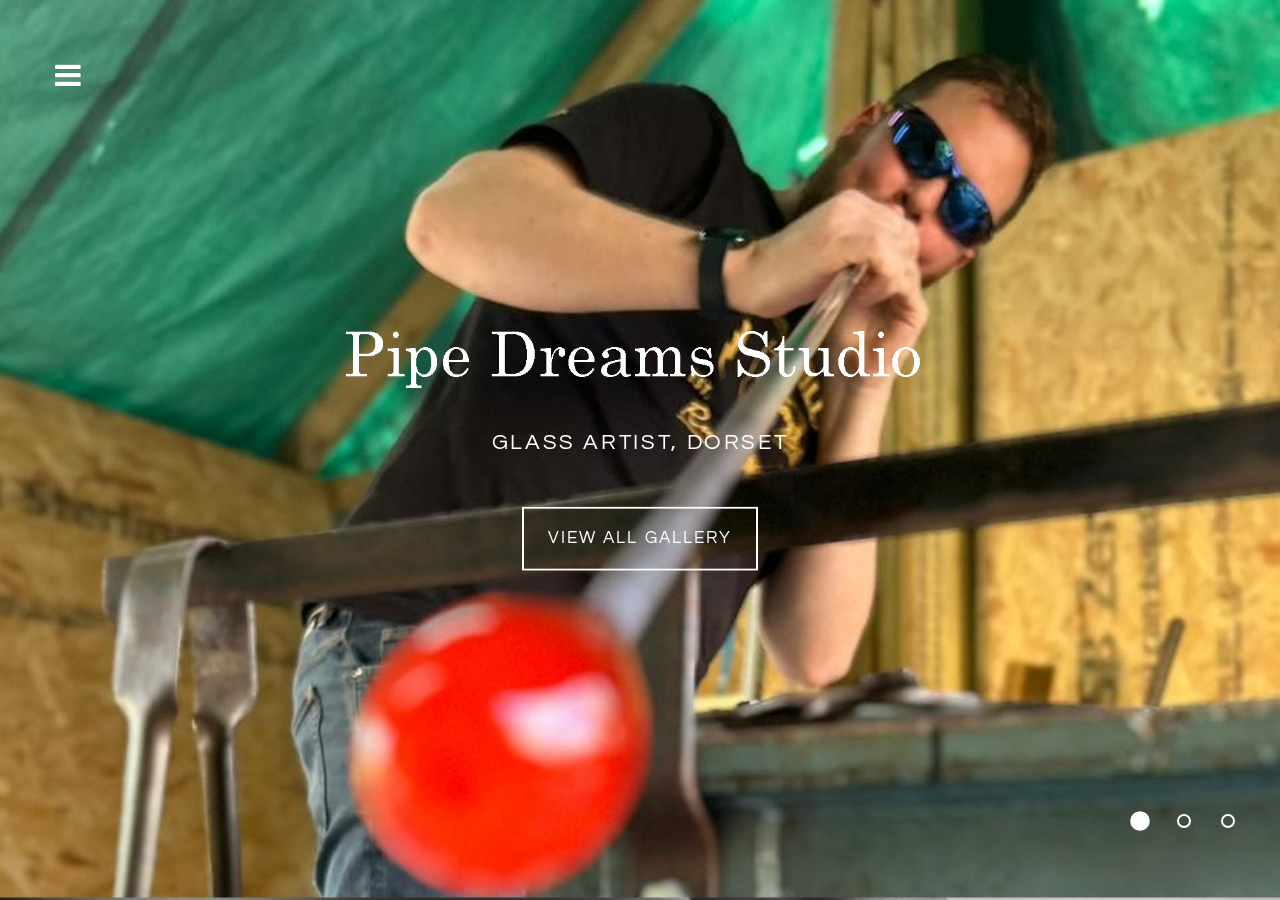
<file: index.html>
<!-- RD Navbar Simple submenu--><!DOCTYPE html>
<html class="wow-animation" lang="en">
  <head>
    <title>Pipe Dreams Studio</title>
    <meta charset="utf-8">
    <meta name="format-detection" content="telephone=no">
    <meta name="viewport" content="width=device-width, height=device-height, initial-scale=1.0, maximum-scale=1.0, user-scalable=0">
    <meta http-equiv="X-UA-Compatible" content="IE=Edge">
    <meta name="keywords" content="Glass Blower">
    <meta name="date" content="May 25">
    <link rel="icon" href="images/favicon.ico" type="image/x-icon">
    <link rel="stylesheet" type="text/css" href="//fonts.googleapis.com/css?family=Questrial%7CPlayfair+Display:400,700%7CLato:400,300">
    <link rel="stylesheet" href="css/bootstrap.css">
    <link rel="stylesheet" href="css/fonts.css">
    <link rel="stylesheet" href="css/style.css">
  </head>
  <body>
    <!-- Page-->
    <div class="page text-center">
      <!-- Page Head-->
      <header class="page-head">
        <!-- RD Navbar Transparent-->
        <div class="rd-navbar-wrap">
          <nav class="rd-navbar rd-navbar-sidebar-toggle rd-navbar-light" data-auto-height="true" data-layout="rd-navbar-fixed" data-sm-layout="rd-navbar-fixed" data-md-layout="rd-navbar-fixed" data-lg-layout="rd-navbar-fixed" data-xl-layout="rd-navbar-fixed" data-xxl-layout="rd-navbar-fixed" data-md-device-layout="rd-navbar-fixed" data-lg-device-layout="rd-navbar-fixed" data-xl-device-layout="rd-navbar-fixed" data-xxl-device-layout="rd-navbar-fixed" data-lg-stick-up="false" data-xl-stick-up="false" data-xxl-stick-up="false" data-lg-hover-on="false" data-xl-hover-on="false" data-xxl-hover-on="false">
            <div class="rd-navbar-inner">
              <!-- RD Navbar Panel-->
              <div class="rd-navbar-panel">
                <!-- RD Navbar Toggle-->
                <button class="rd-navbar-toggle" data-rd-navbar-toggle=".rd-navbar, .rd-navbar-nav-wrap"><span></span></button>
              </div>
              <div class="rd-navbar-menu-wrap">
                <div class="rd-navbar-nav-wrap">
                  <div class="rd-navbar-mobile-scroll-holder">
                    <div class="rd-navbar-mobile-scroll">
                      <!--Navbar Brand Mobile-->
                      <div class="rd-navbar-mobile-brand"><a href="../index.html"><h1>Pipe Dreams</h1></a></div>
                      <!-- RD Navbar Nav-->
                      <ul class="rd-navbar-nav">
                        <li class="active"><a href="index.html"><span>Home</span></a></li>
                        <li><a href="about-me.html"><span>About</span></a></li>
                        <li><a href="portfolio.html"><span>Portfolio</span></a>
                          <ul class="rd-navbar-dropdown">
                            <li><a href="./pigs.html"><span class="text-middle">Pigs</span></a></li>
                            <li><a href="./shell-sets.html"><span class="text-middle">Shells</span></a></li>
                            <li><a href="./tableware.html"><span class="text-middle">Tableware</span></a></li>
                            <li><a href="./deskware.html"><span class="text-middle">Deskware</span></a></li>
                            <li><a href="./other.html"><span class="text-middle">Other</span></a></li>
                          </ul></li>
                          <li><a href="exhibitions.html"><span>Exhibitions</span></a></li>
                          <li><a href="commissions.html"><span>Commissions</span></a></li>
                        <li><a href="contact-me.html"><span>Contact Me</span></a></li>
                      </ul>
                      <div class="rd-navbar-footer">
                        <div class="rd-navbar-address">
                          <dl class="offset-top-0">
                            <dt><span class="mdi mdi-phone"></span></dt>
                            <dd><a href="tel:+447730650569">+44 7730 650 569</a></dd>
                          </dl>
                          <dl>
                            <dt><span class="mdi mdi-email-open"></span></dt>
                            <dd><a href="mailto:info@pipedreams.studio">info@pipedreams.studio</a></dd>
                          </dl>
                        </div>
                        <ul class="list-inline">
                          <li class="list-inline-item"><a href="https://www.instagram.com/pipe_dreams_studio/"><img src="images/Instagram_logo_black.png" width="50"></a></li>
                          <!--
                          <li class="list-inline-item"><a class="icon fa fa-facebook icon-xxs icon-circle icon-darker-filled" href="#"></a></li>
                          <li class="list-inline-item"><a class="icon fa fa-twitter icon-xxs icon-circle icon-darker-filled" href="#"></a></li>
                          <li class="list-inline-item"><a class="icon fa fa-google-plus icon-xxs icon-circle icon-darker-filled" href="#"></a></li>
                          <li class="list-inline-item"><a class="icon fa fa-500px icon-xxs icon-circle icon-darker-filled" href="#"></a></li>
                          <li class="list-inline-item"><a class="icon fa fa-behance icon-xxs icon-circle icon-darker-filled" href="#"></a></li>
                          -->
                        </ul>
                        <p class="small">Glass Sculpture Portfolio &copy; <span id="copyright-year"></span>&nbsp;. <a href="privacy.html">Privacy Policy</a></p>
                      </div>
                    </div>
                  </div>
                </div>
              </div>
            </div>
          </nav>
        </div>
      </header>
      <!-- Page Content-->
      <main class="page-content">
        <div class="section-relative">
          <!-- Swiper-->
          <div class="swiper-container swiper-1 swiper-slider" data-height="100vh" data-min-height="400px" data-dots="true">
            <div class="swiper-wrapper">
              <div class="swiper-slide swiper-slide-overlay-disable swiper-slide-center" data-slide-bg="images/image-01-1920x1080.jpg"></div>
              <div class="swiper-slide swiper-slide-overlay-disable swiper-slide-center" data-slide-bg="images/image-02-1920x1080.jpg"></div>
              <div class="swiper-slide swiper-slide-overlay-disable swiper-slide-center" data-slide-bg="images/image-03-1920x1080.jpg"></div>
            </div>
            <!-- Swiper Pagination-->
            <div class="swiper-pagination swiper-pagination-type-1"></div>
          </div>
          <div class="section-center-absolute offset-top-20 offset-lg-top-0"><img class="img-fluid mx-auto d-block element-fullwidth" src="images/brand.png" width="984" height="91" alt="">
            <div class="offset-top-20 offset-lg-top-41">
              <h5 class="text-uppercase font-default text-spacing-120">glass artist, Dorset</h5>
            </div>
            <div class="container offset-top-30 offset-lg-top-50">
              <div class="row justify-content-sm-center text-center">
                <div class="col-md-9 col-lg-8 col-xl-6 col-xxl-4"><a class="btn btn-lg btn-block btn-primary btn-rect text-spacing-120 text-regular" href="portfolio.html">view all gallery</a></div>
              </div>
            </div>
          </div>
        </div>
      </main>
    </div>
    <!-- Global Mailform Output-->
    <div class="snackbars" id="form-output-global"></div>
    <!-- Java script-->
    <script src="js/core.min.js"></script>
    <script src="js/script.js"></script>
  </body>
</html>
</file>
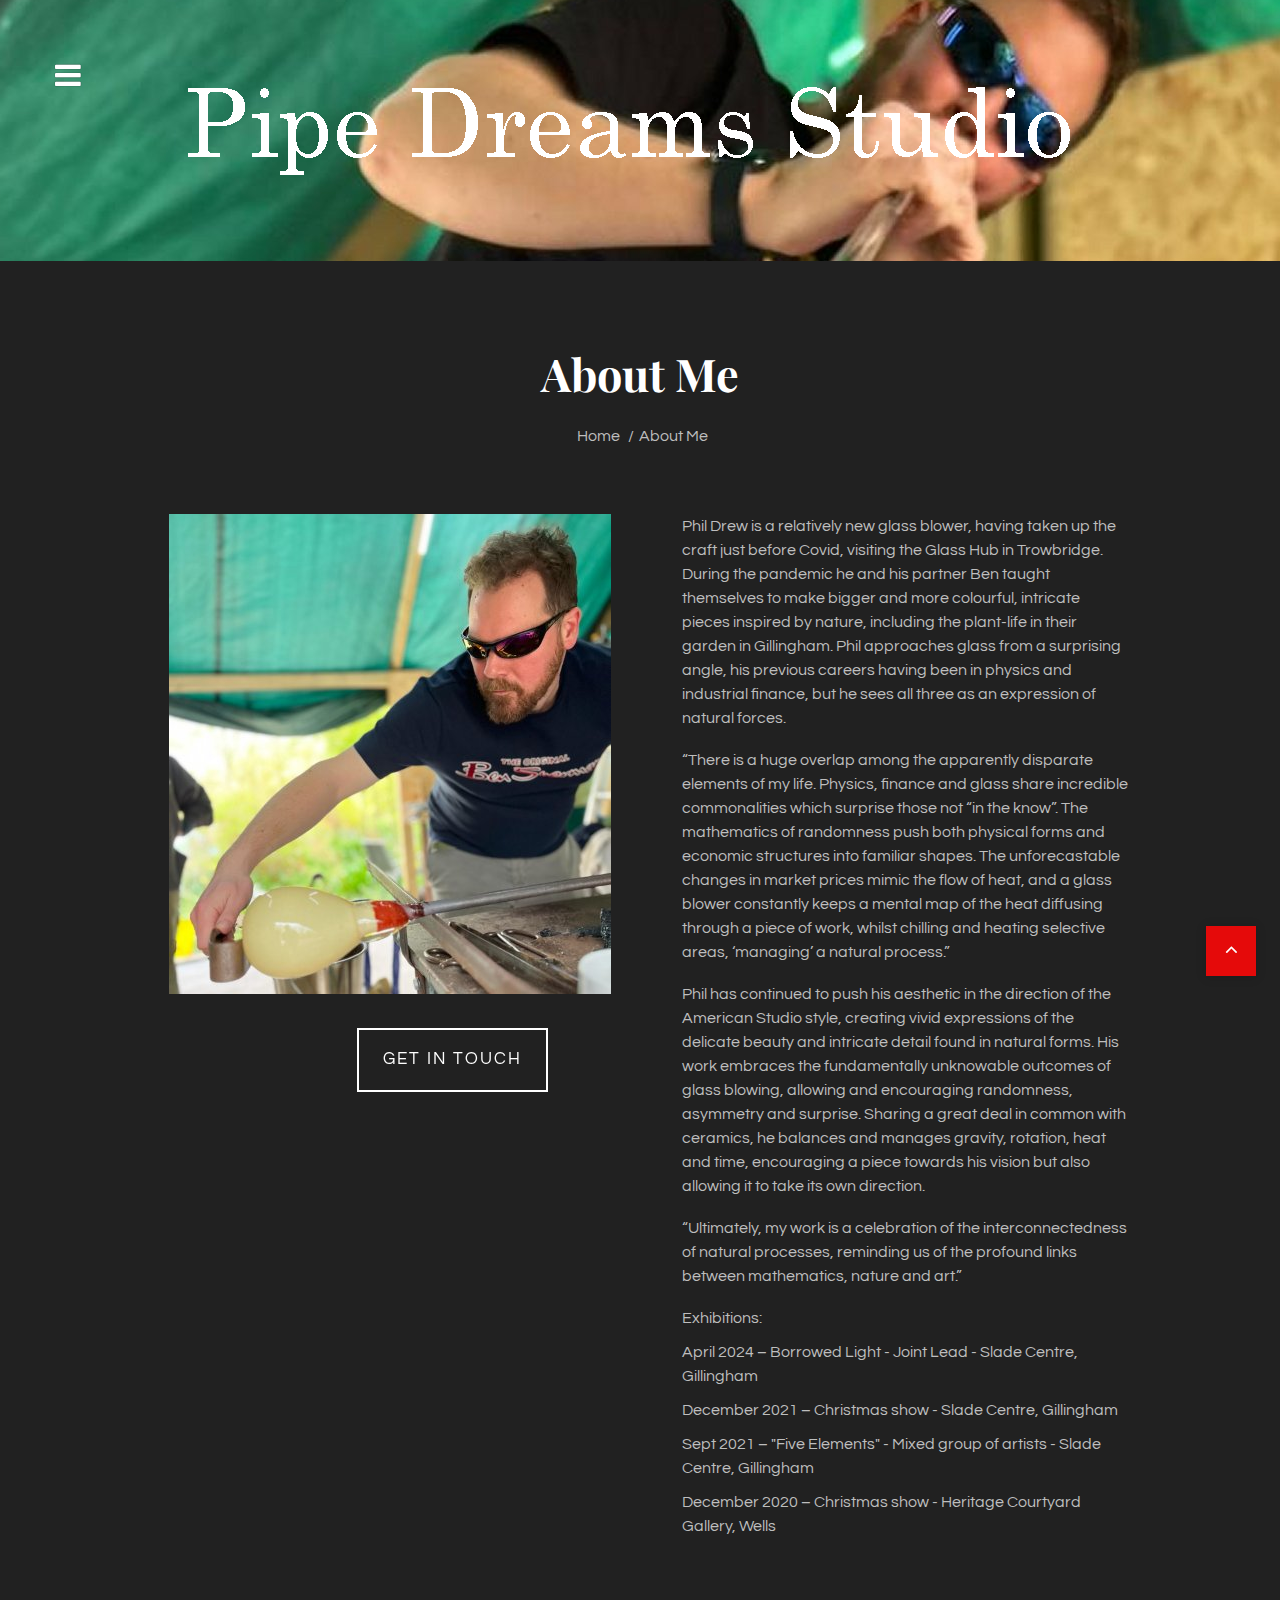
<file: about-me.html>
<!-- RD Navbar Simple submenu--><!DOCTYPE html>
<html class="wow-animation" lang="en">
  <head>
    <title>About Me</title>
    <meta charset="utf-8">
    <meta name="format-detection" content="telephone=no">
    <meta name="viewport" content="width=device-width, height=device-height, initial-scale=1.0, maximum-scale=1.0, user-scalable=0">
    <meta http-equiv="X-UA-Compatible" content="IE=Edge">
    <meta name="keywords" content="Glass Blower">
    <meta name="date" content="May 2024">
    <link rel="icon" href="images/favicon.ico" type="image/x-icon">
    <link rel="stylesheet" type="text/css" href="//fonts.googleapis.com/css?family=Questrial%7CPlayfair+Display:400,700%7CLato:400,300">
    <link rel="stylesheet" href="css/bootstrap.css">
    <link rel="stylesheet" href="css/fonts.css">
    <link rel="stylesheet" href="css/style.css">
  </head>
  <body>
    <!-- Page-->
    <div class="page text-center">
      <!-- Page Head-->
      <header class="page-head">
        <!-- RD Navbar Transparent-->
        <div class="rd-navbar-wrap">
          <nav class="rd-navbar rd-navbar-sidebar-toggle rd-navbar-light" data-auto-height="true" data-layout="rd-navbar-fixed" data-sm-layout="rd-navbar-fixed" data-md-layout="rd-navbar-fixed" data-lg-layout="rd-navbar-fixed" data-xl-layout="rd-navbar-fixed" data-xxl-layout="rd-navbar-fixed" data-md-device-layout="rd-navbar-fixed" data-lg-device-layout="rd-navbar-fixed" data-xl-device-layout="rd-navbar-fixed" data-xxl-device-layout="rd-navbar-fixed" data-lg-stick-up="false" data-xl-stick-up="false" data-xxl-stick-up="false" data-lg-hover-on="false" data-xl-hover-on="false" data-xxl-hover-on="false">
            <div class="rd-navbar-inner">
              <!-- RD Navbar Panel-->
              <div class="rd-navbar-panel">
                <!-- RD Navbar Toggle-->
                <button class="rd-navbar-toggle" data-rd-navbar-toggle=".rd-navbar, .rd-navbar-nav-wrap"><span></span></button>
              </div>
              <div class="rd-navbar-menu-wrap">
                <div class="rd-navbar-nav-wrap">
                  <div class="rd-navbar-mobile-scroll-holder">
                    <div class="rd-navbar-mobile-scroll">
                      <!--Navbar Brand Mobile-->
                      <div class="rd-navbar-mobile-brand"><a href="../index.html"><img style='margin-top: -5px;margin-left: -15px;' width='138' height='31' src='images/logo-dark.png' alt=''/></a></div>
                      <!-- RD Navbar Nav-->
                      <ul class="rd-navbar-nav">
                        <li><a href="index.html"><span>Home</span></a></li>
                        <li class="active"><a href="about-me.html"><span>About Me</span></a></li>
                        <li><a href="portfolio.html"><span>Portfolio</span></a>
                          <ul class="rd-navbar-dropdown">
                            <li><a href="./pigs.html"><span class="text-middle">Pigs</span></a></li>
                            <li><a href="./shell-sets.html"><span class="text-middle">Shells</span></a></li>
                            <li><a href="./tableware.html"><span class="text-middle">Tableware</span></a></li>
                            <li><a href="./deskware.html"><span class="text-middle">Deskware</span></a></li>
                            <li><a href="./other.html"><span class="text-middle">Other</span></a></li>
                          </ul></li>
                        <li><a href="exhibitions.html"><span>Exhibitions</span></a></li>
                          <li><a href="commissions.html"><span>Commissions</span></a></li>
                        <li><a href="contact-me.html"><span>Contact Me</span></a></li>
                      </ul>
                      <div class="rd-navbar-footer">
                        <div class="rd-navbar-address">
                          <dl class="offset-top-0">
                            <dt><span class="mdi mdi-phone"></span></dt>
                            <dd><a href="tel:+447730650569">+44 7730 650 569</a></dd>
                          </dl>
                          <dl>
                            <dt><span class="mdi mdi-email-open"></span></dt>
                            <dd><a href="mailto:info@pipedreams.studio">info@pipedreams.studio</a></dd>
                          </dl>
                        </div>
                        <ul class="list-inline">
                          <li class="list-inline-item"><a href="https://www.instagram.com/pipe_dreams_studio/"><img src="images/Instagram_logo_black.png" width="50"></a></li>
                        </ul>
                        <p class="small">Glass Blower Portfolio &copy; <span id="copyright-year"></span>&nbsp;. <a href="privacy.html">Privacy Policy</a></p>
                      </div>
                    </div>
                  </div>
                </div>
              </div>
            </div>
          </nav>
        </div>
      </header>
      <!-- Page Content-->
      <main class="page-content">
        <!-- Page Header-->
        <!-- Jessica Bennett-->
                <section class="section parallax-container" data-parallax-img="images/image-01-1920x250.jpg">
                  <div class="parallax-content">
                    <div class="container section-85"><a href="index.html"><img class="img-fluid mx-auto d-block" src="images/brand.png" width="984" height="91" alt=""></a></div>
                  </div>
                </section>
        <!-- About Me-->
        <section class="section-85">
          <div class="container">
            <h1 class="fw-bold">About Me</h1>
            <ul class="p list-inline list-inline-dashed offset-top-24">
              <li class="list-inline-item"><a href="index.html">Home</a></li>
              <li class="list-inline-item">About Me</li>
            </ul>
            <!-- About Me-->
            <section class="offset-top-66">
              <div class="row justify-content-sm-center">
                <div class="col-xl-5 text-xl-end"><img class="img-fluid mx-auto d-block" src="images/image-26.jpg" width="442" height="480" alt="">
                  <div class="row justify-content-sm-center offset-top-34">
                    <div class="col-md-8 col-lg-6 col-xl-12">
                      <div class="inset-sm-left-80 inset-sm-right-80"><a class="btn btn-lg btn-block btn-primary btn-rect text-spacing-120 text-regular" href="#">get in touch</a></div>
                    </div>
                  </div>
                </div>
                <div class="col-md-10 text-start col-lg-9 offset-top-41 col-xl-5 offset-xl-top-0">
                  <div class="inset-md-left-30">
                    <p>Phil Drew is a relatively new glass blower, having taken up the craft just before Covid, visiting the Glass Hub in Trowbridge.  During the pandemic he and his partner Ben taught themselves to make bigger and more colourful, intricate pieces inspired by nature, including the plant-life in their garden in Gillingham.  Phil approaches glass from a surprising angle, his previous careers having been in physics and industrial finance, but he sees all three as an expression of natural forces.</p>
                    <p>“There is a huge overlap among the apparently disparate elements of my life.  Physics, finance and glass share incredible commonalities which surprise those not “in the know”.  The mathematics of randomness push both physical forms and economic structures into familiar shapes.  The unforecastable changes in market prices mimic the flow of heat, and a glass blower constantly keeps a mental map of the heat diffusing through a piece of work, whilst chilling and heating selective areas, ‘managing’ a natural process.” </p>
                    <p>Phil has continued to push his aesthetic in the direction of the American Studio style, creating vivid expressions of the delicate beauty and intricate detail found in natural forms.  His work embraces the fundamentally unknowable outcomes of glass blowing, allowing and encouraging randomness, asymmetry and surprise.  Sharing a great deal in common with ceramics, he balances and manages gravity, rotation, heat and time, encouraging a piece towards his vision but also allowing it to take its own direction.</p>
                    <p>“Ultimately, my work is a celebration of the interconnectedness of natural processes, reminding us of the profound links between mathematics, nature and art.”</p>
                    <div>
                      <p>Exhibitions:</p>
                    </div>
                    <div class="offset-top-10">
                      <ul class="list list-unstyled">
                        <li>April 2024 – Borrowed Light - Joint Lead - Slade Centre, Gillingham</li>
                        <li>December 2021 – Christmas show - Slade Centre, Gillingham</li>
                        <li>Sept 2021 – "Five Elements" - Mixed group of artists - Slade Centre, Gillingham</li>
                        <li>December 2020 – Christmas show - Heritage Courtyard Gallery, Wells</li>
                      </ul>
                    </div>
                  </div>
                </div>
              </div>
            </section>
          </div>
        </section>
      </main>
    </div>
    <!-- Global Mailform Output-->
    <div class="snackbars" id="form-output-global"></div>
    <!-- Java script-->
    <script src="js/core.min.js"></script>
    <script src="js/script.js"></script>
  </body>
</html>
</file>
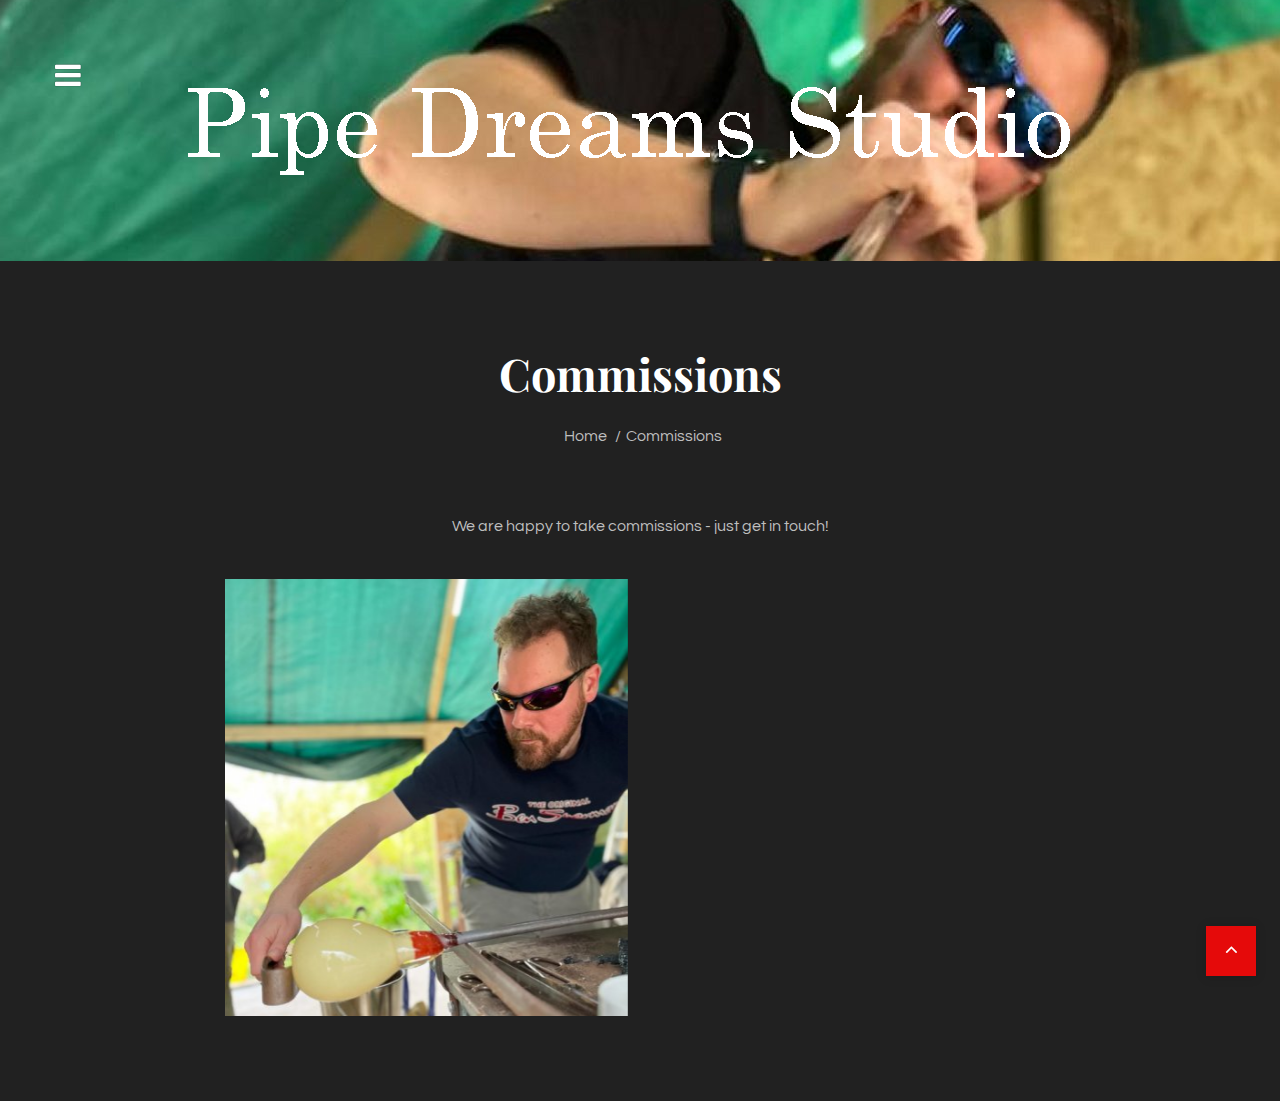
<file: commissions.html>
<!-- RD Navbar Simple submenu--><!DOCTYPE html>
<html class="wow-animation" lang="en">
  <head>
    <title>Commissions</title>
    <meta charset="utf-8">
    <meta name="format-detection" content="telephone=no">
    <meta name="viewport" content="width=device-width, height=device-height, initial-scale=1.0, maximum-scale=1.0, user-scalable=0">
    <meta http-equiv="X-UA-Compatible" content="IE=Edge">
    <meta name="keywords" content="Glass Blower">
    <meta name="date" content="May 25">
    <link rel="icon" href="images/favicon.ico" type="image/x-icon">
    <link rel="stylesheet" type="text/css" href="//fonts.googleapis.com/css?family=Questrial%7CPlayfair+Display:400,700%7CLato:400,300">
    <link rel="stylesheet" href="css/bootstrap.css">
    <link rel="stylesheet" href="css/fonts.css">
    <link rel="stylesheet" href="css/style.css">
  </head>
  <body>
    <!-- Page-->
    <div class="page text-center">
      <!-- Page Head-->
      <header class="page-head">
        <!-- RD Navbar Transparent-->
        <div class="rd-navbar-wrap">
          <nav class="rd-navbar rd-navbar-sidebar-toggle rd-navbar-light" data-auto-height="true" data-layout="rd-navbar-fixed" data-sm-layout="rd-navbar-fixed" data-md-layout="rd-navbar-fixed" data-lg-layout="rd-navbar-fixed" data-xl-layout="rd-navbar-fixed" data-xxl-layout="rd-navbar-fixed" data-md-device-layout="rd-navbar-fixed" data-lg-device-layout="rd-navbar-fixed" data-xl-device-layout="rd-navbar-fixed" data-xxl-device-layout="rd-navbar-fixed" data-lg-stick-up="false" data-xl-stick-up="false" data-xxl-stick-up="false" data-lg-hover-on="false" data-xl-hover-on="false" data-xxl-hover-on="false">
            <div class="rd-navbar-inner">
              <!-- RD Navbar Panel-->
              <div class="rd-navbar-panel">
                <!-- RD Navbar Toggle-->
                <button class="rd-navbar-toggle" data-rd-navbar-toggle=".rd-navbar, .rd-navbar-nav-wrap"><span></span></button>
              </div>
              <div class="rd-navbar-menu-wrap">
                <div class="rd-navbar-nav-wrap">
                  <div class="rd-navbar-mobile-scroll-holder">
                    <div class="rd-navbar-mobile-scroll">
                      <!--Navbar Brand Mobile-->
                      <div class="rd-navbar-mobile-brand"><a href="../index.html"><img style='margin-top: -5px;margin-left: -15px;' width='138' height='31' src='images/logo-dark.png' alt=''/></a></div>
                      <!-- RD Navbar Nav-->
                      <ul class="rd-navbar-nav">
                        <li><a href="index.html"><span>Home</span></a></li>
                        <li><a href="about-me.html"><span>About Me</span></a></li>
                        <li><a href="portfolio.html"><span>Portfolio</span></a>
                          <ul class="rd-navbar-dropdown">
                            <li><a href="./pigs.html"><span class="text-middle">Pigs</span></a></li>
                            <li><a href="./shell-sets.html"><span class="text-middle">Shells</span></a></li>
                            <li><a href="./tableware.html"><span class="text-middle">Tableware</span></a></li>
                            <li><a href="./deskware.html"><span class="text-middle">Deskware</span></a></li>
                            <li><a href="./other.html"><span class="text-middle">Other</span></a></li>
                          </ul></li>
                        <li><a href="exhibitions.html"><span>Exhibitions</span></a></li>
                        <li class="active"><a href="commissions.html"><span>Commissions</span></a></li>
                        <li><a href="contact-me.html"><span>Contact Me</span></a></li>
                      </ul>
                      <div class="rd-navbar-footer">
                        <div class="rd-navbar-address">
                          <dl class="offset-top-0">
                            <dt><span class="mdi mdi-phone"></span></dt>
                            <dd><a href="tel:+447730650569">+44 7730 650 569</a></dd>
                          </dl>
                          <dl>
                            <dt><span class="mdi mdi-email-open"></span></dt>
                            <dd><a href="mailto:info@pipedreams.studio">info@pipedreams.studio</a></dd>
                          </dl>
                        </div>
                        <ul class="list-inline">
                          <li class="list-inline-item"><a href="https://www.instagram.com/pipe_dreams_studio/"><img src="images/Instagram_logo_black.png" width="50"></a></li>
                        </ul>
                        <p class="small">Glass Blower Portfolio &copy; <span id="copyright-year"></span>&nbsp;. <a href="privacy.html">Privacy Policy</a></p>
                      </div>
                    </div>
                  </div>
                </div>
              </div>
            </div>
          </nav>
        </div>
      </header>
      <!-- Page Content-->
      <main class="page-content">
        <!-- Page Header-->
        <!-- Jessica Bennett-->
                <section class="section parallax-container" data-parallax-img="images/image-01-1920x250.jpg">
                  <div class="parallax-content">
                    <div class="container section-85"><a href="index.html"><img class="img-fluid mx-auto d-block" src="images/brand.png" width="984" height="91" alt=""></a></div>
                  </div>
                </section>
        <!-- Services-->
        <section class="section-85">
          <div class="container-fluid">
            <h1 class="fw-bold">Commissions</h1>
            <ul class="p list-inline list-inline-dashed offset-top-24">
              <li class="list-inline-item"><a href="index.html">Home</a></li>
              <li class="list-inline-item">Commissions</li>
            </ul>
            <!-- Services-->
            <div class="row justify-content-sm-center offset-top-66">
              <div class="col-sm-10 col-md-8 col-lg-7 col-xl-7 col-xxl-3 text-xxl-start">
                <div class="inset-xxl-left-100 inset-xxl-right-20">
                  <p>We are happy to take commissions - just get in touch!</p>
                </div>
              </div>
              <div class="col-sm-10 col-md-7 col-lg-6 col-xl-8 col-xxl-9 offset-top-41 offset-xxl-top-0">
                <div class="row" data-lightgallery="group">
                  <div class="col-xl-6 col-xxl-4">
                    <!-- Thumbnail Winston-->
                    <a class="thumbnail-winston" href="images/commissions.jpg" data-lightgallery="item">
                      <figure><img width="442" height="442" src="images/commissions.jpg" alt="Pigs">
                        <figcaption class="text-start">
                          <h3 class="thumbnail-winston-title">Commissions</h3>
                          <div class="offset-top-20 veil reveal-lg-inline-block">
                            <p>Birthday gifts</p><br>
                            <p>Anniversary gifts</p><br>
                            <p>Corporate gifts</p>
                          </div>
                        </figcaption>
                      </figure>
                    </a>
                  </div>
                </div>
              </div>
            </div>
          </div>
        </section>
      </main>
    </div>
    <!-- Global Mailform Output-->
    <div class="snackbars" id="form-output-global"></div>
    <!-- Java script-->
    <script src="js/core.min.js"></script>
    <script src="js/script.js"></script>
  </body>
</html>
</file>
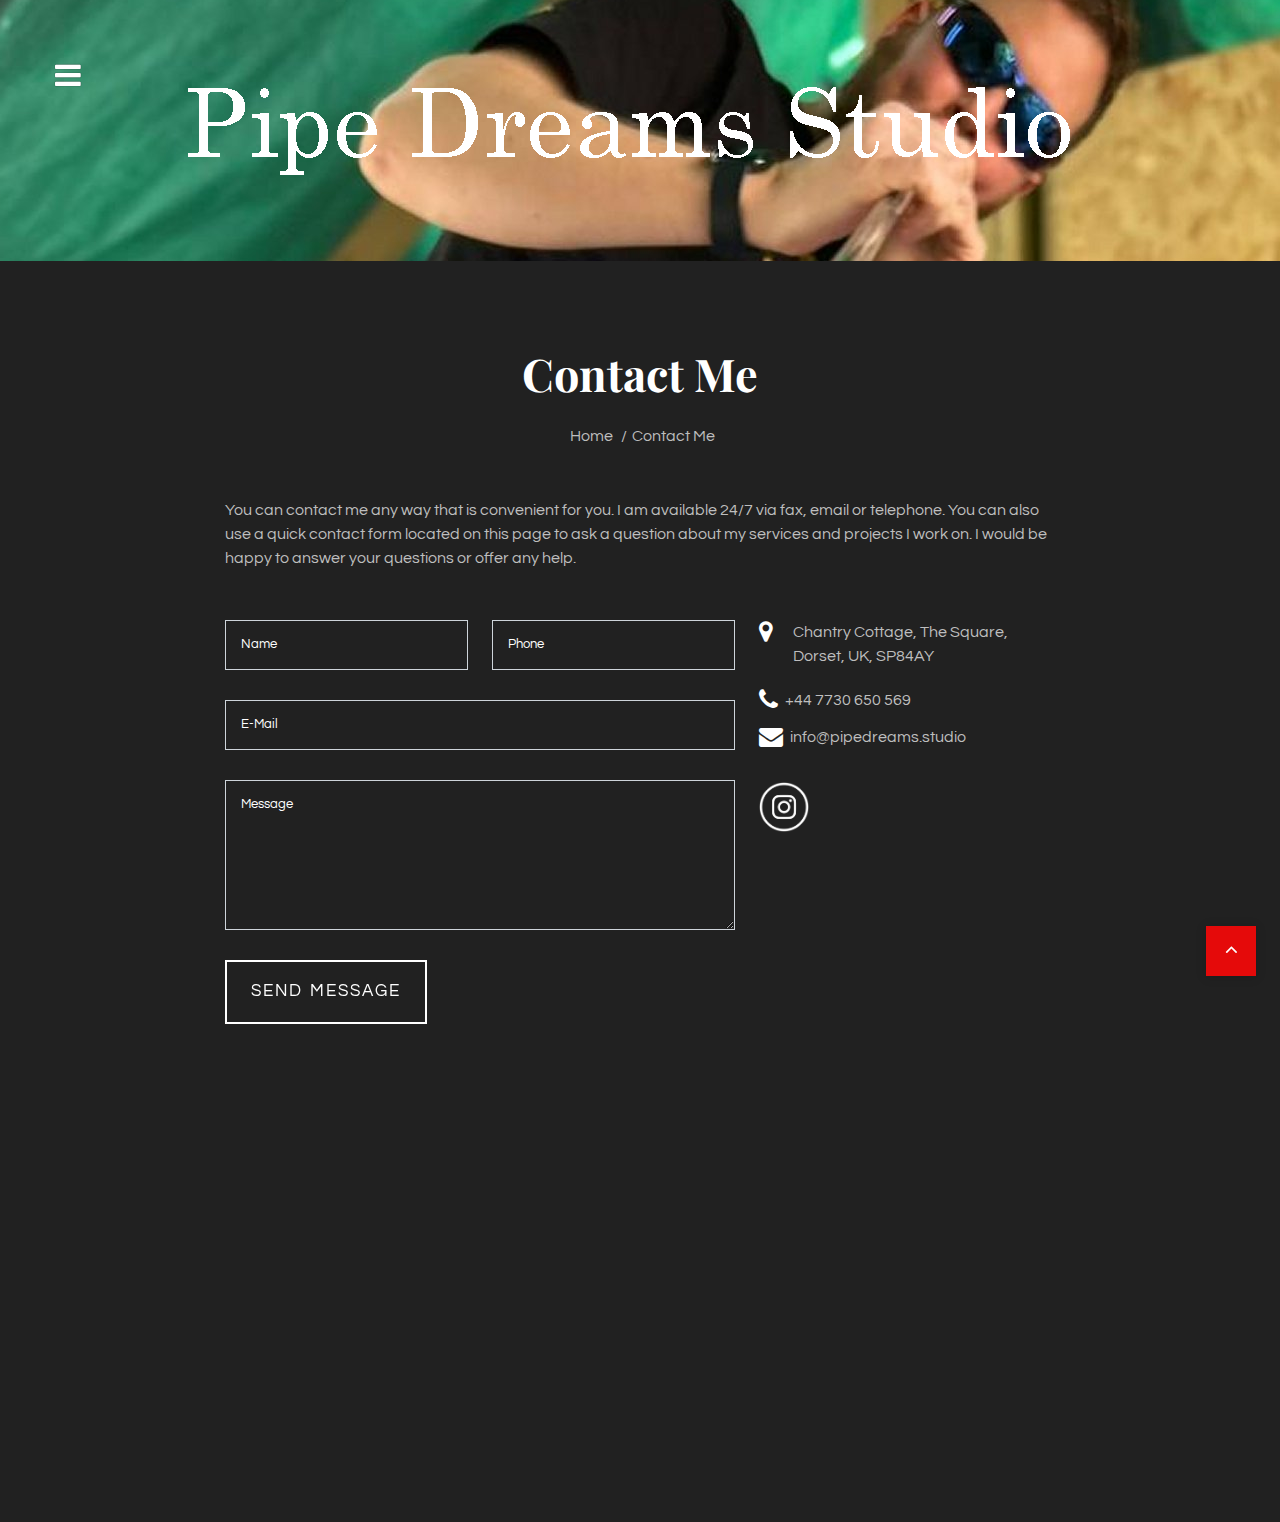
<file: contact-me.html>
<!-- RD Navbar Simple submenu--><!DOCTYPE html>
<html class="wow-animation" lang="en">
  <head>
    <title>Contact Me</title>
    <meta charset="utf-8">
    <meta name="format-detection" content="telephone=no">
    <meta name="viewport" content="width=device-width, height=device-height, initial-scale=1.0, maximum-scale=1.0, user-scalable=0">
    <meta http-equiv="X-UA-Compatible" content="IE=Edge">
    <meta name="keywords" content="Glass Blower">
    <meta name="date" content="May 25">
    <link rel="icon" href="images/favicon.ico" type="image/x-icon">
    <link rel="stylesheet" type="text/css" href="//fonts.googleapis.com/css?family=Questrial%7CPlayfair+Display:400,700%7CLato:400,300">
    <link rel="stylesheet" href="css/bootstrap.css">
    <link rel="stylesheet" href="css/fonts.css">
    <link rel="stylesheet" href="css/style.css">
  </head>
  <body>
    <!-- Page-->
    <div class="page text-center">
      <!-- Page Head-->
      <header class="page-head">
        <!-- RD Navbar Transparent-->
        <div class="rd-navbar-wrap">
          <nav class="rd-navbar rd-navbar-sidebar-toggle rd-navbar-light" data-auto-height="true" data-layout="rd-navbar-fixed" data-sm-layout="rd-navbar-fixed" data-md-layout="rd-navbar-fixed" data-lg-layout="rd-navbar-fixed" data-xl-layout="rd-navbar-fixed" data-xxl-layout="rd-navbar-fixed" data-md-device-layout="rd-navbar-fixed" data-lg-device-layout="rd-navbar-fixed" data-xl-device-layout="rd-navbar-fixed" data-xxl-device-layout="rd-navbar-fixed" data-lg-stick-up="false" data-xl-stick-up="false" data-xxl-stick-up="false" data-lg-hover-on="false" data-xl-hover-on="false" data-xxl-hover-on="false">
            <div class="rd-navbar-inner">
              <!-- RD Navbar Panel-->
              <div class="rd-navbar-panel">
                <!-- RD Navbar Toggle-->
                <button class="rd-navbar-toggle" data-rd-navbar-toggle=".rd-navbar, .rd-navbar-nav-wrap"><span></span></button>
              </div>
              <div class="rd-navbar-menu-wrap">
                <div class="rd-navbar-nav-wrap">
                  <div class="rd-navbar-mobile-scroll-holder">
                    <div class="rd-navbar-mobile-scroll">
                      <!--Navbar Brand Mobile-->
                      <div class="rd-navbar-mobile-brand"><a href="../index.html"><img style='margin-top: -5px;margin-left: -15px;' width='138' height='31' src='images/logo-dark.png' alt=''/></a></div>
                      <!-- RD Navbar Nav-->
                      <ul class="rd-navbar-nav">
                        <li><a href="index.html"><span>Home</span></a></li>
                        <li><a href="about-me.html"><span>About Me</span></a></li>
                        <li><a href="portfolio.html"><span>Portfolio</span></a>
                          <ul class="rd-navbar-dropdown">
                            <li><a href="./pigs.html"><span class="text-middle">Pigs</span></a></li>
                            <li><a href="./shell-sets.html"><span class="text-middle">Shells</span></a></li>
                            <li><a href="./tableware.html"><span class="text-middle">Tableware</span></a></li>
                            <li><a href="./deskware.html"><span class="text-middle">Deskware</span></a></li>
                            <li><a href="./other.html"><span class="text-middle">Other</span></a></li>
                          </ul></li>
                        <li><a href="services.html"><span>Exhibitions</span></a></li>
                        <li class="active"><a href="contact-me.html"><span>Contact Me</span></a></li>
                      </ul>
                      <div class="rd-navbar-footer">
                        <div class="rd-navbar-address">
                          <dl class="offset-top-0">
                            <dt><span class="mdi mdi-phone"></span></dt>
                            <dd><a href="tel:+447730650569">+44 7730 650 569</a></dd>
                          </dl>
                          <dl>
                            <dt><span class="mdi mdi-email-open"></span></dt>
                            <dd><a href="mailto:info@pipedreams.studio">info@pipedreams.studio</a></dd>
                          </dl>
                        </div>
                        <ul class="list-inline">
                          <li class="list-inline-item"><a href="https://www.instagram.com/pipe_dreams_studio/"><img src="images/Instagram_logo_black.png" width="50"></a></li>
                        </ul>
                        <p class="small">Glass Blower Portfolio &copy; <span id="copyright-year"></span>&nbsp;. <a href="privacy.html">Privacy Policy</a></p>
                      </div>
                    </div>
                  </div>
                </div>
              </div>
            </div>
          </nav>
        </div>
      </header>
      <!-- Page Content-->
      <main class="page-content">
        <!-- Page Header-->
        <!-- Jessica Bennett-->
                <section class="section parallax-container" data-parallax-img="images/image-01-1920x250.jpg">
                  <div class="parallax-content">
                    <div class="container section-85"><a href="index.html"><img class="img-fluid mx-auto d-block" src="images/brand.png" width="984" height="91" alt=""></a></div>
                  </div>
                </section>
        <!-- Contact Me-->
        <section class="section-top-85">
          <div class="container">
            <h1 class="fw-bold">Contact Me</h1>
            <ul class="p list-inline list-inline-dashed offset-top-24">
              <li class="list-inline-item"><a href="index.html">Home</a></li>
              <li class="list-inline-item">Contact Me</li>
            </ul>
          </div>
          <!-- Contact Me-->
          <div class="container-fluid offset-top-50">
            <div class="row justify-content-sm-center text-md-start">
              <div class="col-sm-10 col-md-8 col-lg-8 col-xxl-6">
                <p>You can contact me any way that is convenient for you. I am available 24/7 via fax, email or telephone. You can also use a quick contact form located on this page to ask a question about my services and projects I work on. I would be happy to answer your questions or offer any help.</p>
              </div>
            </div>
            <div class="row justify-content-sm-center text-md-start offset-top-50">
              <div class="col-sm-10 col-md-8 col-lg-8 col-xl-5 col-xxl-4">
                <!-- RD Mailform-->
                <form class="rd-mailform text-start" data-form-output="form-output-global" data-form-type="contact" method="post" action="bat/rd-mailform.php">
                  <div class="row">
                    <div class="col-xl-6">
                      <div class="form-group">
                        <label class="form-label" for="contact-me-name">Name</label>
                        <input class="form-control" id="contact-me-name" type="text" name="name" data-constraints="@Required">
                      </div>
                    </div>
                    <div class="col-xl-6 offset-top-20 offset-xl-top-0">
                      <div class="form-group">
                        <label class="form-label" for="contact-me-phone">Phone</label>
                        <input class="form-control" id="contact-me-phone" type="text" name="phone" data-constraints="@Required">
                      </div>
                    </div>
                    <div class="col-xl-12 offset-top-20 offset-xl-top-30">
                      <div class="form-group">
                        <label class="form-label" for="contact-me-email">E-Mail</label>
                        <input class="form-control" id="contact-me-email" type="email" name="email" data-constraints="@Required @Email">
                      </div>
                    </div>
                    <div class="col-xl-12 offset-top-20 offset-xl-top-30">
                      <div class="form-group">
                        <label class="form-label" for="contact-me-message">Message</label>
                        <textarea class="form-control" id="contact-me-message" name="message" data-constraints="@Required" style="height: 150px"></textarea>
                      </div>
                    </div>
                  </div>
                  <div class="row justify-content-sm-center justify-content-xl-start text-center text-xl-start offset-top-30">
                    <div class="col-sm-8 col-md-6">
                      <button class="btn btn-lg btn-block btn-primary btn-rect text-spacing-120 text-regular" type="submit">send message</button>
                    </div>
                  </div>
                </form>
              </div>
              <div class="col-sm-10 col-md-8 col-lg-8 col-xl-3 col-xxl-2 offset-top-50 offset-xl-top-0">
                <div class="inset-xxl-right-20">
                  <address class="contact-info text-start">
                    <div class="unit unit-spacing-sm flex-row">
                      <div class="unit-left"><span class="icon icon-xxs fa fa-map-marker text-white"></span></div>
                      <div class="unit-body p offset-top-0"><a href="https://maps.app.goo.gl/BpAfbwFYbGBJ8zao9"><span> Chantry Cottage, The Square, Dorset, UK, SP84AY</span></a></div>
                    </div>
                    <div class="p unit unit-spacing-xs flex-row offset-top-20">
                      <div class="unit-left"><span class="icon icon-xxs fa fa-phone text-white"></span></div>
                      <div class="unit-body"><a href="tel:+44 7730 650 569">+44 7730 650 569</a></div>
                    </div>
                    <div class="p unit unit-spacing-xs flex-row offset-top-10">
                      <div class="unit-left"><span class="icon icon-xxs fa fa-envelope text-white"></span></div>
                      <div class="unit-body"><a href="mailto:info@pipedreams.studio">info@pipedreams.studio</a></div>
                    </div>
                  </address>
                </div>
                <div class="text-center text-xl-start offset-top-30">
                  <ul class="list-inline">
                    <li class="list-inline-item"><a href="https://www.instagram.com/pipe_dreams_studio/"><img src="images/Instagram_logo_white.png" width="50"></a></li>
                  </ul>
                </div>
              </div>
            </div>
          </div>
          <!-- Section RD Google Map-->
          <section class="offset-top-98">
                      <div class="google-map-container" data-center="Chantry Cottage, The Square, Dorset, UK, SP84AY" data-styles="[{&quot;featureType&quot;:&quot;all&quot;,&quot;elementType&quot;:&quot;labels.text.fill&quot;,&quot;stylers&quot;:[{&quot;saturation&quot;:36},{&quot;color&quot;:&quot;#000000&quot;},{&quot;lightness&quot;:40}]},{&quot;featureType&quot;:&quot;all&quot;,&quot;elementType&quot;:&quot;labels.text.stroke&quot;,&quot;stylers&quot;:[{&quot;visibility&quot;:&quot;on&quot;},{&quot;color&quot;:&quot;#000000&quot;},{&quot;lightness&quot;:16}]},{&quot;featureType&quot;:&quot;all&quot;,&quot;elementType&quot;:&quot;labels.icon&quot;,&quot;stylers&quot;:[{&quot;visibility&quot;:&quot;off&quot;}]},{&quot;featureType&quot;:&quot;administrative&quot;,&quot;elementType&quot;:&quot;geometry.fill&quot;,&quot;stylers&quot;:[{&quot;color&quot;:&quot;#000000&quot;},{&quot;lightness&quot;:20}]},{&quot;featureType&quot;:&quot;administrative&quot;,&quot;elementType&quot;:&quot;geometry.stroke&quot;,&quot;stylers&quot;:[{&quot;color&quot;:&quot;#000000&quot;},{&quot;lightness&quot;:17},{&quot;weight&quot;:1.2}]},{&quot;featureType&quot;:&quot;landscape&quot;,&quot;elementType&quot;:&quot;geometry&quot;,&quot;stylers&quot;:[{&quot;color&quot;:&quot;#000000&quot;},{&quot;lightness&quot;:20}]},{&quot;featureType&quot;:&quot;poi&quot;,&quot;elementType&quot;:&quot;geometry&quot;,&quot;stylers&quot;:[{&quot;color&quot;:&quot;#000000&quot;},{&quot;lightness&quot;:21}]},{&quot;featureType&quot;:&quot;road.highway&quot;,&quot;elementType&quot;:&quot;geometry.fill&quot;,&quot;stylers&quot;:[{&quot;color&quot;:&quot;#000000&quot;},{&quot;lightness&quot;:17}]},{&quot;featureType&quot;:&quot;road.highway&quot;,&quot;elementType&quot;:&quot;geometry.stroke&quot;,&quot;stylers&quot;:[{&quot;color&quot;:&quot;#000000&quot;},{&quot;lightness&quot;:29},{&quot;weight&quot;:0.2}]},{&quot;featureType&quot;:&quot;road.arterial&quot;,&quot;elementType&quot;:&quot;geometry&quot;,&quot;stylers&quot;:[{&quot;color&quot;:&quot;#000000&quot;},{&quot;lightness&quot;:18}]},{&quot;featureType&quot;:&quot;road.local&quot;,&quot;elementType&quot;:&quot;geometry&quot;,&quot;stylers&quot;:[{&quot;color&quot;:&quot;#000000&quot;},{&quot;lightness&quot;:16}]},{&quot;featureType&quot;:&quot;transit&quot;,&quot;elementType&quot;:&quot;geometry&quot;,&quot;stylers&quot;:[{&quot;color&quot;:&quot;#000000&quot;},{&quot;lightness&quot;:19}]},{&quot;featureType&quot;:&quot;water&quot;,&quot;elementType&quot;:&quot;geometry&quot;,&quot;stylers&quot;:[{&quot;color&quot;:&quot;#000000&quot;},{&quot;lightness&quot;:17}]}]" data-zoom="5">
                        <div class="google-map"></div>
                        <ul class="google-map-markers">
                          <li data-location="Chantry Cottage, The Square, Dorset, UK, SP84AY" data-description="Chantry Cottage, The Square, Dorset, UK, SP84AY" data-icon="images/gmap_marker.png" data-icon-active="images/gmap_marker_active.png"></li>
                        </ul>
                      </div>
          </section>
        </section>
      </main>
    </div>
    <!-- Global Mailform Output-->
    <div class="snackbars" id="form-output-global"></div>
    <!-- Java script-->
    <script src="js/core.min.js"></script>
    <script src="js/script.js"></script>
  </body>
</html>
</file>
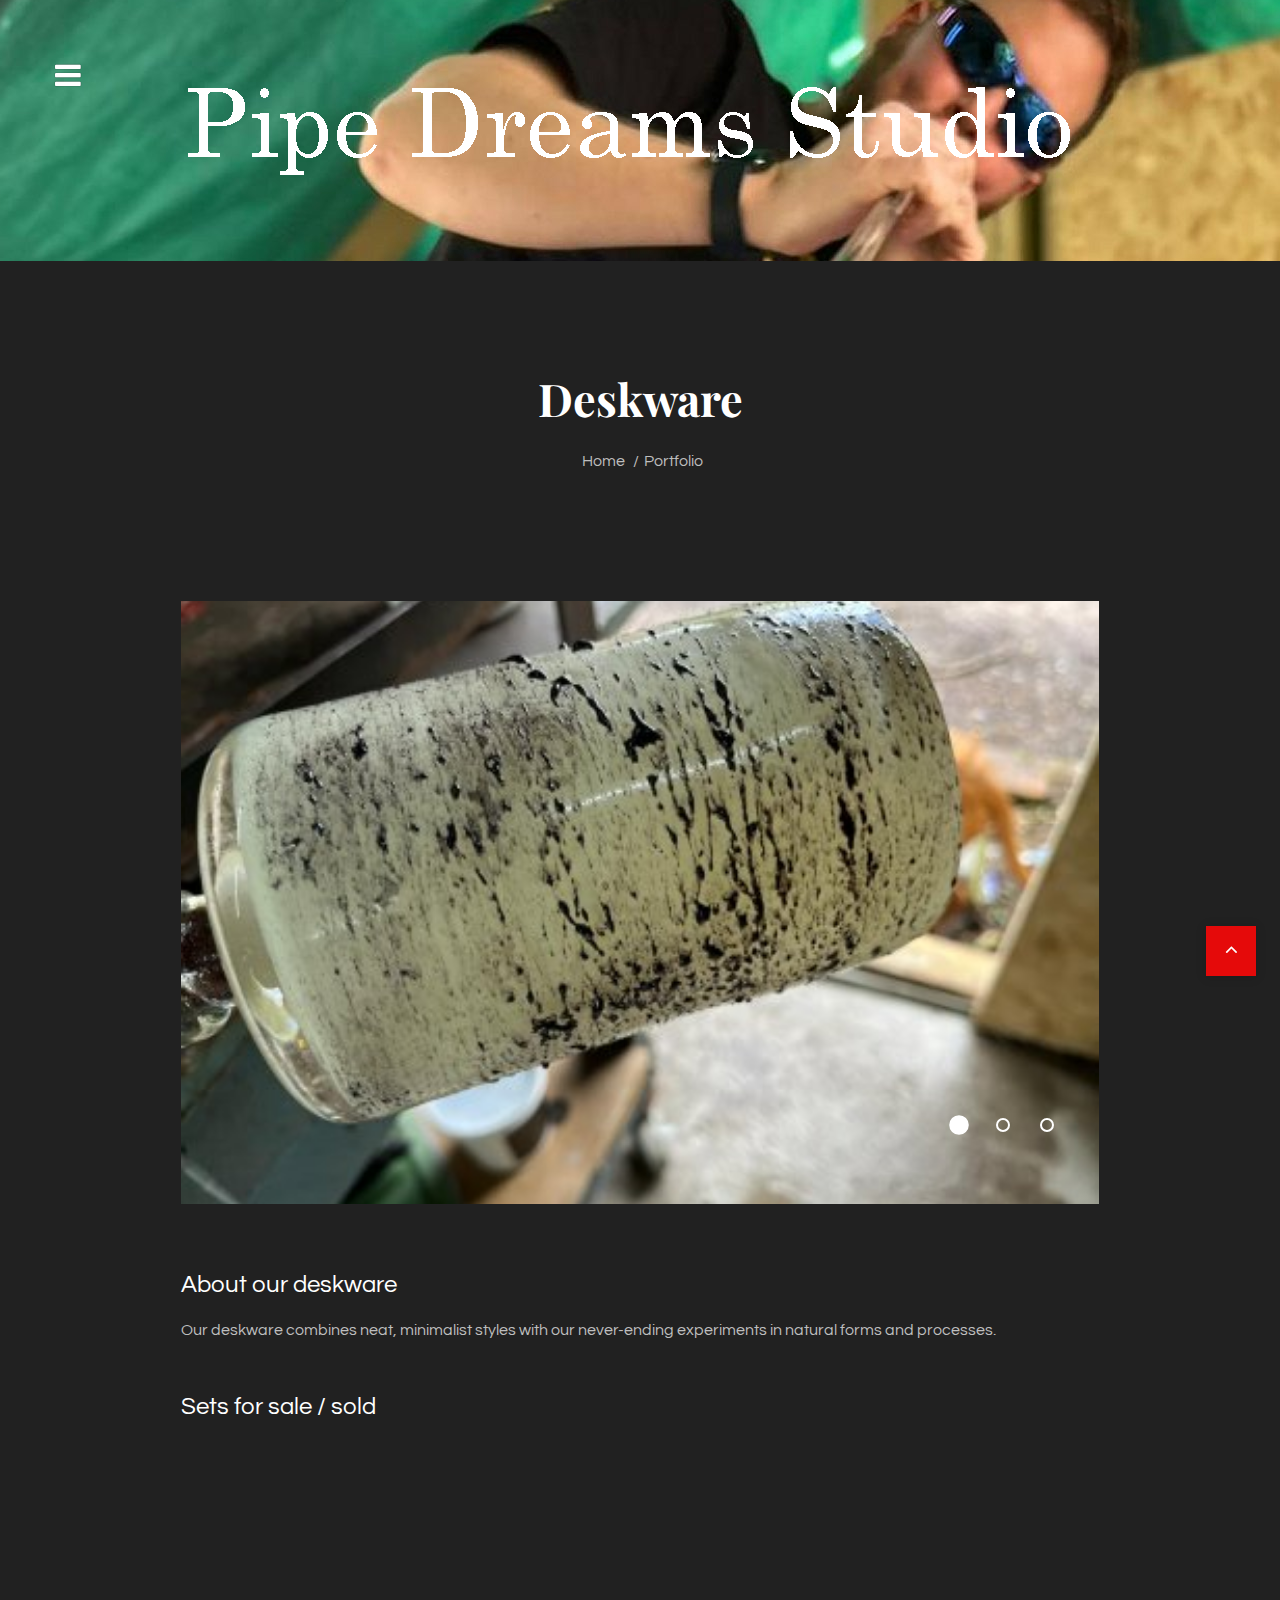
<file: deskware.html>
<!-- RD Navbar Simple submenu--><!DOCTYPE html>
<html class="wow-animation" lang="en">
  <head>
    <title>Portfolio</title>
    <meta charset="utf-8">
    <meta name="format-detection" content="telephone=no">
    <meta name="viewport" content="width=device-width, height=device-height, initial-scale=1.0, maximum-scale=1.0, user-scalable=0">
    <meta http-equiv="X-UA-Compatible" content="IE=Edge">
    <meta name="keywords" content="Glass Blower">
    <meta name="date" content="May 25">
    <link rel="icon" href="images/favicon.ico" type="image/x-icon">
    <link rel="stylesheet" type="text/css" href="//fonts.googleapis.com/css?family=Questrial%7CPlayfair+Display:400,700%7CLato:400,300">
    <link rel="stylesheet" href="css/bootstrap.css">
    <link rel="stylesheet" href="css/fonts.css">
    <link rel="stylesheet" href="css/style.css">
  </head>
  <body>
    <!-- Page-->
    <div class="page text-center">
      <!-- Page Head-->
      <header class="page-head">
        <!-- RD Navbar Transparent-->
        <div class="rd-navbar-wrap">
          <nav class="rd-navbar rd-navbar-sidebar-toggle rd-navbar-light" data-auto-height="true" data-layout="rd-navbar-fixed" data-sm-layout="rd-navbar-fixed" data-md-layout="rd-navbar-fixed" data-lg-layout="rd-navbar-fixed" data-xl-layout="rd-navbar-fixed" data-xxl-layout="rd-navbar-fixed" data-md-device-layout="rd-navbar-fixed" data-lg-device-layout="rd-navbar-fixed" data-xl-device-layout="rd-navbar-fixed" data-xxl-device-layout="rd-navbar-fixed" data-lg-stick-up="false" data-xl-stick-up="false" data-xxl-stick-up="false" data-lg-hover-on="false" data-xl-hover-on="false" data-xxl-hover-on="false">
            <div class="rd-navbar-inner">
              <!-- RD Navbar Panel-->
              <div class="rd-navbar-panel">
                <!-- RD Navbar Toggle-->
                <button class="rd-navbar-toggle" data-rd-navbar-toggle=".rd-navbar, .rd-navbar-nav-wrap"><span></span></button>
              </div>
              <div class="rd-navbar-menu-wrap">
                <div class="rd-navbar-nav-wrap">
                  <div class="rd-navbar-mobile-scroll-holder">
                    <div class="rd-navbar-mobile-scroll">
                      <!--Navbar Brand Mobile-->
                      <div class="rd-navbar-mobile-brand"><a href="../index.html"><img style='margin-top: -5px;margin-left: -15px;' width='138' height='31' src='images/logo-dark.png' alt=''/></a></div>
                      <!-- RD Navbar Nav-->
                      <ul class="rd-navbar-nav">
                        <li><a href="index.html"><span>Home</span></a></li>
                        <li><a href="about-me.html"><span>About Me</span></a></li>
                        <li class="active"><a href="portfolio.html"><span>Portfolio</span></a>
                          <ul class="rd-navbar-dropdown">
                            <li><a href="./pigs.html"><span class="text-middle">Pigs</span></a></li>
                            <li><a href="./shell-sets.html"><span class="text-middle">Shells</span></a></li>
                            <li><a href="./tableware.html"><span class="text-middle">Tableware</span></a></li>
                            <li><a href="./deskware.html"><span class="text-middle">Deskware</span></a></li>
                            <li class="active"><a href="./other.html"><span class="text-middle">Other</span></a></li>
                          </ul>
                        </li>
                        <li><a href="exhibitions.html"><span>Exhibitions</span></a></li>
                          <li><a href="commissions.html"><span>Commissions</span></a></li>
                        <li><a href="contact-me.html"><span>Contact Me</span></a></li>
                      </ul>
                      <div class="rd-navbar-footer">
                        <div class="rd-navbar-address">
                          <dl class="offset-top-0">
                            <dt><span class="mdi mdi-phone"></span></dt>
                            <dd><a href="tel:+447730650569">+44 7730 650 569</a></dd>
                          </dl>
                          <dl>
                            <dt><span class="mdi mdi-email-open"></span></dt>
                            <dd><a href="mailto:info@pipedreams.studio">info@pipedreams.studio</a></dd>
                          </dl>
                        </div>
                        <ul class="list-inline">
                          <li class="list-inline-item"><a href="https://www.instagram.com/pipe_dreams_studio/"><img src="images/Instagram_logo_black.png" width="50"></a></li>
                        </ul>
                        <p class="small">Glass Blower Portfolio &copy; <span id="copyright-year"></span>&nbsp;. <a href="privacy.html">Privacy Policy</a></p>
                      </div>
                    </div>
                  </div>
                </div>
              </div>
            </div>
          </nav>
        </div>
      </header>
      <!-- Page Content ss-->
      <main class="page-content">
        <!-- Page Header-->
        <!-- Jessica Bennett-->
                <section class="section parallax-container" data-parallax-img="images/image-01-1920x250.jpg">
                  <div class="parallax-content">
                    <div class="container section-85"><a href="index.html"><img class="img-fluid mx-auto d-block" src="images/brand.png" width="984" height="91" alt=""></a></div>
                  </div>
                </section>
        <section class="section-66 section-lg-110">
          <div class="container-fluid">
            <h1 class="fw-bold">Deskware</h1>
            <ul class="p list-inline list-inline-dashed offset-top-24">
              <li class="list-inline-item"><a href="index.html">Home</a></li>
              <li class="list-inline-item">Portfolio</li>
            </ul>
            <!-- single project-->
            <section class="section-41 section-xl-110">
              <div class="container-fluid">
                <div class="row justify-content-sm-center">
                  <div class="col-sm-9 col-xxl-9 order-xxl-2">
                    <!-- Swiper-->
                    <div class="swiper-container swiper-2 swiper-slider" data-height="67%" data-min-height="400px" data-dots="true">
                      <div class="swiper-wrapper">
                        <div class="swiper-slide swiper-slide-overlay-disable" data-slide-bg="images/image-10.jpg"></div>
                        <div class="swiper-slide swiper-slide-overlay-disable" data-slide-bg="images/image-21-442x332.jpg"></div>
                        <div class="swiper-slide swiper-slide-overlay-disable" data-slide-bg="images/20240329_151454.jpg"></div>
                      </div>
                      <!-- Swiper Pagination-->
                      <div class="swiper-pagination swiper-pagination-type-1"></div>
                    </div>
                  </div>
                  <div class="col-xxl-3 col-sm-9 inset-xxl-left-80 text-start order-xxl-1 offset-top-66 offset-xxl-top-0">
                    <div class="row">
                      <div class="col-md-12 col-xxl-12">
                        <h4 class="font-default offset-top-50">About our deskware</h4>
                        <p>Our deskware combines neat, minimalist styles with our never-ending experiments in natural forms and processes.</p>
                      </div>
                    </div>                    
                    <div class="row">
                      <div class="col-md-12 col-xxl-12">
                        <h4 class="font-default offset-top-50">Sets for sale / sold</h4>
                      </div>
                    </div>                    
                  </div>
                </div>
              </div>
            </section>
          </div>
        </section>
      </main>
    </div>
    <!-- Global Mailform Output-->
    <div class="snackbars" id="form-output-global"></div>
    <!-- Java script-->
    <script src="js/core.min.js"></script>
    <script src="js/script.js"></script>
  </body>
</html>
</file>
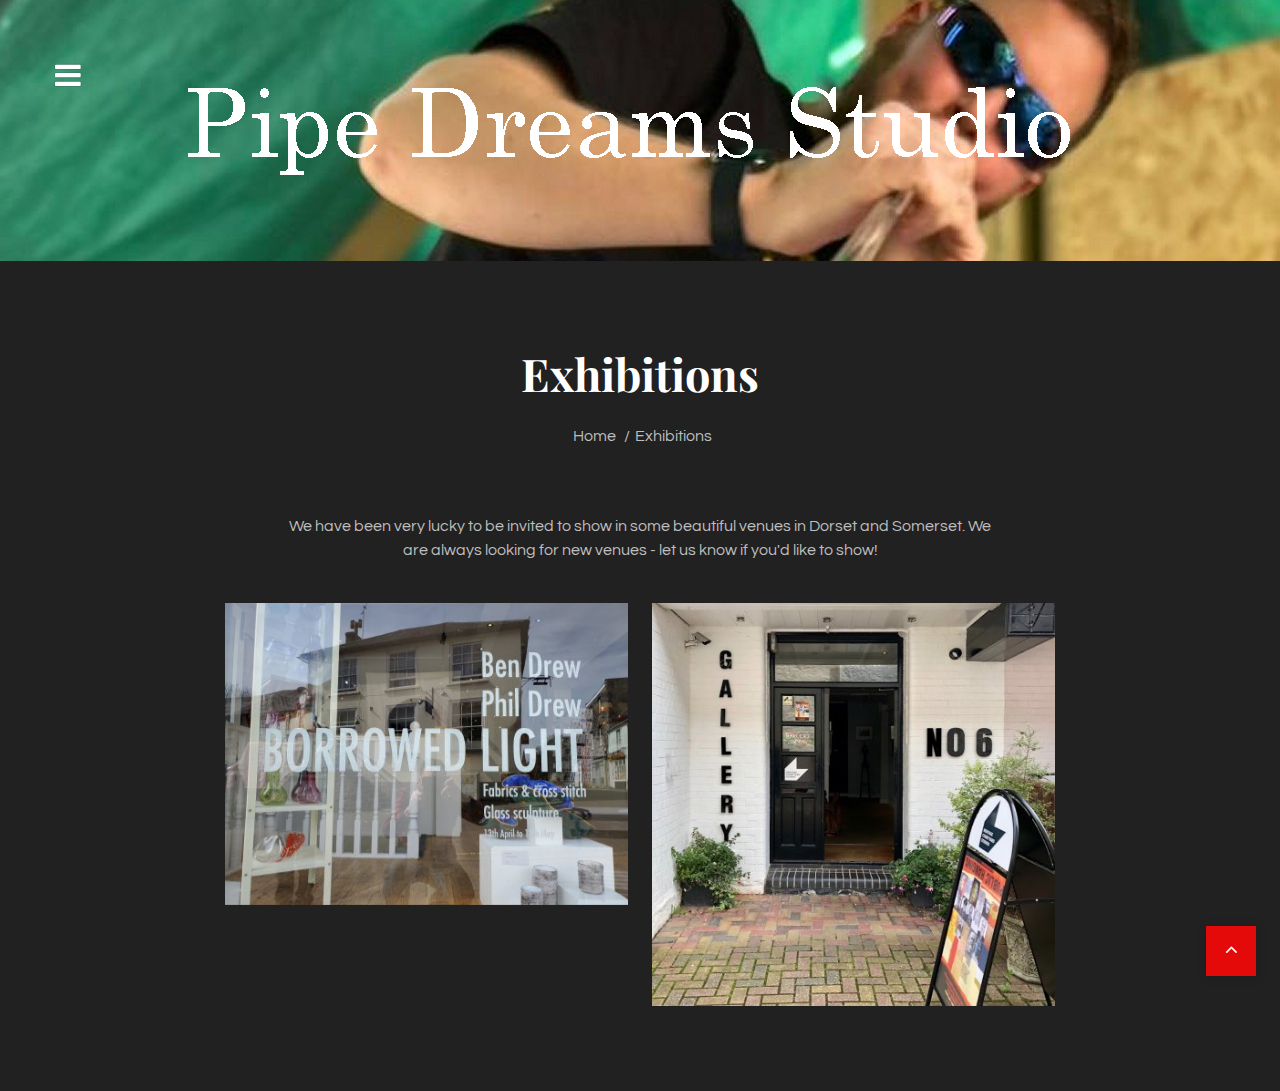
<file: exhibitions.html>
<!-- RD Navbar Simple submenu--><!DOCTYPE html>
<html class="wow-animation" lang="en">
  <head>
    <title>Exhibitions</title>
    <meta charset="utf-8">
    <meta name="format-detection" content="telephone=no">
    <meta name="viewport" content="width=device-width, height=device-height, initial-scale=1.0, maximum-scale=1.0, user-scalable=0">
    <meta http-equiv="X-UA-Compatible" content="IE=Edge">
    <meta name="keywords" content="Glass Blower">
    <meta name="date" content="May 25">
    <link rel="icon" href="images/favicon.ico" type="image/x-icon">
    <link rel="stylesheet" type="text/css" href="//fonts.googleapis.com/css?family=Questrial%7CPlayfair+Display:400,700%7CLato:400,300">
    <link rel="stylesheet" href="css/bootstrap.css">
    <link rel="stylesheet" href="css/fonts.css">
    <link rel="stylesheet" href="css/style.css">
  </head>
  <body>
    <!-- Page-->
    <div class="page text-center">
      <!-- Page Head-->
      <header class="page-head">
        <!-- RD Navbar Transparent-->
        <div class="rd-navbar-wrap">
          <nav class="rd-navbar rd-navbar-sidebar-toggle rd-navbar-light" data-auto-height="true" data-layout="rd-navbar-fixed" data-sm-layout="rd-navbar-fixed" data-md-layout="rd-navbar-fixed" data-lg-layout="rd-navbar-fixed" data-xl-layout="rd-navbar-fixed" data-xxl-layout="rd-navbar-fixed" data-md-device-layout="rd-navbar-fixed" data-lg-device-layout="rd-navbar-fixed" data-xl-device-layout="rd-navbar-fixed" data-xxl-device-layout="rd-navbar-fixed" data-lg-stick-up="false" data-xl-stick-up="false" data-xxl-stick-up="false" data-lg-hover-on="false" data-xl-hover-on="false" data-xxl-hover-on="false">
            <div class="rd-navbar-inner">
              <!-- RD Navbar Panel-->
              <div class="rd-navbar-panel">
                <!-- RD Navbar Toggle-->
                <button class="rd-navbar-toggle" data-rd-navbar-toggle=".rd-navbar, .rd-navbar-nav-wrap"><span></span></button>
              </div>
              <div class="rd-navbar-menu-wrap">
                <div class="rd-navbar-nav-wrap">
                  <div class="rd-navbar-mobile-scroll-holder">
                    <div class="rd-navbar-mobile-scroll">
                      <!--Navbar Brand Mobile-->
                      <div class="rd-navbar-mobile-brand"><a href="../index.html"><img style='margin-top: -5px;margin-left: -15px;' width='138' height='31' src='images/logo-dark.png' alt=''/></a></div>
                      <!-- RD Navbar Nav-->
                      <ul class="rd-navbar-nav">
                        <li><a href="index.html"><span>Home</span></a></li>
                        <li><a href="about-me.html"><span>About Me</span></a></li>
                        <li><a href="portfolio.html"><span>Portfolio</span></a>
                          <ul class="rd-navbar-dropdown">
                            <li><a href="./pigs.html"><span class="text-middle">Pigs</span></a></li>
                            <li><a href="./shell-sets.html"><span class="text-middle">Shells</span></a></li>
                            <li><a href="./tableware.html"><span class="text-middle">Tableware</span></a></li>
                            <li><a href="./deskware.html"><span class="text-middle">Deskware</span></a></li>
                            <li><a href="./other.html"><span class="text-middle">Other</span></a></li>
                          </ul></li>
                        <li class="active"><a href="exhibitions.html"><span>Exhibitions</span></a></li>
                        <li><a href="commissions.html"><span>Commissions</span></a></li>
                        <li><a href="contact-me.html"><span>Contact Me</span></a></li>
                      </ul>
                      <div class="rd-navbar-footer">
                        <div class="rd-navbar-address">
                          <dl class="offset-top-0">
                            <dt><span class="mdi mdi-phone"></span></dt>
                            <dd><a href="tel:+447730650569">+44 7730 650 569</a></dd>
                          </dl>
                          <dl>
                            <dt><span class="mdi mdi-email-open"></span></dt>
                            <dd><a href="mailto:info@pipedreams.studio">info@pipedreams.studio</a></dd>
                          </dl>
                        </div>
                        <ul class="list-inline">
                          <li class="list-inline-item"><a href="https://www.instagram.com/pipe_dreams_studio/"><img src="images/Instagram_logo_black.png" width="50"></a></li>
                        </ul>
                        <p class="small">Glass Blower Portfolio &copy; <span id="copyright-year"></span>&nbsp;. <a href="privacy.html">Privacy Policy</a></p>
                      </div>
                    </div>
                  </div>
                </div>
              </div>
            </div>
          </nav>
        </div>
      </header>
      <!-- Page Content-->
      <main class="page-content">
        <!-- Page Header-->
        <!-- Jessica Bennett-->
                <section class="section parallax-container" data-parallax-img="images/image-01-1920x250.jpg">
                  <div class="parallax-content">
                    <div class="container section-85"><a href="index.html"><img class="img-fluid mx-auto d-block" src="images/brand.png" width="984" height="91" alt=""></a></div>
                  </div>
                </section>
        <!-- Services-->
        <section class="section-85">
          <div class="container-fluid">
            <h1 class="fw-bold">Exhibitions</h1>
            <ul class="p list-inline list-inline-dashed offset-top-24">
              <li class="list-inline-item"><a href="index.html">Home</a></li>
              <li class="list-inline-item">Exhibitions</li>
            </ul>
            <!-- Services-->
            <div class="row justify-content-sm-center offset-top-66">
              <div class="col-sm-10 col-md-8 col-lg-7 col-xl-7 col-xxl-3 text-xxl-start">
                <div class="inset-xxl-left-100 inset-xxl-right-20">
                  <p>We have been very lucky to be invited to show in some beautiful venues in Dorset and Somerset.  We are always looking for new venues - let us know if you'd like to show!</p>
                </div>
              </div>
              <div class="col-sm-10 col-md-7 col-lg-6 col-xl-8 col-xxl-9 offset-top-41 offset-xxl-top-0">
                <div class="row" data-lightgallery="group">
                  <div class="col-xl-6 col-xxl-4">
                                <!-- Thumbnail Winston--><a class="thumbnail-winston" href="images/exhibitions-01.jpg" data-lightgallery="item">
                                  <figure><img width="442" src="images/exhibitions-01.jpg" alt="Slade 2024">
                                    <figcaption class="text-start">
                                      <h3 class="thumbnail-winston-title">Slade Centre 2024</h3>
                                      <div class="offset-top-20 veil reveal-lg-inline-block">
                                        <p>Gillingham</p><br>
                                        <p>Dorset</p><br>
                                        <p>UK</p>
                                      </div>
                                    </figcaption>
                                  </figure></a>
                  </div>
                  <div class="col-xl-6 col-xxl-4 offset-top-41 offset-xl-top-0">
                                <!-- Thumbnail Winston--><a class="thumbnail-winston" href="images/image-22.jpg" data-lightgallery="item">
                                  <figure><img width="442" height="442" src="images/image-22.jpg" alt="Tableware">
                                    <figcaption class="text-start">
                                      <h3 class="thumbnail-winston-title">Heritage Courtyard Studios</h3>
                                      <div class="offset-top-20 veil reveal-lg-inline-block">
                                        <p>Wells</p><br>
                                        <p>Somerset</p><br>
                                        <p>UK</p>
                                      </div>
                                    </figcaption>
                                  </figure></a>
                  </div>
                </div>
              </div>
            </div>
          </div>
        </section>
      </main>
    </div>
    <!-- Global Mailform Output-->
    <div class="snackbars" id="form-output-global"></div>
    <!-- Java script-->
    <script src="js/core.min.js"></script>
    <script src="js/script.js"></script>
  </body>
</html>
</file>
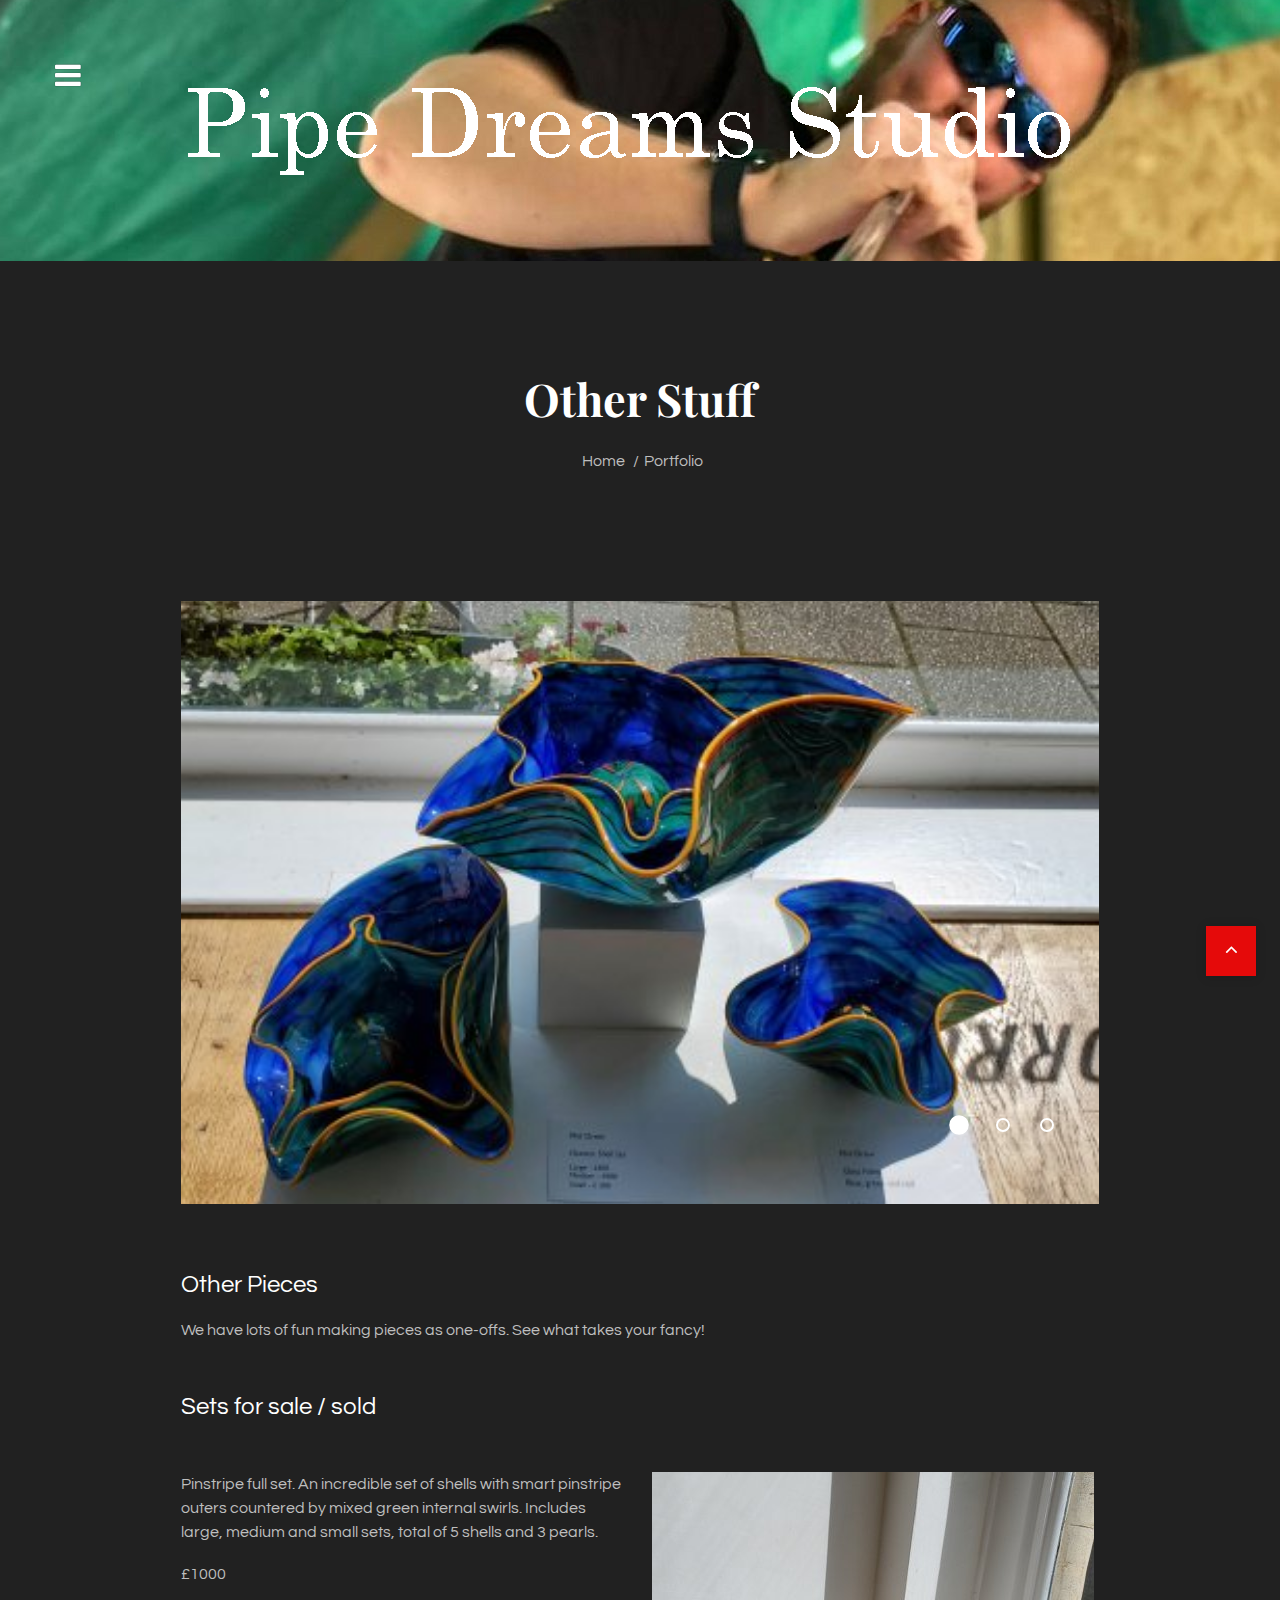
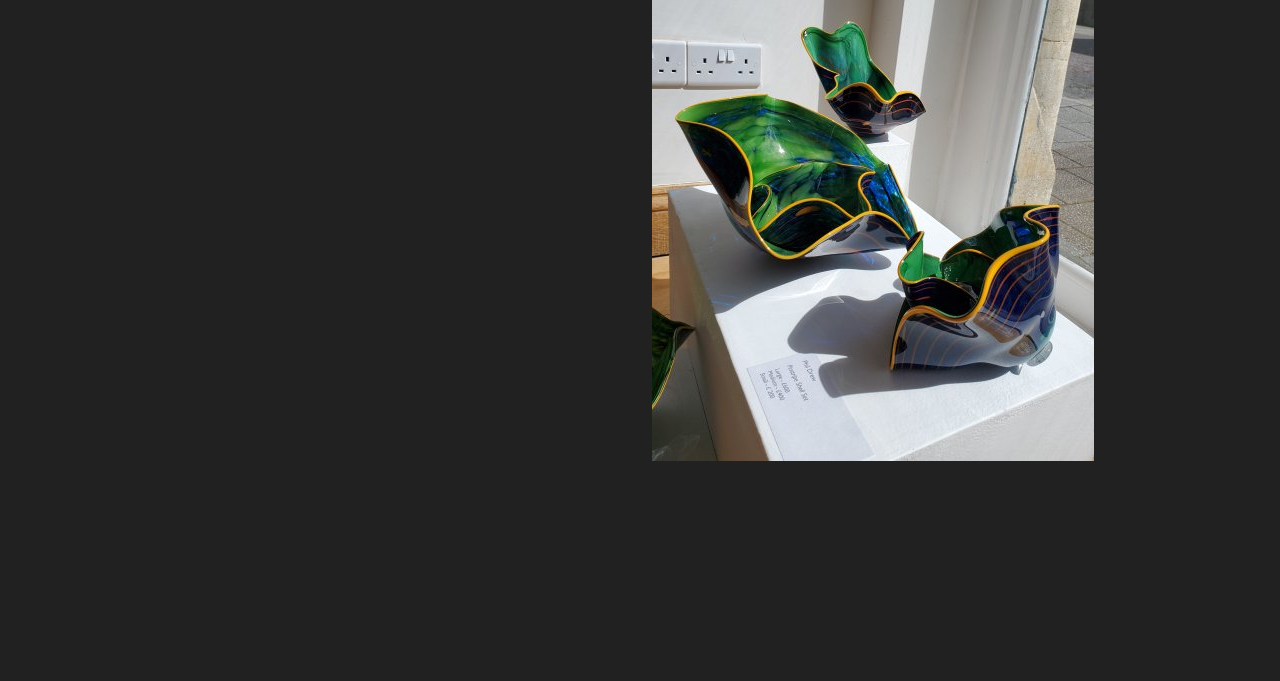
<file: other.html>
<!-- RD Navbar Simple submenu--><!DOCTYPE html>
<html class="wow-animation" lang="en">
  <head>
    <title>Portfolio</title>
    <meta charset="utf-8">
    <meta name="format-detection" content="telephone=no">
    <meta name="viewport" content="width=device-width, height=device-height, initial-scale=1.0, maximum-scale=1.0, user-scalable=0">
    <meta http-equiv="X-UA-Compatible" content="IE=Edge">
    <meta name="keywords" content="Glass Blower">
    <meta name="date" content="May 25">
    <link rel="icon" href="images/favicon.ico" type="image/x-icon">
    <link rel="stylesheet" type="text/css" href="//fonts.googleapis.com/css?family=Questrial%7CPlayfair+Display:400,700%7CLato:400,300">
    <link rel="stylesheet" href="css/bootstrap.css">
    <link rel="stylesheet" href="css/fonts.css">
    <link rel="stylesheet" href="css/style.css">
  </head>
  <body>
    <!-- Page-->
    <div class="page text-center">
      <!-- Page Head-->
      <header class="page-head">
        <!-- RD Navbar Transparent-->
        <div class="rd-navbar-wrap">
          <nav class="rd-navbar rd-navbar-sidebar-toggle rd-navbar-light" data-auto-height="true" data-layout="rd-navbar-fixed" data-sm-layout="rd-navbar-fixed" data-md-layout="rd-navbar-fixed" data-lg-layout="rd-navbar-fixed" data-xl-layout="rd-navbar-fixed" data-xxl-layout="rd-navbar-fixed" data-md-device-layout="rd-navbar-fixed" data-lg-device-layout="rd-navbar-fixed" data-xl-device-layout="rd-navbar-fixed" data-xxl-device-layout="rd-navbar-fixed" data-lg-stick-up="false" data-xl-stick-up="false" data-xxl-stick-up="false" data-lg-hover-on="false" data-xl-hover-on="false" data-xxl-hover-on="false">
            <div class="rd-navbar-inner">
              <!-- RD Navbar Panel-->
              <div class="rd-navbar-panel">
                <!-- RD Navbar Toggle-->
                <button class="rd-navbar-toggle" data-rd-navbar-toggle=".rd-navbar, .rd-navbar-nav-wrap"><span></span></button>
              </div>
              <div class="rd-navbar-menu-wrap">
                <div class="rd-navbar-nav-wrap">
                  <div class="rd-navbar-mobile-scroll-holder">
                    <div class="rd-navbar-mobile-scroll">
                      <!--Navbar Brand Mobile-->
                      <div class="rd-navbar-mobile-brand"><a href="../index.html"><img style='margin-top: -5px;margin-left: -15px;' width='138' height='31' src='images/logo-dark.png' alt=''/></a></div>
                      <!-- RD Navbar Nav-->
                      <ul class="rd-navbar-nav">
                        <li><a href="index.html"><span>Home</span></a></li>
                        <li><a href="about-me.html"><span>About Me</span></a></li>
                        <li class="active"><a href="portfolio.html"><span>Portfolio</span></a>
                          <ul class="rd-navbar-dropdown">
                            <li><a href="./pigs.html"><span class="text-middle">Pigs</span></a></li>
                            <li><a href="./shell-sets.html"><span class="text-middle">Shells</span></a></li>
                            <li><a href="./tableware.html"><span class="text-middle">Tableware</span></a></li>
                            <li><a href="./deskware.html"><span class="text-middle">Deskware</span></a></li>
                            <li class="active"><a href="./other.html"><span class="text-middle">Other</span></a></li>
                          </ul>
                        </li>
                        <li><a href="exhibitions.html"><span>Exhibitions</span></a></li>
                          <li><a href="commissions.html"><span>Commissions</span></a></li>
                        <li><a href="contact-me.html"><span>Contact Me</span></a></li>
                      </ul>
                      <div class="rd-navbar-footer">
                        <div class="rd-navbar-address">
                          <dl class="offset-top-0">
                            <dt><span class="mdi mdi-phone"></span></dt>
                            <dd><a href="tel:+447730650569">+44 7730 650 569</a></dd>
                          </dl>
                          <dl>
                            <dt><span class="mdi mdi-email-open"></span></dt>
                            <dd><a href="mailto:info@pipedreams.studio">info@pipedreams.studio</a></dd>
                          </dl>
                        </div>
                        <ul class="list-inline">
                          <li class="list-inline-item"><a href="https://www.instagram.com/pipe_dreams_studio/"><img src="images/Instagram_logo_black.png" width="50"></a></li>
                        </ul>
                        <p class="small">Glass Blower Portfolio &copy; <span id="copyright-year"></span>&nbsp;. <a href="privacy.html">Privacy Policy</a></p>
                      </div>
                    </div>
                  </div>
                </div>
              </div>
            </div>
          </nav>
        </div>
      </header>
      <!-- Page Content ss-->
      <main class="page-content">
        <!-- Page Header-->
        <!-- Jessica Bennett-->
                <section class="section parallax-container" data-parallax-img="images/image-01-1920x250.jpg">
                  <div class="parallax-content">
                    <div class="container section-85"><a href="index.html"><img class="img-fluid mx-auto d-block" src="images/brand.png" width="984" height="91" alt=""></a></div>
                  </div>
                </section>
        <section class="section-66 section-lg-110">
          <div class="container-fluid">
            <h1 class="fw-bold">Other Stuff</h1>
            <ul class="p list-inline list-inline-dashed offset-top-24">
              <li class="list-inline-item"><a href="index.html">Home</a></li>
              <li class="list-inline-item">Portfolio</li>
            </ul>
            <!-- single project-->
            <section class="section-41 section-xl-110">
              <div class="container-fluid">
                <div class="row justify-content-sm-center">
                  <div class="col-sm-9 col-xxl-9 order-xxl-2">
                    <!-- Swiper-->
                    <div class="swiper-container swiper-2 swiper-slider" data-height="67%" data-min-height="400px" data-dots="true">
                      <div class="swiper-wrapper">
                        <div class="swiper-slide swiper-slide-overlay-disable" data-slide-bg="images/image-04.jpg"></div>
                        <div class="swiper-slide swiper-slide-overlay-disable" data-slide-bg="images/image-05.jpg"></div>
                        <div class="swiper-slide swiper-slide-overlay-disable" data-slide-bg="images/image-19.jpg"></div>
                      </div>
                      <!-- Swiper Pagination-->
                      <div class="swiper-pagination swiper-pagination-type-1"></div>
                    </div>
                  </div>
                  <div class="col-xxl-3 col-sm-9 inset-xxl-left-80 text-start order-xxl-1 offset-top-66 offset-xxl-top-0">
                    <div class="row">
                      <div class="col-md-12 col-xxl-12">
                        <h4 class="font-default offset-top-50">Other Pieces</h4>
                        <p>We have lots of fun making pieces as one-offs.  See what takes your fancy!</p>
                      </div>
                    </div>                    
                    <div class="row">
                      <div class="col-md-12 col-xxl-12">
                        <h4 class="font-default offset-top-50">Sets for sale / sold</h4>
                      </div>
                    </div>                    
                    <div class="row">
                      <div class="col-md-6 col-xxl-12">
                        <p>Pinstripe full set. An incredible set of shells with smart pinstripe outers countered by mixed green internal swirls.  Includes large, medium and small sets, total of 5 shells and 3 pearls.</p>
                        <p>£1000</p>
                      </div>
                      <div class="col-md-6 col-xxl-12 offset-top-50 offset-md-top-0 offset-xxl-top-66">
                        <img width="442" height="589" src="images/image-05.jpg" alt="Shell sets"/>
                      </div>
                    </div>
                  </div>
                </div>
              </div>
            </section>
          </div>
        </section>
      </main>
    </div>
    <!-- Global Mailform Output-->
    <div class="snackbars" id="form-output-global"></div>
    <!-- Java script-->
    <script src="js/core.min.js"></script>
    <script src="js/script.js"></script>
  </body>
</html>
</file>
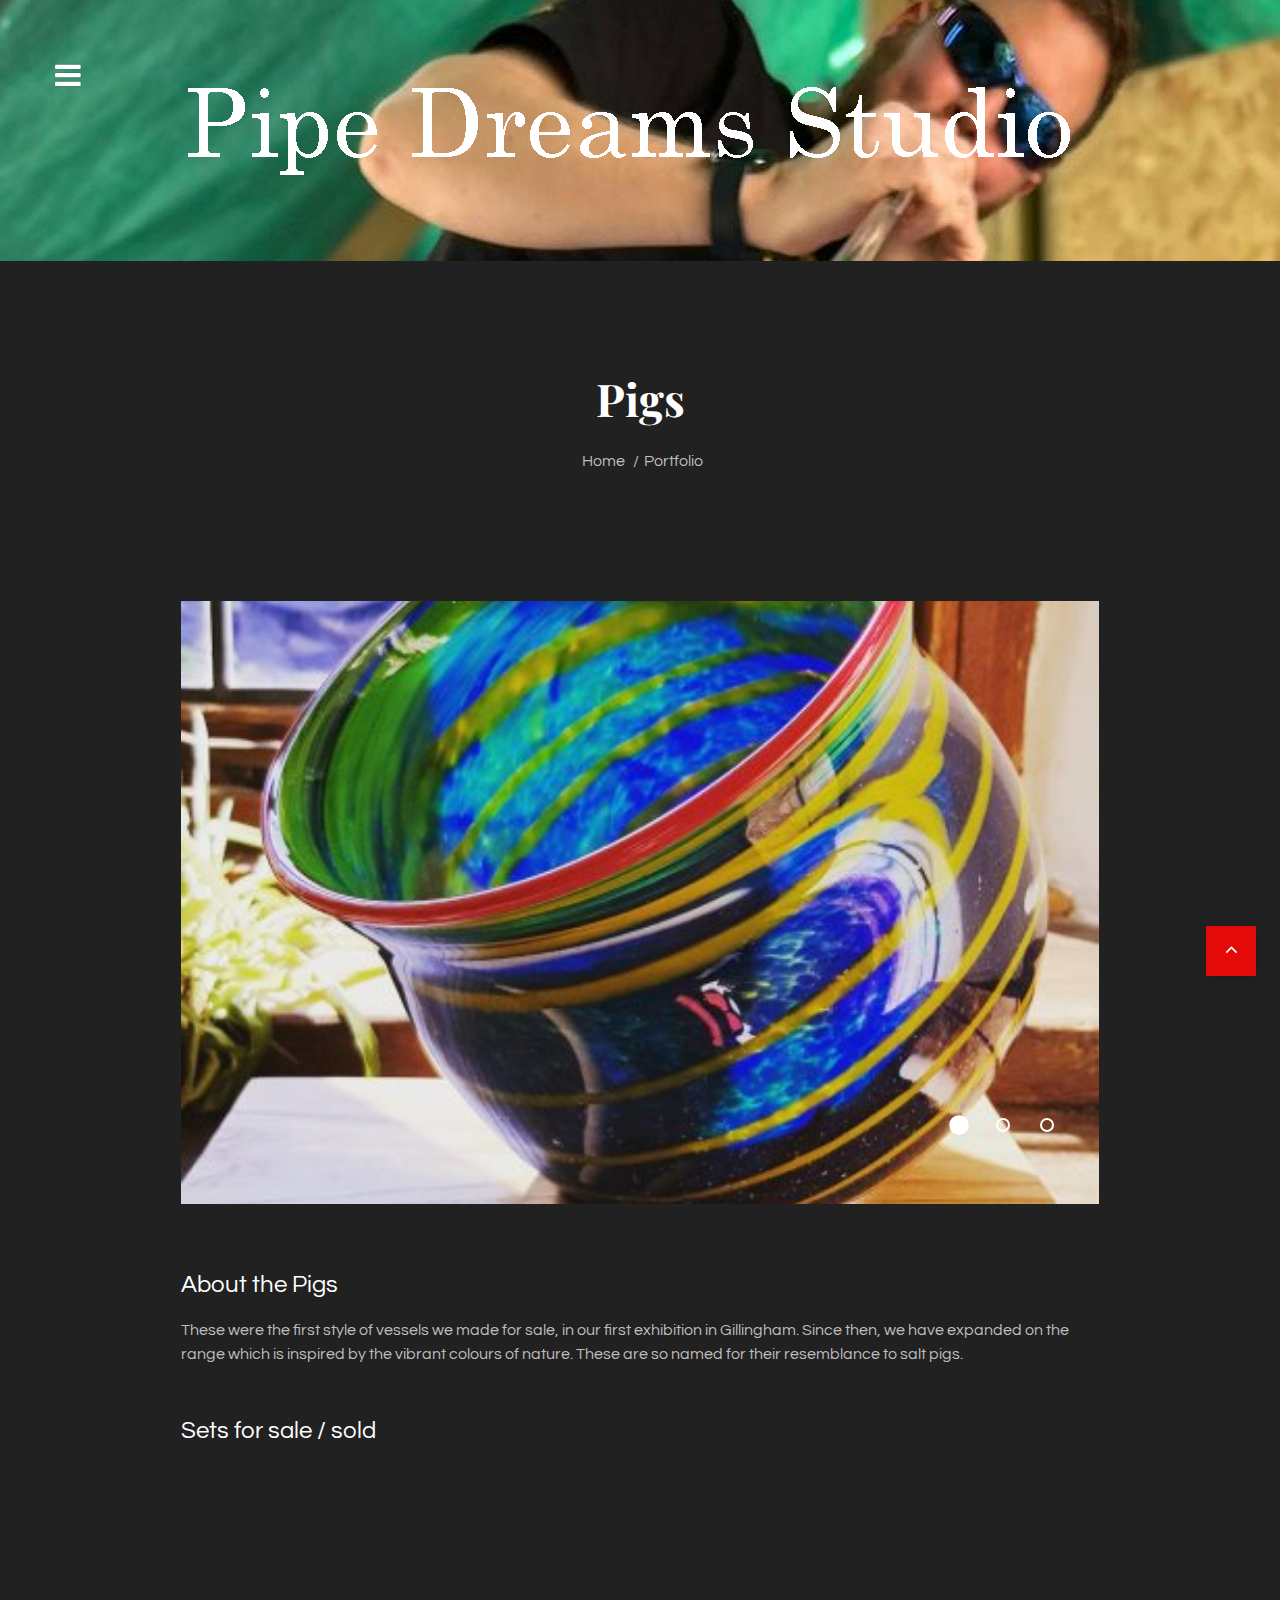
<file: pigs.html>
<!-- RD Navbar Simple submenu--><!DOCTYPE html>
<html class="wow-animation" lang="en">
  <head>
    <title>Portfolio</title>
    <meta charset="utf-8">
    <meta name="format-detection" content="telephone=no">
    <meta name="viewport" content="width=device-width, height=device-height, initial-scale=1.0, maximum-scale=1.0, user-scalable=0">
    <meta http-equiv="X-UA-Compatible" content="IE=Edge">
    <meta name="keywords" content="Glass Blower">
    <meta name="date" content="May 25">
    <link rel="icon" href="images/favicon.ico" type="image/x-icon">
    <link rel="stylesheet" type="text/css" href="//fonts.googleapis.com/css?family=Questrial%7CPlayfair+Display:400,700%7CLato:400,300">
    <link rel="stylesheet" href="css/bootstrap.css">
    <link rel="stylesheet" href="css/fonts.css">
    <link rel="stylesheet" href="css/style.css">
  </head>
  <body>
    <!-- Page-->
    <div class="page text-center">
      <!-- Page Head-->
      <header class="page-head">
        <!-- RD Navbar Transparent-->
        <div class="rd-navbar-wrap">
          <nav class="rd-navbar rd-navbar-sidebar-toggle rd-navbar-light" data-auto-height="true" data-layout="rd-navbar-fixed" data-sm-layout="rd-navbar-fixed" data-md-layout="rd-navbar-fixed" data-lg-layout="rd-navbar-fixed" data-xl-layout="rd-navbar-fixed" data-xxl-layout="rd-navbar-fixed" data-md-device-layout="rd-navbar-fixed" data-lg-device-layout="rd-navbar-fixed" data-xl-device-layout="rd-navbar-fixed" data-xxl-device-layout="rd-navbar-fixed" data-lg-stick-up="false" data-xl-stick-up="false" data-xxl-stick-up="false" data-lg-hover-on="false" data-xl-hover-on="false" data-xxl-hover-on="false">
            <div class="rd-navbar-inner">
              <!-- RD Navbar Panel-->
              <div class="rd-navbar-panel">
                <!-- RD Navbar Toggle-->
                <button class="rd-navbar-toggle" data-rd-navbar-toggle=".rd-navbar, .rd-navbar-nav-wrap"><span></span></button>
              </div>
              <div class="rd-navbar-menu-wrap">
                <div class="rd-navbar-nav-wrap">
                  <div class="rd-navbar-mobile-scroll-holder">
                    <div class="rd-navbar-mobile-scroll">
                      <!--Navbar Brand Mobile-->
                      <div class="rd-navbar-mobile-brand"><a href="../index.html"><img style='margin-top: -5px;margin-left: -15px;' width='138' height='31' src='images/logo-dark.png' alt=''/></a></div>
                      <!-- RD Navbar Nav-->
                      <ul class="rd-navbar-nav">
                        <li><a href="index.html"><span>Home</span></a></li>
                        <li><a href="about-me.html"><span>About Me</span></a></li>
                        <li class="active"><a href="portfolio.html"><span>Portfolio</span></a>
                          <ul class="rd-navbar-dropdown">
                            <li class="active"><a href="./pigs.html"><span class="text-middle">Pigs</span></a></li>
                            <li><a href="./shell-sets.html"><span class="text-middle">Shells</span></a></li>
                            <li><a href="./tableware.html"><span class="text-middle">Tableware</span></a></li>
                            <li><a href="./deskware.html"><span class="text-middle">Deskware</span></a></li>
                            <li><a href="./other.html"><span class="text-middle">Other</span></a></li>
                          </ul>
                        </li>
                        <li><a href="exhibitions.html"><span>Exhibitions</span></a></li>
                        <li><a href="commissions.html"><span>Commissions</span></a></li>
                        <li><a href="contact-me.html"><span>Contact Me</span></a></li>
                      </ul>
                      <div class="rd-navbar-footer">
                        <div class="rd-navbar-address">
                          <dl class="offset-top-0">
                            <dt><span class="mdi mdi-phone"></span></dt>
                            <dd><a href="tel:+447730650569">+44 7730 650 569</a></dd>
                          </dl>
                          <dl>
                            <dt><span class="mdi mdi-email-open"></span></dt>
                            <dd><a href="mailto:info@pipedreams.studio">info@pipedreams.studio</a></dd>
                          </dl>
                        </div>
                        <ul class="list-inline">
                          <li class="list-inline-item"><a href="https://www.instagram.com/pipe_dreams_studio/"><img src="images/Instagram_logo_black.png" width="50"></a></li>
                        </ul>
                        <p class="small">Glass Blower Portfolio &copy; <span id="copyright-year"></span>&nbsp;. <a href="privacy.html">Privacy Policy</a></p>
                      </div>
                    </div>
                  </div>
                </div>
              </div>
            </div>
          </nav>
        </div>
      </header>
      <!-- Page Content ss-->
      <main class="page-content">
        <!-- Page Header-->
        <!-- Jessica Bennett-->
                <section class="section parallax-container" data-parallax-img="images/image-01-1920x250.jpg">
                  <div class="parallax-content">
                    <div class="container section-85"><a href="index.html"><img class="img-fluid mx-auto d-block" src="images/brand.png" width="984" height="91" alt=""></a></div>
                  </div>
                </section>
        <section class="section-66 section-lg-110">
          <div class="container-fluid">
            <h1 class="fw-bold">Pigs</h1>
            <ul class="p list-inline list-inline-dashed offset-top-24">
              <li class="list-inline-item"><a href="index.html">Home</a></li>
              <li class="list-inline-item">Portfolio</li>
            </ul>
            <!-- single project-->
            <section class="section-41 section-xl-110">
              <div class="container-fluid">
                <div class="row justify-content-sm-center">
                  <div class="col-sm-9 col-xxl-9 order-xxl-2">
                    <!-- Swiper-->
                    <div class="swiper-container swiper-2 swiper-slider" data-height="67%" data-min-height="400px" data-dots="true">
                      <div class="swiper-wrapper">
                        <div class="swiper-slide swiper-slide-overlay-disable" data-slide-bg="images/image-16.jpg"></div>
                        <div class="swiper-slide swiper-slide-overlay-disable" data-slide-bg="images/image-17.jpg"></div>
                        <div class="swiper-slide swiper-slide-overlay-disable" data-slide-bg="images/image-3-442x332.jpg"></div>
                      </div>
                      <!-- Swiper Pagination-->
                      <div class="swiper-pagination swiper-pagination-type-1"></div>
                    </div>
                  </div>
                  <div class="col-xxl-3 col-sm-9 inset-xxl-left-80 text-start order-xxl-1 offset-top-66 offset-xxl-top-0">
                    <div class="row">
                      <div class="col-md-12 col-xxl-12">
                        <h4 class="font-default offset-top-50">About the Pigs</h4>
                        <p>These were the first style of vessels we made for sale, in our first exhibition in Gillingham.  Since then, we have expanded on the range which is inspired by the vibrant colours of nature.  These are so named for their resemblance to salt pigs.</p>
                      </div>
                    </div>                    
                    <div class="row">
                      <div class="col-md-12 col-xxl-12">
                        <h4 class="font-default offset-top-50">Sets for sale / sold</h4>
                      </div>
                    </div>                    
                  </div>
                </div>
              </div>
            </section>
          </div>
        </section>
      </main>
    </div>
    <!-- Global Mailform Output-->
    <div class="snackbars" id="form-output-global"></div>
    <!-- Java script-->
    <script src="js/core.min.js"></script>
    <script src="js/script.js"></script>
  </body>
</html>
</file>
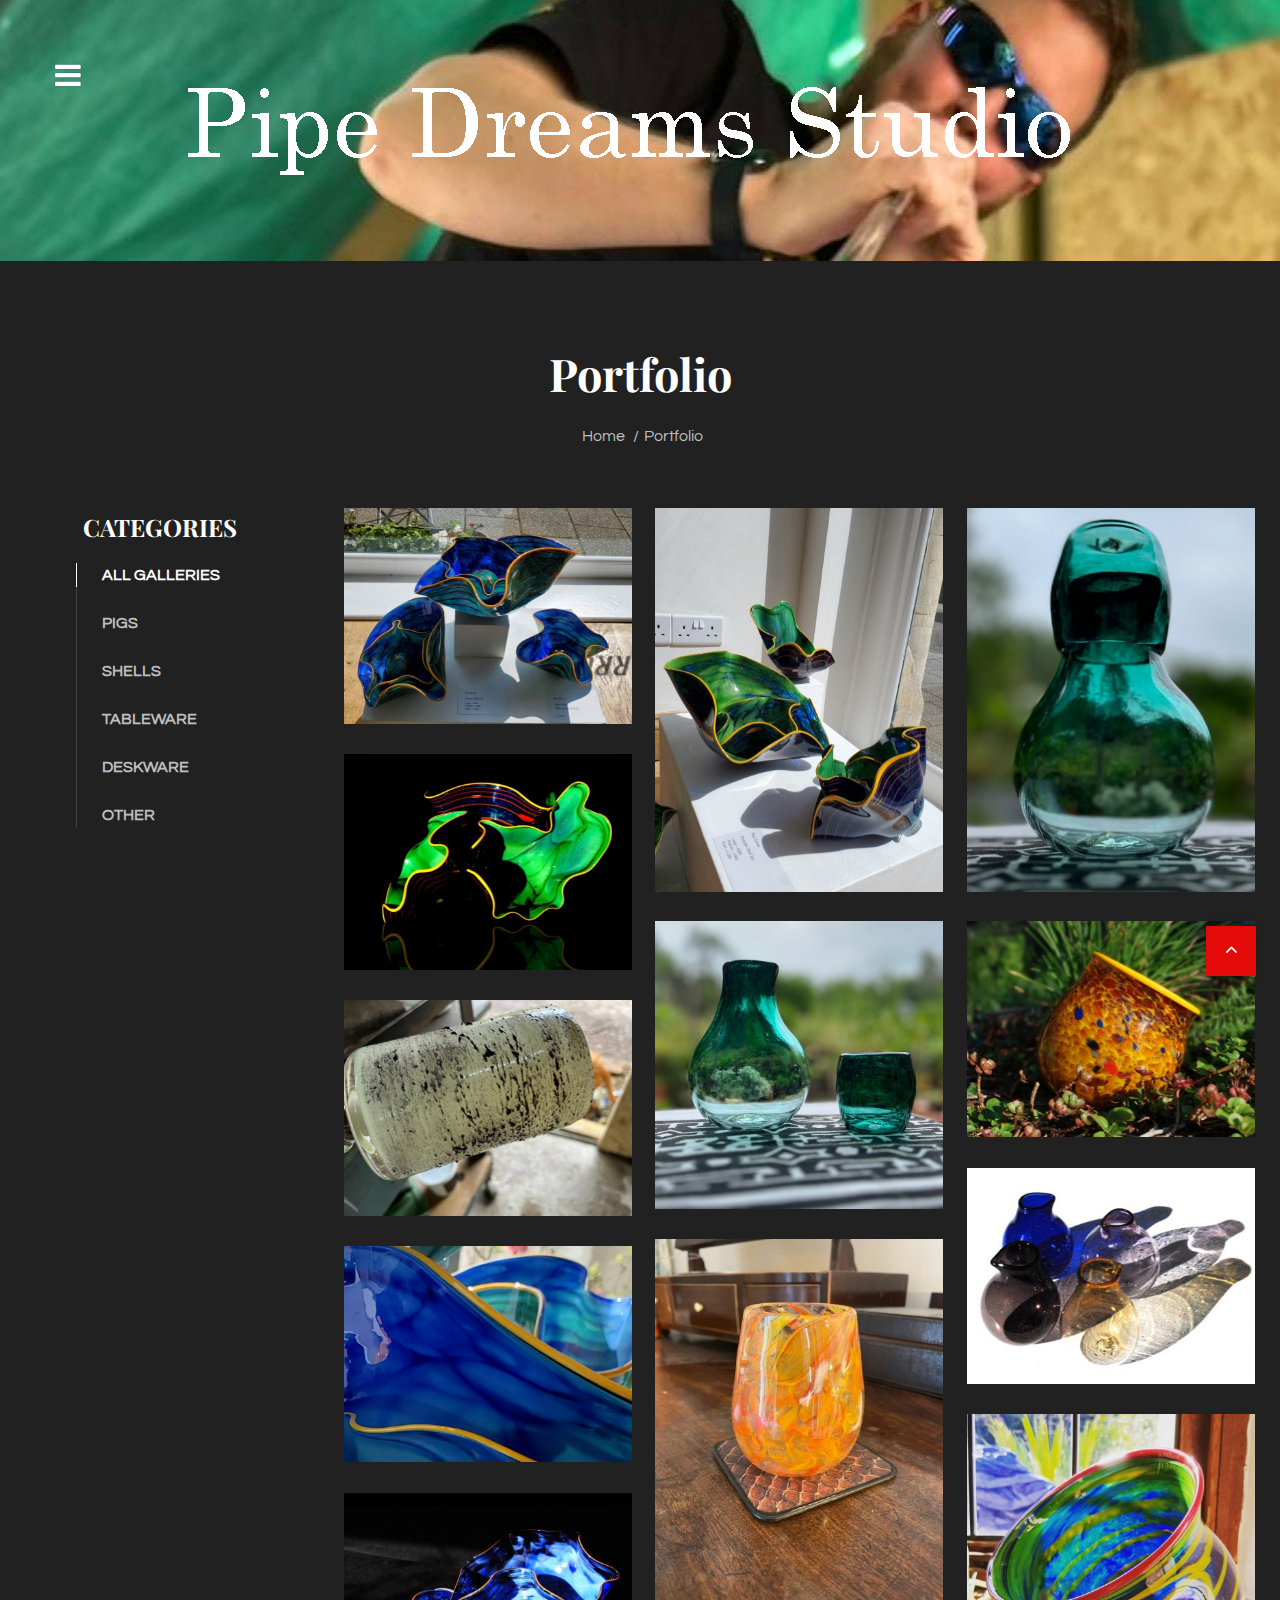
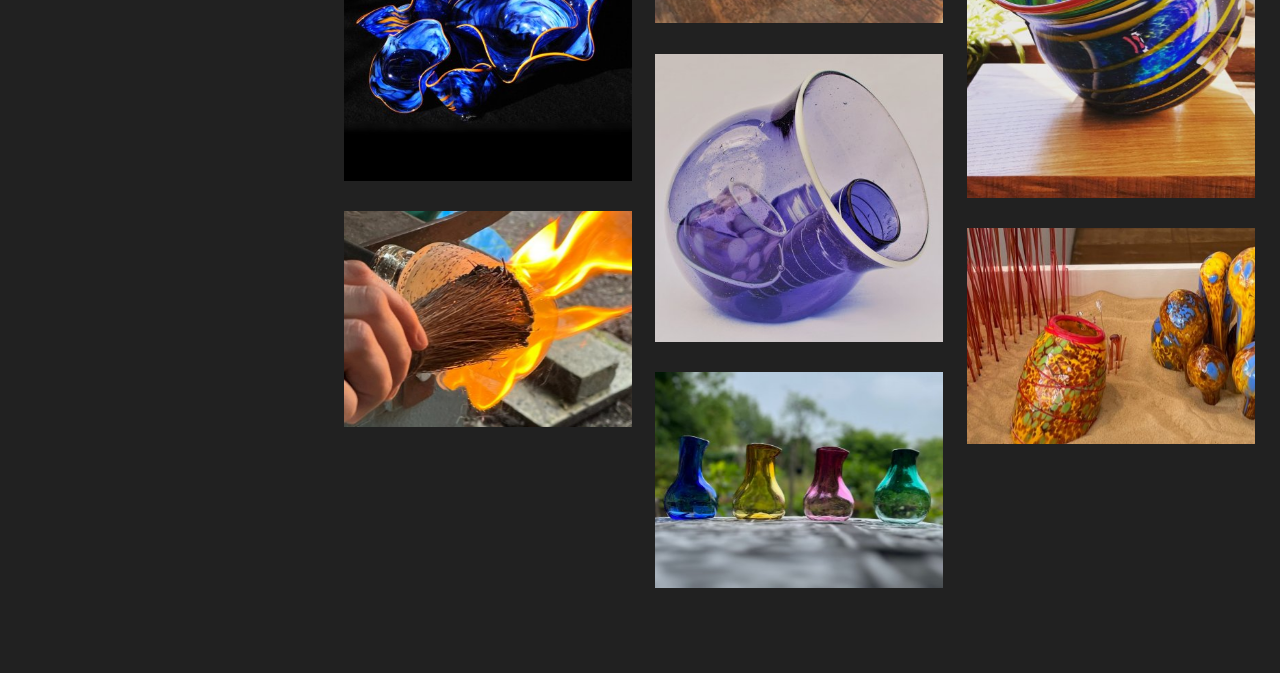
<file: portfolio.html>
<!-- RD Navbar Simple submenu--><!DOCTYPE html>
<html class="wow-animation" lang="en">
  <head>
    <title>Portfolio</title>
    <meta charset="utf-8">
    <meta name="format-detection" content="telephone=no">
    <meta name="viewport" content="width=device-width, height=device-height, initial-scale=1.0, maximum-scale=1.0, user-scalable=0">
    <meta http-equiv="X-UA-Compatible" content="IE=Edge">
    <meta name="keywords" content="Glass Blower">
    <meta name="date" content="May 25">
    <link rel="icon" href="images/favicon.ico" type="image/x-icon">
    <link rel="stylesheet" type="text/css" href="//fonts.googleapis.com/css?family=Questrial%7CPlayfair+Display:400,700%7CLato:400,300">
    <link rel="stylesheet" href="css/bootstrap.css">
    <link rel="stylesheet" href="css/fonts.css">
    <link rel="stylesheet" href="css/style.css">
  </head>
  <body>
    <!-- Page-->
    <div class="page text-center">
      <!-- Page Head-->
      <header class="page-head">
        <!-- RD Navbar Transparent-->
        <div class="rd-navbar-wrap">
          <nav class="rd-navbar rd-navbar-sidebar-toggle rd-navbar-light" data-auto-height="true" data-layout="rd-navbar-fixed" data-sm-layout="rd-navbar-fixed" data-md-layout="rd-navbar-fixed" data-lg-layout="rd-navbar-fixed" data-xl-layout="rd-navbar-fixed" data-xxl-layout="rd-navbar-fixed" data-md-device-layout="rd-navbar-fixed" data-lg-device-layout="rd-navbar-fixed" data-xl-device-layout="rd-navbar-fixed" data-xxl-device-layout="rd-navbar-fixed" data-lg-stick-up="false" data-xl-stick-up="false" data-xxl-stick-up="false" data-lg-hover-on="false" data-xl-hover-on="false" data-xxl-hover-on="false">
            <div class="rd-navbar-inner">
              <!-- RD Navbar Panel-->
              <div class="rd-navbar-panel">
                <!-- RD Navbar Toggle-->
                <button class="rd-navbar-toggle" data-rd-navbar-toggle=".rd-navbar, .rd-navbar-nav-wrap"><span></span></button>
              </div>
              <div class="rd-navbar-menu-wrap">
                <div class="rd-navbar-nav-wrap">
                  <div class="rd-navbar-mobile-scroll-holder">
                    <div class="rd-navbar-mobile-scroll">
                      <!--Navbar Brand Mobile-->
                      <div class="rd-navbar-mobile-brand"><a href="../index.html"><img style='margin-top: -5px;margin-left: -15px;' width='138' height='31' src='images/logo-dark.png' alt=''/></a></div>
                      <!-- RD Navbar Nav-->
                      <ul class="rd-navbar-nav">
                        <li><a href="index.html"><span>Home</span></a></li>
                        <li><a href="about-me.html"><span>About Me</span></a></li>
                        <li class="active"><a href="portfolio.html"><span>Portfolio</span></a>
                          <ul class="rd-navbar-dropdown">
                            <li><a href="./pigs.html"><span class="text-middle">Pigs</span></a></li>
                            <li><a href="./shell-sets.html"><span class="text-middle">Shells</span></a></li>
                            <li><a href="./tableware.html"><span class="text-middle">Tableware</span></a></li>
                            <li><a href="./deskware.html"><span class="text-middle">Deskware</span></a></li>
                            <li><a href="./other.html"><span class="text-middle">Other</span></a></li>
                          </ul></li>
                        <li><a href="exhibitions.html"><span>Exhibitions</span></a></li>
                          <li><a href="commissions.html"><span>Commissions</span></a></li>
                        <li><a href="contact-me.html"><span>Contact Me</span></a></li>
                      </ul>
                      <div class="rd-navbar-footer">
                        <div class="rd-navbar-address">
                          <dl class="offset-top-0">
                            <dt><span class="mdi mdi-phone"></span></dt>
                            <dd><a href="tel:+447730650569">+44 7730 650 569</a></dd>
                          </dl>
                          <dl>
                            <dt><span class="mdi mdi-email-open"></span></dt>
                            <dd><a href="mailto:info@pipedreams.studio">info@pipedreams.studio</a></dd>
                          </dl>
                        </div>
                        <ul class="list-inline">
                          <li class="list-inline-item"><a href="https://www.instagram.com/pipe_dreams_studio/"><img src="images/Instagram_logo_black.png" width="50"></a></li>
                        </ul>
                        <p class="small">Glass Blower Portfolio &copy; <span id="copyright-year"></span>&nbsp;. <a href="privacy.html">Privacy Policy</a></p>
                      </div>
                    </div>
                  </div>
                </div>
              </div>
            </div>
          </nav>
        </div>
      </header>
      <!-- Page Content-->
      <main class="page-content">
        <!-- Page Header-->
        <!-- Jessica Bennett-->
                <section class="section parallax-container" data-parallax-img="images/image-01-1920x250.jpg">
                  <div class="parallax-content">
                    <div class="container section-85"><a href="index.html"><img class="img-fluid mx-auto d-block" src="images/brand.png" width="984" height="91" alt=""></a></div>
                  </div>
                </section>
        <!-- Portfolio-->
        <section class="section-85">
          <div class="container-fluid">
            <h1 class="fw-bold">Portfolio</h1>
            <ul class="p list-inline list-inline-dashed offset-top-24">
              <li class="list-inline-item"><a href="index.html">Home</a></li>
              <li class="list-inline-item">Portfolio</li>
            </ul>
            <div class="offset-top-30">
              <div class="isotope-wrap">
                <div class="row">
                  <!-- Isotope Filters-->
                  <div class="col-xl-3">
                    <div class="isotope-filters isotope-filters-vertical">
                      <h4 class="text-uppercase fw-bold isotope-filters-title offset-top-34">Categories</h4>
                      <ul class="list-inline list-inline-sm">
                        <li class="list-inline-item d-lg-none">
                          <p>Choose your category:</p></li>
                        <li class="list-inline-item section-relative">
                          <button class="isotope-filters-toggle btn btn-sm btn-primary" data-custom-toggle="isotope-53" data-custom-toggle-disable-on-blur="true">Filter<span class="caret"></span></button>
                          <ul class="list-sm-inline isotope-filters-list" id="isotope-53">
                            <li><a class="fw-bold active" data-isotope-filter="*" href="#">All galleries</a></li>
                            <li><a class="fw-bold" data-isotope-filter="Pigs" href="#">Pigs</a></li>
                            <li><a class="fw-bold" data-isotope-filter="Shells" href="#">Shells</a></li>
                            <li><a class="fw-bold" data-isotope-filter="Tableware" href="#">Tableware</a></li>
                            <li><a class="fw-bold" data-isotope-filter="Deskware" href="#">Deskware</a></li>
                            <li><a class="fw-bold" data-isotope-filter="Other" href="#">Other</a></li>
                          </ul></li>
                      </ul>
                    </div>
                  </div>
                  <!-- Isotope Content-->
                  <div class="col-xl-9 offset-xl-top-0 offset-top-34">
                    <div class="isotope" data-isotope-layout="masonry">
                      <div class="row" data-lightgallery="group">
                        <div class="col-12 col-md-6 col-xl-4 isotope-item" data-filter="Shells">
                          <!-- Thumbnail Apollo--><a class="thumbnail-apollo" href="shell-sets.html">
                            <figure><img width="442" height="332" src="images/image-04.jpg" alt="Shell sets"/>
                              <figcaption>
                                <div>
                                  <h3 class="thumbnail-apollo-title">Shell sets</h3>
                                </div>
                                <p class="small">This is the largest group of sculptures we have created in recent years.</p><span class="novi-icon icon icon-xxs d-none d-md-inline-block fa-arrow-right"></span>
                              </figcaption>
                            </figure></a>
                        </div>
                        <div class="col-12 col-md-6 col-xl-4 offset-top-66 isotope-item" data-filter="Shells">
                          <!-- Thumbnail Apollo--><a class="thumbnail-apollo" href="shell-sets.html">
                            <figure><img width="442" height="589" src="images/image-05.jpg" alt="Shell sets"/>
                              <figcaption>
                                <div>
                                  <h3 class="thumbnail-apollo-title">Shell sets</h3>
                                </div>
                                <p class="small">This is the largest group of sculptures we have created in recent years.</p><span class="novi-icon icon icon-xxs d-none d-md-inline-block fa-arrow-right"></span>
                              </figcaption>
                            </figure></a>
                        </div>
                        <div class="col-12 col-md-6 col-xl-4 isotope-item" data-filter="Tableware">
                          <!-- Thumbnail Apollo--><a class="thumbnail-apollo" href="single-project.html">
                            <figure><img width="442" height="589" src="images/image-07.jpg" alt="Tableware photos"/>
                              <figcaption>
                                <div>
                                  <h3 class="thumbnail-apollo-title">Tableware</h3>
                                </div>
                                <p class="small">Every piece blown by hand, for your bedside or dining table.</p><span class="novi-icon icon icon-xxs d-none d-md-inline-block fa-arrow-right"></span>
                              </figcaption>
                            </figure></a>
                        </div>
                        <div class="col-12 col-md-6 col-xl-4 isotope-item" data-filter="Shells">
                          <!-- Thumbnail Apollo--><a class="thumbnail-apollo" href="shell-sets.html">
                            <figure><img width="442" height="332" src="images/image-09-442x332.jpg" alt="True fascination"/>
                              <figcaption>
                                <div>
                                  <h3 class="thumbnail-apollo-title">Shell sets</h3>
                                </div>
                                <p class="small">This is the largest group of sculptures we have created in recent years.</p><span class="novi-icon icon icon-xxs d-none d-md-inline-block fa-arrow-right"></span>
                              </figcaption>
                            </figure></a>
                        </div>
                        <div class="col-12 col-md-6 col-xl-4 isotope-item" data-filter="Tableware">
                          <!-- Thumbnail Apollo--><a class="thumbnail-apollo" href="single-project.html">
                            <figure><img width="442" height="442" src="images/image-08-442x442.jpg" alt="Love story"/>
                              <figcaption>
                                <div>
                                  <h3 class="thumbnail-apollo-title">Tableware</h3>
                                </div>
                                <p class="small">Every piece blown by hand, for your bedside or dining table.</p><span class="novi-icon icon icon-xxs d-none d-md-inline-block fa-arrow-right"></span>
                              </figcaption>
                            </figure></a>
                        </div>
                        <div class="col-12 col-md-6 col-xl-4 isotope-item" data-filter="Pigs">
                          <!-- Thumbnail Apollo--><a class="thumbnail-apollo" href="pigs.html">
                            <figure><img width="442" height="332" src="images/image-3-442x332.jpg" alt="American Pigs"/>
                              <figcaption>
                                <div>
                                  <h3 class="thumbnail-apollo-title">Pigs</h3>
                                </div>
                                <p class="small">Named for their resemblance to salt pigs, but a pleasure to make.</p><span class="novi-icon icon icon-xxs d-none d-md-inline-block fa-arrow-right"></span>
                              </figcaption>
                            </figure></a>
                        </div>
                        <div class="col-12 col-md-6 col-xl-4 isotope-item" data-filter="Deskware">
                          <!-- Thumbnail Apollo--><a class="thumbnail-apollo" href="single-project.html">
                            <figure><img width="442" height="332" src="images/image-10.jpg" alt="Mark Richardson"/>
                              <figcaption>
                                <div>
                                  <h3 class="thumbnail-apollo-title">Deskware</h3>
                                </div>
                                <p class="small">Less flamboyant than our other work, these simple shapes provide a canvas for new ideas.</p><span class="novi-icon icon icon-xxs d-none d-md-inline-block fa-arrow-right"></span>
                              </figcaption>
                            </figure></a>
                        </div>
                        <div class="col-12 col-md-6 col-xl-4 isotope-item" data-filter="Tableware">
                          <!-- Thumbnail Apollo--><a class="thumbnail-apollo" href="tableware.html">
                            <figure><img width="442" height="332" src="images/image-14.jpg" alt="Wedding at the sea"/>
                              <figcaption>
                                <div>
                                  <h3 class="thumbnail-apollo-title">Tableware</h3>
                                </div>
                                <p class="small">Every piece blown by hand, for your bedside or dining table.</p><span class="novi-icon icon icon-xxs d-none d-md-inline-block fa-arrow-right"></span>
                              </figcaption>
                            </figure></a>
                        </div>
                        <div class="col-12 col-md-6 col-xl-4 isotope-item" data-filter="Tableware">
                          <!-- Thumbnail Apollo--><a class="thumbnail-apollo" href="tableware.html">
                            <figure><img width="442" height="590" src="images/image-15.jpg" alt="Mary and John"/>
                              <figcaption>
                                <div>
                                  <h3 class="thumbnail-apollo-title">Tableware</h3>
                                </div>
                                <p class="small">Every piece blown by hand, for your bedside or dining table.</p><span class="novi-icon icon icon-xxs d-none d-md-inline-block fa-arrow-right"></span>
                              </figcaption>
                            </figure></a>
                        </div>
                        <div class="col-12 col-md-6 col-xl-4 isotope-item" data-filter="Shells">
                          <!-- Thumbnail Apollo--><a class="thumbnail-apollo" href="shell-sets.html">
                            <figure><img width="442" height="332" src="images/image-2-442x332.jpg" alt="Black or white?"/>
                              <figcaption>
                                <div>
                                  <h3 class="thumbnail-apollo-title">Shell sets</h3>
                                </div>
                                <p class="small">This is the largest group of sculptures we have created in recent years.</p><span class="novi-icon icon icon-xxs d-none d-md-inline-block fa-arrow-right"></span>
                              </figcaption>
                            </figure></a>
                        </div>
                        <div class="col-12 col-md-6 col-xl-4 isotope-item" data-filter="Pigs">
                          <!-- Thumbnail Apollo--><a class="thumbnail-apollo" href="pigs.html">
                            <figure><img width="442" height="590" src="images/image-16.jpg" alt="Self-expression"/>
                              <figcaption>
                                <div>
                                  <h3 class="thumbnail-apollo-title">Pigs</h3>
                                </div>
                                <p class="small">Named for their resemblance to salt pigs, but a pleasure to make.</p><span class="novi-icon icon icon-xxs d-none d-md-inline-block fa-arrow-right"></span>
                              </figcaption>
                            </figure></a>
                        </div>
                        <div class="col-12 col-md-6 col-xl-4 isotope-item" data-filter="Shells">
                          <!-- Thumbnail Apollo--><a class="thumbnail-apollo" href="shell-sets.html">
                            <figure><img width="442" height="442" src="images/image-19.jpg" alt="Hairdresser’s dream"/>
                              <figcaption>
                                <div>
                                  <h3 class="thumbnail-apollo-title">Shell sets</h3>
                                </div>
                                <p class="small">This is the largest group of sculptures we have created in recent years.</p><span class="novi-icon icon icon-xxs d-none d-md-inline-block fa-arrow-right"></span>
                              </figcaption>
                            </figure></a>
                        </div>
                        <div class="col-12 col-md-6 col-xl-4 isotope-item" data-filter="Pigs">
                          <!-- Thumbnail Apollo--><a class="thumbnail-apollo" href="pigs.html">
                            <figure><img width="442" height="442" src="images/image-17.jpg" alt="Flowers for beauty"/>
                              <figcaption>
                                <div>
                                  <h3 class="thumbnail-apollo-title">Pigs</h3>
                                </div>
                                <p class="small">Named for their resemblance to salt pigs, but a pleasure to make.</p><span class="novi-icon icon icon-xxs d-none d-md-inline-block fa-arrow-right"></span>
                              </figcaption>
                            </figure></a>
                        </div>
                        <div class="col-12 col-md-6 col-xl-4 isotope-item" data-filter="Deskware">
                          <!-- Thumbnail Apollo--><a class="thumbnail-apollo" href="single-project.html">
                            <figure><img width="442" height="332" src="images/image-21-442x332.jpg" alt="My own vision"/>
                              <figcaption>
                                <div>
                                  <h3 class="thumbnail-apollo-title">Deskware</h3>
                                </div>
                                <p class="small">Less flamboyant than our other work, these simple shapes provide a canvas for new ideas.</p><span class="novi-icon icon icon-xxs d-none d-md-inline-block fa-arrow-right"></span>
                              </figcaption>
                            </figure></a>
                        </div>
                        <div class="col-12 col-md-6 col-xl-4 isotope-item" data-filter="Other">
                          <!-- Thumbnail Apollo--><a class="thumbnail-apollo" href="single-project.html">
                            <figure><img width="442" height="332" src="images/image-18.jpg" alt="Being English"/>
                              <figcaption>
                                <div>
                                  <h3 class="thumbnail-apollo-title">Other stuff</h3>
                                </div>
                                <p class="small">What else have we been up to?</p><span class="novi-icon icon icon-xxs d-none d-md-inline-block fa-arrow-right"></span>
                              </figcaption>
                            </figure></a>
                        </div>
                        <div class="col-12 col-md-6 col-xl-4 isotope-item" data-filter="Tableware">
                          <!-- Thumbnail Apollo--><a class="thumbnail-apollo" href="single-project.html">
                            <figure><img width="442" height="332" src="images/image-20.jpg" alt="Spring mood"/>
                              <figcaption>
                                <div>
                                  <h3 class="thumbnail-apollo-title">Tableware</h3>
                                </div>
                                <p class="small">Every piece blown by hand, for your bedside or dining table.</p><span class="novi-icon icon icon-xxs d-none d-md-inline-block fa-arrow-right"></span>
                              </figcaption>
                            </figure></a>
                        </div>
                      </div>
                    </div>
                  </div>
                </div>
              </div>
            </div>
          </div>
        </section>
      </main>
    </div>
    <!-- Global Mailform Output-->
    <div class="snackbars" id="form-output-global"></div>
    <!-- Java script-->
    <script src="js/core.min.js"></script>
    <script src="js/script.js"></script>
  </body>
</html>
</file>
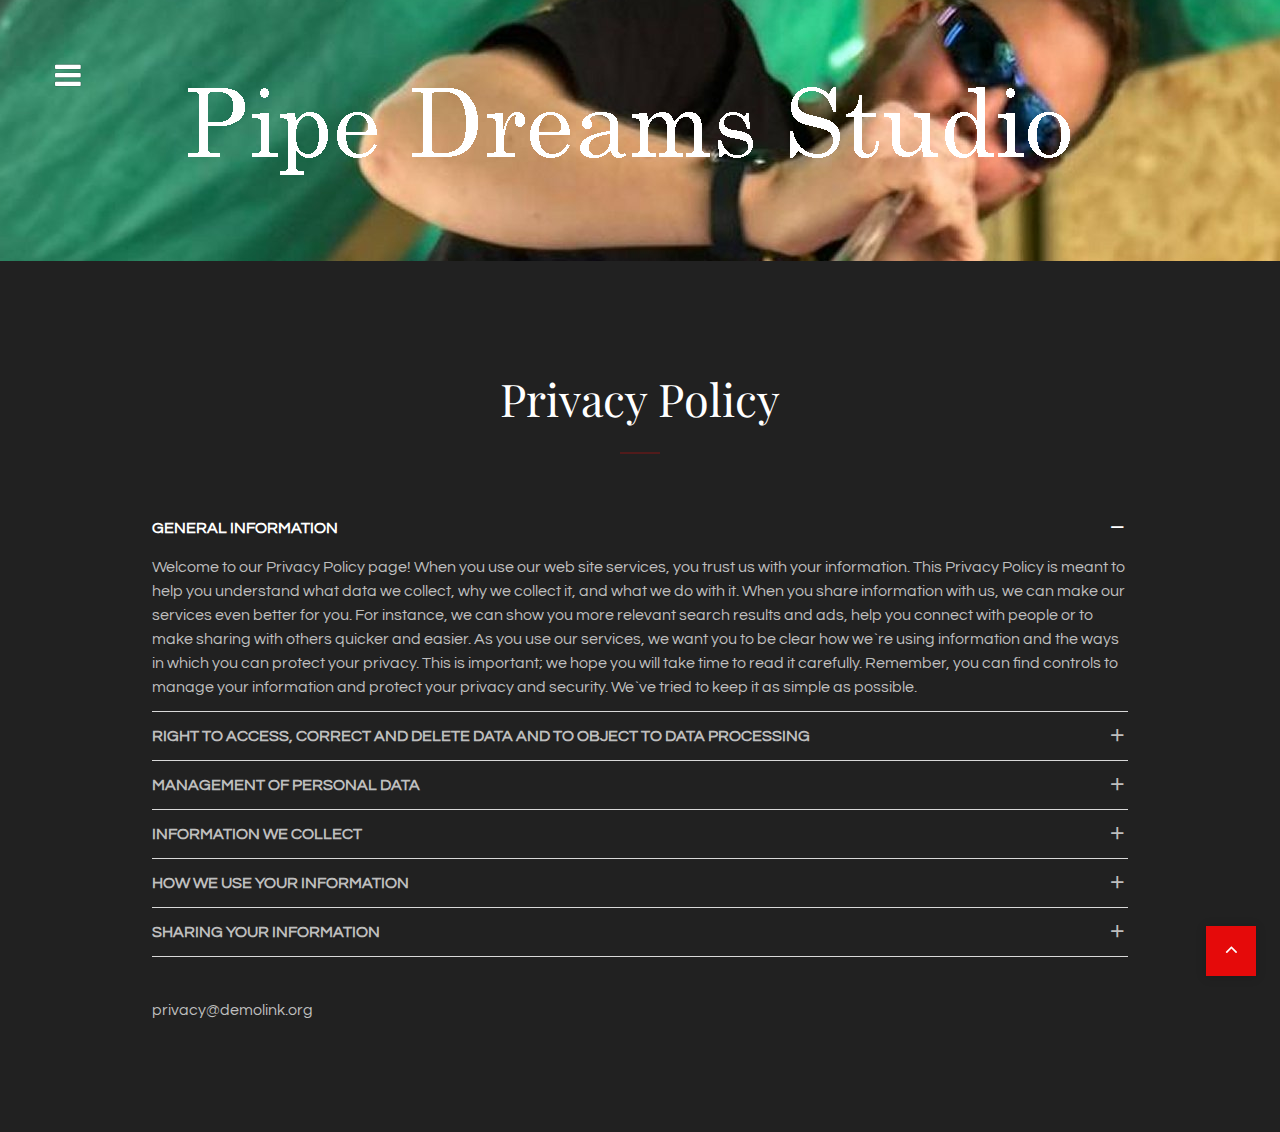
<file: privacy.html>
<!-- RD Navbar Simple submenu--><!DOCTYPE html>
<html class="wow-animation" lang="en">
  <head>
    <title>Privacy Policy</title>
    <meta charset="utf-8">
    <meta name="format-detection" content="telephone=no">
    <meta name="viewport" content="width=device-width, height=device-height, initial-scale=1.0, maximum-scale=1.0, user-scalable=0">
    <meta http-equiv="X-UA-Compatible" content="IE=Edge">
    <meta name="keywords" content="Glass Blower">
    <meta name="date" content="May 25">
    <link rel="icon" href="images/favicon.ico" type="image/x-icon">
    <link rel="stylesheet" type="text/css" href="//fonts.googleapis.com/css?family=Questrial%7CPlayfair+Display:400,700%7CLato:400,300">
    <link rel="stylesheet" href="css/bootstrap.css">
    <link rel="stylesheet" href="css/fonts.css">
    <link rel="stylesheet" href="css/style.css">
  </head>
  <body>
    <!-- Page-->
    <div class="page text-center">
      <!-- Page Head-->
      <header class="page-head">
        <!-- RD Navbar Transparent-->
        <div class="rd-navbar-wrap">
          <nav class="rd-navbar rd-navbar-sidebar-toggle rd-navbar-light" data-auto-height="true" data-layout="rd-navbar-fixed" data-sm-layout="rd-navbar-fixed" data-md-layout="rd-navbar-fixed" data-lg-layout="rd-navbar-fixed" data-xl-layout="rd-navbar-fixed" data-xxl-layout="rd-navbar-fixed" data-md-device-layout="rd-navbar-fixed" data-lg-device-layout="rd-navbar-fixed" data-xl-device-layout="rd-navbar-fixed" data-xxl-device-layout="rd-navbar-fixed" data-lg-stick-up="false" data-xl-stick-up="false" data-xxl-stick-up="false" data-lg-hover-on="false" data-xl-hover-on="false" data-xxl-hover-on="false">
            <div class="rd-navbar-inner">
              <!-- RD Navbar Panel-->
              <div class="rd-navbar-panel">
                <!-- RD Navbar Toggle-->
                <button class="rd-navbar-toggle" data-rd-navbar-toggle=".rd-navbar, .rd-navbar-nav-wrap"><span></span></button>
              </div>
              <div class="rd-navbar-menu-wrap">
                <div class="rd-navbar-nav-wrap">
                  <div class="rd-navbar-mobile-scroll-holder">
                    <div class="rd-navbar-mobile-scroll">
                      <!--Navbar Brand Mobile-->
                      <div class="rd-navbar-mobile-brand"><a href="../index.html"><img style='margin-top: -5px;margin-left: -15px;' width='138' height='31' src='images/logo-dark.png' alt=''/></a></div>
                      <!-- RD Navbar Nav-->
                      <ul class="rd-navbar-nav">
                        <li><a href="index.html"><span>Home</span></a></li>
                        <li><a href="about-me.html"><span>About Me</span></a></li>
                        <li><a href="portfolio.html"><span>Portfolio</span></a>
                          <ul class="rd-navbar-dropdown">
                            <li><a href="./pigs.html"><span class="text-middle">Pigs</span></a></li>
                            <li><a href="./shell-sets.html"><span class="text-middle">Shells</span></a></li>
                            <li><a href="./tableware.html"><span class="text-middle">Tableware</span></a></li>
                            <li><a href="./deskware.html"><span class="text-middle">Deskware</span></a></li>
                            <li><a href="./other.html"><span class="text-middle">Other</span></a></li>
                          </ul></li>
                        <li><a href="exhibitions.html"><span>Exhibitions</span></a></li>
                          <li><a href="commissions.html"><span>Commissions</span></a></li>
                        <li><a href="contact-me.html"><span>Contact Me</span></a></li>
                      </ul>
                      <div class="rd-navbar-footer">
                        <div class="rd-navbar-address">
                          <dl class="offset-top-0">
                            <dt><span class="mdi mdi-phone"></span></dt>
                            <dd><a href="tel:+447730650569">+44 7730 650 569</a></dd>
                          </dl>
                          <dl>
                            <dt><span class="mdi mdi-email-open"></span></dt>
                            <dd><a href="mailto:info@pipedreams.studio">info@pipedreams.studio</a></dd>
                          </dl>
                        </div>
                        <ul class="list-inline">
                          <li class="list-inline-item"><a href="https://www.instagram.com/pipe_dreams_studio/"><img src="images/Instagram_logo_black.png" width="50"></a></li>
                        </ul>
                        <p class="small">Glass Blower Portfolio &copy; <span id="copyright-year"></span>&nbsp;. <a href="privacy.html">Privacy Policy</a></p>
                      </div>
                    </div>
                  </div>
                </div>
              </div>
            </div>
          </nav>
        </div>
      </header>
      <!-- Page Content-->
      <main class="page-content section-cover">
        <!-- Page Header-->
        <!-- Jessica Bennett-->
                <section class="section parallax-container" data-parallax-img="images/image-01-1920x250.jpg">
                  <div class="parallax-content">
                    <div class="container section-85"><a href="index.html"><img class="img-fluid mx-auto d-block" src="images/brand.png" width="984" height="91" alt=""></a></div>
                  </div>
                </section>
        <section class="section-98 section-md-110">
          <!-- Classic  Accordion-->
          <section>
            <div class="container">
              <h1>Privacy Policy</h1>
              <hr class="divider bg-primary">
              <div class="row justify-content-sm-center text-start">
                <div class="col-sm-10">
                  <!-- Bootstrap Accordion-->
                  <div class="offset-top-0" role="tablist" aria-multiselectable="true" id="accordion-1">
                    <div class="card card-classic"><a class="card-header" href="#" data-bs-toggle="collapse" data-bs-target="#accordion-1--card-0-content" id="accordion-1--card-0-header" aria-expanded="true" aria-controls="accordion-1--card-0-content">General information</a>
                      <div class="collapse show" id="accordion-1--card-0-content" aria-labelledby="accordion-1--card-0-header" data-bs-parent="#accordion-1">
                        <div class="card-body">Welcome to our Privacy Policy page! When you use our web site services, you trust us with your information. This Privacy Policy is meant to help you understand what data we collect, why we collect it, and what we do with it. When you share information with us, we can make our services even better for you. For instance, we can show you more relevant search results and ads, help you connect with people or to make sharing with others quicker and easier. As you use our services, we want you to be clear how we`re using information and the ways in which you can protect your privacy. This is important; we hope you will take time to read it carefully. Remember, you can find controls to manage your information and protect your privacy and security. We`ve tried to keep it as simple as possible.</div>
                      </div>
                    </div>
                    <div class="card card-classic"><a class="card-header collapsed" href="#" data-bs-toggle="collapse" data-bs-target="#accordion-1--card-1-content" id="accordion-1--card-1-header" aria-expanded="false" aria-controls="accordion-1--card-1-content">Right to access, correct and delete data and to object to data processing</a>
                      <div class="collapse" id="accordion-1--card-1-content" aria-labelledby="accordion-1--card-1-header" data-bs-parent="#accordion-1">
                        <div class="card-body">Our customers have the right to access, correct and delete personal data relating to them, and to object to the processing of such data, by addressing a written request, at any time. The Company makes every effort to put in place suitable precautions to safeguard the security and privacy of personal data, and to prevent it from being altered, corrupted, destroyed or accessed by unauthorized third parties. However, the Company does not control each and every risk related to the use of the Internet, and therefore warns the Site users of the potential risks involved in the functioning and use of the Internet. The Site may include links to other web sites or other internet sources. As the Company cannot control these web sites and external sources, the Company cannot be held responsible for the provision or display of these web sites and external sources, and may not be held liable for the content, advertising, products, services or any other material available on or from these web sites or external sources.</div>
                      </div>
                    </div>
                    <div class="card card-classic"><a class="card-header collapsed" href="#" data-bs-toggle="collapse" data-bs-target="#accordion-1--card-2-content" id="accordion-1--card-2-header" aria-expanded="false" aria-controls="accordion-1--card-2-content">Management of personal data</a>
                      <div class="collapse" id="accordion-1--card-2-content" aria-labelledby="accordion-1--card-2-header" data-bs-parent="#accordion-1">
                        <div class="card-body">You can view or edit your personal data online for many of our services. You can also make choices about our collection and use of your data. How you can access or control your personal data will depend on which services you use. You can choose whether you wish to receive promotional communications from our web site by email, SMS, physical mail, and telephone. If you receive promotional email or SMS messages from us and would like to opt out, you can do so by following the directions in that message. You can also make choices about the receipt of promotional email, telephone calls, and postal mail by visiting and signing into Company Promotional Communications Manager, which allows you to update contact information, manage contact preferences, opt out of email subscriptions, and choose whether to share your contact information with our partners. These choices do not apply to mandatory service communications that are part of certain web site services.</div>
                      </div>
                    </div>
                    <div class="card card-classic"><a class="card-header collapsed" href="#" data-bs-toggle="collapse" data-bs-target="#accordion-1--card-3-content" id="accordion-1--card-3-header" aria-expanded="false" aria-controls="accordion-1--card-3-content">Information We Collect</a>
                      <div class="collapse" id="accordion-1--card-3-content" aria-labelledby="accordion-1--card-3-header" data-bs-parent="#accordion-1">
                        <div class="card-body">Our store collects data to operate effectively and provide you the best experiences with our services. You provide some of this data directly, such as when you create a personal account. We get some of it by recording how you interact with our services by, for example, using technologies like cookies, and receiving error reports or usage data from software running on your device. We also obtain data from third parties (including other companies). For example, we supplement the data we collect by purchasing demographic data from other companies. We also use services from other companies to help us determine a location based on your IP address in order to customize certain services to your location. The data we collect depends on the services and features you use.</div>
                      </div>
                    </div>
                    <div class="card card-classic"><a class="card-header collapsed" href="#" data-bs-toggle="collapse" data-bs-target="#accordion-1--card-4-content" id="accordion-1--card-4-header" aria-expanded="false" aria-controls="accordion-1--card-4-content">How We Use Your Information</a>
                      <div class="collapse" id="accordion-1--card-4-content" aria-labelledby="accordion-1--card-4-header" data-bs-parent="#accordion-1">
                        <div class="card-body">Our web site uses the data we collect for three basic purposes: to operate our business and provide (including improving and personalizing) the services we offer, to send communications, including promotional communications, and to display advertising. In carrying out these purposes, we combine data we collect through the various web site services you use to give you a more seamless, consistent and personalized experience. However, to enhance privacy, we have built in technological and procedural safeguards designed to prevent certain data combinations. For example, we store data we collect from you when you are unauthenticated (not signed in) separately from any account information that directly identifies you, such as your name, email address or phone number.</div>
                      </div>
                    </div>
                    <div class="card card-classic"><a class="card-header collapsed" href="#" data-bs-toggle="collapse" data-bs-target="#accordion-1--card-5-content" id="accordion-1--card-5-header" aria-expanded="false" aria-controls="accordion-1--card-5-content">Sharing Your Information</a>
                      <div class="collapse" id="accordion-1--card-5-content" aria-labelledby="accordion-1--card-5-header" data-bs-parent="#accordion-1">
                        <div class="card-body">We share your personal data with your consent or as necessary to complete any transaction or provide any service you have requested or authorized. For example, we share your content with third parties when you tell us to do so. When you provide payment data to make a purchase, we will share payment data with banks and other entities that process payment transactions or provide other financial services, and for fraud prevention and credit risk reduction. In addition, we share personal data among our controlled affiliates and subsidiaries. We also share personal data with vendors or agents working on our behalf for the purposes described in this statement. For example, companies we've hired to provide customer service support or assist in protecting and securing our systems and services may need access to personal data in order to provide those functions. In such cases, these companies must abide by our data privacy and security requirements and are not allowed to use personal data they receive from us for any other purpose. We may also disclose personal data as part of a corporate transaction such as a merger or sale of assets.</div>
                      </div>
                    </div>
                  </div>
                  <div class="offset-top-41 p"><a href="mailto:privacy@demolink.org">privacy@demolink.org</a></div>
                </div>
              </div>
            </div>
          </section>
        </section>
      </main>
    </div>
    <!-- Global Mailform Output-->
    <div class="snackbars" id="form-output-global"></div>
    <!-- Java script-->
    <script src="js/core.min.js"></script>
    <script src="js/script.js"></script>
  </body>
</html>
</file>
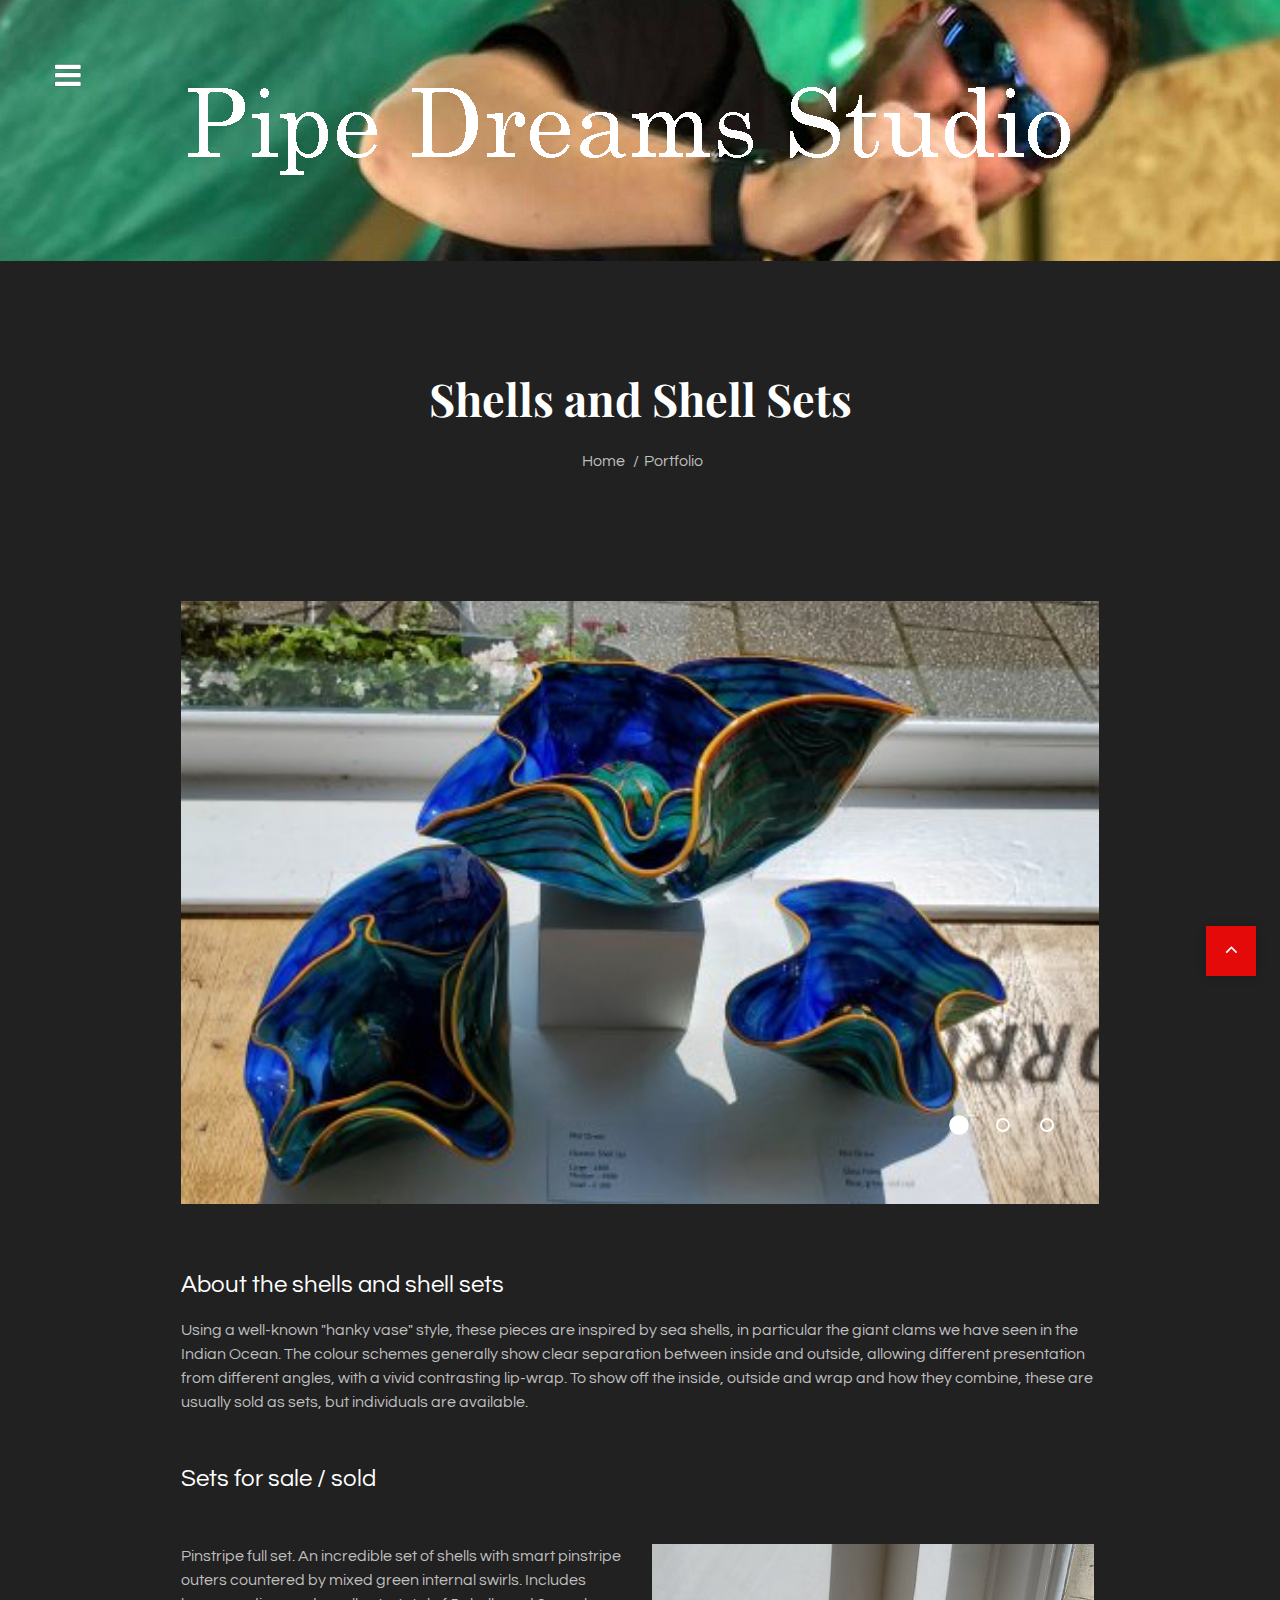
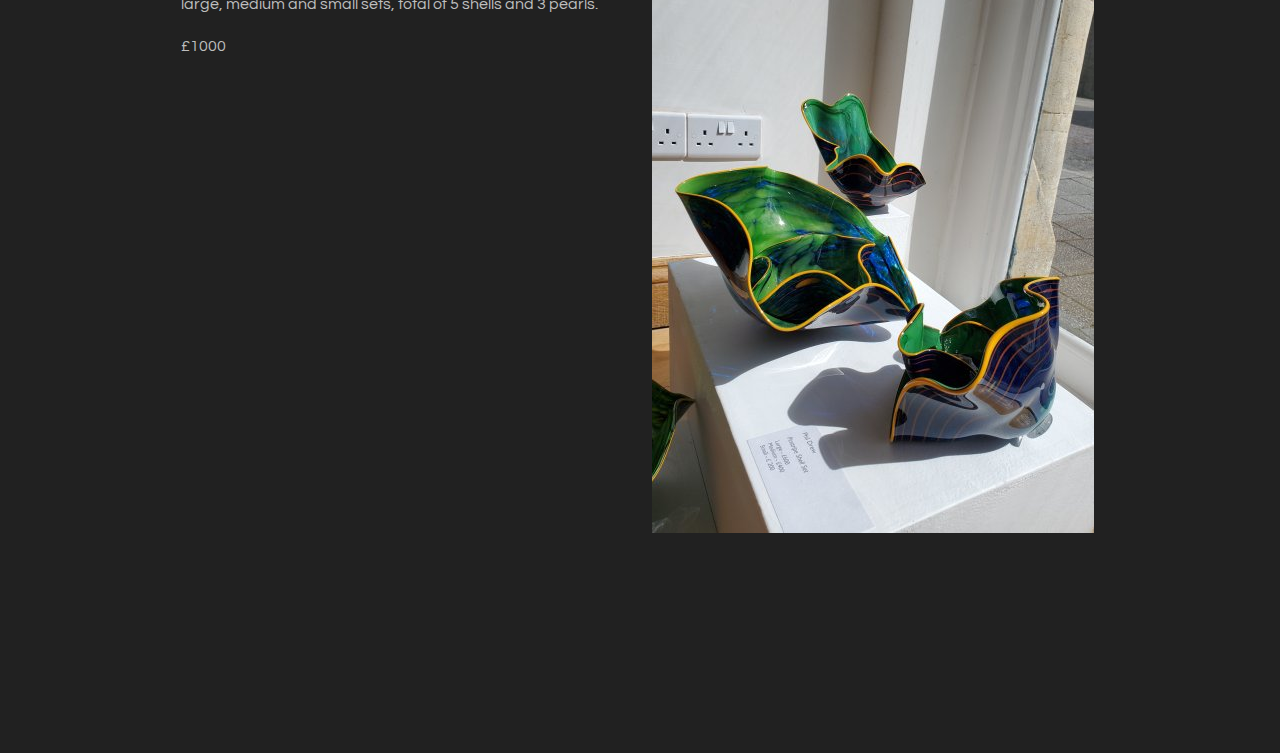
<file: shell-sets.html>
<!-- RD Navbar Simple submenu--><!DOCTYPE html>
<html class="wow-animation" lang="en">
  <head>
    <title>Portfolio</title>
    <meta charset="utf-8">
    <meta name="format-detection" content="telephone=no">
    <meta name="viewport" content="width=device-width, height=device-height, initial-scale=1.0, maximum-scale=1.0, user-scalable=0">
    <meta http-equiv="X-UA-Compatible" content="IE=Edge">
    <meta name="keywords" content="Glass Blower">
    <meta name="date" content="May 25">
    <link rel="icon" href="images/favicon.ico" type="image/x-icon">
    <link rel="stylesheet" type="text/css" href="//fonts.googleapis.com/css?family=Questrial%7CPlayfair+Display:400,700%7CLato:400,300">
    <link rel="stylesheet" href="css/bootstrap.css">
    <link rel="stylesheet" href="css/fonts.css">
    <link rel="stylesheet" href="css/style.css">
  </head>
  <body>
    <!-- Page-->
    <div class="page text-center">
      <!-- Page Head-->
      <header class="page-head">
        <!-- RD Navbar Transparent-->
        <div class="rd-navbar-wrap">
          <nav class="rd-navbar rd-navbar-sidebar-toggle rd-navbar-light" data-auto-height="true" data-layout="rd-navbar-fixed" data-sm-layout="rd-navbar-fixed" data-md-layout="rd-navbar-fixed" data-lg-layout="rd-navbar-fixed" data-xl-layout="rd-navbar-fixed" data-xxl-layout="rd-navbar-fixed" data-md-device-layout="rd-navbar-fixed" data-lg-device-layout="rd-navbar-fixed" data-xl-device-layout="rd-navbar-fixed" data-xxl-device-layout="rd-navbar-fixed" data-lg-stick-up="false" data-xl-stick-up="false" data-xxl-stick-up="false" data-lg-hover-on="false" data-xl-hover-on="false" data-xxl-hover-on="false">
            <div class="rd-navbar-inner">
              <!-- RD Navbar Panel-->
              <div class="rd-navbar-panel">
                <!-- RD Navbar Toggle-->
                <button class="rd-navbar-toggle" data-rd-navbar-toggle=".rd-navbar, .rd-navbar-nav-wrap"><span></span></button>
              </div>
              <div class="rd-navbar-menu-wrap">
                <div class="rd-navbar-nav-wrap">
                  <div class="rd-navbar-mobile-scroll-holder">
                    <div class="rd-navbar-mobile-scroll">
                      <!--Navbar Brand Mobile-->
                      <div class="rd-navbar-mobile-brand"><a href="../index.html"><img style='margin-top: -5px;margin-left: -15px;' width='138' height='31' src='images/logo-dark.png' alt=''/></a></div>
                      <!-- RD Navbar Nav-->
                      <ul class="rd-navbar-nav">
                        <li><a href="index.html"><span>Home</span></a></li>
                        <li><a href="about-me.html"><span>About Me</span></a></li>
                        <li class="active"><a href="portfolio.html"><span>Portfolio</span></a>
                          <ul class="rd-navbar-dropdown">
                            <li><a href="./pigs.html"><span class="text-middle">Pigs</span></a></li>
                            <li class="active"><a href="./shell-sets.html"><span class="text-middle">Shells</span></a></li>
                            <li><a href="./tableware.html"><span class="text-middle">Tableware</span></a></li>
                            <li><a href="./deskware.html"><span class="text-middle">Deskware</span></a></li>
                            <li><a href="./other.html"><span class="text-middle">Other</span></a></li>
                          </ul>
                        </li>
                        <li><a href="exhibitions.html"><span>Exhibitions</span></a></li>
                          <li><a href="commissions.html"><span>Commissions</span></a></li>
                        <li><a href="contact-me.html"><span>Contact Me</span></a></li>
                      </ul>
                      <div class="rd-navbar-footer">
                        <div class="rd-navbar-address">
                          <dl class="offset-top-0">
                            <dt><span class="mdi mdi-phone"></span></dt>
                            <dd><a href="tel:+447730650569">+44 7730 650 569</a></dd>
                          </dl>
                          <dl>
                            <dt><span class="mdi mdi-email-open"></span></dt>
                            <dd><a href="mailto:info@pipedreams.studio">info@pipedreams.studio</a></dd>
                          </dl>
                        </div>
                        <ul class="list-inline">
                          <li class="list-inline-item"><a href="https://www.instagram.com/pipe_dreams_studio/"><img src="images/Instagram_logo_black.png" width="50"></a></li>
                        </ul>
                        <p class="small">Glass Blower Portfolio &copy; <span id="copyright-year"></span>&nbsp;. <a href="privacy.html">Privacy Policy</a></p>
                      </div>
                    </div>
                  </div>
                </div>
              </div>
            </div>
          </nav>
        </div>
      </header>
      <!-- Page Content ss-->
      <main class="page-content">
        <!-- Page Header-->
        <!-- Jessica Bennett-->
                <section class="section parallax-container" data-parallax-img="images/image-01-1920x250.jpg">
                  <div class="parallax-content">
                    <div class="container section-85"><a href="index.html"><img class="img-fluid mx-auto d-block" src="images/brand.png" width="984" height="91" alt=""></a></div>
                  </div>
                </section>
        <section class="section-66 section-lg-110">
          <div class="container-fluid">
            <h1 class="fw-bold">Shells and Shell Sets</h1>
            <ul class="p list-inline list-inline-dashed offset-top-24">
              <li class="list-inline-item"><a href="index.html">Home</a></li>
              <li class="list-inline-item">Portfolio</li>
            </ul>
            <!-- single project-->
            <section class="section-41 section-xl-110">
              <div class="container-fluid">
                <div class="row justify-content-sm-center">
                  <div class="col-sm-9 col-xxl-9 order-xxl-2">
                    <!-- Swiper-->
                    <div class="swiper-container swiper-2 swiper-slider" data-height="67%" data-min-height="400px" data-dots="true">
                      <div class="swiper-wrapper">
                        <div class="swiper-slide swiper-slide-overlay-disable" data-slide-bg="images/image-04.jpg"></div>
                        <div class="swiper-slide swiper-slide-overlay-disable" data-slide-bg="images/image-05.jpg"></div>
                        <div class="swiper-slide swiper-slide-overlay-disable" data-slide-bg="images/image-19.jpg"></div>
                      </div>
                      <!-- Swiper Pagination-->
                      <div class="swiper-pagination swiper-pagination-type-1"></div>
                    </div>
                  </div>
                  <div class="col-xxl-3 col-sm-9 inset-xxl-left-80 text-start order-xxl-1 offset-top-66 offset-xxl-top-0">
                    <div class="row">
                      <div class="col-md-12 col-xxl-12">
                        <h4 class="font-default offset-top-50">About the shells and shell sets</h4>
                        <p>Using a well-known "hanky vase" style, these pieces are inspired by sea shells, in particular the giant clams we have seen in the Indian Ocean. The colour schemes generally show clear separation between inside and outside, allowing different presentation from different angles, with a vivid contrasting lip-wrap.  To show off the inside, outside and wrap and how they combine, these are usually sold as sets, but individuals are available. </p>
                      </div>
                    </div>                    
                    <div class="row">
                      <div class="col-md-12 col-xxl-12">
                        <h4 class="font-default offset-top-50">Sets for sale / sold</h4>
                      </div>
                    </div>                    
                    <div class="row">
                      <div class="col-md-6 col-xxl-12">
                        <p>Pinstripe full set. An incredible set of shells with smart pinstripe outers countered by mixed green internal swirls.  Includes large, medium and small sets, total of 5 shells and 3 pearls.</p>
                        <p>£1000</p>
                      </div>
                      <div class="col-md-6 col-xxl-12 offset-top-50 offset-md-top-0 offset-xxl-top-66">
                        <img width="442" height="589" src="images/image-05.jpg" alt="Shell sets"/>
                      </div>
                    </div>
                  </div>
                </div>
              </div>
            </section>
          </div>
        </section>
      </main>
    </div>
    <!-- Global Mailform Output-->
    <div class="snackbars" id="form-output-global"></div>
    <!-- Java script-->
    <script src="js/core.min.js"></script>
    <script src="js/script.js"></script>
  </body>
</html>
</file>
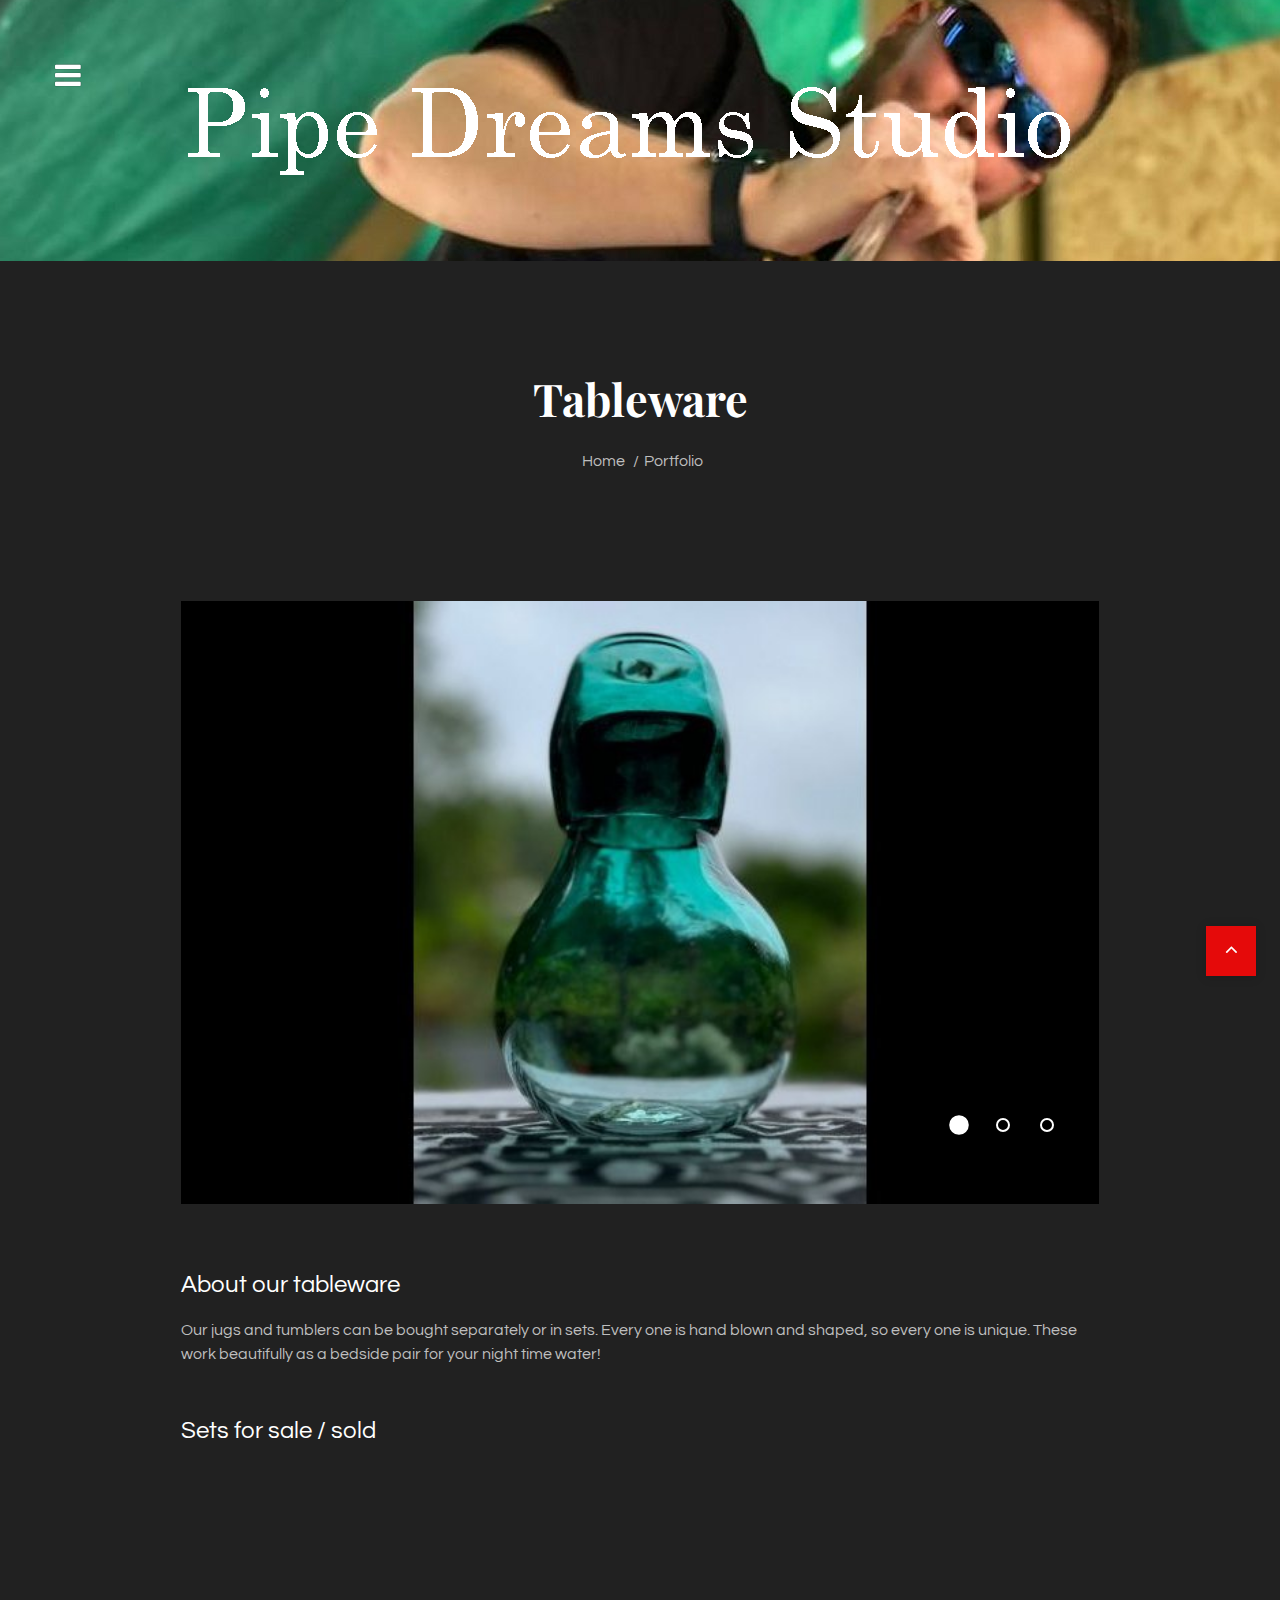
<file: tableware.html>
<!-- RD Navbar Simple submenu--><!DOCTYPE html>
<html class="wow-animation" lang="en">
  <head>
    <title>Portfolio</title>
    <meta charset="utf-8">
    <meta name="format-detection" content="telephone=no">
    <meta name="viewport" content="width=device-width, height=device-height, initial-scale=1.0, maximum-scale=1.0, user-scalable=0">
    <meta http-equiv="X-UA-Compatible" content="IE=Edge">
    <meta name="keywords" content="Glass Blower">
    <meta name="date" content="May 25">
    <link rel="icon" href="images/favicon.ico" type="image/x-icon">
    <link rel="stylesheet" type="text/css" href="//fonts.googleapis.com/css?family=Questrial%7CPlayfair+Display:400,700%7CLato:400,300">
    <link rel="stylesheet" href="css/bootstrap.css">
    <link rel="stylesheet" href="css/fonts.css">
    <link rel="stylesheet" href="css/style.css">
  </head>
  <body>
    <!-- Page-->
    <div class="page text-center">
      <!-- Page Head-->
      <header class="page-head">
        <!-- RD Navbar Transparent-->
        <div class="rd-navbar-wrap">
          <nav class="rd-navbar rd-navbar-sidebar-toggle rd-navbar-light" data-auto-height="true" data-layout="rd-navbar-fixed" data-sm-layout="rd-navbar-fixed" data-md-layout="rd-navbar-fixed" data-lg-layout="rd-navbar-fixed" data-xl-layout="rd-navbar-fixed" data-xxl-layout="rd-navbar-fixed" data-md-device-layout="rd-navbar-fixed" data-lg-device-layout="rd-navbar-fixed" data-xl-device-layout="rd-navbar-fixed" data-xxl-device-layout="rd-navbar-fixed" data-lg-stick-up="false" data-xl-stick-up="false" data-xxl-stick-up="false" data-lg-hover-on="false" data-xl-hover-on="false" data-xxl-hover-on="false">
            <div class="rd-navbar-inner">
              <!-- RD Navbar Panel-->
              <div class="rd-navbar-panel">
                <!-- RD Navbar Toggle-->
                <button class="rd-navbar-toggle" data-rd-navbar-toggle=".rd-navbar, .rd-navbar-nav-wrap"><span></span></button>
              </div>
              <div class="rd-navbar-menu-wrap">
                <div class="rd-navbar-nav-wrap">
                  <div class="rd-navbar-mobile-scroll-holder">
                    <div class="rd-navbar-mobile-scroll">
                      <!--Navbar Brand Mobile-->
                      <div class="rd-navbar-mobile-brand"><a href="../index.html"><img style='margin-top: -5px;margin-left: -15px;' width='138' height='31' src='images/logo-dark.png' alt=''/></a></div>
                      <!-- RD Navbar Nav-->
                      <ul class="rd-navbar-nav">
                        <li><a href="index.html"><span>Home</span></a></li>
                        <li><a href="about-me.html"><span>About Me</span></a></li>
                        <li class="active"><a href="portfolio.html"><span>Portfolio</span></a>
                          <ul class="rd-navbar-dropdown">
                            <li><a href="./pigs.html"><span class="text-middle">Pigs</span></a></li>
                            <li><a href="./shell-sets.html"><span class="text-middle">Shells</span></a></li>
                            <li class="active"><a href="./tableware.html"><span class="text-middle">Tableware</span></a></li>
                            <li><a href="./deskware.html"><span class="text-middle">Deskware</span></a></li>
                            <li><a href="./other.html"><span class="text-middle">Other</span></a></li>
                          </ul>
                        </li>
                        <li><a href="exhibitions.html"><span>Exhibitions</span></a></li>
                          <li><a href="commissions.html"><span>Commissions</span></a></li>
                        <li><a href="contact-me.html"><span>Contact Me</span></a></li>
                      </ul>
                      <div class="rd-navbar-footer">
                        <div class="rd-navbar-address">
                          <dl class="offset-top-0">
                            <dt><span class="mdi mdi-phone"></span></dt>
                            <dd><a href="tel:+447730650569">+44 7730 650 569</a></dd>
                          </dl>
                          <dl>
                            <dt><span class="mdi mdi-email-open"></span></dt>
                            <dd><a href="mailto:info@pipedreams.studio">info@pipedreams.studio</a></dd>
                          </dl>
                        </div>
                        <ul class="list-inline">
                          <li class="list-inline-item"><a href="https://www.instagram.com/pipe_dreams_studio/"><img src="images/Instagram_logo_black.png" width="50"></a></li>
                        </ul>
                        <p class="small">Glass Blower Portfolio &copy; <span id="copyright-year"></span>&nbsp;. <a href="privacy.html">Privacy Policy</a></p>
                      </div>
                    </div>
                  </div>
                </div>
              </div>
            </div>
          </nav>
        </div>
      </header>
      <!-- Page Content ss-->
      <main class="page-content">
        <!-- Page Header-->
        <!-- Jessica Bennett-->
                <section class="section parallax-container" data-parallax-img="images/image-01-1920x250.jpg">
                  <div class="parallax-content">
                    <div class="container section-85"><a href="index.html"><img class="img-fluid mx-auto d-block" src="images/brand.png" width="984" height="91" alt=""></a></div>
                  </div>
                </section>
        <section class="section-66 section-lg-110">
          <div class="container-fluid">
            <h1 class="fw-bold">Tableware</h1>
            <ul class="p list-inline list-inline-dashed offset-top-24">
              <li class="list-inline-item"><a href="index.html">Home</a></li>
              <li class="list-inline-item">Portfolio</li>
            </ul>
            <!-- single project-->
            <section class="section-41 section-xl-110">
              <div class="container-fluid">
                <div class="row justify-content-sm-center">
                  <div class="col-sm-9 col-xxl-9 order-xxl-2">
                    <!-- Swiper-->
                    <div class="swiper-container swiper-2 swiper-slider" data-height="67%" data-min-height="400px" data-dots="true">
                      <div class="swiper-wrapper">
                        <div class="swiper-slide swiper-slide-overlay-disable" data-slide-bg="images/image-07-800-442.jpg"></div>
                        <div class="swiper-slide swiper-slide-overlay-disable" data-slide-bg="images/image-08-800x442.jpg"></div>
                        <div class="swiper-slide swiper-slide-overlay-disable" data-slide-bg="images/IMG-20230611-WA0009.jpg"></div>
                      </div>
                      <!-- Swiper Pagination-->
                      <div class="swiper-pagination swiper-pagination-type-1"></div>
                    </div>
                  </div>
                  <div class="col-xxl-3 col-sm-9 inset-xxl-left-80 text-start order-xxl-1 offset-top-66 offset-xxl-top-0">
                    <div class="row">
                      <div class="col-md-12 col-xxl-12">
                        <h4 class="font-default offset-top-50">About our tableware</h4>
                        <p>Our jugs and tumblers can be bought separately or in sets. Every one is hand blown and shaped, so every one is unique. These work beautifully as a bedside pair for your night time water!</p>
                      </div>
                    </div>                    
                    <div class="row">
                      <div class="col-md-12 col-xxl-12">
                        <h4 class="font-default offset-top-50">Sets for sale / sold</h4>
                      </div>
                    </div>                    
                  </div>
                </div>
              </div>
            </section>
          </div>
        </section>
      </main>
    </div>
    <!-- Global Mailform Output-->
    <div class="snackbars" id="form-output-global"></div>
    <!-- Java script-->
    <script src="js/core.min.js"></script>
    <script src="js/script.js"></script>
  </body>
</html>
</file>
<file: css/style.css>
@charset "UTF-8";/**
 * [Table of contents]
 *   1 Base
 *   2 Utilities
 *   3 Components
 *//** @group Base */html *:first-child {	margin-top: 0;}html *:last-child {	margin-bottom: 0;}a:hover,a:focus {	text-decoration: none;	outline: none;}iframe {	display: block;}button:hover {	cursor: pointer;}/** @group Utilities */.context-light .form-control-impressed {	background: rgba(255, 255, 255, 0.6);}.context-light .form-control-impressed, .context-light .form-control-impressed:focus {	box-shadow: none;}.context-light .form-label.focus {	color: #434345;}.context-light .quote-outboxed .quote-body {	box-shadow: 0 3px 11px 0 rgba(0, 0, 0, 0.15);	background: #fff;}.context-light .quote-outboxed .quote-body:before {	color: #f5f5f5;}.context-light .quote-outboxed .quote-body:after {	border-color: #fff transparent transparent transparent;}.context-dark, .bg-gray-base, .bg-gray-darkest, .bg-gray-darker, .bg-deluge, .bg-picton-blue, .bg-acapulco, .bg-blue-gray, .bg-red, .bg-mantis, .bg-shark, .bg-malibu, .bg-saffron, .bg-blue-gray-tilt, .bg-red-tilt, .bg-mantis-tilt, .bg-shark-tilt, .bg-deluge-tilt, .bg-malibu-tilt, .bg-saffron-tilt, .navbar-inverse, .swiper-slide-caption, .context-dark .btn-link, .bg-gray-base .btn-link, .bg-gray-darkest .btn-link, .bg-gray-darker .btn-link, .bg-deluge .btn-link, .bg-picton-blue .btn-link, .bg-acapulco .btn-link, .bg-blue-gray .btn-link, .bg-red .btn-link, .bg-mantis .btn-link, .bg-shark .btn-link, .bg-malibu .btn-link, .bg-saffron .btn-link, .bg-blue-gray-tilt .btn-link, .bg-red-tilt .btn-link, .bg-mantis-tilt .btn-link, .bg-shark-tilt .btn-link, .bg-deluge-tilt .btn-link, .bg-malibu-tilt .btn-link, .bg-saffron-tilt .btn-link, .navbar-inverse .btn-link, .swiper-slide-caption .btn-link, .context-dark .form-label, .bg-gray-base .form-label, .bg-gray-darkest .form-label, .bg-gray-darker .form-label, .bg-deluge .form-label, .bg-picton-blue .form-label, .bg-acapulco .form-label, .bg-blue-gray .form-label, .bg-red .form-label, .bg-mantis .form-label, .bg-shark .form-label, .bg-malibu .form-label, .bg-saffron .form-label, .bg-blue-gray-tilt .form-label, .bg-red-tilt .form-label, .bg-mantis-tilt .form-label, .bg-shark-tilt .form-label, .bg-deluge-tilt .form-label, .bg-malibu-tilt .form-label, .bg-saffron-tilt .form-label, .navbar-inverse .form-label, .swiper-slide-caption .form-label, .context-dark .form-label-outside.focus, .bg-gray-base .form-label-outside.focus, .bg-gray-darkest .form-label-outside.focus, .bg-gray-darker .form-label-outside.focus, .bg-deluge .form-label-outside.focus, .bg-picton-blue .form-label-outside.focus, .bg-acapulco .form-label-outside.focus, .bg-blue-gray .form-label-outside.focus, .bg-red .form-label-outside.focus, .bg-mantis .form-label-outside.focus, .bg-shark .form-label-outside.focus, .bg-malibu .form-label-outside.focus, .bg-saffron .form-label-outside.focus, .bg-blue-gray-tilt .form-label-outside.focus, .bg-red-tilt .form-label-outside.focus, .bg-mantis-tilt .form-label-outside.focus, .bg-shark-tilt .form-label-outside.focus, .bg-deluge-tilt .form-label-outside.focus, .bg-malibu-tilt .form-label-outside.focus, .bg-saffron-tilt .form-label-outside.focus, .navbar-inverse .form-label-outside.focus, .swiper-slide-caption .form-label-outside.focus,.context-dark .select2-container--bootstrap .select2-selection--single .select2-selection__rendered,.bg-gray-base .select2-container--bootstrap .select2-selection--single .select2-selection__rendered,.bg-gray-darkest .select2-container--bootstrap .select2-selection--single .select2-selection__rendered,.bg-gray-darker .select2-container--bootstrap .select2-selection--single .select2-selection__rendered,.bg-deluge .select2-container--bootstrap .select2-selection--single .select2-selection__rendered,.bg-picton-blue .select2-container--bootstrap .select2-selection--single .select2-selection__rendered,.bg-acapulco .select2-container--bootstrap .select2-selection--single .select2-selection__rendered,.bg-blue-gray .select2-container--bootstrap .select2-selection--single .select2-selection__rendered,.bg-red .select2-container--bootstrap .select2-selection--single .select2-selection__rendered,.bg-mantis .select2-container--bootstrap .select2-selection--single .select2-selection__rendered,.bg-shark .select2-container--bootstrap .select2-selection--single .select2-selection__rendered,.bg-malibu .select2-container--bootstrap .select2-selection--single .select2-selection__rendered,.bg-saffron .select2-container--bootstrap .select2-selection--single .select2-selection__rendered,.bg-blue-gray-tilt .select2-container--bootstrap .select2-selection--single .select2-selection__rendered,.bg-red-tilt .select2-container--bootstrap .select2-selection--single .select2-selection__rendered,.bg-mantis-tilt .select2-container--bootstrap .select2-selection--single .select2-selection__rendered,.bg-shark-tilt .select2-container--bootstrap .select2-selection--single .select2-selection__rendered,.bg-deluge-tilt .select2-container--bootstrap .select2-selection--single .select2-selection__rendered,.bg-malibu-tilt .select2-container--bootstrap .select2-selection--single .select2-selection__rendered,.bg-saffron-tilt .select2-container--bootstrap .select2-selection--single .select2-selection__rendered,.navbar-inverse .select2-container--bootstrap .select2-selection--single .select2-selection__rendered,.swiper-slide-caption .select2-container--bootstrap .select2-selection--single .select2-selection__rendered,.context-dark .select2-container--bootstrap .select2-selection,.bg-gray-base .select2-container--bootstrap .select2-selection,.bg-gray-darkest .select2-container--bootstrap .select2-selection,.bg-gray-darker .select2-container--bootstrap .select2-selection,.bg-deluge .select2-container--bootstrap .select2-selection,.bg-picton-blue .select2-container--bootstrap .select2-selection,.bg-acapulco .select2-container--bootstrap .select2-selection,.bg-blue-gray .select2-container--bootstrap .select2-selection,.bg-red .select2-container--bootstrap .select2-selection,.bg-mantis .select2-container--bootstrap .select2-selection,.bg-shark .select2-container--bootstrap .select2-selection,.bg-malibu .select2-container--bootstrap .select2-selection,.bg-saffron .select2-container--bootstrap .select2-selection,.bg-blue-gray-tilt .select2-container--bootstrap .select2-selection,.bg-red-tilt .select2-container--bootstrap .select2-selection,.bg-mantis-tilt .select2-container--bootstrap .select2-selection,.bg-shark-tilt .select2-container--bootstrap .select2-selection,.bg-deluge-tilt .select2-container--bootstrap .select2-selection,.bg-malibu-tilt .select2-container--bootstrap .select2-selection,.bg-saffron-tilt .select2-container--bootstrap .select2-selection,.navbar-inverse .select2-container--bootstrap .select2-selection,.swiper-slide-caption .select2-container--bootstrap .select2-selection,.context-dark h1,.bg-gray-base h1,.bg-gray-darkest h1,.bg-gray-darker h1,.bg-deluge h1,.bg-picton-blue h1,.bg-acapulco h1,.bg-blue-gray h1,.bg-red h1,.bg-mantis h1,.bg-shark h1,.bg-malibu h1,.bg-saffron h1,.bg-blue-gray-tilt h1,.bg-red-tilt h1,.bg-mantis-tilt h1,.bg-shark-tilt h1,.bg-deluge-tilt h1,.bg-malibu-tilt h1,.bg-saffron-tilt h1,.navbar-inverse h1,.swiper-slide-caption h1, .context-dark .h1, .bg-gray-base .h1, .bg-gray-darkest .h1, .bg-gray-darker .h1, .bg-deluge .h1, .bg-picton-blue .h1, .bg-acapulco .h1, .bg-blue-gray .h1, .bg-red .h1, .bg-mantis .h1, .bg-shark .h1, .bg-malibu .h1, .bg-saffron .h1, .bg-blue-gray-tilt .h1, .bg-red-tilt .h1, .bg-mantis-tilt .h1, .bg-shark-tilt .h1, .bg-deluge-tilt .h1, .bg-malibu-tilt .h1, .bg-saffron-tilt .h1, .navbar-inverse .h1, .swiper-slide-caption .h1, .context-dark h2, .bg-gray-base h2, .bg-gray-darkest h2, .bg-gray-darker h2, .bg-deluge h2, .bg-picton-blue h2, .bg-acapulco h2, .bg-blue-gray h2, .bg-red h2, .bg-mantis h2, .bg-shark h2, .bg-malibu h2, .bg-saffron h2, .bg-blue-gray-tilt h2, .bg-red-tilt h2, .bg-mantis-tilt h2, .bg-shark-tilt h2, .bg-deluge-tilt h2, .bg-malibu-tilt h2, .bg-saffron-tilt h2, .navbar-inverse h2, .swiper-slide-caption h2, .context-dark .h2, .bg-gray-base .h2, .bg-gray-darkest .h2, .bg-gray-darker .h2, .bg-deluge .h2, .bg-picton-blue .h2, .bg-acapulco .h2, .bg-blue-gray .h2, .bg-red .h2, .bg-mantis .h2, .bg-shark .h2, .bg-malibu .h2, .bg-saffron .h2, .bg-blue-gray-tilt .h2, .bg-red-tilt .h2, .bg-mantis-tilt .h2, .bg-shark-tilt .h2, .bg-deluge-tilt .h2, .bg-malibu-tilt .h2, .bg-saffron-tilt .h2, .navbar-inverse .h2, .swiper-slide-caption .h2, .context-dark h3, .bg-gray-base h3, .bg-gray-darkest h3, .bg-gray-darker h3, .bg-deluge h3, .bg-picton-blue h3, .bg-acapulco h3, .bg-blue-gray h3, .bg-red h3, .bg-mantis h3, .bg-shark h3, .bg-malibu h3, .bg-saffron h3, .bg-blue-gray-tilt h3, .bg-red-tilt h3, .bg-mantis-tilt h3, .bg-shark-tilt h3, .bg-deluge-tilt h3, .bg-malibu-tilt h3, .bg-saffron-tilt h3, .navbar-inverse h3, .swiper-slide-caption h3, .context-dark .h3, .bg-gray-base .h3, .bg-gray-darkest .h3, .bg-gray-darker .h3, .bg-deluge .h3, .bg-picton-blue .h3, .bg-acapulco .h3, .bg-blue-gray .h3, .bg-red .h3, .bg-mantis .h3, .bg-shark .h3, .bg-malibu .h3, .bg-saffron .h3, .bg-blue-gray-tilt .h3, .bg-red-tilt .h3, .bg-mantis-tilt .h3, .bg-shark-tilt .h3, .bg-deluge-tilt .h3, .bg-malibu-tilt .h3, .bg-saffron-tilt .h3, .navbar-inverse .h3, .swiper-slide-caption .h3, .context-dark h4, .bg-gray-base h4, .bg-gray-darkest h4, .bg-gray-darker h4, .bg-deluge h4, .bg-picton-blue h4, .bg-acapulco h4, .bg-blue-gray h4, .bg-red h4, .bg-mantis h4, .bg-shark h4, .bg-malibu h4, .bg-saffron h4, .bg-blue-gray-tilt h4, .bg-red-tilt h4, .bg-mantis-tilt h4, .bg-shark-tilt h4, .bg-deluge-tilt h4, .bg-malibu-tilt h4, .bg-saffron-tilt h4, .navbar-inverse h4, .swiper-slide-caption h4, .context-dark .h4, .bg-gray-base .h4, .bg-gray-darkest .h4, .bg-gray-darker .h4, .bg-deluge .h4, .bg-picton-blue .h4, .bg-acapulco .h4, .bg-blue-gray .h4, .bg-red .h4, .bg-mantis .h4, .bg-shark .h4, .bg-malibu .h4, .bg-saffron .h4, .bg-blue-gray-tilt .h4, .bg-red-tilt .h4, .bg-mantis-tilt .h4, .bg-shark-tilt .h4, .bg-deluge-tilt .h4, .bg-malibu-tilt .h4, .bg-saffron-tilt .h4, .navbar-inverse .h4, .swiper-slide-caption .h4, .context-dark h5, .bg-gray-base h5, .bg-gray-darkest h5, .bg-gray-darker h5, .bg-deluge h5, .bg-picton-blue h5, .bg-acapulco h5, .bg-blue-gray h5, .bg-red h5, .bg-mantis h5, .bg-shark h5, .bg-malibu h5, .bg-saffron h5, .bg-blue-gray-tilt h5, .bg-red-tilt h5, .bg-mantis-tilt h5, .bg-shark-tilt h5, .bg-deluge-tilt h5, .bg-malibu-tilt h5, .bg-saffron-tilt h5, .navbar-inverse h5, .swiper-slide-caption h5, .context-dark .h5, .bg-gray-base .h5, .bg-gray-darkest .h5, .bg-gray-darker .h5, .bg-deluge .h5, .bg-picton-blue .h5, .bg-acapulco .h5, .bg-blue-gray .h5, .bg-red .h5, .bg-mantis .h5, .bg-shark .h5, .bg-malibu .h5, .bg-saffron .h5, .bg-blue-gray-tilt .h5, .bg-red-tilt .h5, .bg-mantis-tilt .h5, .bg-shark-tilt .h5, .bg-deluge-tilt .h5, .bg-malibu-tilt .h5, .bg-saffron-tilt .h5, .navbar-inverse .h5, .swiper-slide-caption .h5, .context-dark h6, .bg-gray-base h6, .bg-gray-darkest h6, .bg-gray-darker h6, .bg-deluge h6, .bg-picton-blue h6, .bg-acapulco h6, .bg-blue-gray h6, .bg-red h6, .bg-mantis h6, .bg-shark h6, .bg-malibu h6, .bg-saffron h6, .bg-blue-gray-tilt h6, .bg-red-tilt h6, .bg-mantis-tilt h6, .bg-shark-tilt h6, .bg-deluge-tilt h6, .bg-malibu-tilt h6, .bg-saffron-tilt h6, .navbar-inverse h6, .swiper-slide-caption h6, .context-dark .h6, .bg-gray-base .h6, .bg-gray-darkest .h6, .bg-gray-darker .h6, .bg-deluge .h6, .bg-picton-blue .h6, .bg-acapulco .h6, .bg-blue-gray .h6, .bg-red .h6, .bg-mantis .h6, .bg-shark .h6, .bg-malibu .h6, .bg-saffron .h6, .bg-blue-gray-tilt .h6, .bg-red-tilt .h6, .bg-mantis-tilt .h6, .bg-shark-tilt .h6, .bg-deluge-tilt .h6, .bg-malibu-tilt .h6, .bg-saffron-tilt .h6, .navbar-inverse .h6, .swiper-slide-caption .h6 {	color: #fff;}.context-dark .countdown-custom .countdown-amount, .bg-gray-base .countdown-custom .countdown-amount, .bg-gray-darkest .countdown-custom .countdown-amount, .bg-gray-darker .countdown-custom .countdown-amount, .bg-deluge .countdown-custom .countdown-amount, .bg-picton-blue .countdown-custom .countdown-amount, .bg-acapulco .countdown-custom .countdown-amount, .bg-blue-gray .countdown-custom .countdown-amount, .bg-red .countdown-custom .countdown-amount, .bg-mantis .countdown-custom .countdown-amount, .bg-shark .countdown-custom .countdown-amount, .bg-malibu .countdown-custom .countdown-amount, .bg-saffron .countdown-custom .countdown-amount, .bg-blue-gray-tilt .countdown-custom .countdown-amount, .bg-red-tilt .countdown-custom .countdown-amount, .bg-mantis-tilt .countdown-custom .countdown-amount, .bg-shark-tilt .countdown-custom .countdown-amount, .bg-deluge-tilt .countdown-custom .countdown-amount, .bg-malibu-tilt .countdown-custom .countdown-amount, .bg-saffron-tilt .countdown-custom .countdown-amount, .navbar-inverse .countdown-custom .countdown-amount, .swiper-slide-caption .countdown-custom .countdown-amount, .context-dark .countdown-custom .countdown-period, .bg-gray-base .countdown-custom .countdown-period, .bg-gray-darkest .countdown-custom .countdown-period, .bg-gray-darker .countdown-custom .countdown-period, .bg-deluge .countdown-custom .countdown-period, .bg-picton-blue .countdown-custom .countdown-period, .bg-acapulco .countdown-custom .countdown-period, .bg-blue-gray .countdown-custom .countdown-period, .bg-red .countdown-custom .countdown-period, .bg-mantis .countdown-custom .countdown-period, .bg-shark .countdown-custom .countdown-period, .bg-malibu .countdown-custom .countdown-period, .bg-saffron .countdown-custom .countdown-period, .bg-blue-gray-tilt .countdown-custom .countdown-period, .bg-red-tilt .countdown-custom .countdown-period, .bg-mantis-tilt .countdown-custom .countdown-period, .bg-shark-tilt .countdown-custom .countdown-period, .bg-deluge-tilt .countdown-custom .countdown-period, .bg-malibu-tilt .countdown-custom .countdown-period, .bg-saffron-tilt .countdown-custom .countdown-period, .navbar-inverse .countdown-custom .countdown-period, .swiper-slide-caption .countdown-custom .countdown-period {	color: #fff;}.context-dark .form-group > .form-control, .bg-gray-base .form-group > .form-control, .bg-gray-darkest .form-group > .form-control, .bg-gray-darker .form-group > .form-control, .bg-deluge .form-group > .form-control, .bg-picton-blue .form-group > .form-control, .bg-acapulco .form-group > .form-control, .bg-blue-gray .form-group > .form-control, .bg-red .form-group > .form-control, .bg-mantis .form-group > .form-control, .bg-shark .form-group > .form-control, .bg-malibu .form-group > .form-control, .bg-saffron .form-group > .form-control, .bg-blue-gray-tilt .form-group > .form-control, .bg-red-tilt .form-group > .form-control, .bg-mantis-tilt .form-group > .form-control, .bg-shark-tilt .form-group > .form-control, .bg-deluge-tilt .form-group > .form-control, .bg-malibu-tilt .form-group > .form-control, .bg-saffron-tilt .form-group > .form-control, .navbar-inverse .form-group > .form-control, .swiper-slide-caption .form-group > .form-control {	color: #fff;}.context-dark .form-group > .form-control::-webkit-input-placeholder, .bg-gray-base .form-group > .form-control::-webkit-input-placeholder, .bg-gray-darkest .form-group > .form-control::-webkit-input-placeholder, .bg-gray-darker .form-group > .form-control::-webkit-input-placeholder, .bg-deluge .form-group > .form-control::-webkit-input-placeholder, .bg-picton-blue .form-group > .form-control::-webkit-input-placeholder, .bg-acapulco .form-group > .form-control::-webkit-input-placeholder, .bg-blue-gray .form-group > .form-control::-webkit-input-placeholder, .bg-red .form-group > .form-control::-webkit-input-placeholder, .bg-mantis .form-group > .form-control::-webkit-input-placeholder, .bg-shark .form-group > .form-control::-webkit-input-placeholder, .bg-malibu .form-group > .form-control::-webkit-input-placeholder, .bg-saffron .form-group > .form-control::-webkit-input-placeholder, .bg-blue-gray-tilt .form-group > .form-control::-webkit-input-placeholder, .bg-red-tilt .form-group > .form-control::-webkit-input-placeholder, .bg-mantis-tilt .form-group > .form-control::-webkit-input-placeholder, .bg-shark-tilt .form-group > .form-control::-webkit-input-placeholder, .bg-deluge-tilt .form-group > .form-control::-webkit-input-placeholder, .bg-malibu-tilt .form-group > .form-control::-webkit-input-placeholder, .bg-saffron-tilt .form-group > .form-control::-webkit-input-placeholder, .navbar-inverse .form-group > .form-control::-webkit-input-placeholder, .swiper-slide-caption .form-group > .form-control::-webkit-input-placeholder {	color: #fff;}.context-dark .form-group > .form-control::-moz-placeholder, .bg-gray-base .form-group > .form-control::-moz-placeholder, .bg-gray-darkest .form-group > .form-control::-moz-placeholder, .bg-gray-darker .form-group > .form-control::-moz-placeholder, .bg-deluge .form-group > .form-control::-moz-placeholder, .bg-picton-blue .form-group > .form-control::-moz-placeholder, .bg-acapulco .form-group > .form-control::-moz-placeholder, .bg-blue-gray .form-group > .form-control::-moz-placeholder, .bg-red .form-group > .form-control::-moz-placeholder, .bg-mantis .form-group > .form-control::-moz-placeholder, .bg-shark .form-group > .form-control::-moz-placeholder, .bg-malibu .form-group > .form-control::-moz-placeholder, .bg-saffron .form-group > .form-control::-moz-placeholder, .bg-blue-gray-tilt .form-group > .form-control::-moz-placeholder, .bg-red-tilt .form-group > .form-control::-moz-placeholder, .bg-mantis-tilt .form-group > .form-control::-moz-placeholder, .bg-shark-tilt .form-group > .form-control::-moz-placeholder, .bg-deluge-tilt .form-group > .form-control::-moz-placeholder, .bg-malibu-tilt .form-group > .form-control::-moz-placeholder, .bg-saffron-tilt .form-group > .form-control::-moz-placeholder, .navbar-inverse .form-group > .form-control::-moz-placeholder, .swiper-slide-caption .form-group > .form-control::-moz-placeholder {	color: #fff;}.context-dark .form-group > .form-control:-ms-input-placeholder, .bg-gray-base .form-group > .form-control:-ms-input-placeholder, .bg-gray-darkest .form-group > .form-control:-ms-input-placeholder, .bg-gray-darker .form-group > .form-control:-ms-input-placeholder, .bg-deluge .form-group > .form-control:-ms-input-placeholder, .bg-picton-blue .form-group > .form-control:-ms-input-placeholder, .bg-acapulco .form-group > .form-control:-ms-input-placeholder, .bg-blue-gray .form-group > .form-control:-ms-input-placeholder, .bg-red .form-group > .form-control:-ms-input-placeholder, .bg-mantis .form-group > .form-control:-ms-input-placeholder, .bg-shark .form-group > .form-control:-ms-input-placeholder, .bg-malibu .form-group > .form-control:-ms-input-placeholder, .bg-saffron .form-group > .form-control:-ms-input-placeholder, .bg-blue-gray-tilt .form-group > .form-control:-ms-input-placeholder, .bg-red-tilt .form-group > .form-control:-ms-input-placeholder, .bg-mantis-tilt .form-group > .form-control:-ms-input-placeholder, .bg-shark-tilt .form-group > .form-control:-ms-input-placeholder, .bg-deluge-tilt .form-group > .form-control:-ms-input-placeholder, .bg-malibu-tilt .form-group > .form-control:-ms-input-placeholder, .bg-saffron-tilt .form-group > .form-control:-ms-input-placeholder, .navbar-inverse .form-group > .form-control:-ms-input-placeholder, .swiper-slide-caption .form-group > .form-control:-ms-input-placeholder {	color: #fff;}.context-dark .form-group > .form-control:-moz-placeholder, .bg-gray-base .form-group > .form-control:-moz-placeholder, .bg-gray-darkest .form-group > .form-control:-moz-placeholder, .bg-gray-darker .form-group > .form-control:-moz-placeholder, .bg-deluge .form-group > .form-control:-moz-placeholder, .bg-picton-blue .form-group > .form-control:-moz-placeholder, .bg-acapulco .form-group > .form-control:-moz-placeholder, .bg-blue-gray .form-group > .form-control:-moz-placeholder, .bg-red .form-group > .form-control:-moz-placeholder, .bg-mantis .form-group > .form-control:-moz-placeholder, .bg-shark .form-group > .form-control:-moz-placeholder, .bg-malibu .form-group > .form-control:-moz-placeholder, .bg-saffron .form-group > .form-control:-moz-placeholder, .bg-blue-gray-tilt .form-group > .form-control:-moz-placeholder, .bg-red-tilt .form-group > .form-control:-moz-placeholder, .bg-mantis-tilt .form-group > .form-control:-moz-placeholder, .bg-shark-tilt .form-group > .form-control:-moz-placeholder, .bg-deluge-tilt .form-group > .form-control:-moz-placeholder, .bg-malibu-tilt .form-group > .form-control:-moz-placeholder, .bg-saffron-tilt .form-group > .form-control:-moz-placeholder, .navbar-inverse .form-group > .form-control:-moz-placeholder, .swiper-slide-caption .form-group > .form-control:-moz-placeholder {	color: #fff;}.context-dark .btn-default, .bg-gray-base .btn-default, .bg-gray-darkest .btn-default, .bg-gray-darker .btn-default, .bg-deluge .btn-default, .bg-picton-blue .btn-default, .bg-acapulco .btn-default, .bg-blue-gray .btn-default, .bg-red .btn-default, .bg-mantis .btn-default, .bg-shark .btn-default, .bg-malibu .btn-default, .bg-saffron .btn-default, .bg-blue-gray-tilt .btn-default, .bg-red-tilt .btn-default, .bg-mantis-tilt .btn-default, .bg-shark-tilt .btn-default, .bg-deluge-tilt .btn-default, .bg-malibu-tilt .btn-default, .bg-saffron-tilt .btn-default, .navbar-inverse .btn-default, .swiper-slide-caption .btn-default {	color: #fff;	background-color: transparent;	border-color: #fff;}.context-dark .btn-default:focus, .bg-gray-base .btn-default:focus, .bg-gray-darkest .btn-default:focus, .bg-gray-darker .btn-default:focus, .bg-deluge .btn-default:focus, .bg-picton-blue .btn-default:focus, .bg-acapulco .btn-default:focus, .bg-blue-gray .btn-default:focus, .bg-red .btn-default:focus, .bg-mantis .btn-default:focus, .bg-shark .btn-default:focus, .bg-malibu .btn-default:focus, .bg-saffron .btn-default:focus, .bg-blue-gray-tilt .btn-default:focus, .bg-red-tilt .btn-default:focus, .bg-mantis-tilt .btn-default:focus, .bg-shark-tilt .btn-default:focus, .bg-deluge-tilt .btn-default:focus, .bg-malibu-tilt .btn-default:focus, .bg-saffron-tilt .btn-default:focus, .navbar-inverse .btn-default:focus, .swiper-slide-caption .btn-default:focus, .context-dark .btn-default.focus, .bg-gray-base .btn-default.focus, .bg-gray-darkest .btn-default.focus, .bg-gray-darker .btn-default.focus, .bg-deluge .btn-default.focus, .bg-picton-blue .btn-default.focus, .bg-acapulco .btn-default.focus, .bg-blue-gray .btn-default.focus, .bg-red .btn-default.focus, .bg-mantis .btn-default.focus, .bg-shark .btn-default.focus, .bg-malibu .btn-default.focus, .bg-saffron .btn-default.focus, .bg-blue-gray-tilt .btn-default.focus, .bg-red-tilt .btn-default.focus, .bg-mantis-tilt .btn-default.focus, .bg-shark-tilt .btn-default.focus, .bg-deluge-tilt .btn-default.focus, .bg-malibu-tilt .btn-default.focus, .bg-saffron-tilt .btn-default.focus, .navbar-inverse .btn-default.focus, .swiper-slide-caption .btn-default.focus, .context-dark .btn-default:hover, .bg-gray-base .btn-default:hover, .bg-gray-darkest .btn-default:hover, .bg-gray-darker .btn-default:hover, .bg-deluge .btn-default:hover, .bg-picton-blue .btn-default:hover, .bg-acapulco .btn-default:hover, .bg-blue-gray .btn-default:hover, .bg-red .btn-default:hover, .bg-mantis .btn-default:hover, .bg-shark .btn-default:hover, .bg-malibu .btn-default:hover, .bg-saffron .btn-default:hover, .bg-blue-gray-tilt .btn-default:hover, .bg-red-tilt .btn-default:hover, .bg-mantis-tilt .btn-default:hover, .bg-shark-tilt .btn-default:hover, .bg-deluge-tilt .btn-default:hover, .bg-malibu-tilt .btn-default:hover, .bg-saffron-tilt .btn-default:hover, .navbar-inverse .btn-default:hover, .swiper-slide-caption .btn-default:hover, .context-dark .btn-default:active, .bg-gray-base .btn-default:active, .bg-gray-darkest .btn-default:active, .bg-gray-darker .btn-default:active, .bg-deluge .btn-default:active, .bg-picton-blue .btn-default:active, .bg-acapulco .btn-default:active, .bg-blue-gray .btn-default:active, .bg-red .btn-default:active, .bg-mantis .btn-default:active, .bg-shark .btn-default:active, .bg-malibu .btn-default:active, .bg-saffron .btn-default:active, .bg-blue-gray-tilt .btn-default:active, .bg-red-tilt .btn-default:active, .bg-mantis-tilt .btn-default:active, .bg-shark-tilt .btn-default:active, .bg-deluge-tilt .btn-default:active, .bg-malibu-tilt .btn-default:active, .bg-saffron-tilt .btn-default:active, .navbar-inverse .btn-default:active, .swiper-slide-caption .btn-default:active, .context-dark .btn-default.active, .bg-gray-base .btn-default.active, .bg-gray-darkest .btn-default.active, .bg-gray-darker .btn-default.active, .bg-deluge .btn-default.active, .bg-picton-blue .btn-default.active, .bg-acapulco .btn-default.active, .bg-blue-gray .btn-default.active, .bg-red .btn-default.active, .bg-mantis .btn-default.active, .bg-shark .btn-default.active, .bg-malibu .btn-default.active, .bg-saffron .btn-default.active, .bg-blue-gray-tilt .btn-default.active, .bg-red-tilt .btn-default.active, .bg-mantis-tilt .btn-default.active, .bg-shark-tilt .btn-default.active, .bg-deluge-tilt .btn-default.active, .bg-malibu-tilt .btn-default.active, .bg-saffron-tilt .btn-default.active, .navbar-inverse .btn-default.active, .swiper-slide-caption .btn-default.active,.open > .context-dark .btn-default.dropdown-toggle,.open > .bg-gray-base .btn-default.dropdown-toggle,.open > .bg-gray-darkest .btn-default.dropdown-toggle,.open > .bg-gray-darker .btn-default.dropdown-toggle,.open > .bg-deluge .btn-default.dropdown-toggle,.open > .bg-picton-blue .btn-default.dropdown-toggle,.open > .bg-acapulco .btn-default.dropdown-toggle,.open > .bg-blue-gray .btn-default.dropdown-toggle,.open > .bg-red .btn-default.dropdown-toggle,.open > .bg-mantis .btn-default.dropdown-toggle,.open > .bg-shark .btn-default.dropdown-toggle,.open > .bg-malibu .btn-default.dropdown-toggle,.open > .bg-saffron .btn-default.dropdown-toggle,.open > .bg-blue-gray-tilt .btn-default.dropdown-toggle,.open > .bg-red-tilt .btn-default.dropdown-toggle,.open > .bg-mantis-tilt .btn-default.dropdown-toggle,.open > .bg-shark-tilt .btn-default.dropdown-toggle,.open > .bg-deluge-tilt .btn-default.dropdown-toggle,.open > .bg-malibu-tilt .btn-default.dropdown-toggle,.open > .bg-saffron-tilt .btn-default.dropdown-toggle,.open > .navbar-inverse .btn-default.dropdown-toggle,.open > .swiper-slide-caption .btn-default.dropdown-toggle {	color: #434345;	background-color: #fff;	border-color: #fff;}.context-dark .btn-default:active, .bg-gray-base .btn-default:active, .bg-gray-darkest .btn-default:active, .bg-gray-darker .btn-default:active, .bg-deluge .btn-default:active, .bg-picton-blue .btn-default:active, .bg-acapulco .btn-default:active, .bg-blue-gray .btn-default:active, .bg-red .btn-default:active, .bg-mantis .btn-default:active, .bg-shark .btn-default:active, .bg-malibu .btn-default:active, .bg-saffron .btn-default:active, .bg-blue-gray-tilt .btn-default:active, .bg-red-tilt .btn-default:active, .bg-mantis-tilt .btn-default:active, .bg-shark-tilt .btn-default:active, .bg-deluge-tilt .btn-default:active, .bg-malibu-tilt .btn-default:active, .bg-saffron-tilt .btn-default:active, .navbar-inverse .btn-default:active, .swiper-slide-caption .btn-default:active, .context-dark .btn-default.active, .bg-gray-base .btn-default.active, .bg-gray-darkest .btn-default.active, .bg-gray-darker .btn-default.active, .bg-deluge .btn-default.active, .bg-picton-blue .btn-default.active, .bg-acapulco .btn-default.active, .bg-blue-gray .btn-default.active, .bg-red .btn-default.active, .bg-mantis .btn-default.active, .bg-shark .btn-default.active, .bg-malibu .btn-default.active, .bg-saffron .btn-default.active, .bg-blue-gray-tilt .btn-default.active, .bg-red-tilt .btn-default.active, .bg-mantis-tilt .btn-default.active, .bg-shark-tilt .btn-default.active, .bg-deluge-tilt .btn-default.active, .bg-malibu-tilt .btn-default.active, .bg-saffron-tilt .btn-default.active, .navbar-inverse .btn-default.active, .swiper-slide-caption .btn-default.active,.open > .context-dark .btn-default.dropdown-toggle,.open > .bg-gray-base .btn-default.dropdown-toggle,.open > .bg-gray-darkest .btn-default.dropdown-toggle,.open > .bg-gray-darker .btn-default.dropdown-toggle,.open > .bg-deluge .btn-default.dropdown-toggle,.open > .bg-picton-blue .btn-default.dropdown-toggle,.open > .bg-acapulco .btn-default.dropdown-toggle,.open > .bg-blue-gray .btn-default.dropdown-toggle,.open > .bg-red .btn-default.dropdown-toggle,.open > .bg-mantis .btn-default.dropdown-toggle,.open > .bg-shark .btn-default.dropdown-toggle,.open > .bg-malibu .btn-default.dropdown-toggle,.open > .bg-saffron .btn-default.dropdown-toggle,.open > .bg-blue-gray-tilt .btn-default.dropdown-toggle,.open > .bg-red-tilt .btn-default.dropdown-toggle,.open > .bg-mantis-tilt .btn-default.dropdown-toggle,.open > .bg-shark-tilt .btn-default.dropdown-toggle,.open > .bg-deluge-tilt .btn-default.dropdown-toggle,.open > .bg-malibu-tilt .btn-default.dropdown-toggle,.open > .bg-saffron-tilt .btn-default.dropdown-toggle,.open > .navbar-inverse .btn-default.dropdown-toggle,.open > .swiper-slide-caption .btn-default.dropdown-toggle {	box-shadow: 0 1px 10px 0 rgba(0, 0, 0, 0.15);}.context-dark .btn-default:active:hover, .bg-gray-base .btn-default:active:hover, .bg-gray-darkest .btn-default:active:hover, .bg-gray-darker .btn-default:active:hover, .bg-deluge .btn-default:active:hover, .bg-picton-blue .btn-default:active:hover, .bg-acapulco .btn-default:active:hover, .bg-blue-gray .btn-default:active:hover, .bg-red .btn-default:active:hover, .bg-mantis .btn-default:active:hover, .bg-shark .btn-default:active:hover, .bg-malibu .btn-default:active:hover, .bg-saffron .btn-default:active:hover, .bg-blue-gray-tilt .btn-default:active:hover, .bg-red-tilt .btn-default:active:hover, .bg-mantis-tilt .btn-default:active:hover, .bg-shark-tilt .btn-default:active:hover, .bg-deluge-tilt .btn-default:active:hover, .bg-malibu-tilt .btn-default:active:hover, .bg-saffron-tilt .btn-default:active:hover, .navbar-inverse .btn-default:active:hover, .swiper-slide-caption .btn-default:active:hover, .context-dark .btn-default:active:focus, .bg-gray-base .btn-default:active:focus, .bg-gray-darkest .btn-default:active:focus, .bg-gray-darker .btn-default:active:focus, .bg-deluge .btn-default:active:focus, .bg-picton-blue .btn-default:active:focus, .bg-acapulco .btn-default:active:focus, .bg-blue-gray .btn-default:active:focus, .bg-red .btn-default:active:focus, .bg-mantis .btn-default:active:focus, .bg-shark .btn-default:active:focus, .bg-malibu .btn-default:active:focus, .bg-saffron .btn-default:active:focus, .bg-blue-gray-tilt .btn-default:active:focus, .bg-red-tilt .btn-default:active:focus, .bg-mantis-tilt .btn-default:active:focus, .bg-shark-tilt .btn-default:active:focus, .bg-deluge-tilt .btn-default:active:focus, .bg-malibu-tilt .btn-default:active:focus, .bg-saffron-tilt .btn-default:active:focus, .navbar-inverse .btn-default:active:focus, .swiper-slide-caption .btn-default:active:focus, .context-dark .btn-default:active.focus, .bg-gray-base .btn-default:active.focus, .bg-gray-darkest .btn-default:active.focus, .bg-gray-darker .btn-default:active.focus, .bg-deluge .btn-default:active.focus, .bg-picton-blue .btn-default:active.focus, .bg-acapulco .btn-default:active.focus, .bg-blue-gray .btn-default:active.focus, .bg-red .btn-default:active.focus, .bg-mantis .btn-default:active.focus, .bg-shark .btn-default:active.focus, .bg-malibu .btn-default:active.focus, .bg-saffron .btn-default:active.focus, .bg-blue-gray-tilt .btn-default:active.focus, .bg-red-tilt .btn-default:active.focus, .bg-mantis-tilt .btn-default:active.focus, .bg-shark-tilt .btn-default:active.focus, .bg-deluge-tilt .btn-default:active.focus, .bg-malibu-tilt .btn-default:active.focus, .bg-saffron-tilt .btn-default:active.focus, .navbar-inverse .btn-default:active.focus, .swiper-slide-caption .btn-default:active.focus, .context-dark .btn-default.active:hover, .bg-gray-base .btn-default.active:hover, .bg-gray-darkest .btn-default.active:hover, .bg-gray-darker .btn-default.active:hover, .bg-deluge .btn-default.active:hover, .bg-picton-blue .btn-default.active:hover, .bg-acapulco .btn-default.active:hover, .bg-blue-gray .btn-default.active:hover, .bg-red .btn-default.active:hover, .bg-mantis .btn-default.active:hover, .bg-shark .btn-default.active:hover, .bg-malibu .btn-default.active:hover, .bg-saffron .btn-default.active:hover, .bg-blue-gray-tilt .btn-default.active:hover, .bg-red-tilt .btn-default.active:hover, .bg-mantis-tilt .btn-default.active:hover, .bg-shark-tilt .btn-default.active:hover, .bg-deluge-tilt .btn-default.active:hover, .bg-malibu-tilt .btn-default.active:hover, .bg-saffron-tilt .btn-default.active:hover, .navbar-inverse .btn-default.active:hover, .swiper-slide-caption .btn-default.active:hover, .context-dark .btn-default.active:focus, .bg-gray-base .btn-default.active:focus, .bg-gray-darkest .btn-default.active:focus, .bg-gray-darker .btn-default.active:focus, .bg-deluge .btn-default.active:focus, .bg-picton-blue .btn-default.active:focus, .bg-acapulco .btn-default.active:focus, .bg-blue-gray .btn-default.active:focus, .bg-red .btn-default.active:focus, .bg-mantis .btn-default.active:focus, .bg-shark .btn-default.active:focus, .bg-malibu .btn-default.active:focus, .bg-saffron .btn-default.active:focus, .bg-blue-gray-tilt .btn-default.active:focus, .bg-red-tilt .btn-default.active:focus, .bg-mantis-tilt .btn-default.active:focus, .bg-shark-tilt .btn-default.active:focus, .bg-deluge-tilt .btn-default.active:focus, .bg-malibu-tilt .btn-default.active:focus, .bg-saffron-tilt .btn-default.active:focus, .navbar-inverse .btn-default.active:focus, .swiper-slide-caption .btn-default.active:focus, .context-dark .btn-default.active.focus, .bg-gray-base .btn-default.active.focus, .bg-gray-darkest .btn-default.active.focus, .bg-gray-darker .btn-default.active.focus, .bg-deluge .btn-default.active.focus, .bg-picton-blue .btn-default.active.focus, .bg-acapulco .btn-default.active.focus, .bg-blue-gray .btn-default.active.focus, .bg-red .btn-default.active.focus, .bg-mantis .btn-default.active.focus, .bg-shark .btn-default.active.focus, .bg-malibu .btn-default.active.focus, .bg-saffron .btn-default.active.focus, .bg-blue-gray-tilt .btn-default.active.focus, .bg-red-tilt .btn-default.active.focus, .bg-mantis-tilt .btn-default.active.focus, .bg-shark-tilt .btn-default.active.focus, .bg-deluge-tilt .btn-default.active.focus, .bg-malibu-tilt .btn-default.active.focus, .bg-saffron-tilt .btn-default.active.focus, .navbar-inverse .btn-default.active.focus, .swiper-slide-caption .btn-default.active.focus,.open > .context-dark .btn-default.dropdown-toggle:hover,.open > .bg-gray-base .btn-default.dropdown-toggle:hover,.open > .bg-gray-darkest .btn-default.dropdown-toggle:hover,.open > .bg-gray-darker .btn-default.dropdown-toggle:hover,.open > .bg-deluge .btn-default.dropdown-toggle:hover,.open > .bg-picton-blue .btn-default.dropdown-toggle:hover,.open > .bg-acapulco .btn-default.dropdown-toggle:hover,.open > .bg-blue-gray .btn-default.dropdown-toggle:hover,.open > .bg-red .btn-default.dropdown-toggle:hover,.open > .bg-mantis .btn-default.dropdown-toggle:hover,.open > .bg-shark .btn-default.dropdown-toggle:hover,.open > .bg-malibu .btn-default.dropdown-toggle:hover,.open > .bg-saffron .btn-default.dropdown-toggle:hover,.open > .bg-blue-gray-tilt .btn-default.dropdown-toggle:hover,.open > .bg-red-tilt .btn-default.dropdown-toggle:hover,.open > .bg-mantis-tilt .btn-default.dropdown-toggle:hover,.open > .bg-shark-tilt .btn-default.dropdown-toggle:hover,.open > .bg-deluge-tilt .btn-default.dropdown-toggle:hover,.open > .bg-malibu-tilt .btn-default.dropdown-toggle:hover,.open > .bg-saffron-tilt .btn-default.dropdown-toggle:hover,.open > .navbar-inverse .btn-default.dropdown-toggle:hover,.open > .swiper-slide-caption .btn-default.dropdown-toggle:hover,.open > .context-dark .btn-default.dropdown-toggle:focus,.open > .bg-gray-base .btn-default.dropdown-toggle:focus,.open > .bg-gray-darkest .btn-default.dropdown-toggle:focus,.open > .bg-gray-darker .btn-default.dropdown-toggle:focus,.open > .bg-deluge .btn-default.dropdown-toggle:focus,.open > .bg-picton-blue .btn-default.dropdown-toggle:focus,.open > .bg-acapulco .btn-default.dropdown-toggle:focus,.open > .bg-blue-gray .btn-default.dropdown-toggle:focus,.open > .bg-red .btn-default.dropdown-toggle:focus,.open > .bg-mantis .btn-default.dropdown-toggle:focus,.open > .bg-shark .btn-default.dropdown-toggle:focus,.open > .bg-malibu .btn-default.dropdown-toggle:focus,.open > .bg-saffron .btn-default.dropdown-toggle:focus,.open > .bg-blue-gray-tilt .btn-default.dropdown-toggle:focus,.open > .bg-red-tilt .btn-default.dropdown-toggle:focus,.open > .bg-mantis-tilt .btn-default.dropdown-toggle:focus,.open > .bg-shark-tilt .btn-default.dropdown-toggle:focus,.open > .bg-deluge-tilt .btn-default.dropdown-toggle:focus,.open > .bg-malibu-tilt .btn-default.dropdown-toggle:focus,.open > .bg-saffron-tilt .btn-default.dropdown-toggle:focus,.open > .navbar-inverse .btn-default.dropdown-toggle:focus,.open > .swiper-slide-caption .btn-default.dropdown-toggle:focus,.open > .context-dark .btn-default.dropdown-toggle.focus,.open > .bg-gray-base .btn-default.dropdown-toggle.focus,.open > .bg-gray-darkest .btn-default.dropdown-toggle.focus,.open > .bg-gray-darker .btn-default.dropdown-toggle.focus,.open > .bg-deluge .btn-default.dropdown-toggle.focus,.open > .bg-picton-blue .btn-default.dropdown-toggle.focus,.open > .bg-acapulco .btn-default.dropdown-toggle.focus,.open > .bg-blue-gray .btn-default.dropdown-toggle.focus,.open > .bg-red .btn-default.dropdown-toggle.focus,.open > .bg-mantis .btn-default.dropdown-toggle.focus,.open > .bg-shark .btn-default.dropdown-toggle.focus,.open > .bg-malibu .btn-default.dropdown-toggle.focus,.open > .bg-saffron .btn-default.dropdown-toggle.focus,.open > .bg-blue-gray-tilt .btn-default.dropdown-toggle.focus,.open > .bg-red-tilt .btn-default.dropdown-toggle.focus,.open > .bg-mantis-tilt .btn-default.dropdown-toggle.focus,.open > .bg-shark-tilt .btn-default.dropdown-toggle.focus,.open > .bg-deluge-tilt .btn-default.dropdown-toggle.focus,.open > .bg-malibu-tilt .btn-default.dropdown-toggle.focus,.open > .bg-saffron-tilt .btn-default.dropdown-toggle.focus,.open > .navbar-inverse .btn-default.dropdown-toggle.focus,.open > .swiper-slide-caption .btn-default.dropdown-toggle.focus {	color: #434345;	background-color: #fff;	border-color: #fff;}.context-dark .btn-default.disabled, .bg-gray-base .btn-default.disabled, .bg-gray-darkest .btn-default.disabled, .bg-gray-darker .btn-default.disabled, .bg-deluge .btn-default.disabled, .bg-picton-blue .btn-default.disabled, .bg-acapulco .btn-default.disabled, .bg-blue-gray .btn-default.disabled, .bg-red .btn-default.disabled, .bg-mantis .btn-default.disabled, .bg-shark .btn-default.disabled, .bg-malibu .btn-default.disabled, .bg-saffron .btn-default.disabled, .bg-blue-gray-tilt .btn-default.disabled, .bg-red-tilt .btn-default.disabled, .bg-mantis-tilt .btn-default.disabled, .bg-shark-tilt .btn-default.disabled, .bg-deluge-tilt .btn-default.disabled, .bg-malibu-tilt .btn-default.disabled, .bg-saffron-tilt .btn-default.disabled, .navbar-inverse .btn-default.disabled, .swiper-slide-caption .btn-default.disabled, .context-dark .btn-default[disabled], .bg-gray-base .btn-default[disabled], .bg-gray-darkest .btn-default[disabled], .bg-gray-darker .btn-default[disabled], .bg-deluge .btn-default[disabled], .bg-picton-blue .btn-default[disabled], .bg-acapulco .btn-default[disabled], .bg-blue-gray .btn-default[disabled], .bg-red .btn-default[disabled], .bg-mantis .btn-default[disabled], .bg-shark .btn-default[disabled], .bg-malibu .btn-default[disabled], .bg-saffron .btn-default[disabled], .bg-blue-gray-tilt .btn-default[disabled], .bg-red-tilt .btn-default[disabled], .bg-mantis-tilt .btn-default[disabled], .bg-shark-tilt .btn-default[disabled], .bg-deluge-tilt .btn-default[disabled], .bg-malibu-tilt .btn-default[disabled], .bg-saffron-tilt .btn-default[disabled], .navbar-inverse .btn-default[disabled], .swiper-slide-caption .btn-default[disabled],fieldset[disabled] .context-dark .btn-default,fieldset[disabled] .bg-gray-base .btn-default,fieldset[disabled] .bg-gray-darkest .btn-default,fieldset[disabled] .bg-gray-darker .btn-default,fieldset[disabled] .bg-deluge .btn-default,fieldset[disabled] .bg-picton-blue .btn-default,fieldset[disabled] .bg-acapulco .btn-default,fieldset[disabled] .bg-blue-gray .btn-default,fieldset[disabled] .bg-red .btn-default,fieldset[disabled] .bg-mantis .btn-default,fieldset[disabled] .bg-shark .btn-default,fieldset[disabled] .bg-malibu .btn-default,fieldset[disabled] .bg-saffron .btn-default,fieldset[disabled] .bg-blue-gray-tilt .btn-default,fieldset[disabled] .bg-red-tilt .btn-default,fieldset[disabled] .bg-mantis-tilt .btn-default,fieldset[disabled] .bg-shark-tilt .btn-default,fieldset[disabled] .bg-deluge-tilt .btn-default,fieldset[disabled] .bg-malibu-tilt .btn-default,fieldset[disabled] .bg-saffron-tilt .btn-default,fieldset[disabled] .navbar-inverse .btn-default,fieldset[disabled] .swiper-slide-caption .btn-default {	pointer-events: none;	opacity: .5;}.context-dark .btn-default .badge, .bg-gray-base .btn-default .badge, .bg-gray-darkest .btn-default .badge, .bg-gray-darker .btn-default .badge, .bg-deluge .btn-default .badge, .bg-picton-blue .btn-default .badge, .bg-acapulco .btn-default .badge, .bg-blue-gray .btn-default .badge, .bg-red .btn-default .badge, .bg-mantis .btn-default .badge, .bg-shark .btn-default .badge, .bg-malibu .btn-default .badge, .bg-saffron .btn-default .badge, .bg-blue-gray-tilt .btn-default .badge, .bg-red-tilt .btn-default .badge, .bg-mantis-tilt .btn-default .badge, .bg-shark-tilt .btn-default .badge, .bg-deluge-tilt .btn-default .badge, .bg-malibu-tilt .btn-default .badge, .bg-saffron-tilt .btn-default .badge, .navbar-inverse .btn-default .badge, .swiper-slide-caption .btn-default .badge {	color: transparent;	background-color: #fff;}.context-dark .btn-default.btn-anis-effect:before, .bg-gray-base .btn-default.btn-anis-effect:before, .bg-gray-darkest .btn-default.btn-anis-effect:before, .bg-gray-darker .btn-default.btn-anis-effect:before, .bg-deluge .btn-default.btn-anis-effect:before, .bg-picton-blue .btn-default.btn-anis-effect:before, .bg-acapulco .btn-default.btn-anis-effect:before, .bg-blue-gray .btn-default.btn-anis-effect:before, .bg-red .btn-default.btn-anis-effect:before, .bg-mantis .btn-default.btn-anis-effect:before, .bg-shark .btn-default.btn-anis-effect:before, .bg-malibu .btn-default.btn-anis-effect:before, .bg-saffron .btn-default.btn-anis-effect:before, .bg-blue-gray-tilt .btn-default.btn-anis-effect:before, .bg-red-tilt .btn-default.btn-anis-effect:before, .bg-mantis-tilt .btn-default.btn-anis-effect:before, .bg-shark-tilt .btn-default.btn-anis-effect:before, .bg-deluge-tilt .btn-default.btn-anis-effect:before, .bg-malibu-tilt .btn-default.btn-anis-effect:before, .bg-saffron-tilt .btn-default.btn-anis-effect:before, .navbar-inverse .btn-default.btn-anis-effect:before, .swiper-slide-caption .btn-default.btn-anis-effect:before, .context-dark .btn-default.btn-anis-effect:after, .bg-gray-base .btn-default.btn-anis-effect:after, .bg-gray-darkest .btn-default.btn-anis-effect:after, .bg-gray-darker .btn-default.btn-anis-effect:after, .bg-deluge .btn-default.btn-anis-effect:after, .bg-picton-blue .btn-default.btn-anis-effect:after, .bg-acapulco .btn-default.btn-anis-effect:after, .bg-blue-gray .btn-default.btn-anis-effect:after, .bg-red .btn-default.btn-anis-effect:after, .bg-mantis .btn-default.btn-anis-effect:after, .bg-shark .btn-default.btn-anis-effect:after, .bg-malibu .btn-default.btn-anis-effect:after, .bg-saffron .btn-default.btn-anis-effect:after, .bg-blue-gray-tilt .btn-default.btn-anis-effect:after, .bg-red-tilt .btn-default.btn-anis-effect:after, .bg-mantis-tilt .btn-default.btn-anis-effect:after, .bg-shark-tilt .btn-default.btn-anis-effect:after, .bg-deluge-tilt .btn-default.btn-anis-effect:after, .bg-malibu-tilt .btn-default.btn-anis-effect:after, .bg-saffron-tilt .btn-default.btn-anis-effect:after, .navbar-inverse .btn-default.btn-anis-effect:after, .swiper-slide-caption .btn-default.btn-anis-effect:after {	background: #fff;}.context-dark .owl-carousel .owl-prev, .bg-gray-base .owl-carousel .owl-prev, .bg-gray-darkest .owl-carousel .owl-prev, .bg-gray-darker .owl-carousel .owl-prev, .bg-deluge .owl-carousel .owl-prev, .bg-picton-blue .owl-carousel .owl-prev, .bg-acapulco .owl-carousel .owl-prev, .bg-blue-gray .owl-carousel .owl-prev, .bg-red .owl-carousel .owl-prev, .bg-mantis .owl-carousel .owl-prev, .bg-shark .owl-carousel .owl-prev, .bg-malibu .owl-carousel .owl-prev, .bg-saffron .owl-carousel .owl-prev, .bg-blue-gray-tilt .owl-carousel .owl-prev, .bg-red-tilt .owl-carousel .owl-prev, .bg-mantis-tilt .owl-carousel .owl-prev, .bg-shark-tilt .owl-carousel .owl-prev, .bg-deluge-tilt .owl-carousel .owl-prev, .bg-malibu-tilt .owl-carousel .owl-prev, .bg-saffron-tilt .owl-carousel .owl-prev, .navbar-inverse .owl-carousel .owl-prev, .swiper-slide-caption .owl-carousel .owl-prev,.context-dark .owl-carousel .owl-next,.bg-gray-base .owl-carousel .owl-next,.bg-gray-darkest .owl-carousel .owl-next,.bg-gray-darker .owl-carousel .owl-next,.bg-deluge .owl-carousel .owl-next,.bg-picton-blue .owl-carousel .owl-next,.bg-acapulco .owl-carousel .owl-next,.bg-blue-gray .owl-carousel .owl-next,.bg-red .owl-carousel .owl-next,.bg-mantis .owl-carousel .owl-next,.bg-shark .owl-carousel .owl-next,.bg-malibu .owl-carousel .owl-next,.bg-saffron .owl-carousel .owl-next,.bg-blue-gray-tilt .owl-carousel .owl-next,.bg-red-tilt .owl-carousel .owl-next,.bg-mantis-tilt .owl-carousel .owl-next,.bg-shark-tilt .owl-carousel .owl-next,.bg-deluge-tilt .owl-carousel .owl-next,.bg-malibu-tilt .owl-carousel .owl-next,.bg-saffron-tilt .owl-carousel .owl-next,.navbar-inverse .owl-carousel .owl-next,.swiper-slide-caption .owl-carousel .owl-next {	border-color: #fff;	color: #fff;}.context-dark .counter-type-1 .divider, .bg-gray-base .counter-type-1 .divider, .bg-gray-darkest .counter-type-1 .divider, .bg-gray-darker .counter-type-1 .divider, .bg-deluge .counter-type-1 .divider, .bg-picton-blue .counter-type-1 .divider, .bg-acapulco .counter-type-1 .divider, .bg-blue-gray .counter-type-1 .divider, .bg-red .counter-type-1 .divider, .bg-mantis .counter-type-1 .divider, .bg-shark .counter-type-1 .divider, .bg-malibu .counter-type-1 .divider, .bg-saffron .counter-type-1 .divider, .bg-blue-gray-tilt .counter-type-1 .divider, .bg-red-tilt .counter-type-1 .divider, .bg-mantis-tilt .counter-type-1 .divider, .bg-shark-tilt .counter-type-1 .divider, .bg-deluge-tilt .counter-type-1 .divider, .bg-malibu-tilt .counter-type-1 .divider, .bg-saffron-tilt .counter-type-1 .divider, .navbar-inverse .counter-type-1 .divider, .swiper-slide-caption .counter-type-1 .divider {	background: #fff;}.context-dark .form-control-impressed, .bg-gray-base .form-control-impressed, .bg-gray-darkest .form-control-impressed, .bg-gray-darker .form-control-impressed, .bg-deluge .form-control-impressed, .bg-picton-blue .form-control-impressed, .bg-acapulco .form-control-impressed, .bg-blue-gray .form-control-impressed, .bg-red .form-control-impressed, .bg-mantis .form-control-impressed, .bg-shark .form-control-impressed, .bg-malibu .form-control-impressed, .bg-saffron .form-control-impressed, .bg-blue-gray-tilt .form-control-impressed, .bg-red-tilt .form-control-impressed, .bg-mantis-tilt .form-control-impressed, .bg-shark-tilt .form-control-impressed, .bg-deluge-tilt .form-control-impressed, .bg-malibu-tilt .form-control-impressed, .bg-saffron-tilt .form-control-impressed, .navbar-inverse .form-control-impressed, .swiper-slide-caption .form-control-impressed {	background: #191919;}.context-dark .contact-info dl dd a, .bg-gray-base .contact-info dl dd a, .bg-gray-darkest .contact-info dl dd a, .bg-gray-darker .contact-info dl dd a, .bg-deluge .contact-info dl dd a, .bg-picton-blue .contact-info dl dd a, .bg-acapulco .contact-info dl dd a, .bg-blue-gray .contact-info dl dd a, .bg-red .contact-info dl dd a, .bg-mantis .contact-info dl dd a, .bg-shark .contact-info dl dd a, .bg-malibu .contact-info dl dd a, .bg-saffron .contact-info dl dd a, .bg-blue-gray-tilt .contact-info dl dd a, .bg-red-tilt .contact-info dl dd a, .bg-mantis-tilt .contact-info dl dd a, .bg-shark-tilt .contact-info dl dd a, .bg-deluge-tilt .contact-info dl dd a, .bg-malibu-tilt .contact-info dl dd a, .bg-saffron-tilt .contact-info dl dd a, .navbar-inverse .contact-info dl dd a, .swiper-slide-caption .contact-info dl dd a, .context-dark .contact-info dl dd a:hover, .bg-gray-base .contact-info dl dd a:hover, .bg-gray-darkest .contact-info dl dd a:hover, .bg-gray-darker .contact-info dl dd a:hover, .bg-deluge .contact-info dl dd a:hover, .bg-picton-blue .contact-info dl dd a:hover, .bg-acapulco .contact-info dl dd a:hover, .bg-blue-gray .contact-info dl dd a:hover, .bg-red .contact-info dl dd a:hover, .bg-mantis .contact-info dl dd a:hover, .bg-shark .contact-info dl dd a:hover, .bg-malibu .contact-info dl dd a:hover, .bg-saffron .contact-info dl dd a:hover, .bg-blue-gray-tilt .contact-info dl dd a:hover, .bg-red-tilt .contact-info dl dd a:hover, .bg-mantis-tilt .contact-info dl dd a:hover, .bg-shark-tilt .contact-info dl dd a:hover, .bg-deluge-tilt .contact-info dl dd a:hover, .bg-malibu-tilt .contact-info dl dd a:hover, .bg-saffron-tilt .contact-info dl dd a:hover, .navbar-inverse .contact-info dl dd a:hover, .swiper-slide-caption .contact-info dl dd a:hover {	color: #bebebe;}.context-dark .owl-carousel-class-light .owl-dot, .bg-gray-base .owl-carousel-class-light .owl-dot, .bg-gray-darkest .owl-carousel-class-light .owl-dot, .bg-gray-darker .owl-carousel-class-light .owl-dot, .bg-deluge .owl-carousel-class-light .owl-dot, .bg-picton-blue .owl-carousel-class-light .owl-dot, .bg-acapulco .owl-carousel-class-light .owl-dot, .bg-blue-gray .owl-carousel-class-light .owl-dot, .bg-red .owl-carousel-class-light .owl-dot, .bg-mantis .owl-carousel-class-light .owl-dot, .bg-shark .owl-carousel-class-light .owl-dot, .bg-malibu .owl-carousel-class-light .owl-dot, .bg-saffron .owl-carousel-class-light .owl-dot, .bg-blue-gray-tilt .owl-carousel-class-light .owl-dot, .bg-red-tilt .owl-carousel-class-light .owl-dot, .bg-mantis-tilt .owl-carousel-class-light .owl-dot, .bg-shark-tilt .owl-carousel-class-light .owl-dot, .bg-deluge-tilt .owl-carousel-class-light .owl-dot, .bg-malibu-tilt .owl-carousel-class-light .owl-dot, .bg-saffron-tilt .owl-carousel-class-light .owl-dot, .navbar-inverse .owl-carousel-class-light .owl-dot, .swiper-slide-caption .owl-carousel-class-light .owl-dot {	background: #434345;}.context-dark .thumbnail-classic-caption, .bg-gray-base .thumbnail-classic-caption, .bg-gray-darkest .thumbnail-classic-caption, .bg-gray-darker .thumbnail-classic-caption, .bg-deluge .thumbnail-classic-caption, .bg-picton-blue .thumbnail-classic-caption, .bg-acapulco .thumbnail-classic-caption, .bg-blue-gray .thumbnail-classic-caption, .bg-red .thumbnail-classic-caption, .bg-mantis .thumbnail-classic-caption, .bg-shark .thumbnail-classic-caption, .bg-malibu .thumbnail-classic-caption, .bg-saffron .thumbnail-classic-caption, .bg-blue-gray-tilt .thumbnail-classic-caption, .bg-red-tilt .thumbnail-classic-caption, .bg-mantis-tilt .thumbnail-classic-caption, .bg-shark-tilt .thumbnail-classic-caption, .bg-deluge-tilt .thumbnail-classic-caption, .bg-malibu-tilt .thumbnail-classic-caption, .bg-saffron-tilt .thumbnail-classic-caption, .navbar-inverse .thumbnail-classic-caption, .swiper-slide-caption .thumbnail-classic-caption {	color: #434345;}.context-dark .thumbnail-classic-title, .bg-gray-base .thumbnail-classic-title, .bg-gray-darkest .thumbnail-classic-title, .bg-gray-darker .thumbnail-classic-title, .bg-deluge .thumbnail-classic-title, .bg-picton-blue .thumbnail-classic-title, .bg-acapulco .thumbnail-classic-title, .bg-blue-gray .thumbnail-classic-title, .bg-red .thumbnail-classic-title, .bg-mantis .thumbnail-classic-title, .bg-shark .thumbnail-classic-title, .bg-malibu .thumbnail-classic-title, .bg-saffron .thumbnail-classic-title, .bg-blue-gray-tilt .thumbnail-classic-title, .bg-red-tilt .thumbnail-classic-title, .bg-mantis-tilt .thumbnail-classic-title, .bg-shark-tilt .thumbnail-classic-title, .bg-deluge-tilt .thumbnail-classic-title, .bg-malibu-tilt .thumbnail-classic-title, .bg-saffron-tilt .thumbnail-classic-title, .navbar-inverse .thumbnail-classic-title, .swiper-slide-caption .thumbnail-classic-title {	color: #434345;}.bg-gray-base .form-control-impressed {	background: #111111;}.page .text-italic {	font-style: italic;}.page .text-normal {	font-style: normal;}.page .text-underline {	text-decoration: underline;}.page .text-strike {	text-decoration: line-through;}.page .text-thin {	font-weight: 100;}.page .text-light {	font-weight: 300;}.page .text-regular {	font-weight: 400;}.page .text-medium {	font-weight: 500;}.page .text-sbold {	font-weight: 600;}.page .text-bold, .page strong {	font-weight: 700;}.page .text-ubold {	font-weight: 900;}.page .text-spacing-0 {	letter-spacing: 0;}.page .text-spacing-20 {	letter-spacing: 0.02em;}.page .text-spacing-40 {	letter-spacing: 0.04em;}.page .text-spacing-60 {	letter-spacing: 0.06em;}.page .text-spacing-120 {	letter-spacing: 0.12em;}.section-relative {	position: relative;	z-index: 1;}@media (min-width: 1200px) {	.section-split {		margin-left: auto;		margin-right: 0;		width: 50%;	}}.section-image-aside {	position: relative;}.section-image-aside-img {	position: absolute;	top: 0;	bottom: 0;	width: 50vw;	-webkit-background-size: cover;	background-size: cover;}.section-image-aside-left .section-image-aside-img {	right: 100%;}.section-image-aside-right .section-image-aside-img {	left: 100%;}.section-code {	padding: 20px;	border-radius: 3px;	box-shadow: inset 1px 1px 1px rgba(0, 0, 0, 0.15);	background: #f7f7f7;}@media (min-width: 768px) {	.section-code {		padding: 30px;		margin-left: -30px;		margin-right: -30px;	}}.section-navigation {	padding: 20px;	border-radius: 3px;	box-shadow: inset 1px 1px 1px rgba(0, 0, 0, 0.15);	background: #f7f7f7;}.section-navigation iframe {	border: none;}@media (min-width: 768px) {	.section-navigation {		padding: 30px;		margin-left: -45px;		margin-right: -45px;	}}.section-triangle {	position: relative;}.section-triangle svg {	position: absolute;	left: 50%;	width: 60px;	height: 30px;	margin-left: -30px;}.section-triangle-bottom svg {	top: 100%;	margin-top: -1px;	z-index: 1;}.section-triangle-top svg {	top: 0;	transform: rotate(180deg);	z-index: 1;}.section-collar {	position: relative;}.section-collar, .section-collar:before, .section-collar:after {	background: #fff;}.section-collar:before, .section-collar:after {	content: '';	position: absolute;	top: 100%;	margin-top: -1px;	height: 30px;	width: 60%;	z-index: 1;}.section-collar:before {	left: -10%;	margin-left: -15px;	-webkit-transform: skewX(-45deg);	transform: skewX(-45deg);}.section-collar:after {	right: -10%;	margin-right: -15px;	-webkit-transform: skewX(45deg);	transform: skewX(45deg);}.slider-menu-position {	position: relative;}.slider-menu-position .rd-navbar-wrap {	position: absolute;	top: 0;	left: 0;	right: 0;}.mock-up-wrapper {	position: relative;}.mock-up-desktop-wrapper {	margin-bottom: -80px;	max-width: 100%;}.mock-up-circle {	position: absolute;	left: -15%;	bottom: 65px;}.mock-up-mobile-wrapper {	position: absolute;	right: -5%;	bottom: -140px;}@media (min-width: 992px) {	.mock-up-mobile-wrapper {		right: -15%;	}}.one-page {	position: relative;}.one-page-header, .one-page-footer {	position: absolute;	left: 50%;	transform: translateX(-50%);}.one-page-header {	top: 33px;}.one-page-footer {	bottom: 33px;}.section-cover {	min-height: 100vh;}.section-center-absolute {	z-index: 2;	position: absolute;	left: 50%;	top: 50%;	transform: translate(-50%, -50%);}.section-0 {	padding-top: 0;	padding-bottom: 0;}.section-34 {	padding-top: 34px;	padding-bottom: 34px;}.section-41 {	padding-top: 41px;	padding-bottom: 41px;}.section-50 {	padding-top: 50px;	padding-bottom: 50px;}.section-66 {	padding-top: 66px;	padding-bottom: 66px;}.section-85 {	padding-top: 85px;	padding-bottom: 85px;}.section-98 {	padding-top: 98px;	padding-bottom: 98px;}.section-110 {	padding-top: 110px;	padding-bottom: 110px;}.section-124 {	padding-top: 124px;	padding-bottom: 124px;}.section-254 {	padding-top: 254px;	padding-bottom: 254px;}.section-350 {	padding-top: 350px;	padding-bottom: 350px;}@media (min-width: 480px) {	.section-sm-0 {		padding-top: 0;		padding-bottom: 0;	}	.section-sm-34 {		padding-top: 34px;		padding-bottom: 34px;	}	.section-sm-41 {		padding-top: 41px;		padding-bottom: 41px;	}	.section-sm-50 {		padding-top: 50px;		padding-bottom: 50px;	}	.section-sm-66 {		padding-top: 66px;		padding-bottom: 66px;	}	.section-sm-85 {		padding-top: 85px;		padding-bottom: 85px;	}	.section-sm-98 {		padding-top: 98px;		padding-bottom: 98px;	}	.section-sm-110 {		padding-top: 110px;		padding-bottom: 110px;	}	.section-sm-124 {		padding-top: 124px;		padding-bottom: 124px;	}	.section-sm-254 {		padding-top: 254px;		padding-bottom: 254px;	}	.section-sm-350 {		padding-top: 350px;		padding-bottom: 350px;	}}@media (min-width: 768px) {	.section-md-0 {		padding-top: 0;		padding-bottom: 0;	}	.section-md-34 {		padding-top: 34px;		padding-bottom: 34px;	}	.section-md-41 {		padding-top: 41px;		padding-bottom: 41px;	}	.section-md-50 {		padding-top: 50px;		padding-bottom: 50px;	}	.section-md-66 {		padding-top: 66px;		padding-bottom: 66px;	}	.section-md-85 {		padding-top: 85px;		padding-bottom: 85px;	}	.section-md-98 {		padding-top: 98px;		padding-bottom: 98px;	}	.section-md-110 {		padding-top: 110px;		padding-bottom: 110px;	}	.section-md-124 {		padding-top: 124px;		padding-bottom: 124px;	}	.section-md-254 {		padding-top: 254px;		padding-bottom: 254px;	}	.section-md-350 {		padding-top: 350px;		padding-bottom: 350px;	}}@media (min-width: 992px) {	.section-lg-0 {		padding-top: 0;		padding-bottom: 0;	}	.section-lg-34 {		padding-top: 34px;		padding-bottom: 34px;	}	.section-lg-41 {		padding-top: 41px;		padding-bottom: 41px;	}	.section-lg-50 {		padding-top: 50px;		padding-bottom: 50px;	}	.section-lg-66 {		padding-top: 66px;		padding-bottom: 66px;	}	.section-lg-85 {		padding-top: 85px;		padding-bottom: 85px;	}	.section-lg-98 {		padding-top: 98px;		padding-bottom: 98px;	}	.section-lg-110 {		padding-top: 110px;		padding-bottom: 110px;	}	.section-lg-124 {		padding-top: 124px;		padding-bottom: 124px;	}	.section-lg-254 {		padding-top: 254px;		padding-bottom: 254px;	}	.section-lg-350 {		padding-top: 350px;		padding-bottom: 350px;	}}@media (min-width: 1200px) {	.section-xl-0 {		padding-top: 0;		padding-bottom: 0;	}	.section-xl-34 {		padding-top: 34px;		padding-bottom: 34px;	}	.section-xl-41 {		padding-top: 41px;		padding-bottom: 41px;	}	.section-xl-50 {		padding-top: 50px;		padding-bottom: 50px;	}	.section-xl-66 {		padding-top: 66px;		padding-bottom: 66px;	}	.section-xl-85 {		padding-top: 85px;		padding-bottom: 85px;	}	.section-xl-98 {		padding-top: 98px;		padding-bottom: 98px;	}	.section-xl-110 {		padding-top: 110px;		padding-bottom: 110px;	}	.section-xl-124 {		padding-top: 124px;		padding-bottom: 124px;	}	.section-xl-254 {		padding-top: 254px;		padding-bottom: 254px;	}	.section-xl-350 {		padding-top: 350px;		padding-bottom: 350px;	}}@media (min-width: 1600px) {	.section-xxl-0 {		padding-top: 0;		padding-bottom: 0;	}	.section-xxl-34 {		padding-top: 34px;		padding-bottom: 34px;	}	.section-xxl-41 {		padding-top: 41px;		padding-bottom: 41px;	}	.section-xxl-50 {		padding-top: 50px;		padding-bottom: 50px;	}	.section-xxl-66 {		padding-top: 66px;		padding-bottom: 66px;	}	.section-xxl-85 {		padding-top: 85px;		padding-bottom: 85px;	}	.section-xxl-98 {		padding-top: 98px;		padding-bottom: 98px;	}	.section-xxl-110 {		padding-top: 110px;		padding-bottom: 110px;	}	.section-xxl-124 {		padding-top: 124px;		padding-bottom: 124px;	}	.section-xxl-254 {		padding-top: 254px;		padding-bottom: 254px;	}	.section-xxl-350 {		padding-top: 350px;		padding-bottom: 350px;	}}.section-top-0 {	padding-top: 0;}.section-top-34 {	padding-top: 34px;}.section-top-41 {	padding-top: 41px;}.section-top-50 {	padding-top: 50px;}.section-top-66 {	padding-top: 66px;}.section-top-85 {	padding-top: 85px;}.section-top-98 {	padding-top: 98px;}.section-top-110 {	padding-top: 110px;}.section-top-124 {	padding-top: 124px;}.section-top-254 {	padding-top: 254px;}.section-top-350 {	padding-top: 350px;}@media (min-width: 480px) {	.section-sm-top-0 {		padding-top: 0;	}	.section-sm-top-34 {		padding-top: 34px;	}	.section-sm-top-41 {		padding-top: 41px;	}	.section-sm-top-50 {		padding-top: 50px;	}	.section-sm-top-66 {		padding-top: 66px;	}	.section-sm-top-85 {		padding-top: 85px;	}	.section-sm-top-98 {		padding-top: 98px;	}	.section-sm-top-110 {		padding-top: 110px;	}	.section-sm-top-124 {		padding-top: 124px;	}	.section-sm-top-254 {		padding-top: 254px;	}	.section-sm-top-350 {		padding-top: 350px;	}}@media (min-width: 768px) {	.section-md-top-0 {		padding-top: 0;	}	.section-md-top-34 {		padding-top: 34px;	}	.section-md-top-41 {		padding-top: 41px;	}	.section-md-top-50 {		padding-top: 50px;	}	.section-md-top-66 {		padding-top: 66px;	}	.section-md-top-85 {		padding-top: 85px;	}	.section-md-top-98 {		padding-top: 98px;	}	.section-md-top-110 {		padding-top: 110px;	}	.section-md-top-124 {		padding-top: 124px;	}	.section-md-top-254 {		padding-top: 254px;	}	.section-md-top-350 {		padding-top: 350px;	}}@media (min-width: 992px) {	.section-lg-top-0 {		padding-top: 0;	}	.section-lg-top-34 {		padding-top: 34px;	}	.section-lg-top-41 {		padding-top: 41px;	}	.section-lg-top-50 {		padding-top: 50px;	}	.section-lg-top-66 {		padding-top: 66px;	}	.section-lg-top-85 {		padding-top: 85px;	}	.section-lg-top-98 {		padding-top: 98px;	}	.section-lg-top-110 {		padding-top: 110px;	}	.section-lg-top-124 {		padding-top: 124px;	}	.section-lg-top-254 {		padding-top: 254px;	}	.section-lg-top-350 {		padding-top: 350px;	}}@media (min-width: 1200px) {	.section-xl-top-0 {		padding-top: 0;	}	.section-xl-top-34 {		padding-top: 34px;	}	.section-xl-top-41 {		padding-top: 41px;	}	.section-xl-top-50 {		padding-top: 50px;	}	.section-xl-top-66 {		padding-top: 66px;	}	.section-xl-top-85 {		padding-top: 85px;	}	.section-xl-top-98 {		padding-top: 98px;	}	.section-xl-top-110 {		padding-top: 110px;	}	.section-xl-top-124 {		padding-top: 124px;	}	.section-xl-top-254 {		padding-top: 254px;	}	.section-xl-top-350 {		padding-top: 350px;	}}@media (min-width: 1600px) {	.section-xxl-top-0 {		padding-top: 0;	}	.section-xxl-top-34 {		padding-top: 34px;	}	.section-xxl-top-41 {		padding-top: 41px;	}	.section-xxl-top-50 {		padding-top: 50px;	}	.section-xxl-top-66 {		padding-top: 66px;	}	.section-xxl-top-85 {		padding-top: 85px;	}	.section-xxl-top-98 {		padding-top: 98px;	}	.section-xxl-top-110 {		padding-top: 110px;	}	.section-xxl-top-124 {		padding-top: 124px;	}	.section-xxl-top-254 {		padding-top: 254px;	}	.section-xxl-top-350 {		padding-top: 350px;	}}.section-bottom-0 {	padding-bottom: 0;}.section-bottom-34 {	padding-bottom: 34px;}.section-bottom-41 {	padding-bottom: 41px;}.section-bottom-50 {	padding-bottom: 50px;}.section-bottom-66 {	padding-bottom: 66px;}.section-bottom-85 {	padding-bottom: 85px;}.section-bottom-98 {	padding-bottom: 98px;}.section-bottom-110 {	padding-bottom: 110px;}.section-bottom-124 {	padding-bottom: 124px;}.section-bottom-254 {	padding-bottom: 254px;}.section-bottom-350 {	padding-bottom: 350px;}@media (min-width: 480px) {	.section-sm-bottom-0 {		padding-bottom: 0;	}	.section-sm-bottom-34 {		padding-bottom: 34px;	}	.section-sm-bottom-41 {		padding-bottom: 41px;	}	.section-sm-bottom-50 {		padding-bottom: 50px;	}	.section-sm-bottom-66 {		padding-bottom: 66px;	}	.section-sm-bottom-85 {		padding-bottom: 85px;	}	.section-sm-bottom-98 {		padding-bottom: 98px;	}	.section-sm-bottom-110 {		padding-bottom: 110px;	}	.section-sm-bottom-124 {		padding-bottom: 124px;	}	.section-sm-bottom-254 {		padding-bottom: 254px;	}	.section-sm-bottom-350 {		padding-bottom: 350px;	}}@media (min-width: 768px) {	.section-md-bottom-0 {		padding-bottom: 0;	}	.section-md-bottom-34 {		padding-bottom: 34px;	}	.section-md-bottom-41 {		padding-bottom: 41px;	}	.section-md-bottom-50 {		padding-bottom: 50px;	}	.section-md-bottom-66 {		padding-bottom: 66px;	}	.section-md-bottom-85 {		padding-bottom: 85px;	}	.section-md-bottom-98 {		padding-bottom: 98px;	}	.section-md-bottom-110 {		padding-bottom: 110px;	}	.section-md-bottom-124 {		padding-bottom: 124px;	}	.section-md-bottom-254 {		padding-bottom: 254px;	}	.section-md-bottom-350 {		padding-bottom: 350px;	}}@media (min-width: 992px) {	.section-lg-bottom-0 {		padding-bottom: 0;	}	.section-lg-bottom-34 {		padding-bottom: 34px;	}	.section-lg-bottom-41 {		padding-bottom: 41px;	}	.section-lg-bottom-50 {		padding-bottom: 50px;	}	.section-lg-bottom-66 {		padding-bottom: 66px;	}	.section-lg-bottom-85 {		padding-bottom: 85px;	}	.section-lg-bottom-98 {		padding-bottom: 98px;	}	.section-lg-bottom-110 {		padding-bottom: 110px;	}	.section-lg-bottom-124 {		padding-bottom: 124px;	}	.section-lg-bottom-254 {		padding-bottom: 254px;	}	.section-lg-bottom-350 {		padding-bottom: 350px;	}}@media (min-width: 1200px) {	.section-xl-bottom-0 {		padding-bottom: 0;	}	.section-xl-bottom-34 {		padding-bottom: 34px;	}	.section-xl-bottom-41 {		padding-bottom: 41px;	}	.section-xl-bottom-50 {		padding-bottom: 50px;	}	.section-xl-bottom-66 {		padding-bottom: 66px;	}	.section-xl-bottom-85 {		padding-bottom: 85px;	}	.section-xl-bottom-98 {		padding-bottom: 98px;	}	.section-xl-bottom-110 {		padding-bottom: 110px;	}	.section-xl-bottom-124 {		padding-bottom: 124px;	}	.section-xl-bottom-254 {		padding-bottom: 254px;	}	.section-xl-bottom-350 {		padding-bottom: 350px;	}}@media (min-width: 1600px) {	.section-xxl-bottom-0 {		padding-bottom: 0;	}	.section-xxl-bottom-34 {		padding-bottom: 34px;	}	.section-xxl-bottom-41 {		padding-bottom: 41px;	}	.section-xxl-bottom-50 {		padding-bottom: 50px;	}	.section-xxl-bottom-66 {		padding-bottom: 66px;	}	.section-xxl-bottom-85 {		padding-bottom: 85px;	}	.section-xxl-bottom-98 {		padding-bottom: 98px;	}	.section-xxl-bottom-110 {		padding-bottom: 110px;	}	.section-xxl-bottom-124 {		padding-bottom: 124px;	}	.section-xxl-bottom-254 {		padding-bottom: 254px;	}	.section-xxl-bottom-350 {		padding-bottom: 350px;	}}.row-spacer {	flex-basis: 100%;}* + .row {	margin-top: 50px;}* + [class*='col-xs-'] {	margin-top: 0;}@media (min-width: 480px) {	* + [class*='col-sm-'] {		margin-top: 0;	}}@media (min-width: 768px) {	* + [class*='col-md-'] {		margin-top: 0;	}}@media (min-width: 992px) {	* + [class*='col-lg-'] {		margin-top: 0;	}}@media (min-width: 1200px) {	* + [class*='col-xl-'] {		margin-top: 0;	}}@media (min-width: 1600px) {	* + [class*='col-xxl-'] {		margin-top: 0;	}}@media (min-width: 1600px) {	.container-wide {		max-width: 1800px;	}}.row-condensed {	margin-left: 0;	margin-right: 0;}.row-condensed > [class*="col"] {	padding-left: 0;	padding-right: 0;}html .page .inset-left-0 {	padding-left: 0;}html .page .inset-left-20 {	padding-left: 20px;}html .page .inset-left-30 {	padding-left: 30px;}html .page .inset-left-50 {	padding-left: 50px;}html .page .inset-left-80 {	padding-left: 80px;}html .page .inset-left-100 {	padding-left: 100px;}html .page .inset-left-115 {	padding-left: 115px;}@media (min-width: 480px) {	html .page .inset-sm-left-0 {		padding-left: 0;	}	html .page .inset-sm-left-20 {		padding-left: 20px;	}	html .page .inset-sm-left-30 {		padding-left: 30px;	}	html .page .inset-sm-left-50 {		padding-left: 50px;	}	html .page .inset-sm-left-80 {		padding-left: 80px;	}	html .page .inset-sm-left-100 {		padding-left: 100px;	}	html .page .inset-sm-left-115 {		padding-left: 115px;	}}@media (min-width: 768px) {	html .page .inset-md-left-0 {		padding-left: 0;	}	html .page .inset-md-left-20 {		padding-left: 20px;	}	html .page .inset-md-left-30 {		padding-left: 30px;	}	html .page .inset-md-left-50 {		padding-left: 50px;	}	html .page .inset-md-left-80 {		padding-left: 80px;	}	html .page .inset-md-left-100 {		padding-left: 100px;	}	html .page .inset-md-left-115 {		padding-left: 115px;	}}@media (min-width: 992px) {	html .page .inset-lg-left-0 {		padding-left: 0;	}	html .page .inset-lg-left-20 {		padding-left: 20px;	}	html .page .inset-lg-left-30 {		padding-left: 30px;	}	html .page .inset-lg-left-50 {		padding-left: 50px;	}	html .page .inset-lg-left-80 {		padding-left: 80px;	}	html .page .inset-lg-left-100 {		padding-left: 100px;	}	html .page .inset-lg-left-115 {		padding-left: 115px;	}}@media (min-width: 1200px) {	html .page .inset-xl-left-0 {		padding-left: 0;	}	html .page .inset-xl-left-20 {		padding-left: 20px;	}	html .page .inset-xl-left-30 {		padding-left: 30px;	}	html .page .inset-xl-left-50 {		padding-left: 50px;	}	html .page .inset-xl-left-80 {		padding-left: 80px;	}	html .page .inset-xl-left-100 {		padding-left: 100px;	}	html .page .inset-xl-left-115 {		padding-left: 115px;	}}@media (min-width: 1600px) {	html .page .inset-xxl-left-0 {		padding-left: 0;	}	html .page .inset-xxl-left-20 {		padding-left: 20px;	}	html .page .inset-xxl-left-30 {		padding-left: 30px;	}	html .page .inset-xxl-left-50 {		padding-left: 50px;	}	html .page .inset-xxl-left-80 {		padding-left: 80px;	}	html .page .inset-xxl-left-100 {		padding-left: 100px;	}	html .page .inset-xxl-left-115 {		padding-left: 115px;	}}html .page .inset-right-0 {	padding-right: 0;}html .page .inset-right-20 {	padding-right: 20px;}html .page .inset-right-30 {	padding-right: 30px;}html .page .inset-right-50 {	padding-right: 50px;}html .page .inset-right-80 {	padding-right: 80px;}html .page .inset-right-100 {	padding-right: 100px;}html .page .inset-right-115 {	padding-right: 115px;}@media (min-width: 480px) {	html .page .inset-sm-right-0 {		padding-right: 0;	}	html .page .inset-sm-right-20 {		padding-right: 20px;	}	html .page .inset-sm-right-30 {		padding-right: 30px;	}	html .page .inset-sm-right-50 {		padding-right: 50px;	}	html .page .inset-sm-right-80 {		padding-right: 80px;	}	html .page .inset-sm-right-100 {		padding-right: 100px;	}	html .page .inset-sm-right-115 {		padding-right: 115px;	}}@media (min-width: 768px) {	html .page .inset-md-right-0 {		padding-right: 0;	}	html .page .inset-md-right-20 {		padding-right: 20px;	}	html .page .inset-md-right-30 {		padding-right: 30px;	}	html .page .inset-md-right-50 {		padding-right: 50px;	}	html .page .inset-md-right-80 {		padding-right: 80px;	}	html .page .inset-md-right-100 {		padding-right: 100px;	}	html .page .inset-md-right-115 {		padding-right: 115px;	}}@media (min-width: 992px) {	html .page .inset-lg-right-0 {		padding-right: 0;	}	html .page .inset-lg-right-20 {		padding-right: 20px;	}	html .page .inset-lg-right-30 {		padding-right: 30px;	}	html .page .inset-lg-right-50 {		padding-right: 50px;	}	html .page .inset-lg-right-80 {		padding-right: 80px;	}	html .page .inset-lg-right-100 {		padding-right: 100px;	}	html .page .inset-lg-right-115 {		padding-right: 115px;	}}@media (min-width: 1200px) {	html .page .inset-xl-right-0 {		padding-right: 0;	}	html .page .inset-xl-right-20 {		padding-right: 20px;	}	html .page .inset-xl-right-30 {		padding-right: 30px;	}	html .page .inset-xl-right-50 {		padding-right: 50px;	}	html .page .inset-xl-right-80 {		padding-right: 80px;	}	html .page .inset-xl-right-100 {		padding-right: 100px;	}	html .page .inset-xl-right-115 {		padding-right: 115px;	}}@media (min-width: 1600px) {	html .page .inset-xxl-right-0 {		padding-right: 0;	}	html .page .inset-xxl-right-20 {		padding-right: 20px;	}	html .page .inset-xxl-right-30 {		padding-right: 30px;	}	html .page .inset-xxl-right-50 {		padding-right: 50px;	}	html .page .inset-xxl-right-80 {		padding-right: 80px;	}	html .page .inset-xxl-right-100 {		padding-right: 100px;	}	html .page .inset-xxl-right-115 {		padding-right: 115px;	}}.inset-left-7p {	padding-left: 7%;}.inset-right-7p {	padding-right: 7%;}.inset-left-11p {	padding-left: 11%;}.inset-right-11p {	padding-right: 11%;}html .page * + .offset-top-0 {	margin-top: 0;}html .page * + .offset-top-10 {	margin-top: 10px;}html .page * + .offset-top-20 {	margin-top: 20px;}html .page * + .offset-top-24 {	margin-top: 24px;}html .page * + .offset-top-30 {	margin-top: 30px;}html .page * + .offset-top-34,html .page .offset-top-34 {	margin-top: 34px;}html .page * + .offset-top-41 {	margin-top: 41px;}html .page * + .offset-top-50 {	margin-top: 50px;}html .page * + .offset-top-66 {	margin-top: 66px;}html .page * + .offset-top-98 {	margin-top: 98px;}@media (min-width: 768px) {	html .page * + .offset-md-top-0 {		margin-top: 0;	}}@media (min-width: 992px) {	html .page * + .offset-lg-top-0 {		margin-top: 0;	}	html .page * + .offset-lg-top-41 {		margin-top: 41px;	}	html .page * + .offset-lg-top-50 {		margin-top: 50px;	}}@media (min-width: 1200px) {	html .page * + .offset-xl-top-0 {		margin-top: 0;	}	html .page * + .offset-xl-top-30 {		margin-top: 30px;	}}@media (min-width: 1600px) {	html .page * + .offset-xxl-top-0 {		margin-top: 0;	}	html .page * + .offset-xxl-top-66 {		margin-top: 66px;	}}/** @group Components */.alert-classic, .snackbars, .alert {	margin-top: 10px;	text-align: left;}.alert-classic {	padding: 17px 22px 17px;	border-left-width: 3px;	border-left-style: solid;	background-color: #f5f5f5;}.alert-classic h1, .alert-classic h2, .alert-classic h3, .alert-classic h4, .alert-classic h5, .alert-classic h6 {	font-weight: 700;}.snackbars {	max-width: 280px;	margin-left: auto;	margin-right: auto;	padding: 9px 16px;	border-radius: 2px;	color: #fff;	background-color: #212121;}.snackbars .icon-xxs {	font-size: 20px;}.snackbars p span:last-child {	padding-left: 14px;}.snackbars-left {	display: inline-block;	margin-bottom: 0;}.snackbars-right {	display: inline-block;	float: right;	text-transform: uppercase;}.snackbars-right:hover {	text-decoration: underline;}@media (min-width: 480px) {	.snackbars {		max-width: 370px;		padding: 14px 17px;	}}.alert {	padding: 12px 15px;	margin-bottom: 0;}.alert .close {	top: 0;	right: -9px;	opacity: 1;	text-shadow: none;	outline: none;}.alert .close:focus, .alert .close:hover {	color: #fff;	opacity: 1;}.alert-classic-lg {	border-left-width: 4px;	padding-top: 23px;	padding-bottom: 28px;}.alert-classic-lg h4, .alert-classic-lg .icon {	font-size: 21px;}.alert-classic-lg .btn-sm {	padding: 7px 15px;	min-width: 80px;	border-width: 1px;}@media (min-width: 768px) {	.alert-classic-lg h4 {		font-size: 24px;	}	.alert-classic-lg .icon {		font-size: 30px;	}}.alert-classic-sm {	border-left-width: 2px;	padding-top: 7px;	padding-bottom: 7px;}.alert-classic-danger {	border-left-color: #f54b0f;}.alert-classic-danger h1, .alert-classic-danger h2, .alert-classic-danger h3, .alert-classic-danger h4, .alert-classic-danger h5, .alert-classic-danger h6 {	color: #e50a0a;}.alert-classic-info {	border-left-color: #79ccf2;}.alert-classic-info h1, .alert-classic-info h2, .alert-classic-info h3, .alert-classic-info h4, .alert-classic-info h5, .alert-classic-info h6 {	color: #64aae1;}.alert-classic-success {	border-left-color: #abcc37;}.alert-classic-success h1, .alert-classic-success h2, .alert-classic-success h3, .alert-classic-success h4, .alert-classic-success h5, .alert-classic-success h6 {	color: #84c450;}.alert-classic-warning {	border-left-color: #f5bf2f;}.alert-classic-warning h1, .alert-classic-warning h2, .alert-classic-warning h3, .alert-classic-warning h4, .alert-classic-warning h5, .alert-classic-warning h6 {	color: #F3A43D;}.alert-success {	--bs-alert-color: #fff;	--bs-alert-bg: #abcc37;	--bs-alert-border-color: #abcc37;}.alert-success .alert-link {	color: #cccccc;}.alert-info {	--bs-alert-color: #fff;	--bs-alert-bg: #79ccf2;	--bs-alert-border-color: #79ccf2;}.alert-info .alert-link {	color: #cccccc;}.alert-warning {	--bs-alert-color: #fff;	--bs-alert-bg: #f5bf2f;	--bs-alert-border-color: #f5bf2f;}.alert-warning .alert-link {	color: #cccccc;}.alert-danger {	--bs-alert-color: #fff;	--bs-alert-bg: #f54b0f;	--bs-alert-border-color: #f54b0f;}.alert-danger .alert-link {	color: #cccccc;}.hr {	margin-top: 30px;	margin-bottom: 30px;	border: none;	padding: 0;	height: 1px;	background: #f5f5f5;}.hr-dashed {	height: 0;	border-bottom: 1px dashed #d9d9d9;	background-color: transparent;}.text-subline {	position: relative;	height: 1px;	padding: 0;	border: none;	background: #d9d9d9;}.text-subline:before {	content: '';	position: absolute;	top: 0;	left: 0;	height: 1px;	width: 40px;	background: #191919;}.divider {	margin: 27px auto 34px;	border: none;	padding: 0;	width: 40px;	height: 2px;	background: #d9d9d9;}.divider-vertical {	width: 2px;	height: 20px;	background: #d9d9d9;}.divider-sm {	width: 30px;}.divider-lg {	width: 60px;	height: 3px;}.hr-auto {	margin-left: auto;	margin-right: auto;}@media (min-width: 480px) {	.hr-sm-auto {		margin-left: auto;		margin-right: auto;	}}@media (min-width: 768px) {	.hr-md-auto {		margin-left: auto;		margin-right: auto;	}}@media (min-width: 992px) {	.hr-lg-auto {		margin-left: auto;		margin-right: auto;	}}@media (min-width: 1200px) {	.hr-xl-auto {		margin-left: auto;		margin-right: auto;	}}@media (min-width: 1600px) {	.hr-xxl-auto {		margin-left: auto;		margin-right: auto;	}}.hr-left-0 {	margin-left: 0;}@media (min-width: 480px) {	.hr-sm-left-0 {		margin-left: 0;	}}@media (min-width: 768px) {	.hr-md-left-0 {		margin-left: 0;	}}@media (min-width: 992px) {	.hr-lg-left-0 {		margin-left: 0;	}}@media (min-width: 1200px) {	.hr-xl-left-0 {		margin-left: 0;	}}@media (min-width: 1600px) {	.hr-xxl-left-0 {		margin-left: 0;	}}.hr-right-0 {	margin-right: 0;}@media (min-width: 480px) {	.hr-sm-right-0 {		margin-right: 0;	}}@media (min-width: 768px) {	.hr-md-right-0 {		margin-right: 0;	}}@media (min-width: 992px) {	.hr-lg-right-0 {		margin-right: 0;	}}@media (min-width: 1200px) {	.hr-xl-right-0 {		margin-right: 0;	}}@media (min-width: 1600px) {	.hr-xxl-right-0 {		margin-right: 0;	}}.page-header {	padding-bottom: 14px;}.font-default {	font-family: "Questrial", sans-serif;}.font-accent {	font-family: "Playfair Display", serif, Times, serif;}h1,.h1 {	margin-top: 26px;	margin-bottom: 21px;	font-size: 36px;	line-height: 1.5;}@media (min-width: 768px) {	h1,	.h1 {		line-height: 1.2;		font-size: 45px;	}}h2,.h2 {	margin-top: 42px;	margin-bottom: 17px;	font-size: 32px;	line-height: 1.5;}@media (min-width: 768px) {	h2,	.h2 {		line-height: 1.18421;		font-size: 38px;	}}h3,.h3 {	margin-top: 27px;	margin-bottom: 18px;	font-size: 28px;	line-height: 1.5;}@media (min-width: 768px) {	h3,	.h3 {		line-height: 1.2;		font-size: 30px;	}}h4,.h4 {	margin-top: 28px;	margin-bottom: 16px;	font-size: 24px;	line-height: 1.5;}h4 * + .icon,h4 .icon + *,.h4 * + .icon,.h4 .icon + * {	padding-left: 8px;}@media (min-width: 768px) {	h4,	.h4 {		line-height: 1.25;		font-size: 24px;	}}h5,.h5 {	margin-top: 29px;	margin-bottom: 19px;	font-size: 20px;	line-height: 1.5;}@media (min-width: 768px) {	h5,	.h5 {		line-height: 1.22727;		font-size: 22px;	}}h6,.h6 {	margin-top: 29px;	margin-bottom: 18px;	font-size: 17px;	font-weight: 700;	line-height: 1.5;}h6 * + .icon,h6 .icon + *,.h6 * + .icon,.h6 .icon + * {	padding-left: 8px;}@media (min-width: 768px) {	h6,	.h6 {		line-height: 1.47059;		font-size: 17px;	}}h1 a, .h1 a,h2 a, .h2 a,h3 a, .h3 a,h4 a, .h4 a,h5 a, .h5 a,h6 a, .h6 a {	transition: .3s all ease;}h1 a:hover, .h1 a:hover,h2 a:hover, .h2 a:hover,h3 a:hover, .h3 a:hover,h4 a:hover, .h4 a:hover,h5 a:hover, .h5 a:hover,h6 a:hover, .h6 a:hover {	color: #55bbeb;}h1 .small, .h1 .small,h2 .small, .h2 .small,h3 .small, .h3 .small,h4 .small, .h4 .small,h5 .small, .h5 .small,h6 .small, .h6 .small {	color: #bebebe;}p,.p,.list {	margin-top: 18px;	margin-bottom: 18px;}p a:hover,.p a:hover,.list a:hover {	text-decoration: underline;}@media (min-width: 480px) {	.big {		font-size: 106.25%;		line-height: 1.470588235294118;	}	h1 .big,	.h1 .big {		font-size: 142.22%;		line-height: 1.125;	}	h2 .big,	.h2 .big {		font-size: 147.36%;		line-height: 1.142857142857143;	}}blockquote small,blockquote .small,small,.small {	font-size: 93.75%;}blockquote small:before,blockquote .small:before,small:before,.small:before {	display: none;}h1 blockquote small,.h1 blockquote small, h1blockquote .small,.h1blockquote .small, h1small,.h1small, h1.small,.h1.small {	font-size: 62.22222222222222%;}h2 blockquote small,.h2 blockquote small, h2blockquote .small,.h2blockquote .small, h2small,.h2small, h2.small,.h2.small {	font-size: 63.15789473684211%;}h3 blockquote small,.h3 blockquote small, h3blockquote .small,.h3blockquote .small, h3small,.h3small, h3.small,.h3.small {	font-size: 73.33333333333333%;}h4 blockquote small,.h4 blockquote small, h4blockquote .small,.h4blockquote .small, h4small,.h4small, h4.small,.h4.small {	font-size: 75%;}h5 blockquote small,.h5 blockquote small, h5blockquote .small,.h5blockquote .small, h5small,.h5small, h5.small,.h5.small {	font-size: 72.72727272727273%;}h6 blockquote small,.h6 blockquote small, h6blockquote .small,.h6blockquote .small, h6small,.h6small, h6.small,.h6.small {	font-size: 94.11764705882353%;}sub {	bottom: -0.5em;}sub, sup {	font-size: 62%;	line-height: 0;	position: relative;	vertical-align: baseline;}code, kbd, pre, samp {	font-family: Consolas, "Courier New", monospace;}code {	padding: 5px 7px;	font-size: 75%;	color: #E50A0A;	background-color: #f7f7f7;	border-radius: 2px;}pre {	padding: 16px 19px;	margin-bottom: 0;	font-size: 16px;	line-height: 1.13;	overflow-x: auto;}pre code {	font-size: 75%;	text-align: left;}mark, .mark {	background-color: #ABCC37;	padding: .1em;}.text-extra-small {	font-size: 13px;}.text-extra-big {	font-size: 100px;	line-height: .7;}@media (min-width: 768px) {	.text-extra-big {		font-size: 140px;	}}@media (min-width: 992px) {	.text-extra-big {		font-size: 180px;	}}@media (min-width: 1200px) {	.text-extra-big {		font-size: 220px;	}}.list > li + li {	margin-top: 10px;}.list-numbered {	padding-left: 15px;}.list-numbered li {	padding-left: 10px;}.list-inline {	margin-left: -5px;	margin-right: -5px;}.list-inline .list-inline-item {	padding-left: 5px;	padding-right: 5px;	margin: 0;}.list-inline-sm {	margin-left: -10px;	margin-right: -10px;}.list-inline-sm > li {	padding-left: 10px;	padding-right: 10px;}.list-inline-md {	margin-left: -15px;	margin-right: -15px;}.list-inline-md > li {	padding-left: 15px;	padding-right: 15px;}.list-inline-lg {	margin-left: -30px;	margin-right: -30px;}.list-inline-lg > li {	padding-left: 30px;	padding-right: 30px;}.list-inline-lg > li:first-child {	padding-left: 0;}.list-inline-lg > li:before {	color: #d9d9d9;}.list-inline-lg > li + li [class*='fa-']:before {	margin-left: 15px;}@media (min-width: 768px) {	.list-inline-lg li + li [class*='fa-']:before {		margin-left: 0;	}	.list-inline-lg [class*='fa-']:before {		padding-left: 15px;		padding-right: 10px;	}}.list-inline-picton-blue > li > a {	transition: .3s;}.list-inline-picton-blue > li > a:hover {	color: #55bbeb;}.list-inline-dashed .list-inline-item {	padding-right: 0;}.list-inline-dashed .list-inline-item + .list-inline-item:before {	content: '/';	padding-right: 5px;}.list-inline-squared > li {	position: relative;}.list-inline-squared > li + li:before {	content: '';	position: absolute;	top: 50%;	margin-top: -3px;	left: -7px;	height: 6px;	border-left: 6px solid;}.list-inline-squared.list-inline-mg + li:before {	left: -23px;}.list-inline-squared.list-inline-lg + li:before {	left: -33px;}.list-marked {	text-align: left;	padding-left: 0;	list-style: none;}.list-marked li {	padding-left: 15px;	position: relative;}.list-marked li:before {	content: '';	position: absolute;	left: 2px;	top: 13px;	transform: translateY(-50%);	width: 4px;	height: 4px;	border-radius: 50%;	background-color: #bebebe;}.list-index {	padding-left: 0;	list-style: none;	counter-reset: li;}.list-index li .list-index-counter:before {	content: counter(li, decimal-leading-zero);	counter-increment: li;}.list-separated li + li {	border-top: 1px solid #f5f5f5;	margin-top: 8px;	padding-top: 7px;}.bg-fixed {	background-attachment: fixed;	background-repeat: no-repeat;}.bg-gray-base {	background: #191919;	fill: #191919;}.bg-gray-darkest {	background: #212121;	fill: #212121;}.bg-gray-darker {	background: #434345;	fill: #434345;}.bg-gray {	background: #d9d9d9;	fill: #d9d9d9;}.bg-gray-light {	background: #f2f2f2;	fill: #f2f2f2;}.bg-lighter {	background: #f5f5f5;	fill: #f5f5f5;}.bg-lightest {	background: #f7f7f7;	fill: #f7f7f7;}.bg-deluge {	background: #8668ad;	fill: #8668ad;}.bg-picton-blue {	background: #55bbeb;	fill: #55bbeb;}.bg-white {	background: #fff;	fill: #fff;}.bg-black-haze {	background: -moz-linear-gradient(0deg, #f7f7f7 0%, #fff 100%);	background: -webkit-linear-gradient(0deg, #f7f7f7 0%, #fff 100%);	background: -o-linear-gradient(0deg, #f7f7f7 0%, #fff 100%);	background: -ms-linear-gradient(0deg, #f7f7f7 0%, #fff 100%);	background: linear-gradient(0deg, #f7f7f7 0%, #fff 100%);}.bg-acapulco {	fill: #55bbeb;	background: #55bbeb;	background: -moz-linear-gradient(90deg, #55bbeb 0%, #84c450 100%);	background: -webkit-linear-gradient(90deg, #55bbeb 0%, #84c450 100%);	background: -o-linear-gradient(90deg, #55bbeb 0%, #84c450 100%);	background: -ms-linear-gradient(90deg, #55bbeb 0%, #84c450 100%);	background: linear-gradient(90deg, #55bbeb 0%, #84c450 100%);}.bg-blue-gray {	background: -moz-linear-gradient(90deg, #8668ad 0%, #55bbeb 100%);	background: -webkit-linear-gradient(90deg, #8668ad 0%, #55bbeb 100%);	background: -o-linear-gradient(90deg, #8668ad 0%, #55bbeb 100%);	background: -ms-linear-gradient(90deg, #8668ad 0%, #55bbeb 100%);	background: linear-gradient(90deg, #8668ad 0%, #55bbeb 100%);}.bg-red {	background: -moz-linear-gradient(90deg, #f54b0f 0%, #e50a0a 100%);	background: -webkit-linear-gradient(90deg, #f54b0f 0%, #e50a0a 100%);	background: -o-linear-gradient(90deg, #f54b0f 0%, #e50a0a 100%);	background: -ms-linear-gradient(90deg, #f54b0f 0%, #e50a0a 100%);	background: linear-gradient(90deg, #f54b0f 0%, #e50a0a 100%);}.bg-mantis {	background: -moz-linear-gradient(90deg, #e50a0a 0%, #84c450 100%);	background: -webkit-linear-gradient(90deg, #e50a0a 0%, #84c450 100%);	background: -o-linear-gradient(90deg, #e50a0a 0%, #84c450 100%);	background: -ms-linear-gradient(90deg, #e50a0a 0%, #84c450 100%);	background: linear-gradient(90deg, #e50a0a 0%, #84c450 100%);}.bg-shark {	background: -moz-linear-gradient(90deg, #191919 0%, #434345 100%);	background: -webkit-linear-gradient(90deg, #191919 0%, #434345 100%);	background: -o-linear-gradient(90deg, #191919 0%, #434345 100%);	background: -ms-linear-gradient(90deg, #191919 0%, #434345 100%);	background: linear-gradient(90deg, #191919 0%, #434345 100%);}.bg-shark-radio {	background: radial-gradient(ellipse at center, #212121 0%, #191919 100%);	fill: radial-gradient(ellipse at center, #212121 0%, #191919 100%);}.bg-deluge {	background: -moz-linear-gradient(90deg, #8668ad 0%, #695999 100%);	background: -webkit-linear-gradient(90deg, #8668ad 0%, #695999 100%);	background: -o-linear-gradient(90deg, #8668ad 0%, #695999 100%);	background: -ms-linear-gradient(90deg, #8668ad 0%, #695999 100%);	background: linear-gradient(90deg, #8668ad 0%, #695999 100%);}.bg-malibu {	background: -moz-linear-gradient(90deg, #64aae1 0%, #79ccf2 100%);	background: -webkit-linear-gradient(90deg, #64aae1 0%, #79ccf2 100%);	background: -o-linear-gradient(90deg, #64aae1 0%, #79ccf2 100%);	background: -ms-linear-gradient(90deg, #64aae1 0%, #79ccf2 100%);	background: linear-gradient(90deg, #64aae1 0%, #79ccf2 100%);}.bg-saffron {	background: -moz-linear-gradient(90deg, #f5bf2f 0%, #F3A43D 100%);	background: -webkit-linear-gradient(90deg, #f5bf2f 0%, #F3A43D 100%);	background: -o-linear-gradient(90deg, #f5bf2f 0%, #F3A43D 100%);	background: -ms-linear-gradient(90deg, #f5bf2f 0%, #F3A43D 100%);	background: linear-gradient(90deg, #f5bf2f 0%, #F3A43D 100%);}.bg-blue-gray-tilt {	background: -moz-linear-gradient(45deg, #8668ad 0%, #55bbeb 100%);	background: -webkit-linear-gradient(45deg, #8668ad 0%, #55bbeb 100%);	background: -o-linear-gradient(45deg, #8668ad 0%, #55bbeb 100%);	background: -ms-linear-gradient(45deg, #8668ad 0%, #55bbeb 100%);	background: linear-gradient(45deg, #8668ad 0%, #55bbeb 100%);}.bg-red-tilt {	background: -moz-linear-gradient(45deg, #f54b0f 0%, #e50a0a 100%);	background: -webkit-linear-gradient(45deg, #f54b0f 0%, #e50a0a 100%);	background: -o-linear-gradient(45deg, #f54b0f 0%, #e50a0a 100%);	background: -ms-linear-gradient(45deg, #f54b0f 0%, #e50a0a 100%);	background: linear-gradient(45deg, #f54b0f 0%, #e50a0a 100%);}.bg-mantis-tilt {	background: -moz-linear-gradient(45deg, #e50a0a 0%, #84c450 100%);	background: -webkit-linear-gradient(45deg, #e50a0a 0%, #84c450 100%);	background: -o-linear-gradient(45deg, #e50a0a 0%, #84c450 100%);	background: -ms-linear-gradient(45deg, #e50a0a 0%, #84c450 100%);	background: linear-gradient(45deg, #e50a0a 0%, #84c450 100%);}.bg-shark-tilt {	background: -moz-linear-gradient(45deg, #191919 0%, #434345 100%);	background: -webkit-linear-gradient(45deg, #191919 0%, #434345 100%);	background: -o-linear-gradient(45deg, #191919 0%, #434345 100%);	background: -ms-linear-gradient(45deg, #191919 0%, #434345 100%);	background: linear-gradient(45deg, #191919 0%, #434345 100%);}.bg-deluge-tilt {	background: -moz-linear-gradient(45deg, #8668ad 0%, #695999 100%);	background: -webkit-linear-gradient(45deg, #8668ad 0%, #695999 100%);	background: -o-linear-gradient(45deg, #8668ad 0%, #695999 100%);	background: -ms-linear-gradient(45deg, #8668ad 0%, #695999 100%);	background: linear-gradient(45deg, #8668ad 0%, #695999 100%);}.bg-malibu-tilt {	background: -moz-linear-gradient(45deg, #64aae1 0%, #79ccf2 100%);	background: -webkit-linear-gradient(45deg, #64aae1 0%, #79ccf2 100%);	background: -o-linear-gradient(45deg, #64aae1 0%, #79ccf2 100%);	background: -ms-linear-gradient(45deg, #64aae1 0%, #79ccf2 100%);	background: linear-gradient(45deg, #64aae1 0%, #79ccf2 100%);}.bg-saffron-tilt {	background: -moz-linear-gradient(90deg, #f5bf2f 0%, #F3A43D 100%);	background: -webkit-linear-gradient(90deg, #f5bf2f 0%, #F3A43D 100%);	background: -o-linear-gradient(90deg, #f5bf2f 0%, #F3A43D 100%);	background: -ms-linear-gradient(90deg, #f5bf2f 0%, #F3A43D 100%);	background: linear-gradient(90deg, #f5bf2f 0%, #F3A43D 100%);}.bg-overlay-white {	background: rgba(255, 255, 255, 0.8);}.bg-overlay-gray-darkest {	background: rgba(33, 33, 33, 0.65);}.page .text-primary {	color: #e50a0a;}.page .text-gray {	color: #d9d9d9;}.page .text-jungle-green {	color: #212121;}.page .text-deluge {	color: #8668ad;}.page .text-picton-blue {	color: #55bbeb;}.page .text-dollar-bill {	color: #84c450;}.page .text-iceberg {	color: #64aae1;}.page .text-ku-crimson {	color: #e50a0a;}.page .text-neon-carrot {	color: #F3A43D;}.page .text-darker {	color: #434345;}.page .text-white {	color: #fff;}.page .text-dark {	color: #bebebe;}.page .text-mantis, .page .text-acapulco, .page .text-blue-gray, .page .text-malibu, .page .text-carrot, .page .text-red, .page .text-pink, .page .text-mantis:before, .page .text-acapulco:before, .page .text-blue-gray:before, .page .text-malibu:before, .page .text-carrot:before, .page .text-red:before, .page .text-pink:before {	-webkit-background-clip: text;	-webkit-text-fill-color: transparent;}.page .text-mantis, .page .text-mantis:before {	color: #42B574;	background-image: -webkit-linear-gradient(0deg, #e50a0a 0%, #84c450 100%);}.page .text-acapulco, .page .text-acapulco:before {	color: #55bbeb;	background-image: -webkit-linear-gradient(0deg, #55bbeb 0%, #84c450 100%);}.page .text-blue-gray, .page .text-blue-gray:before {	color: #8668ad;	background-image: -webkit-linear-gradient(0deg, #8668ad 0%, #55bbeb 100%);}.page .text-malibu, .page .text-malibu:before {	color: #55bbeb;	background-image: -webkit-linear-gradient(0deg, #55bbeb 0%, #79ccf2 100%);}.page .text-carrot, .page .text-carrot:before {	color: #f5bf2f;	background-image: -webkit-linear-gradient(0deg, #f5bf2f 0%, #F3A43D 100%);}.page .text-red, .page .text-red:before {	color: #f54b0f;	background-image: -webkit-linear-gradient(0deg, #f54b0f 0%, #e50a0a 100%);}.page .text-pink, .page .text-pink:before {	color: #8668ad;	background-image: -webkit-linear-gradient(0deg, #8668ad 0%, #695999 100%);}.shadow-drop-ambient {	box-shadow: 0px 0px 1px 0 rgba(0, 0, 0, 0.15);}.shadow-drop-xxs {	box-shadow: 1px 1px 1px rgba(0, 0, 0, 0.15);}.shadow-drop-xs {	box-shadow: 0 1px 4px 0 rgba(0, 0, 0, 0.15);}.shadow-drop-sm {	box-shadow: 0 1px 10px 0 rgba(0, 0, 0, 0.15);}.shadow-drop,.shadow-drop-md {	box-shadow: 0 3px 11px 0 rgba(0, 0, 0, 0.15);}.shadow-drop-lg {	box-shadow: 0 5px 23px 0 rgba(0, 0, 0, 0.15);}.shadow-drop-xl {	box-shadow: 0 12px 36px 0 rgba(0, 0, 0, 0.15);}.shadow-variant-2 {	box-shadow: 0 0px 20px 2px rgba(0, 0, 0, 0.1);}.border-gray-light {	border-color: #f2f2f2;}.border-gainsboro {	border-color: #d9d9d9;}.contact-info p {	font-size: 15px;	margin-bottom: 0;}.contact-info dl {	margin-bottom: 0;}.contact-info dl dt, .contact-info dl dd {	display: inline-block;	font-weight: 400;	font-size: 15px;}.contact-info dl dt, .contact-info dl dd a {	color: #434345;}.contact-info dl dd a:hover {	color: #55bbeb;}.btn {	position: relative;	--bs-btn-padding-y: 9px;	--bs-btn-padding-x: 16px;	--bs-btn-font-size: 0.875rem;	--bs-btn-border-radius: 3px;	white-space: nowrap;	text-transform: uppercase;	letter-spacing: 0.06em;	border-width: 2px;	transition: .3s;	backface-visibility: hidden;}.btn:focus, .btn:active, .btn:active:focus {	outline: none;}.btn:focus {	box-shadow: none;}.btn .caret:last-child {	margin-left: 5px;}.btn-group .btn + .btn,.btn-group-lg .btn + .btn {	margin-left: -2px;}.btn-group-sm .btn + .btn,.btn-group-xs .btn + .btn {	margin-left: 0px;}.btn-group > .btn:hover,.btn-group > .btn:focus,.btn-group > .btn:active,.btn-group > .btn.active,.btn-group-vertical > .btn:hover,.btn-group-vertical > .btn:focus,.btn-group-vertical > .btn:active,.btn-group-vertical > .btn.active {	z-index: auto;}.btn-default {	color: #434345;	background-color: transparent;	border-color: #d9d9d9;}.btn-default:focus, .btn-default.focus, .btn-default:hover, .btn-default:active, .btn-default.active,.open > .btn-default.dropdown-toggle {	color: #fff;	background-color: #434345;	border-color: #434345;}.btn-default:active, .btn-default.active,.open > .btn-default.dropdown-toggle {	box-shadow: 0 1px 10px 0 rgba(0, 0, 0, 0.15);}.btn-default:active:hover, .btn-default:active:focus, .btn-default:active.focus, .btn-default.active:hover, .btn-default.active:focus, .btn-default.active.focus,.open > .btn-default.dropdown-toggle:hover,.open > .btn-default.dropdown-toggle:focus,.open > .btn-default.dropdown-toggle.focus {	color: #fff;	background-color: #434345;	border-color: #434345;}.btn-default.disabled, .btn-default[disabled],fieldset[disabled] .btn-default {	pointer-events: none;	opacity: .5;}.btn-default .badge {	color: transparent;	background-color: #434345;}.btn-primary {	color: #fff;	background-color: transparent;	border-color: #fff;}.btn-primary:focus, .btn-primary.focus, .btn-primary:hover, .btn-primary:active, .btn-primary.active,.open > .btn-primary.dropdown-toggle {	color: #fff;	background-color: #e50a0a;	border-color: #e50a0a;}.btn-primary:active, .btn-primary.active,.open > .btn-primary.dropdown-toggle {	box-shadow: 0 1px 10px 0 rgba(0, 0, 0, 0.15);}.btn-primary:active:hover, .btn-primary:active:focus, .btn-primary:active.focus, .btn-primary.active:hover, .btn-primary.active:focus, .btn-primary.active.focus,.open > .btn-primary.dropdown-toggle:hover,.open > .btn-primary.dropdown-toggle:focus,.open > .btn-primary.dropdown-toggle.focus {	color: #fff;	background-color: #e50a0a;	border-color: #e50a0a;}.btn-primary.disabled, .btn-primary[disabled],fieldset[disabled] .btn-primary {	pointer-events: none;	opacity: .5;}.btn-primary .badge {	color: transparent;	background-color: #fff;}.btn-deluge {	color: #fff;	background-color: #8668ad;	border-color: #8668ad;}.btn-deluge:focus, .btn-deluge.focus, .btn-deluge:hover, .btn-deluge:active, .btn-deluge.active,.open > .btn-deluge.dropdown-toggle {	color: #fff;	background-color: #695999;	border-color: #695999;}.btn-deluge:active, .btn-deluge.active,.open > .btn-deluge.dropdown-toggle {	box-shadow: 0 1px 10px 0 rgba(0, 0, 0, 0.15);}.btn-deluge:active:hover, .btn-deluge:active:focus, .btn-deluge:active.focus, .btn-deluge.active:hover, .btn-deluge.active:focus, .btn-deluge.active.focus,.open > .btn-deluge.dropdown-toggle:hover,.open > .btn-deluge.dropdown-toggle:focus,.open > .btn-deluge.dropdown-toggle.focus {	color: #fff;	background-color: #695999;	border-color: #695999;}.btn-deluge.disabled, .btn-deluge[disabled],fieldset[disabled] .btn-deluge {	pointer-events: none;	opacity: .5;}.btn-deluge .badge {	color: #8668ad;	background-color: #fff;}.btn-success {	color: #fff;	background-color: #abcc37;	border-color: #abcc37;}.btn-success:focus, .btn-success.focus, .btn-success:hover, .btn-success:active, .btn-success.active,.open > .btn-success.dropdown-toggle {	color: #fff;	background-color: #84c450;	border-color: #84c450;}.btn-success:active, .btn-success.active,.open > .btn-success.dropdown-toggle {	box-shadow: 0 1px 10px 0 rgba(0, 0, 0, 0.15);}.btn-success:active:hover, .btn-success:active:focus, .btn-success:active.focus, .btn-success.active:hover, .btn-success.active:focus, .btn-success.active.focus,.open > .btn-success.dropdown-toggle:hover,.open > .btn-success.dropdown-toggle:focus,.open > .btn-success.dropdown-toggle.focus {	color: #fff;	background-color: #84c450;	border-color: #84c450;}.btn-success.disabled, .btn-success[disabled],fieldset[disabled] .btn-success {	pointer-events: none;	opacity: .5;}.btn-success .badge {	color: #abcc37;	background-color: #fff;}.btn-info {	color: #fff;	background-color: #79ccf2;	border-color: #79ccf2;}.btn-info:focus, .btn-info.focus, .btn-info:hover, .btn-info:active, .btn-info.active,.open > .btn-info.dropdown-toggle {	color: #fff;	background-color: #64aae1;	border-color: #64aae1;}.btn-info:active, .btn-info.active,.open > .btn-info.dropdown-toggle {	box-shadow: 0 1px 10px 0 rgba(0, 0, 0, 0.15);}.btn-info:active:hover, .btn-info:active:focus, .btn-info:active.focus, .btn-info.active:hover, .btn-info.active:focus, .btn-info.active.focus,.open > .btn-info.dropdown-toggle:hover,.open > .btn-info.dropdown-toggle:focus,.open > .btn-info.dropdown-toggle.focus {	color: #fff;	background-color: #64aae1;	border-color: #64aae1;}.btn-info.disabled, .btn-info[disabled],fieldset[disabled] .btn-info {	pointer-events: none;	opacity: .5;}.btn-info .badge {	color: #79ccf2;	background-color: #fff;}.btn-warning {	color: #fff;	background-color: #f5bf2f;	border-color: #f5bf2f;}.btn-warning:focus, .btn-warning.focus, .btn-warning:hover, .btn-warning:active, .btn-warning.active,.open > .btn-warning.dropdown-toggle {	color: #fff;	background-color: #f3a43d;	border-color: #f3a43d;}.btn-warning:active, .btn-warning.active,.open > .btn-warning.dropdown-toggle {	box-shadow: 0 1px 10px 0 rgba(0, 0, 0, 0.15);}.btn-warning:active:hover, .btn-warning:active:focus, .btn-warning:active.focus, .btn-warning.active:hover, .btn-warning.active:focus, .btn-warning.active.focus,.open > .btn-warning.dropdown-toggle:hover,.open > .btn-warning.dropdown-toggle:focus,.open > .btn-warning.dropdown-toggle.focus {	color: #fff;	background-color: #f3a43d;	border-color: #f3a43d;}.btn-warning.disabled, .btn-warning[disabled],fieldset[disabled] .btn-warning {	pointer-events: none;	opacity: .5;}.btn-warning .badge {	color: #f5bf2f;	background-color: #fff;}.btn-danger {	color: #fff;	background-color: #f54b0f;	border-color: #f54b0f;}.btn-danger:focus, .btn-danger.focus, .btn-danger:hover, .btn-danger:active, .btn-danger.active,.open > .btn-danger.dropdown-toggle {	color: #fff;	background-color: #e50a0a;	border-color: #e50a0a;}.btn-danger:active, .btn-danger.active,.open > .btn-danger.dropdown-toggle {	box-shadow: 0 1px 10px 0 rgba(0, 0, 0, 0.15);}.btn-danger:active:hover, .btn-danger:active:focus, .btn-danger:active.focus, .btn-danger.active:hover, .btn-danger.active:focus, .btn-danger.active.focus,.open > .btn-danger.dropdown-toggle:hover,.open > .btn-danger.dropdown-toggle:focus,.open > .btn-danger.dropdown-toggle.focus {	color: #fff;	background-color: #e50a0a;	border-color: #e50a0a;}.btn-danger.disabled, .btn-danger[disabled],fieldset[disabled] .btn-danger {	pointer-events: none;	opacity: .5;}.btn-danger .badge {	color: #f54b0f;	background-color: #fff;}.btn-picton-blue {	color: #fff;	background-color: #55bbeb;	border-color: #55bbeb;}.btn-picton-blue:focus, .btn-picton-blue.focus, .btn-picton-blue:hover, .btn-picton-blue:active, .btn-picton-blue.active,.open > .btn-picton-blue.dropdown-toggle {	color: #fff;	background-color: #43dfe8;	border-color: #43dfe8;}.btn-picton-blue:active, .btn-picton-blue.active,.open > .btn-picton-blue.dropdown-toggle {	box-shadow: 0 1px 10px 0 rgba(0, 0, 0, 0.15);}.btn-picton-blue:active:hover, .btn-picton-blue:active:focus, .btn-picton-blue:active.focus, .btn-picton-blue.active:hover, .btn-picton-blue.active:focus, .btn-picton-blue.active.focus,.open > .btn-picton-blue.dropdown-toggle:hover,.open > .btn-picton-blue.dropdown-toggle:focus,.open > .btn-picton-blue.dropdown-toggle.focus {	color: #fff;	background-color: #43dfe8;	border-color: #43dfe8;}.btn-picton-blue.disabled, .btn-picton-blue[disabled],fieldset[disabled] .btn-picton-blue {	pointer-events: none;	opacity: .5;}.btn-picton-blue .badge {	color: #55bbeb;	background-color: #fff;}.btn-sapphire {	color: #fff;	background-color: #0956b5;	border-color: #0956b5;}.btn-sapphire:focus, .btn-sapphire.focus, .btn-sapphire:hover, .btn-sapphire:active, .btn-sapphire.active,.open > .btn-sapphire.dropdown-toggle {	color: #fff;	background-color: #084998;	border-color: #084998;}.btn-sapphire:active, .btn-sapphire.active,.open > .btn-sapphire.dropdown-toggle {	box-shadow: 0 1px 10px 0 rgba(0, 0, 0, 0.15);}.btn-sapphire:active:hover, .btn-sapphire:active:focus, .btn-sapphire:active.focus, .btn-sapphire.active:hover, .btn-sapphire.active:focus, .btn-sapphire.active.focus,.open > .btn-sapphire.dropdown-toggle:hover,.open > .btn-sapphire.dropdown-toggle:focus,.open > .btn-sapphire.dropdown-toggle.focus {	color: #fff;	background-color: #084998;	border-color: #084998;}.btn-sapphire.disabled, .btn-sapphire[disabled],fieldset[disabled] .btn-sapphire {	pointer-events: none;	opacity: .5;}.btn-sapphire .badge {	color: #0956b5;	background-color: #fff;}.btn-darkest {	color: #bebebe;	background-color: #212121;	border-color: #212121;}.btn-darkest:focus, .btn-darkest.focus, .btn-darkest:hover, .btn-darkest:active, .btn-darkest.active,.open > .btn-darkest.dropdown-toggle {	color: #bebebe;	background-color: #2e2e2e;	border-color: #2e2e2e;}.btn-darkest:active, .btn-darkest.active,.open > .btn-darkest.dropdown-toggle {	box-shadow: 0 1px 10px 0 rgba(0, 0, 0, 0.15);}.btn-darkest:active:hover, .btn-darkest:active:focus, .btn-darkest:active.focus, .btn-darkest.active:hover, .btn-darkest.active:focus, .btn-darkest.active.focus,.open > .btn-darkest.dropdown-toggle:hover,.open > .btn-darkest.dropdown-toggle:focus,.open > .btn-darkest.dropdown-toggle.focus {	color: #bebebe;	background-color: #2e2e2e;	border-color: #2e2e2e;}.btn-darkest.disabled, .btn-darkest[disabled],fieldset[disabled] .btn-darkest {	pointer-events: none;	opacity: .5;}.btn-darkest .badge {	color: #212121;	background-color: #bebebe;}.btn-red {	background: -webkit-linear-gradient(90deg, #f54b0f 0%, #e50a0a 100%);	background: linear-gradient(90deg, #f54b0f 0%, #e50a0a 100%);	color: #fff;	border: 0;}.btn-red .badge {	color: #f54b0f;}.btn-malibu {	background: -webkit-linear-gradient(90deg, #64aae1 0%, #79ccf2 100%);	background: linear-gradient(90deg, #64aae1 0%, #79ccf2 100%);	color: #fff;}.btn-malibu .badge {	color: #79ccf2;}.btn-xs {	--bs-btn-padding-y: 6px;	--bs-btn-padding-x: 16px;	--bs-btn-font-size: 0.75rem;	--bs-btn-border-radius: 3px;	border-width: 0px;}.btn-sm {	--bs-btn-padding-y: 7px;	--bs-btn-padding-x: 12px;	--bs-btn-font-size: 0.75rem;	--bs-btn-border-radius: 3px;	border-width: 0px;}@media (min-width: 480px) {	.btn-lg {		--bs-btn-padding-y: 17px;		--bs-btn-padding-x: 24px;		--bs-btn-font-size: 1.0625rem;		--bs-btn-border-radius: 5px;	}}.btn-rect {	border-radius: 0;}.btn-ellipse.btn {	border-radius: 25px;}.btn-ellipse.btn-xs {	border-radius: 16px;}.btn-ellipse.btn-sm {	border-radius: 19px;}.btn-ellipse.btn-lg {	border-radius: 35px;}.btn-link {	position: relative;	border: none;	padding-left: 12px;	padding-right: 12px;	text-transform: uppercase;	font-weight: 900;	color: #434345;	line-height: 1.9;}.btn-link:after {	content: '';	height: 2px;	position: absolute;	width: 60px;	left: 50%;	bottom: -2px;	transform: translateX(-50%);	transition: .3s;}.btn-link:after {	background: -moz-linear-gradient(90deg, #e50a0a 0%, #84c450 100%);	background: -webkit-linear-gradient(90deg, #e50a0a 0%, #84c450 100%);	background: -o-linear-gradient(90deg, #e50a0a 0%, #84c450 100%);	background: -ms-linear-gradient(90deg, #e50a0a 0%, #84c450 100%);	background: linear-gradient(90deg, #e50a0a 0%, #84c450 100%);}.btn-link, .btn-link:active, .btn-link.active, .btn-link[disabled],fieldset[disabled] .btn-link {	background-color: transparent;	box-shadow: none;}.btn-link:hover, .btn-link:focus {	color: inherit;	text-decoration: none;	background-color: transparent;}.btn-link:hover:after, .btn-link:focus:after {	width: 70px;}.btn-link[disabled]:hover, .btn-link[disabled]:focus,fieldset[disabled] .btn-link:hover,fieldset[disabled] .btn-link:focus {	color: inherit;	text-decoration: none;}.btn-more {	font-size: 17px;	font-weight: 700;	line-height: 18px;}.btn-more .icon + *,.btn-more * + .icon {	transition: .3s;	display: inline-block;	margin-left: 8px;}.btn-more .icon {	color: #55bbeb;}.btn-more .icon-xxs {	font-size: 18px;	line-height: 18px;}.btn-more:hover .icon {	color: #e50a0a;}.btn-more:hover .icon + *,.btn-more:hover * + .icon {	transform: translateX(4px);}.btn.btn-icon {	padding-left: 17px;	padding-right: 17px;}.btn.btn-icon .icon {	font-size: 28px;	line-height: 28px;	vertical-align: middle;	transition: 0s;}.btn.btn-icon-left .icon {	float: left;	padding-right: 10px;}.btn.btn-icon-right .icon {	float: right;	padding-left: 10px;}.btn-xs.btn-icon .icon {	font-size: 20px;	line-height: 20px;}.btn-xs.btn-icon-left .icon {	padding-right: 10px;}.btn-xs.btn-icon-right .icon {	padding-left: 10px;}.btn-sm.btn-icon {	padding-left: 10px;	padding-right: 10px;}.btn-sm.btn-icon .icon {	font-size: 24px;	line-height: 24px;}.btn-sm.btn-icon-left .icon {	padding-right: 8px;}.btn-sm.btn-icon-right .icon {	padding-left: 8px;}.btn-lg.btn-icon {	padding-left: 30px;	padding-right: 30px;}.btn-lg.btn-icon .icon {	font-size: 32px;	line-height: 32px;}.btn-lg.btn-icon-left .icon {	padding-right: 14px;}.btn-lg.btn-icon-right .icon {	padding-left: 14px;}.btn-toolbar {	margin-left: 0;	transform: translate(-10px, -10px);}.btn-toolbar > .btn,.btn-toolbar > .input-group,.btn-toolbar > .btn-group {	margin-left: 10px;	margin-top: 10px;}.btn-anis-effect {	position: relative;	z-index: 1;	overflow: hidden;	background-color: transparent;	transition: .2s;	transition-delay: .1s;}.btn-anis-effect:hover {	transition-delay: .45s;}.btn-anis-effect:before, .btn-anis-effect:after {	position: absolute;	top: 50%;	content: '';	width: 20px;	height: 20px;	background: #434345;	border-radius: 50%;	transition: 0.5s;	z-index: -1;}.btn-anis-effect:before {	left: -20px;	transform: translate(-50%, -50%);}.btn-anis-effect:after {	right: -20px;	transform: translate(50%, -50%);}.btn-anis-effect:hover:before {	-webkit-animation: criss-cross-left 0.8s;	animation: criss-cross-left 0.8s;}.btn-anis-effect:hover:after {	-webkit-animation: criss-cross-right 0.8s;	animation: criss-cross-right 0.8s;}.btn-anis-effect.btn-primary {	color: #fff;	background-color: #e50a0a;}.btn-anis-effect.btn-primary:before, .btn-anis-effect.btn-primary:after {	background: #79ccf2;}.btn-anis-effect.btn-primary:hover {	color: #fff;	border-color: #79ccf2;	background: #79ccf2;}.btn-anis-effect.btn-default {	color: #434345;	background-color: transparent;	border-color: #d9d9d9;}.btn-anis-effect.btn-default:hover {	color: #fff;	border-color: #434345;	background: #434345;}.btn-anis-effect.btn-deluge {	color: #8668ad;}.btn-anis-effect.btn-deluge:before, .btn-anis-effect.btn-deluge:after {	background: #8668ad;}.btn-anis-effect.btn-deluge:hover {	color: #fff;	border-color: #8668ad;	background: #8668ad;}.btn-anis-effect.btn-success {	color: #abcc37;}.btn-anis-effect.btn-success:before, .btn-anis-effect.btn-success:after {	background: #abcc37;}.btn-anis-effect.btn-success:hover {	color: #fff;	border-color: #abcc37;	background: #abcc37;}.btn-anis-effect.btn-warning {	color: #f5bf2f;}.btn-anis-effect.btn-warning:before, .btn-anis-effect.btn-warning:after {	background: #f5bf2f;}.btn-anis-effect.btn-warning:hover {	color: #fff;	border-color: #f5bf2f;	background: #f5bf2f;}.btn-anis-effect.btn-danger {	color: #f54b0f;}.btn-anis-effect.btn-danger:before, .btn-anis-effect.btn-danger:after {	background: #f54b0f;}.btn-anis-effect.btn-danger:hover {	color: #fff;	border-color: #f54b0f;	background: #f54b0f;}.btn-anis-effect.btn-info {	color: #79ccf2;}.btn-anis-effect.btn-info:before, .btn-anis-effect.btn-info:after {	background: #79ccf2;}.btn-anis-effect.btn-info:hover {	color: #fff;	border-color: #79ccf2;	background: #79ccf2;}.btn.btn-aqil-effect {	position: relative;	overflow: hidden;	transition: 0.5s;	border-color: #434345;	color: #434345;	background-color: transparent;}.btn.btn-aqil-effect:hover {	background-color: transparent;	color: #fff;}.btn.btn-aqil-effect:before, .btn.btn-aqil-effect:after,.btn.btn-aqil-effect span:before,.btn.btn-aqil-effect span:after {	content: '';	background: rgba(68, 68, 68, 0.5);	position: absolute;	top: 0;	left: 0;	-webkit-transition: 0.4s;	transition: 0.4s;	z-index: -1;}.btn.btn-aqil-effect span:before,.btn.btn-aqil-effect span:after {	-webkit-transition-delay: 0.4s;	transition-delay: 0.4s;}.btn.btn-aqil-effect-mod-1:before, .btn.btn-aqil-effect-mod-1:after,.btn.btn-aqil-effect-mod-1 span:before,.btn.btn-aqil-effect-mod-1 span:after {	width: 100%;	height: 0;}.btn.btn-aqil-effect-mod-1:after,.btn.btn-aqil-effect-mod-1 span:before {	top: auto;	bottom: 0;}.btn.btn-aqil-effect-mod-1:hover span:before,.btn.btn-aqil-effect-mod-1:hover span:after, .btn.btn-aqil-effect-mod-1:hover:before, .btn.btn-aqil-effect-mod-1:hover:after {	height: 100%;}.btn.btn-aqil-effect-mod-2:before, .btn.btn-aqil-effect-mod-2:after,.btn.btn-aqil-effect-mod-2 span:before,.btn.btn-aqil-effect-mod-2 span:after {	width: 0;	height: 100%;}.btn.btn-aqil-effect-mod-2:after,.btn.btn-aqil-effect-mod-2 span:before {	left: auto;	right: 0;}.btn.btn-aqil-effect-mod-2:hover:before, .btn.btn-aqil-effect-mod-2:hover:after,.btn.btn-aqil-effect-mod-2:hover span:before,.btn.btn-aqil-effect-mod-2:hover span:after {	width: 100%;}.btn.btn-aqil-effect.btn-primary {	color: #e50a0a;	border-color: #e50a0a;	transition-delay: .4s;}.btn.btn-aqil-effect.btn-primary:hover {	color: #fff;	transition-delay: .1s;}.btn.btn-aqil-effect.btn-primary:before, .btn.btn-aqil-effect.btn-primary:after,.btn.btn-aqil-effect.btn-primary span:before,.btn.btn-aqil-effect.btn-primary span:after {	background: rgba(229, 10, 10, 0.5);}.btn.btn-aqil-effect.btn-deluge {	color: #8668ad;	border-color: #8668ad;	transition-delay: .4s;}.btn.btn-aqil-effect.btn-deluge:hover {	color: #fff;	transition-delay: .1s;}.btn.btn-aqil-effect.btn-deluge:before, .btn.btn-aqil-effect.btn-deluge:after,.btn.btn-aqil-effect.btn-deluge span:before,.btn.btn-aqil-effect.btn-deluge span:after {	background: rgba(134, 104, 173, 0.5);}.btn.btn-aqil-effect.btn-success {	color: #abcc37;	border-color: #abcc37;	transition-delay: .4s;}.btn.btn-aqil-effect.btn-success:hover {	color: #fff;	transition-delay: .1s;}.btn.btn-aqil-effect.btn-success:before, .btn.btn-aqil-effect.btn-success:after,.btn.btn-aqil-effect.btn-success span:before,.btn.btn-aqil-effect.btn-success span:after {	background: rgba(171, 204, 55, 0.5);}.btn.btn-aqil-effect.btn-warning {	color: #f5bf2f;	border-color: #f5bf2f;	transition-delay: .4s;}.btn.btn-aqil-effect.btn-warning:hover {	color: #fff;	transition-delay: .1s;}.btn.btn-aqil-effect.btn-warning:before, .btn.btn-aqil-effect.btn-warning:after,.btn.btn-aqil-effect.btn-warning span:before,.btn.btn-aqil-effect.btn-warning span:after {	background: rgba(245, 191, 47, 0.5);}.btn.btn-aqil-effect.btn-info {	color: #79ccf2;	border-color: #79ccf2;	transition-delay: .4s;}.btn.btn-aqil-effect.btn-info:hover {	color: #fff;	transition-delay: .1s;}.btn.btn-aqil-effect.btn-info:before, .btn.btn-aqil-effect.btn-info:after,.btn.btn-aqil-effect.btn-info span:before,.btn.btn-aqil-effect.btn-info span:after {	background: rgba(121, 204, 242, 0.5);}.btn.btn-aqil-effect.btn-danger {	color: #f54b0f;	border-color: #f54b0f;	transition-delay: .4s;}.btn.btn-aqil-effect.btn-danger:hover {	color: #fff;	transition-delay: .1s;}.btn.btn-aqil-effect.btn-danger:before, .btn.btn-aqil-effect.btn-danger:after,.btn.btn-aqil-effect.btn-danger span:before,.btn.btn-aqil-effect.btn-danger span:after {	background: rgba(245, 75, 15, 0.5);}.btn.btn-rayen-effect {	border-radius: 0;	overflow: hidden;	background-color: transparent;}.btn.btn-rayen-effect:before {	content: attr(data-text);	position: absolute;	top: -2px;	left: 0;	bottom: -2px;	right: 0;	z-index: 1;	display: flex;	align-items: center;	justify-content: center;	transform: translateX(-100%);}.btn.btn-rayen-effect > span {	display: block;	z-index: -1;}.btn.btn-rayen-effect:hover {	background-color: transparent;	color: #fff;}.btn.btn-rayen-effect:before,.btn.btn-rayen-effect > span {	transition: transform 0.3s;	transition-timing-function: cubic-bezier(0.75, 0, 0.125, 1);}.btn.btn-rayen-effect:hover:before {	transform: translateY(0);}.btn.btn-rayen-effect:hover > span {	transform: translateY(100%);}.btn.btn-rayen-effect.btn-default {	color: #434345;	border-color: #434345;}.btn.btn-rayen-effect.btn-default:hover {	color: #fff;}.btn.btn-rayen-effect.btn-default:before {	background-color: #434345;	color: #fff;}.btn.btn-rayen-effect.btn-primary {	color: #e50a0a;	border-color: #e50a0a;}.btn.btn-rayen-effect.btn-primary:hover {	color: #fff;}.btn.btn-rayen-effect.btn-primary:before {	background-color: #e50a0a;}.btn.btn-rayen-effect.btn-deluge {	color: #8668ad;	border-color: #8668ad;}.btn.btn-rayen-effect.btn-deluge:hover {	color: #fff;}.btn.btn-rayen-effect.btn-deluge:before {	background-color: #8668ad;}.btn.btn-rayen-effect.btn-success {	color: #abcc37;	border-color: #abcc37;}.btn.btn-rayen-effect.btn-success:hover {	color: #fff;}.btn.btn-rayen-effect.btn-success:before {	background-color: #abcc37;}.btn.btn-rayen-effect.btn-warning {	color: #f5bf2f;	border-color: #f5bf2f;}.btn.btn-rayen-effect.btn-warning:hover {	color: #fff;}.btn.btn-rayen-effect.btn-warning:before {	background-color: #f5bf2f;}.btn.btn-rayen-effect.btn-info {	color: #79ccf2;	border-color: #79ccf2;}.btn.btn-rayen-effect.btn-info:hover {	color: #fff;}.btn.btn-rayen-effect.btn-info:before {	background-color: #79ccf2;}.btn.btn-rayen-effect.btn-danger {	color: #f54b0f;	border-color: #f54b0f;}.btn.btn-rayen-effect.btn-danger:hover {	color: #fff;}.btn.btn-rayen-effect.btn-danger:before {	background-color: #f54b0f;}.lt-ie10 .btn-rayen-effect::before {	display: none;}.lt-ie10 .btn-rayen-effect:hover {	color: #20325d;	background-color: #fff;}.lt-ie10 .btn-rayen-effect:hover > span {	transform: translateY(0%);}.btn.btn-nuka-effect {	transition: color 0.3s;	transition-timing-function: cubic-bezier(0.2, 1, 0.3, 1);	border: none;	color: #fff;	background-color: transparent;}.btn.btn-nuka-effect::before, .btn.btn-nuka-effect::after {	content: '';	position: absolute;	border-radius: inherit;	background: #453866;	z-index: -1;}.btn.btn-nuka-effect::before {	top: -4px;	bottom: -4px;	left: -4px;	right: -4px;	opacity: 0.2;	transform: scale3d(0.7, 1, 1);	transition: transform 0.3s, opacity 0.3s;}.btn.btn-nuka-effect::after {	top: 0;	left: 0;	width: 100%;	height: 100%;	transform: scale3d(1.1, 1, 1);	transition: transform 0.3s, background-color 0.3s;}.btn.btn-nuka-effect::before, .btn.btn-nuka-effect::after {	transition-timing-function: cubic-bezier(0.2, 1, 0.3, 1);}.btn.btn-nuka-effect:hover {	background-color: transparent;	color: #453866;}.btn.btn-nuka-effect:hover::before {	opacity: 1;	top: -3px;	bottom: -3px;	left: -3px;	right: -3px;}.btn.btn-nuka-effect:hover::after {	background-color: #fff;}.btn.btn-nuka-effect:hover::after, .btn.btn-nuka-effect:hover::before {	transform: scale3d(1, 1, 1);}.btn.btn-nuka-effect.btn-default::before, .btn.btn-nuka-effect.btn-default::after {	background-color: #434345;}.btn.btn-nuka-effect.btn-default:hover:after {	background-color: #fff;}.btn.btn-nuka-effect.btn-primary::before, .btn.btn-nuka-effect.btn-primary::after {	background-color: #e50a0a;}.btn.btn-nuka-effect.btn-primary:hover {	color: #b40808;}.btn.btn-nuka-effect.btn-primary:hover:after {	background-color: #fff;}.btn.btn-nuka-effect.btn-deluge::before, .btn.btn-nuka-effect.btn-deluge::after {	background-color: #8668ad;}.btn.btn-nuka-effect.btn-deluge:hover {	color: #6d5092;}.btn.btn-nuka-effect.btn-deluge:hover:after {	background-color: #fff;}.btn.btn-nuka-effect.btn-success::before, .btn.btn-nuka-effect.btn-success::after {	background-color: #abcc37;}.btn.btn-nuka-effect.btn-success:hover {	color: #8aa62a;}.btn.btn-nuka-effect.btn-success:hover:after {	background-color: #fff;}.btn.btn-nuka-effect.btn-warning::before, .btn.btn-nuka-effect.btn-warning::after {	background-color: #f5bf2f;}.btn.btn-nuka-effect.btn-warning:hover {	color: #e6aa0b;}.btn.btn-nuka-effect.btn-warning:hover:after {	background-color: #fff;}.btn.btn-nuka-effect.btn-info::before, .btn.btn-nuka-effect.btn-info::after {	background-color: #79ccf2;}.btn.btn-nuka-effect.btn-info:hover {	color: #4bbaed;}.btn.btn-nuka-effect.btn-info:hover:after {	background-color: #fff;}.btn.btn-nuka-effect.btn-danger::before, .btn.btn-nuka-effect.btn-danger::after {	background-color: #f54b0f;}.btn.btn-nuka-effect.btn-danger:hover {	color: #c93b08;}.btn.btn-nuka-effect.btn-danger:hover:after {	background-color: #fff;}.btn.btn-naira-effect {	overflow: hidden;	transition: background-color 0.3s, box-shadow 0.2s;}.btn.btn-naira-effect::before {	content: '';	position: absolute;	left: -50%;	width: 200%;	height: 200%;	top: -50%;	transform: translateY(-100%) rotate3d(0, 0, 1, -10deg);	background: #fff;	transition: .3s;}.btn.btn-naira-effect.btn-naira-effect-up::before {	transform: translateY(100%) rotate3d(0, 0, 1, 10deg);}.btn.btn-naira-effect .btn-text {	display: block;	margin: 0;}.btn.btn-naira-effect .btn-text,.btn.btn-naira-effect .icon {	transition: 0.3s;}.btn.btn-naira-effect .icon {	position: absolute;	left: 50%;	bottom: 50%;	transform: translate(-50%, -200%);	pointer-events: none;	color: #444;}.btn.btn-naira-effect .icon-xs {	font-size: 24px;}.btn.btn-naira-effect.btn-naira-effect-up .icon {	transform: translate(-50%, 300%);}.btn.btn-naira-effect:hover {	box-shadow: inset 0 0 0 2px #fff;}.btn.btn-naira-effect:hover .icon {	transform: translate(-50%, 50%);}.btn.btn-naira-effect:hover .btn-text {	opacity: 0;	transform: translateY(200%);}.btn.btn-naira-effect:hover::before {	animation: anim-naira-1 0.3s forwards ease-in;}.btn.btn-naira-effect.btn-naira-effect-up:hover::before {	animation: anim-naira-2 0.3s forwards ease-in;}.btn.btn-naira-effect.btn-naira-effect-up:hover .btn-text {	transform: translateY(-200%);}.btn.btn-naira-effect.btn-primary:hover {	background-color: transparent;	border-color: #e50a0a;}.btn.btn-naira-effect.btn-primary .icon {	color: #c30909;}.btn.btn-naira-effect.btn-deluge:hover {	background-color: transparent;	border-color: #8668ad;}.btn.btn-naira-effect.btn-deluge .icon {	color: #74559c;}.btn.btn-naira-effect.btn-success:hover {	background-color: transparent;	border-color: #abcc37;}.btn.btn-naira-effect.btn-success .icon {	color: #95b22d;}.btn.btn-naira-effect.btn-warning:hover {	background-color: transparent;	border-color: #f5bf2f;}.btn.btn-naira-effect.btn-warning .icon {	color: #f3b50d;}.btn.btn-naira-effect.btn-info:hover {	background-color: transparent;	border-color: #79ccf2;}.btn.btn-naira-effect.btn-info .icon {	color: #58c0ef;}.btn.btn-naira-effect.btn-danger:hover {	background-color: transparent;	border-color: #f54b0f;}.btn.btn-naira-effect.btn-danger .icon {	color: #d73f09;}.tablet .btn-naira-effect:hover {	background-color: #fff;}.lt-ie10 .btn-naira-effect:before {	display: none;}.lt-ie10 .btn-naira-effect:hover {	background-color: #fff;}.btn.btn-polat-effect {	overflow: hidden;	-webkit-backface-visibility: hidden;	-moz-backface-visibility: hidden;	backface-visibility: hidden;}.btn.btn-polat-effect .btn-text {	display: inline-block;	width: 100%;	height: 100%;	color: #fff;	transition: all 0.3s;	backface-visibility: hidden;	margin-top: 0;}.btn.btn-polat-effect .icon {	position: absolute;	height: 100%;	width: 100%;	font-size: 180%;	transition: all 0.3s;}.btn.btn-polat-effect .icon:before {	position: absolute;	top: 50%;	left: 50%;	transform: translate(-50%, -50%);}.btn.btn-polat-effect-up .icon {	left: 0;	top: -100%;}.btn.btn-polat-effect-up:hover .icon {	top: 0;}.btn.btn-polat-effect-up:hover .btn-text {	-webkit-transform: translateY(300%);	transform: translateY(300%);}.btn.btn-polat-effect-left .icon {	left: -100%;	top: 0;}.btn.btn-polat-effect-left:hover .icon {	left: 0;}.btn.btn-polat-effect-left:hover .btn-text {	-webkit-transform: translateX(200%);	transform: translateX(200%);}.btn.btn-polat-effect.btn-default .btn-text {	color: #434345;}.btn.btn-santos-svg-effect {	border: none;	position: relative;	transition: color 0.9s;	background-color: transparent;}.btn.btn-santos-svg-effect svg {	position: absolute;	top: 0;	left: 0;	width: 100%;	height: 100%;}.btn.btn-santos-svg-effect svg:active, .btn.btn-santos-svg-effect svg:focus {	outline: none;}.btn.btn-santos-svg-effect .shape {	stroke-width: 6px;	fill: transparent;	stroke: #434345;	stroke-dasharray: 50 400;	stroke-dashoffset: -233;	transition: 1s all ease;	width: 100%;	height: 100%;}.btn.btn-santos-svg-effect:active, .btn.btn-santos-svg-effect:focus {	background-color: transparent;}.btn.btn-santos-svg-effect:hover {	background-color: transparent;}.btn.btn-santos-svg-effect:hover .shape {	stroke-dasharray: 50 0;	stroke-width: 3px;	stroke-dashoffset: 0;	stroke: #009FFD;}.btn.btn-santos-svg-effect.btn-delault {	color: #434345;}.btn.btn-santos-svg-effect.btn-delault .shape {	stroke: #181819;}.btn.btn-santos-svg-effect.btn-delault:hover {	color: #434345;}.btn.btn-santos-svg-effect.btn-delault:hover .shape {	stroke: #434345;}.btn.btn-santos-svg-effect.btn-primary {	color: #e50a0a;}.btn.btn-santos-svg-effect.btn-primary .shape {	stroke: #920606;}.btn.btn-santos-svg-effect.btn-primary:hover {	color: #e50a0a;}.btn.btn-santos-svg-effect.btn-primary:hover .shape {	stroke: #e50a0a;}.btn.btn-santos-svg-effect.btn-deluge {	color: #8668ad;}.btn.btn-santos-svg-effect.btn-deluge .shape {	stroke: #5b437b;}.btn.btn-santos-svg-effect.btn-deluge:hover {	color: #8668ad;}.btn.btn-santos-svg-effect.btn-deluge:hover .shape {	stroke: #8668ad;}.btn.btn-santos-svg-effect.btn-success {	color: #abcc37;}.btn.btn-santos-svg-effect.btn-success .shape {	stroke: #738923;}.btn.btn-santos-svg-effect.btn-success:hover {	color: #abcc37;}.btn.btn-santos-svg-effect.btn-success:hover .shape {	stroke: #abcc37;}.btn.btn-santos-svg-effect.btn-warning {	color: #f5bf2f;}.btn.btn-santos-svg-effect.btn-warning .shape {	stroke: #c49109;}.btn.btn-santos-svg-effect.btn-warning:hover {	color: #f5bf2f;}.btn.btn-santos-svg-effect.btn-warning:hover .shape {	stroke: #f5bf2f;}.btn.btn-santos-svg-effect.btn-info {	color: #79ccf2;}.btn.btn-santos-svg-effect.btn-info .shape {	stroke: #2aaeea;}.btn.btn-santos-svg-effect.btn-info:hover {	color: #79ccf2;}.btn.btn-santos-svg-effect.btn-info:hover .shape {	stroke: #79ccf2;}.btn.btn-santos-svg-effect.btn-danger {	color: #f54b0f;}.btn.btn-santos-svg-effect.btn-danger .shape {	stroke: #a63107;}.btn.btn-santos-svg-effect.btn-danger:hover {	color: #f54b0f;}.btn.btn-santos-svg-effect.btn-danger:hover .shape {	stroke: #f54b0f;}html.ie-edge .btn-santos-svg,html.ie-11 .btn-santos-svg,html.lt-ie11 .btn-santos-svg {	transition: 0.4s;	padding: 10px 15px;	border: 2px solid transparent;}html.ie-edge .btn-santos-svg:hover,html.ie-11 .btn-santos-svg:hover,html.lt-ie11 .btn-santos-svg:hover {	border-color: #009FFD;}.thumbnail-classic, .thumbnail-zoe, .thumbnail-winston, .thumbnail-josip, .thumbnail-janes, .thumbnail-apollo,.thumbnail-classic > figure,.thumbnail-zoe > figure,.thumbnail-winston > figure,.thumbnail-josip > figure,.thumbnail-janes > figure,.thumbnail-apollo > figure {	position: relative;	display: block;}.thumbnail-classic img, .thumbnail-zoe img, .thumbnail-winston img, .thumbnail-josip img, .thumbnail-janes img, .thumbnail-apollo img,.thumbnail-classic figure img,.thumbnail-zoe figure img,.thumbnail-winston figure img,.thumbnail-josip figure img,.thumbnail-janes figure img,.thumbnail-apollo figure img {	width: 100%;	height: auto;	transition: .35s;	will-change: transform;}.thumbnail-classic figure figcaption, .thumbnail-zoe figure figcaption, .thumbnail-winston figure figcaption, .thumbnail-josip figure figcaption, .thumbnail-janes figure figcaption, .thumbnail-apollo figure figcaption,.thumbnail-classic figcaption,.thumbnail-zoe figcaption,.thumbnail-winston figcaption,.thumbnail-josip figcaption,.thumbnail-janes figcaption,.thumbnail-apollo figcaption {	position: absolute;}.thumbnail {	transition: .3s;	border: none;	box-shadow: 0 3px 11px 0 rgba(0, 0, 0, 0.15);}a.thumbnail:hover {	box-shadow: 0 5px 23px 0 rgba(0, 0, 0, 0.15);}.thumbnail-classic > img,.thumbnail-classic > figure > img {	box-shadow: 0 0 0 0 rgba(0, 0, 0, 0.15);}.thumbnail-classic > figure figcaption,.thumbnail-classic > figcaption {	padding: 20px;	top: 50%;	left: 0;	right: 0;	transform: translateY(-50%);	transition: 0.3s all ease;}@media (prefers-reduced-motion: reduce) {	.thumbnail-classic > figure figcaption,	.thumbnail-classic > figcaption {		transition: none;	}}.thumbnail-classic-title {	position: absolute;	top: 50%;	left: 15px;	right: 15px;	white-space: nowrap;	overflow: hidden;	text-overflow: ellipsis;	transform: translateY(-50%);	padding: 12px;	margin-bottom: 0;	background: #fff;	box-shadow: 0 3px 11px 0 rgba(0, 0, 0, 0.15);	transition: 0.3s all ease;	z-index: 9;}@media (prefers-reduced-motion: reduce) {	.thumbnail-classic-title {		transition: none;	}}.thumbnail-classic-desc {	padding: 6px;	color: #fff;	background: #212121;	box-shadow: 0 3px 11px 0 rgba(0, 0, 0, 0.15);	transform: scale(0.9);	opacity: 0;	transition: 0.3s all ease;}@media (prefers-reduced-motion: reduce) {	.thumbnail-classic-desc {		transition: none;	}}.thumbnail-classic:hover {	z-index: 1;}.thumbnail-classic:hover > img,.thumbnail-classic:hover > figure > img {	box-shadow: 0 5px 23px 0 rgba(0, 0, 0, 0.15);	transform: scale(1.05);	will-change: contents;}.thumbnail-classic:hover > figure figcaption,.thumbnail-classic:hover > figcaption {	margin-top: 30px;}.thumbnail-classic:hover .thumbnail-classic-title {	margin-bottom: 14px;	top: 0;}.thumbnail-classic:hover .thumbnail-classic-desc {	opacity: 1;	transform: scale(1);}.thumbnail-zoe {	box-shadow: 0 1px 10px 0 rgba(0, 0, 0, 0.15);	transition: 0.3s box-shadow ease;}.thumbnail-zoe,.thumbnail-zoe > figure {	overflow: hidden;}@media (prefers-reduced-motion: reduce) {	.thumbnail-zoe {		transition: none;	}}.thumbnail-zoe figcaption {	width: 100%;	top: auto;	bottom: 0;	height: 60px;	padding-left: 1.3em;	padding-right: 1.3em;	background: #fff;}.thumbnail-zoe-title {	overflow: hidden;	white-space: nowrap;	text-overflow: ellipsis;	text-transform: uppercase;	letter-spacing: 0.06em;	margin-top: 20px;}.thumbnail-zoe .list-inline {	text-align: center;	margin-top: 20px;}.thumbnail-zoe .list-inline li {	vertical-align: middle;}.thumbnail-zoe .list-inline li a {	transition: 0.3s all ease;}@media (prefers-reduced-motion: reduce) {	.thumbnail-zoe .list-inline li a {		transition: none;	}}.thumbnail-zoe .list-inline li a:hover {	color: #55bbeb;}.thumbnail-zoe .list-inline li + li {	margin-left: 8px;}.thumbnail-zoe:hover .list-inline li,.thumbnail-zoe:hover .thumbnail-zoe-title,.thumbnail-zoe:hover figcaption {	transform: translate3d(0, 0, 0);}.thumbnail-zoe:hover .thumbnail-zoe-title {	transition-delay: 0.05s;}.thumbnail-zoe:hover .list-inline li:nth-child(3) {	transition-delay: 0.1s;}.thumbnail-zoe:hover .list-inline li:nth-child(2) {	transition-delay: 0.15s;}.thumbnail-zoe:hover .list-inline li:first-child {	transition-delay: 0.2s;}@media (min-width: 1200px) {	.thumbnail-zoe {		box-shadow: none;	}	.thumbnail-zoe .list-inline li,	.thumbnail-zoe .thumbnail-zoe-title,	.thumbnail-zoe figcaption {		transition: transform 0.3s;		transform: translate3d(0, 200%, 0);	}}@media (min-width: 1200px) and (prefers-reduced-motion: reduce) {	.thumbnail-zoe .list-inline li,	.thumbnail-zoe .thumbnail-zoe-title,	.thumbnail-zoe figcaption {		transition: none;	}}@media (min-width: 1200px) {	.thumbnail-zoe figcaption {		height: 75px;	}	.thumbnail-zoe .list-inline {		float: right;		margin-top: 26px;	}	.thumbnail-zoe:hover {		box-shadow: 0 1px 10px 0 rgba(0, 0, 0, 0.15);	}	.thumbnail-zoe:hover img,	.thumbnail-zoe:hover figure > img {		transform: translate3d(0, -40px, 0);	}}.thumbnail-winston figure figcaption,.thumbnail-winston figcaption {	color: #434345;	position: static;	width: 100%;}.thumbnail-winston-title {	text-align: center;	font-weight: 300;	padding: 0.1em 0.5em;	margin-bottom: 0;	color: #fff;	background: #212121;	transition: transform 0.35s, opacity 0.35s;}@media (prefers-reduced-motion: reduce) {	.thumbnail-winston-title {		transition: none;	}}.thumbnail-winston p {	display: inline-block;	margin: 0 0 0.55em;	padding: 0.4em 1em;	text-transform: none;	font-weight: 500;	background: #fff;	transition: transform 0.35s, opacity 0.35s;}@media (prefers-reduced-motion: reduce) {	.thumbnail-winston p {		transition: none;	}}.thumbnail-winston p:first-child {	transition-delay: 0s;}.thumbnail-winston p:nth-of-type(2) {	transition-delay: 0.05s;}.thumbnail-winston p:nth-of-type(3) {	transition-delay: 0.1s;}.thumbnail-winston:hover p,.thumbnail-winston:hover .thumbnail-winston-title {	opacity: 1;	transform: translate3d(0, 0, 0);}@media (min-width: 1200px) {	.thumbnail-winston,	.thumbnail-winston > figure {		overflow: hidden;	}	.thumbnail-winston figure figcaption,	.thumbnail-winston figcaption {		position: absolute;		top: 15%;		left: 6%;		width: auto;	}	.thumbnail-winston p {		opacity: 0;		transform: translate3d(-360px, 0, 0);	}	.thumbnail-winston-title {		text-align: left;		margin-bottom: 18px;		opacity: 0;		-webkit-transform: translate3d(0, -360px, 0);		transform: translate3d(0, -360px, 0);	}}.thumbnail-josip figcaption {	position: static;	height: 60px;	width: 100%;	padding: 3px 5%;	text-transform: none;	text-align: left;	background: #212121;	vertical-align: middle;	transition: 0.3s, opacity 0.1s 0.3s;	backface-visibility: hidden;}@media (prefers-reduced-motion: reduce) {	.thumbnail-josip figcaption {		transition: none;	}}.thumbnail-josip-title, .thumbnail-josip p {	overflow: hidden;	display: block;	white-space: nowrap;	text-overflow: ellipsis;	padding-right: 5px;}.thumbnail-josip-title {	color: #fff;}.thumbnail-josip:hover figcaption {	opacity: 1;	-webkit-transform: translateY(0px);	transform: translateY(0px);	transition: transform 0.3s, opacity 0.1s;}@media (prefers-reduced-motion: reduce) {	.thumbnail-josip:hover figcaption {		transition: none;	}}@media (min-width: 992px) {	.thumbnail-josip,	.thumbnail-josip > figure {		overflow: hidden;	}	.thumbnail-josip figcaption {		position: absolute;		top: auto;		bottom: 0;		left: 0;		opacity: 0;		height: 85px;		padding: 17px 5%;		-webkit-transform: translateY(100%);		transform: translateY(100%);	}	.thumbnail-josip:hover img {		-webkit-transform: translateY(-40px);		transform: translateY(-40px);	}}.thumbnail-janes {	box-shadow: 0 3px 11px 0 rgba(0, 0, 0, 0.15);	transition: box-shadow 0.4s;}@media (prefers-reduced-motion: reduce) {	.thumbnail-janes {		transition: none;	}}.thumbnail-janes,.thumbnail-janes > figure {	overflow: hidden;}.thumbnail-janes figcaption {	position: static;	padding: 20px;	top: 0;	left: 0;	background: #fff;	text-align: left;	height: 100%;	backface-visibility: hidden;	transition: transform 0.3s;}@media (prefers-reduced-motion: reduce) {	.thumbnail-janes figcaption {		transition: none;	}}.thumbnail-janes p {	margin-top: 5px;	margin-bottom: 10px;	max-height: 50px;	overflow: hidden;}.thumbnail-janes:hover figcaption {	opacity: 1;	-webkit-transform: translateX(0);	transform: translateX(0);}@media (min-width: 1200px) {	.thumbnail-janes {		box-shadow: none;	}	.thumbnail-janes figcaption {		position: absolute;		padding: 25px 30px 30px 30px;		width: 101%;		-webkit-transform: translateX(-100%);		transform: translateX(-100%);	}	.thumbnail-janes p {		max-height: 75px;		margin-top: 15px;		margin-bottom: 15px;	}	.thumbnail-janes:hover {		box-shadow: 0 3px 11px 0 rgba(0, 0, 0, 0.15);	}	.thumbnail-janes:hover img {		-webkit-transform: translateX(25%);		transform: translateX(25%);	}}@media (min-width: 1600px) {	.thumbnail-janes figcaption {		width: 50%;	}	.thumbnail-janes p {		max-height: none;		margin-top: 18px;		margin-bottom: 18px;	}}.thumbnail-apollo {	box-shadow: 0 3px 11px 0 rgba(0, 0, 0, 0.15);}.thumbnail-apollo figure figcaption {	position: static;	padding: 15px 20px 10px;	text-align: left;	transition: .3s;	transition-delay: 0.2s;}.thumbnail-apollo p {	margin-top: 10px;	margin-bottom: 10px;	max-height: 45px;	overflow: hidden;}.thumbnail-apollo .icon-xxs {	font-size: 18px;	line-height: 18px;}@media (min-width: 1200px) {	.thumbnail-apollo {		box-shadow: none;	}	.thumbnail-apollo img {		opacity: 1;		transition: opacity 0.35s, transform 0.35s;		-webkit-transform: scale3d(1.05, 1.05, 1);		transform: scale3d(1.05, 1.05, 1);	}}@media (min-width: 1200px) and (prefers-reduced-motion: reduce) {	.thumbnail-apollo img {		transition: none;	}}@media (min-width: 1200px) {	.thumbnail-apollo:before {		position: absolute;		top: 0;		left: 0;		z-index: 1;		width: 100%;		height: 100%;		background: rgba(255, 255, 255, 0.5);		content: '';		transition: transform 0.6s;		-webkit-transform: scale3d(2, 1.4, 1) rotate3d(0, 0, 1, 45deg) translate3d(0, -110%, 0);		transform: scale3d(2, 1.4, 1) rotate3d(0, 0, 1, 45deg) translate3d(0, -110%, 0);	}}@media (min-width: 1200px) and (prefers-reduced-motion: reduce) {	.thumbnail-apollo:before {		transition: none;	}}@media (min-width: 1200px) {	.thumbnail-apollo:hover img {		opacity: 0.5;		-webkit-transform: scale3d(1, 1, 1);		transform: scale3d(1, 1, 1);	}	.thumbnail-apollo:hover figcaption {		opacity: 1;	}	.thumbnail-apollo:hover:before {		-webkit-transform: scale3d(2, 1.4, 1) rotate3d(0, 0, 1, 45deg) translate3d(0, 110%, 0);		transform: scale3d(2, 1.4, 1) rotate3d(0, 0, 1, 45deg) translate3d(0, 110%, 0);	}	.thumbnail-apollo,	.thumbnail-apollo figure {		overflow: hidden;		background: #e50a0a;	}	.thumbnail-apollo figcaption,	.thumbnail-apollo figure figcaption {		position: absolute;		padding: 0 8%;		margin-top: 0;		top: 50%;		color: #fff;		opacity: 0;		-webkit-transform: translateY(-50%);		transform: translateY(-50%);	}}@media (min-width: 1400px) {	.thumbnail-apollo p {		max-height: none;		margin-top: 18px;		margin-bottom: 18px;	}}.page {	overflow: hidden;	background-color: #212121;}.img-rounded {	border-radius: 5px;}.img-cover {	width: 100%;	height: auto;}.img-bordered-white {	border: 2px solid #fff;}.img-semi-transparent {	opacity: .5;	transition: 0.35s all ease;	will-change: transform;}@media (prefers-reduced-motion: reduce) {	.img-semi-transparent {		transition: none;	}}.img-semi-transparent:hover {	opacity: 1;}.element-fullwidth {	width: 100%;}.embed-item-center {	top: 50%;	left: 50%;	transform: translate(-50%, -50%);}.bg-image {	background-position: center center;	background-size: cover;	background-repeat: no-repeat;}.nav-tabs > li, .nav-tabs > li:last-child {	margin-bottom: -1px;}.nav-stacked > li + li {	margin-top: 4px;}@media (min-width: 992px) {	.nav-stacked-container .tab-content,	.nav-stacked-container .nav-stacked {		display: table-cell;		vertical-align: top;	}	.nav-stacked-container .nav-stacked {		width: 25%;	}	.nav-stacked-container .tab-content {		width: 73%;		padding-left: 2%;	}}.navbar {	box-shadow: 0 1px 10px 0 rgba(0, 0, 0, 0.15);	border: none;	text-align: left;}.navbar-brand {	padding-left: 30px;	padding-right: 30px;}.navbar .navbar-toggle {	margin-top: 9px;	margin-bottom: 9px;}.navbar .navbar-text {	margin-top: 14px;	margin-bottom: 14px;}.navbar .navbar-form {	margin-top: 6px;	margin-bottom: 6px;}.navbar .navbar-form .form-search-submit {	right: 15px;}.navbar-nav > li > .dropdown-menu {	margin-top: 2px;}.navbar-nav > li > a {	transition: .3s;	font-weight: 400;	font-size: 14px;}.navbar-nav > li > a .badge {	margin-top: -17px;	margin-left: -5px;	margin-right: -5px;}.icon {	position: relative;	display: inline-block;	font-weight: 400;	font-size: 54px;	line-height: 56px;	font-style: normal;}.icon:before {	display: inline-block;	position: relative;}a.icon {	transition: .3s;}.icon-rect,.icon-circle,.icon-rounded,.icon-outlined {	width: 70px;	height: 70px;	line-height: 70px;	text-align: center;	font-size: 32px;	border: 2px solid;}.icon-circle {	border-radius: 50%;}.icon-rounded {	border-radius: 5px;}.icon-outlined {	position: relative;}.icon-outlined, .icon-outlined:after {	border-radius: 50%;}.icon-outlined:after {	content: '';	position: absolute;	top: -7px;	right: -7px;	bottom: -7px;	left: -7px;	border: 2px solid #f5f5f5;}.icon-xxs {	font-size: 24px;	line-height: 24px;}.icon-xxs.icon-rect, .icon-xxs.icon-rounded, .icon-xxs.icon-circle, .icon-xxs.icon-outlined {	width: 40px;	height: 40px;	line-height: 40px;	font-size: 18px;}.icon-xs {	font-size: 32px;	line-height: 32px;}.icon-xs.icon-rect, .icon-xs.icon-rounded, .icon-xs.icon-circle, .icon-xs.icon-outlined {	width: 50px;	height: 50px;	line-height: 50px;	font-size: 21px;}.icon-sm {	font-size: 42px;	line-height: 42px;}.icon-sm.icon-rect, .icon-sm.icon-rounded, .icon-sm.icon-circle, .icon-sm.icon-outlined {	width: 60px;	height: 60px;	line-height: 60px;	font-size: 26px;}.icon-lg {	font-size: 72px;	line-height: 72px;}.icon-lg.icon-rect, .icon-lg.icon-rounded, .icon-lg.icon-circle, .icon-lg.icon-outlined {	width: 80px;	height: 80px;	line-height: 80px;	font-size: 36px;}.icon-xlg {	font-size: 96px;	line-height: 96px;}.icon-xlg.icon-rect, .icon-xlg.icon-rounded, .icon-xlg.icon-circle, .icon-xlg.icon-outlined {	width: 100px;	height: 100px;	line-height: 100px;	font-size: 48px;}.icon-default {	color: #434345;	border-color: #d9d9d9;}.icon-darker {	color: #434345;	border-color: #434345;}.icon-primary {	color: #e50a0a;	border-color: #e50a0a;}.icon-deluge {	color: #8668ad;	border-color: #8668ad;}.icon-picton-blue {	color: #55bbeb;	border-color: #55bbeb;}.icon-success {	color: #abcc37;	border-color: #abcc37;}.icon-warning {	color: #f5bf2f;	border-color: #f5bf2f;}.icon-danger {	color: #f54b0f;	border-color: #f54b0f;}.icon-info {	color: #79ccf2;	border-color: #79ccf2;}.icon-darker-filled, .icon-darkest-filled, .icon-shark-filled, .icon-mantis-filled, .icon-pink-filled, .icon-malibu-filled, .icon-carrot-filled, .icon-red-filled, .icon-blue-gray-filled {	color: #fff;	border: none;}.icon-darker-filled {	background: #434345;}.icon-darkest-filled {	background: #212121;}.icon-shark-filled {	background: -moz-linear-gradient(45deg, #191919 0%, #434345 100%);	background: -webkit-linear-gradient(45deg, #191919 0%, #434345 100%);	background: -o-linear-gradient(45deg, #191919 0%, #434345 100%);	background: -ms-linear-gradient(45deg, #191919 0%, #434345 100%);	background: linear-gradient(45deg, #191919 0%, #434345 100%);}.icon-mantis-filled {	background: -moz-linear-gradient(45deg, #e50a0a 0%, #84c450 100%);	background: -webkit-linear-gradient(45deg, #e50a0a 0%, #84c450 100%);	background: -o-linear-gradient(45deg, #e50a0a 0%, #84c450 100%);	background: -ms-linear-gradient(45deg, #e50a0a 0%, #84c450 100%);	background: linear-gradient(45deg, #e50a0a 0%, #84c450 100%);}.icon-pink-filled {	background: -moz-linear-gradient(45deg, #8668ad 0%, #695999 100%);	background: -webkit-linear-gradient(45deg, #8668ad 0%, #695999 100%);	background: -o-linear-gradient(45deg, #8668ad 0%, #695999 100%);	background: -ms-linear-gradient(45deg, #8668ad 0%, #695999 100%);	background: linear-gradient(45deg, #8668ad 0%, #695999 100%);}.icon-malibu-filled {	background: -moz-linear-gradient(45deg, #55bbeb 0%, #79ccf2 100%);	background: -webkit-linear-gradient(45deg, #55bbeb 0%, #79ccf2 100%);	background: -o-linear-gradient(45deg, #55bbeb 0%, #79ccf2 100%);	background: -ms-linear-gradient(45deg, #55bbeb 0%, #79ccf2 100%);	background: linear-gradient(45deg, #55bbeb 0%, #79ccf2 100%);}.icon-carrot-filled {	background: -moz-linear-gradient(45deg, #f5bf2f 0%, #F3A43D 100%);	background: -webkit-linear-gradient(45deg, #f5bf2f 0%, #F3A43D 100%);	background: -o-linear-gradient(45deg, #f5bf2f 0%, #F3A43D 100%);	background: -ms-linear-gradient(45deg, #f5bf2f 0%, #F3A43D 100%);	background: linear-gradient(45deg, #f5bf2f 0%, #F3A43D 100%);}.icon-red-filled {	background: -moz-linear-gradient(45deg, #f54b0f 0%, #e50a0a 100%);	background: -webkit-linear-gradient(45deg, #f54b0f 0%, #e50a0a 100%);	background: -o-linear-gradient(45deg, #f54b0f 0%, #e50a0a 100%);	background: -ms-linear-gradient(45deg, #f54b0f 0%, #e50a0a 100%);	background: linear-gradient(45deg, #f54b0f 0%, #e50a0a 100%);}.icon-blue-gray-filled {	background: -moz-linear-gradient(45deg, #8668ad 0%, #55bbeb 100%);	background: -webkit-linear-gradient(45deg, #8668ad 0%, #55bbeb 100%);	background: -o-linear-gradient(45deg, #8668ad 0%, #55bbeb 100%);	background: -ms-linear-gradient(45deg, #8668ad 0%, #55bbeb 100%);	background: linear-gradient(45deg, #8668ad 0%, #55bbeb 100%);}.icon.icon-xs.mdi-monitor {	font-size: 28px;}.icon.icon-sm.mdi-monitor {	font-size: 36px;}.icon.icon-sm.mdi-code-brackets, .icon.icon-sm.mdi-clock, .icon.icon-sm.mdi-vector-arrange-below {	font-size: 45px;}.icon-rect.mdi-vector-arrange-below, .icon-rect.mdi-share-variant, .icon-rect.mdi-magnify, .icon-rect.mdi-monitor,.icon-circle.mdi-vector-arrange-below,.icon-circle.mdi-share-variant,.icon-circle.mdi-magnify,.icon-circle.mdi-monitor,.icon-rounded.mdi-vector-arrange-below,.icon-rounded.mdi-share-variant,.icon-rounded.mdi-magnify,.icon-rounded.mdi-monitor,.icon-outlined.mdi-vector-arrange-below,.icon-outlined.mdi-share-variant,.icon-outlined.mdi-magnify,.icon-outlined.mdi-monitor {	font-size: 36px;}.icon-rect.mdi-brush,.icon-circle.mdi-brush,.icon-rounded.mdi-brush,.icon-outlined.mdi-brush {	font-size: 38px;}.icon-rect.mdi-cube-outline, .icon-rect.mdi-palette,.icon-circle.mdi-cube-outline,.icon-circle.mdi-palette,.icon-rounded.mdi-cube-outline,.icon-rounded.mdi-palette,.icon-outlined.mdi-cube-outline,.icon-outlined.mdi-palette {	font-size: 40px;}.icon-rect.mdi-format-bold, .icon-rect.mdi-spellcheck, .icon-rect.mdi-rocket, .icon-rect.mdi-xml,.icon-circle.mdi-format-bold,.icon-circle.mdi-spellcheck,.icon-circle.mdi-rocket,.icon-circle.mdi-xml,.icon-rounded.mdi-format-bold,.icon-rounded.mdi-spellcheck,.icon-rounded.mdi-rocket,.icon-rounded.mdi-xml,.icon-outlined.mdi-format-bold,.icon-outlined.mdi-spellcheck,.icon-outlined.mdi-rocket,.icon-outlined.mdi-xml {	font-size: 42px;}a.icon-rect.fa-facebook:hover, a.icon-circle.fa-facebook:hover, a.icon-outlined.fa-facebook:hover, a.icon-rounded.fa-facebook:hover {	color: #fff;	background: #0956b5;}a.icon-rect.fa-twitter:hover, a.icon-circle.fa-twitter:hover, a.icon-outlined.fa-twitter:hover, a.icon-rounded.fa-twitter:hover {	color: #fff;	background: #28d4f9;}a.icon-rect.fa-google-plus:hover, a.icon-circle.fa-google-plus:hover, a.icon-outlined.fa-google-plus:hover, a.icon-rounded.fa-google-plus:hover {	color: #fff;	background: #f96a23;}a.icon-rect.fa-linkedin:hover, a.icon-circle.fa-linkedin:hover, a.icon-outlined.fa-linkedin:hover, a.icon-rounded.fa-linkedin:hover {	color: #fff;	background: #0E7EB5;}a.icon-rect.fa-500px:hover, a.icon-circle.fa-500px:hover, a.icon-outlined.fa-500px:hover, a.icon-rounded.fa-500px:hover {	color: #fff;	background: #bebebe;}a.icon-rect.fa-behance:hover, a.icon-circle.fa-behance:hover, a.icon-outlined.fa-behance:hover, a.icon-rounded.fa-behance:hover {	background: #64aae1;	color: #fff;}.fontawesome-icon-list {	text-align: left;}.fontawesome-icon-list .icon-list-item {	padding: 15px 0 15px 20px;	font-size: 18px;	border-radius: 3px;	white-space: nowrap;	overflow: hidden;	text-overflow: ellipsis;}.fontawesome-icon-list .icon-list-item i {	padding-right: 15px;	font-size: 22px;	line-height: 22px;	float: left;}.fontawesome-icon-list .icon-list-item:hover {	background: #e50a0a;	color: #fff;	box-shadow: 1px 1px 3px rgba(0, 0, 0, 0.3);}.fontawesome-icon-list .icon-list-item:hover i {	-webkit-transform: scale(1.5);	transform: scale(1.5);}.media-right,.media > .pull-right {	padding-left: 10px;}.media-left,.media > .pull-left {	padding-right: 10px;}@media (min-width: 480px) {	.media-right,	.media > .pull-right {		padding-left: 20px;	}	.media-left,	.media > .pull-left {		padding-right: 20px;	}}.breadcrumb-classic {	position: relative;}.breadcrumb-classic {	fill: #55bbeb;	background: #55bbeb;	background: -moz-linear-gradient(90deg, #55bbeb 0%, #84c450 100%);	background: -webkit-linear-gradient(90deg, #55bbeb 0%, #84c450 100%);	background: -o-linear-gradient(90deg, #55bbeb 0%, #84c450 100%);	background: -ms-linear-gradient(90deg, #55bbeb 0%, #84c450 100%);	background: linear-gradient(90deg, #55bbeb 0%, #84c450 100%);}.breadcrumb-classic:before {	fill: #55bbeb;	background: #55bbeb;	background: -moz-linear-gradient(270deg, #55bbeb 0%, #84c450 100%);	background: -webkit-linear-gradient(270deg, #55bbeb 0%, #84c450 100%);	background: -o-linear-gradient(270deg, #55bbeb 0%, #84c450 100%);	background: -ms-linear-gradient(270deg, #55bbeb 0%, #84c450 100%);	background: linear-gradient(270deg, #55bbeb 0%, #84c450 100%);}.breadcrumb-classic, .breadcrumb-classic a {	color: #fff;}.breadcrumb-classic:before {	position: absolute;	content: '';	width: 100%;	height: 100%;	left: 0;	top: 0;	animation: fadeBoth 6s infinite;}.breadcrumb-classic > *:not(svg) {	position: relative;	z-index: 1;}.breadcrumb-classic .svg-triangle-bottom {	position: absolute;	top: 100%;	left: 50%;	width: 60px;	height: 30px;	margin-top: -1px;	margin-left: -30px;	z-index: 2;}.breadcrumb-default {	padding: 28px 15px;	background: #f7f7f7;}.breadcrumb-default > li {	display: inline-block;}.breadcrumb-default > li a {	color: #bebebe;	font-size: 15px;}.breadcrumb-default > li a:hover {	color: #55bbeb;}.breadcrumb-default > li + li {	margin-left: 3px;}.breadcrumb-default > li + li:before {	content: "\f234";	font-family: "Material Design Icons";	color: #bebebe;	padding-right: 4px;}.input-group-addon {	transition: .3s;	vertical-align: middle;	color: #fff;}.input-group-addon > .input-group-icon {	position: relative;	display: inline-block;}.input-group-addon-inverse {	background: #fff;	border-color: #d9d9d9;	color: #434345;}.input-group .form-control {	color: #fff;	background: #fff;}.input-group > .input-group-addon > .input-group-icon {	font-size: 28px;}.input-group.input-group-sm .form-control {	height: 38px;}.input-group.input-group-sm > .input-group-addon > .input-group-icon {	font-size: 19px;	line-height: 1;}.input-group.input-group-sm > .input-group-addon > .input-group-icon.mdi {	top: 2px;}.input-group.input-group-sm > .input-group-btn > .btn {	font-size: 12px;}.input-group.input-group-lg .form-control {	height: 70px;}.input-group.input-group-lg > .input-group-addon > .input-group-icon {	font-size: 32px;}.input-group .form-control:not(:first-child):not(:last-child).form-control-last-child {	border-top-right-radius: 3px;	border-bottom-right-radius: 3px;}.input-group-btn > .btn + .btn {	margin-left: 0;}html .group {	margin-bottom: -15px;	margin-left: -15px;}html .group:empty {	margin-bottom: 0;	margin-left: 0;}html .group > * {	margin-top: 0;	margin-bottom: 15px;	margin-left: 15px;}html .group-xs {	margin-bottom: -5px;	margin-left: -5px;}html .group-xs:empty {	margin-bottom: 0;	margin-left: 0;}html .group-xs > * {	margin-top: 0;	margin-bottom: 5px;	margin-left: 5px;}html .group-sm {	margin-bottom: -10px;	margin-left: -10px;}html .group-sm:empty {	margin-bottom: 0;	margin-left: 0;}html .group-sm > * {	margin-top: 0;	margin-bottom: 10px;	margin-left: 10px;}html .group-lg {	margin-bottom: -20px;	margin-left: -20px;}html .group-lg:empty {	margin-bottom: 0;	margin-left: 0;}html .group-lg > * {	margin-top: 0;	margin-bottom: 20px;	margin-left: 20px;}html .group-xl {	margin-bottom: -30px;	margin-left: -30px;}html .group-xl:empty {	margin-bottom: 0;	margin-left: 0;}html .group-xl > * {	margin-top: 0;	margin-bottom: 30px;	margin-left: 30px;}html .group-top > *, html .group-top > *:first-child {	vertical-align: top;}html .group-middle > *, html .group-middle > *:first-child {	vertical-align: middle;}html .group-bottom > *, html .group-bottom > *:first-child {	vertical-align: bottom;}.quote {	border: none;	margin: 0;	padding: 0;	font-size: inherit;}.quote-classic {	text-align: left;	position: relative;}.quote-classic q {	quotes: none;}.quote-classic .quote-body {	padding: 20px 20px 40px;}.quote-classic .quote-meta {	margin-left: -20px;	margin-bottom: -40px;}.quote-classic .quote-desc {	font-weight: 400;	font-size: 13px;}.quote-classic .quote-author {	margin-bottom: 4px;}.quote-classic .quote-desc {	margin-top: 4px;}.quote-classic > * {	position: relative;	z-index: 1;}.quote-classic:before {	content: "";	position: absolute;	top: -8px;	left: -12px;	font-family: "Material Design Icons";	font-size: 54px;	line-height: 54px;	color: #f5f5f5;	z-index: 0;	transform: scaleX(-1);}.quote-classic-boxed .quote-body {	border-radius: 3px;	border: 1px solid #f5f5f5;	padding: 24px 20px 0 27px;	margin-bottom: 56px;}.quote-classic-boxed .quote-meta {	margin-left: -4px;	margin-bottom: -40px;}.quote-classic-boxed .quote-author,.quote-classic-boxed .quote-desc {	padding-left: 24px;}.quote-classic-boxed:before {	top: 4px;	right: 4px;	left: auto;	-webkit-transform: none;	transform: none;}.quote-classic-boxed-2 .quote-body {	border-radius: 3px;	padding: 60px 25px 20px 30px;	box-shadow: 0 3px 11px 0 rgba(0, 0, 0, 0.15);	background: #fff;}.quote-classic-boxed-2 .quote-meta {	margin-left: 25px;	position: relative;	z-index: 3;}.quote-classic-boxed-2 .quote-author {	margin-top: 20px;}.quote-classic-boxed-2:before {	top: 50px;	right: 15px;	left: auto;	transform: none;	color: #f54b0f;}.quote-simple-2 .quote-body {	margin-bottom: 0;}.quote-simple-2 .quote-author {	margin-top: 12px;}.quote-slider-2 .divider {	margin-top: 20px;	margin-bottom: 0;}.quote-slider-2 .quote-body {	margin-top: 24px;}.quote-slider-2 .quote-author {	margin-top: 16px;	margin-bottom: 0;	color: #f54b0f;	text-transform: uppercase;}.quote-slider-2 .quote-desc {	margin-top: -2px;}.quote-slider-3:before {	content: "";	font-family: "Material Design Icons";	font-size: 54px;	line-height: 54px;	color: #55bbeb;	transform: scaleX(-1);	margin-bottom: 20px;}.quote-slider-3 .quote-body {	margin-top: 14px;}.quote-slider-3 .quote-author {	margin-top: 16px;	margin-bottom: 0;	text-transform: uppercase;}.quote-slider-3 .quote-desc {	margin-top: -2px;}.quote-outboxed:before {	display: none;}.quote-outboxed .divider {	margin-top: 20px;	margin-bottom: 0;}.quote-outboxed .quote-body {	background: #f5f5f5;	border-radius: 3px;	position: relative;	padding: 26px 21px 25px 30px;}.quote-outboxed .quote-body:before {	content: "";	position: absolute;	top: 6px;	left: 8px;	font-family: "Material Design Icons";	font-size: 54px;	line-height: 54px;	color: #d9d9d9;	transform: scaleX(-1);	z-index: -1;}.quote-outboxed .quote-body:after {	content: '';	position: absolute;	top: 100%;	left: 35px;	width: 0;	height: 0;	border-style: solid;	border-width: 10px 10px 0 10px;	border-color: #f5f5f5 transparent transparent transparent;}.quote-outboxed .quote-author {	margin: 0 0 6px;	text-transform: uppercase;}.quote-outboxed .quote-desc {	margin-top: -2px;}.quote-outboxed .quote-meta {	margin: 24px 0 0 3px;}.quote-outboxed:before {	color: #d9d9d9;	top: 0;	left: 0;	z-index: 6;}.label {	padding: .2em .6em .2em;}.label-custom {	display: inline-block;	padding: 8px;	font-size: 8px;	font-weight: 900;	text-transform: uppercase;	line-height: 1;	text-align: center;	white-space: nowrap;	letter-spacing: 0.06em;	transition: .3s;}h1 .label-custom, h2 .label-custom, h3 .label-custom, h4 .label-custom, h5 .label-custom, h6 .label-custom, p .label-custom {	margin-left: 10px;}.label-custom, .label-custom:hover, .label-custom:focus {	color: #fff;}.label-ellipsis-custom {	border-radius: 10px;}.label-rounded-custom {	border-radius: 3px;}.label-xs-custom {	padding: 3px 5px;}.label-sm-custom {	padding: 7px;}.label-lg-custom {	font-size: 12px;	padding: 9px 10px;}.label-xl-custom {	font-size: 12px;	padding: 10px 12px;}.label-deluge {	background-color: #8668ad;}.label-default {	background-color: #d9d9d9;}.label-primary {	background-color: #e50a0a;}.label-success {	background-color: #abcc37;}.label-info {	background-color: #79ccf2;}.label-warning {	background-color: #f5bf2f;}.label-danger {	background-color: #f54b0f;}label {	margin-bottom: 10px;	font-weight: 400;}.rd-mailform {	position: relative;}.input-sm,.input-lg,.form-control {	font-size: 13px;}.input-sm, .input-sm:focus,.input-lg,.input-lg:focus,.form-control,.form-control:focus {	box-shadow: none;}textarea.form-control {	height: 170px;	min-height: 50px;	max-height: 370px;	resize: vertical;}.form-control {	height: 50px;	line-height: 28px;}.form-control:focus {	outline: 0;}.input-sm {	line-height: 24px;}.input-lg {	line-height: 32px;}.form-control-rect {	border-radius: 0;}.form-control-ellipse.form-control {	border-radius: 25px;}.form-control-ellipse.form-control-sm {	border-radius: 19px;}.form-control-ellipse.form-control-lg {	border-radius: 35px;}.form-control-impressed {	background: #f7f7f7;	border: none;}.form-control-impressed, .form-control-impressed:focus {	box-shadow: inset 1px 1px 1px rgba(0, 0, 0, 0.15);}.form-control-impressed.form-validation-inside + .form-validation {	background: #f7f7f7;}.form-group {	position: relative;}.form-label {	position: absolute;	top: 25px;	left: 16px;	font-size: 13px;	color: #fff;	pointer-events: none;	z-index: 9;	transition: .3s;	transform: translateY(-50%);	transform-origin: 0 0;}.form-label.focus {	color: #e50a0a;	top: 3px;	transform: scale(0.8) translateY(0);}.form-label-sm {	top: 20px;	left: 12px;}.form-label-sm.focus {	top: -1px;}.form-label-lg {	top: 35px;	left: 24px;}.form-label-lg.focus {	top: 8px;}@media (min-width: 768px) {	.form-label-outside {		position: static;	}	.form-label-outside, .form-label-outside.focus {		transform: none;		color: #fff;		font-size: 13px;	}}.form-validation {	position: absolute;	top: 100%;	left: 0;	font-size: 10px;	line-height: 10px;	margin-top: 2px;	transition: .3s;}.form-validation-inside + .form-validation {	top: 2px;	margin-top: 0;	left: 12px;	background: #fff;	z-index: 10;}.form-control-feedback {	font-size: 20px;}.has-error .help-block,.has-error .control-label,.has-error .radio,.has-error .checkbox,.has-error .radio-inline,.has-error .checkbox-inline,.has-error.radio label,.has-error.checkbox label,.has-error.radio-inline label,.has-error.checkbox-inline label {	color: #e50a0a;}.has-error .form-control:not(.form-control-impressed), .has-error .form-control:not(.form-control-impressed):focus {	border-color: #f54b0f;	box-shadow: none;}.has-error .form-control-impressed, .has-error .form-control-impressed:focus {	box-shadow: inset 0 0 0 1px #f54b0f;}.has-error .input-group-addon {	color: #fff;	border-color: #f54b0f;	background-color: #f54b0f;}.has-error .input-group-btn > .btn {	border-color: #f54b0f;	background: #f54b0f;}.has-error .form-validation {	color: #e50a0a;}.has-success .help-block,.has-success .control-label,.has-success .radio,.has-success .checkbox,.has-success .radio-inline,.has-success .checkbox-inline,.has-success.radio label,.has-success.checkbox label,.has-success.radio-inline label,.has-success.checkbox-inline label {	color: #84c450;}.has-success .form-control:not(.form-control-impressed), .has-success .form-control:not(.form-control-impressed):focus {	border-color: #abcc37;	box-shadow: none;}.has-success .form-control-impressed, .has-success .form-control-impressed:focus {	box-shadow: inset 0 0 0 1px #abcc37;}.has-success .input-group-addon {	color: #fff;	border-color: #abcc37;	background-color: #abcc37;}.has-success .input-group-btn > .btn {	border-color: #abcc37;	background: #abcc37;}.has-success .form-validation {	color: #84c450;}.has-warning .help-block,.has-warning .control-label,.has-warning .radio,.has-warning .checkbox,.has-warning .radio-inline,.has-warning .checkbox-inline,.has-warning.radio label,.has-warning.checkbox label,.has-warning.radio-inline label,.has-warning.checkbox-inline label {	color: #F3A43D;}.has-warning .form-control:not(.form-control-impressed), .has-warning .form-control:not(.form-control-impressed):focus {	border-color: #f5bf2f;	box-shadow: none;}.has-warning .form-control-impressed, .has-warning .form-control-impressed:focus {	box-shadow: inset 0 0 0 1px #f5bf2f;}.has-warning .input-group-addon {	color: #fff;	border-color: #f5bf2f;	background-color: #f5bf2f;}.has-warning .input-group-btn > .btn {	border-color: #f5bf2f;	background: #f5bf2f;}.has-warning .form-validation {	color: #F3A43D;}.has-info .help-block,.has-info .control-label,.has-info .radio,.has-info .checkbox,.has-info .radio-inline,.has-info .checkbox-inline,.has-info.radio label,.has-info.checkbox label,.has-info.radio-inline label,.has-info.checkbox-inline label {	color: #64aae1;}.has-info .form-control:not(.form-control-impressed), .has-info .form-control:not(.form-control-impressed):focus {	border-color: #79ccf2;	box-shadow: none;}.has-info .form-control-impressed, .has-info .form-control-impressed:focus {	box-shadow: inset 0 0 0 1px #79ccf2;}.has-info .input-group-addon {	color: #fff;	border-color: #79ccf2;	background-color: #79ccf2;}.has-info .input-group-btn > .btn {	border-color: #79ccf2;	background: #79ccf2;}.has-info .form-validation {	color: #64aae1;}.has-feedback .form-label ~ .form-control-feedback {	top: 0;}@media (min-width: 768px) {	.has-feedback .form-label ~ .form-control-feedback {		top: 34px;	}}.has-feedback .form-control {	padding-right: 50px;}.has-feedback .form-control.input-sm {	padding-right: 40px;}.has-feedback .form-control.input-lg {	padding-right: 70px;}#form-output-global {	position: fixed;	bottom: 30px;	left: 30px;	visibility: hidden;	transform: translateX(-500px);	transition: .3s all ease;	z-index: 9999999;	background: #191919;}#form-output-global.active {	transform: translateX(0);	visibility: visible;}.rd-mailform {	position: relative;}.form-output {	position: absolute;	top: 100%;	left: 0;	font-size: 10px;	line-height: 10px;	margin-top: 2px;	transition: .3s;	opacity: 0;	visibility: hidden;}.form-output.active {	opacity: 1;	visibility: visible;}.form-output.error {	color: #e50a0a;}.form-output.success {	color: #84c450;}.radio .radio-custom,.radio-inline .radio-custom,.checkbox .checkbox-custom,.checkbox-inline .checkbox-custom {	opacity: 0;}.radio .radio-custom, .radio .radio-custom-dummy,.radio-inline .radio-custom,.radio-inline .radio-custom-dummy,.checkbox .checkbox-custom,.checkbox .checkbox-custom-dummy,.checkbox-inline .checkbox-custom,.checkbox-inline .checkbox-custom-dummy {	position: absolute;	width: 14px;	height: 14px;	margin-left: -20px;	margin-top: 5px;	outline: none;	cursor: pointer;}.radio .radio-custom-dummy,.radio-inline .radio-custom-dummy,.checkbox .checkbox-custom-dummy,.checkbox-inline .checkbox-custom-dummy {	pointer-events: none;	background: #f5f5f5;	box-shadow: inset 1px 1px 1px rgba(0, 0, 0, 0.15);}.radio .radio-custom-dummy:after,.radio-inline .radio-custom-dummy:after,.checkbox .checkbox-custom-dummy:after,.checkbox-inline .checkbox-custom-dummy:after {	position: absolute;	opacity: 0;}.radio .radio-custom:focus,.radio-inline .radio-custom:focus,.checkbox .checkbox-custom:focus,.checkbox-inline .checkbox-custom:focus {	outline: none;}.radio-custom:checked + .radio-custom-dummy:after,.checkbox-custom:checked + .checkbox-custom-dummy:after {	opacity: 1;}.radio .radio-custom-dummy,.radio-inline .radio-custom-dummy {	border-radius: 50%;}.radio .radio-custom-dummy:after,.radio-inline .radio-custom-dummy:after {	content: '';	top: 3px;	right: 3px;	bottom: 3px;	left: 3px;	background: #434345;	border-radius: 50%;}.checkbox,.checkbox-inline {	padding-left: 20px;}.checkbox .checkbox-custom-dummy,.checkbox-inline .checkbox-custom-dummy {	pointer-events: none;	border-radius: 3px;	margin-left: 0;	left: 0;}.checkbox .checkbox-custom-dummy:after,.checkbox-inline .checkbox-custom-dummy:after {	content: "";	font-family: "Material Design Icons";	font-size: 20px;	line-height: 10px;	position: absolute;	top: 0;	left: 0;	color: #434345;}.form-search {	position: relative;}.form-search .form-group {	margin-bottom: 0;}.form-search-submit {	position: absolute;	font-size: 24px;	right: 8px;	top: 0;	bottom: 0;	padding: 0;	background: none;	border: none;	box-shadow: none;	color: #434345;	transition: .3s all ease;}.form-search-submit:hover, .form-search-submit:focus {	color: #e50a0a;	outline: none;}.form-search-label {	color: #212121;}.form-search-input {	padding-right: 35px;	color: #212121;}[data-x-mode] form * {	pointer-events: none;}[data-x-mode] form label, [data-x-mode] form button {	pointer-events: auto;}html .unit {	display: flex;	flex-direction: column;	margin-bottom: -30px;	margin-left: -20px;}html .unit > * {	margin-bottom: 30px;	margin-left: 20px;}html .unit:empty {	margin-bottom: 0;	margin-left: 0;}html .unit-body {	flex: 0 1 auto;}html .unit-left,html .unit-right {	flex: 0 0 auto;	max-width: 100%;}html .unit-spacing-xxs {	margin-bottom: -10px;	margin-left: -10px;}html .unit-spacing-xxs > * {	margin-bottom: 10px;	margin-left: 10px;}html .unit-spacing-xs {	margin-bottom: -15px;	margin-left: -7px;}html .unit-spacing-xs > * {	margin-bottom: 15px;	margin-left: 7px;}html .unit-spacing-sm {	margin-bottom: -20px;	margin-left: -20px;}html .unit-spacing-sm > * {	margin-bottom: 20px;	margin-left: 20px;}html .unit-spacing-lg {	margin-bottom: -40px;	margin-left: -40px;}html .unit-spacing-lg > * {	margin-bottom: 40px;	margin-left: 40px;}html .unit-grow {	flex-grow: 1;}.page-loader-variant-1 {	display: flex;	justify-content: center;	align-items: center;	position: fixed;	left: 0;	top: 0;	bottom: 0;	right: 0;	background: #191919;	transition: .3s all ease;	z-index: 9999999;	padding: 0 25px;}[data-x-mode] .page-loader-variant-1 {	display: none;}.page-loader-variant-1 .spinner {	height: 56px;	width: 56px;	background: url("../images/633328.png") no-repeat transparent;	background-position: -2240px 0;	animation: 1.5s sprite-animation steps(40) infinite;	display: inline-block;}.page-loader-variant-1.loaded {	opacity: 0;	visibility: hidden;	z-index: -1;}/* Plugins */@-webkit-keyframes criss-cross-left {	0% {		left: -20px;	}	50% {		left: 50%;		width: 20px;		height: 20px;	}	100% {		left: 50%;		width: 375px;		height: 375px;	}}@keyframes criss-cross-left {	0% {		left: -20px;	}	50% {		left: 50%;		width: 20px;		height: 20px;	}	100% {		left: 50%;		width: 375px;		height: 375px;	}}@-webkit-keyframes criss-cross-right {	0% {		right: -20px;	}	50% {		right: 50%;		width: 20px;		height: 20px;	}	100% {		right: 50%;		width: 375px;		height: 375px;	}}@keyframes criss-cross-right {	0% {		right: -20px;	}	50% {		right: 50%;		width: 20px;		height: 20px;	}	100% {		right: 50%;		width: 375px;		height: 375px;	}}@-webkit-keyframes anim-naira-1 {	50% {		transform: translateY(-50%) rotate3d(0, 0, 1, -10deg);		animation-timing-function: ease-out;	}	100% {		transform: translateY(0%) rotate3d(0, 0, 1, 0deg);	}}@keyframes anim-naira-1 {	50% {		transform: translateY(-50%) rotate3d(0, 0, 1, -10deg);		animation-timing-function: ease-out;	}	100% {		transform: translateY(0%) rotate3d(0, 0, 1, 0deg);	}}@-webkit-keyframes anim-naira-2 {	50% {		transform: translateY(50%) rotate3d(0, 0, 1, 10deg);		animation-timing-function: ease-out;	}	100% {		transform: translateY(0%) rotate3d(0, 0, 1, 0deg);	}}@keyframes anim-naira-2 {	50% {		transform: translateY(50%) rotate3d(0, 0, 1, 10deg);		animation-timing-function: ease-out;	}	100% {		transform: translateY(0%) rotate3d(0, 0, 1, 0deg);	}}@-webkit-keyframes fadeInUpSm {	0% {		opacity: 0;		-webkit-transform: translate3d(0, 50%, 0);		transform: translate3d(0, 50%, 0);	}	100% {		opacity: 1;		-webkit-transform: none;		transform: none;	}}@keyframes fadeInUpSm {	0% {		opacity: 0;		-webkit-transform: translate3d(0, 50%, 0);		transform: translate3d(0, 50%, 0);	}	100% {		opacity: 1;		-webkit-transform: none;		transform: none;	}}.fadeInUpSm {	-webkit-animation-name: fadeInUpSm;	animation-name: fadeInUpSm;	animation-duration: .4s;}@-webkit-keyframes fadeOutDownSm {	0% {		opacity: 1;	}	100% {		opacity: 0;		-webkit-transform: translate3d(0, -50%, 0);		transform: translate3d(0, -50%, 0);	}}@keyframes fadeOutDownSm {	0% {		opacity: 1;	}	100% {		opacity: 0;		-webkit-transform: translate3d(0, -50%, 0);		transform: translate3d(0, -50%, 0);	}}.fadeOutDownSm {	-webkit-animation-name: fadeOutDownSm;	animation-name: fadeOutDownSm;	animation-duration: .4s;}@-webkit-keyframes fadeBoth {	0%,	100% {		opacity: 0;	}	50% {		opacity: 1;	}}@keyframes fadeBoth {	0%,	100% {		opacity: 0;	}	50% {		opacity: 1;	}}/*
* @subsection   RD Navbar Mixins
*
* @description  Describes style declarations for RD Navbar Mixins
*/.rd-navbar-sidebar-toggle.rd-navbar-fixed .rd-navbar-toggle, .rd-navbar-sidebar-toggle.rd-navbar-fixed .rd-navbar-nav-wrap, .rd-navbar-sidebar-toggle.rd-navbar-fixed .rd-navbar-dropdown > li > a:before, .rd-navbar-sidebar-toggle.rd-navbar-fixed .rd-navbar-megamenu > li > a:before, .rd-navbar-sidebar-toggle.rd-navbar-fixed .rd-navbar-dropdown > li .rd-navbar-dropdown > li > a:before, .rd-navbar-sidebar-toggle.rd-navbar-fixed .rd-navbar-megamenu > li .rd-navbar-dropdown > li > a:before, .rd-navbar-sidebar-toggle.rd-navbar-fixed .rd-navbar-cart-dropdown {	transition: 0.3s all cubic-bezier(0.785, 0.135, 0.15, 0.86);}.rd-navbar-sidebar-toggle.rd-navbar-fixed .rd-navbar-nav li a, .rd-navbar-sidebar-toggle.rd-navbar-fixed .responsive-tabs .resp-accordion {	font-size: 16px;	line-height: 24px;	letter-spacing: 0.06em;	font-weight: 400;	text-transform: uppercase;}.rd-navbar {	display: none;	position: relative;	z-index: 99999;	text-align: left;}.rd-navbar ul {	list-style-type: none;	margin-bottom: 0;}.rd-navbar a {	transition: .3s all ease;}.rd-navbar .responsive-tabs-classic {	border-bottom: none;}.rd-navbar .responsive-tabs-classic .resp-tab-content + .resp-accordion {	border-top: none;}.rd-navbar-static.rd-navbar--is-stuck {	position: fixed;	top: 0;	left: 0;	right: 0;}.rd-navbar-fixed,.rd-navbar-static {	display: block;}.rd-navbar--no-transition, .rd-navbar--no-transition * {	transition: none !important;}[data-x-mode] .rd-navbar-fullwidth .rd-navbar-nav > .rd-navbar--has-dropdown > .rd-navbar-submenu-toggle,[data-x-mode] .rd-navbar-fullwidth .rd-navbar-nav > .rd-navbar--has-megamenu > .rd-navbar-submenu-toggle,[data-x-mode] .rd-navbar-static .rd-navbar-nav > .rd-navbar--has-dropdown > .rd-navbar-submenu-toggle,[data-x-mode] .rd-navbar-static .rd-navbar-nav > .rd-navbar--has-megamenu > .rd-navbar-submenu-toggle {	display: inline-block;	margin-left: 5px;	font-size: 10px;	line-height: 1;	vertical-align: middle;	transition: .25s;}[data-x-mode] .rd-navbar-fullwidth .rd-navbar-nav > .rd-navbar--has-dropdown > .rd-navbar-submenu-toggle:before,[data-x-mode] .rd-navbar-fullwidth .rd-navbar-nav > .rd-navbar--has-megamenu > .rd-navbar-submenu-toggle:before,[data-x-mode] .rd-navbar-static .rd-navbar-nav > .rd-navbar--has-dropdown > .rd-navbar-submenu-toggle:before,[data-x-mode] .rd-navbar-static .rd-navbar-nav > .rd-navbar--has-megamenu > .rd-navbar-submenu-toggle:before {	content: '\f078';	font-family: "FontAwesome";}[data-x-mode] .rd-navbar-fullwidth .rd-navbar-nav > .rd-navbar--has-dropdown > .rd-navbar-submenu-toggle:hover,[data-x-mode] .rd-navbar-fullwidth .rd-navbar-nav > .rd-navbar--has-megamenu > .rd-navbar-submenu-toggle:hover,[data-x-mode] .rd-navbar-static .rd-navbar-nav > .rd-navbar--has-dropdown > .rd-navbar-submenu-toggle:hover,[data-x-mode] .rd-navbar-static .rd-navbar-nav > .rd-navbar--has-megamenu > .rd-navbar-submenu-toggle:hover {	cursor: pointer;	color: #e50a0a;}[data-x-mode] .rd-navbar-fullwidth .rd-navbar-nav > .rd-navbar--has-dropdown.opened > .rd-navbar-submenu-toggle,[data-x-mode] .rd-navbar-fullwidth .rd-navbar-nav > .rd-navbar--has-megamenu.opened > .rd-navbar-submenu-toggle,[data-x-mode] .rd-navbar-static .rd-navbar-nav > .rd-navbar--has-dropdown.opened > .rd-navbar-submenu-toggle,[data-x-mode] .rd-navbar-static .rd-navbar-nav > .rd-navbar--has-megamenu.opened > .rd-navbar-submenu-toggle {	transform: rotateX(180deg);}[data-x-mode] .rd-navbar-fullwidth .rd-navbar-dropdown .rd-navbar--has-dropdown > .rd-navbar-submenu-toggle,[data-x-mode] .rd-navbar-static .rd-navbar-dropdown .rd-navbar--has-dropdown > .rd-navbar-submenu-toggle {	position: absolute;	top: 50%;	bottom: 0;	right: 13px;	transform: translateY(-50%);	z-index: 1;	height: 34px;	font-size: 22px;	line-height: 34px;	transition: .3s all ease;	color: inherit;}[data-x-mode] .rd-navbar-fullwidth .rd-navbar-dropdown .rd-navbar--has-dropdown > .rd-navbar-submenu-toggle:before,[data-x-mode] .rd-navbar-static .rd-navbar-dropdown .rd-navbar--has-dropdown > .rd-navbar-submenu-toggle:before {	content: "\f238";	font-family: "Material Design Icons";}[data-x-mode] .rd-navbar-fullwidth .rd-navbar-dropdown .rd-navbar--has-dropdown > .rd-navbar-submenu-toggle:hover,[data-x-mode] .rd-navbar-static .rd-navbar-dropdown .rd-navbar--has-dropdown > .rd-navbar-submenu-toggle:hover {	cursor: pointer;}[data-x-mode] .rd-navbar-fullwidth .rd-navbar-dropdown .rd-navbar--has-dropdown:hover > .rd-navbar-submenu-toggle,[data-x-mode] .rd-navbar-static .rd-navbar-dropdown .rd-navbar--has-dropdown:hover > .rd-navbar-submenu-toggle {	color: white;}[data-x-mode] .rd-navbar-fullwidth.rd-navbar-transparent .rd-navbar-nav > .rd-navbar--has-dropdown > .rd-navbar-submenu-toggle,[data-x-mode] .rd-navbar-fullwidth.rd-navbar-transparent .rd-navbar-nav > .rd-navbar--has-megamenu > .rd-navbar-submenu-toggle,[data-x-mode] .rd-navbar-static.rd-navbar-transparent .rd-navbar-nav > .rd-navbar--has-dropdown > .rd-navbar-submenu-toggle,[data-x-mode] .rd-navbar-static.rd-navbar-transparent .rd-navbar-nav > .rd-navbar--has-megamenu > .rd-navbar-submenu-toggle {	color: white;}[data-x-mode] .rd-navbar-fullwidth.rd-navbar-transparent .rd-navbar-nav > .rd-navbar--has-dropdown > .rd-navbar-submenu-toggle:hover,[data-x-mode] .rd-navbar-fullwidth.rd-navbar-transparent .rd-navbar-nav > .rd-navbar--has-megamenu > .rd-navbar-submenu-toggle:hover,[data-x-mode] .rd-navbar-static.rd-navbar-transparent .rd-navbar-nav > .rd-navbar--has-dropdown > .rd-navbar-submenu-toggle:hover,[data-x-mode] .rd-navbar-static.rd-navbar-transparent .rd-navbar-nav > .rd-navbar--has-megamenu > .rd-navbar-submenu-toggle:hover {	color: #e50a0a;}.rd-navbar-sidebar-toggle.rd-navbar-fixed .rd-navbar-panel {	position: fixed;	left: 0;	right: 0;	top: 0;	z-index: 16;}.rd-navbar-sidebar-toggle.rd-navbar-fixed, .rd-navbar-sidebar-toggle.rd-navbar-fixed .rd-navbar-panel {	height: 56px;}.rd-navbar-sidebar-toggle.rd-navbar-fixed .rd-navbar-toggle {	position: fixed;	z-index: 17;	left: 4px;	top: 4px;}@media (min-width: 1200px) {	.rd-navbar-sidebar-toggle.rd-navbar-fixed .rd-navbar-panel {		position: static;	}	.rd-navbar-sidebar-toggle.rd-navbar-fixed, .rd-navbar-sidebar-toggle.rd-navbar-fixed .rd-navbar-panel {		height: 0;	}	.rd-navbar-sidebar-toggle.rd-navbar-fixed .rd-navbar-toggle {		background: none;		border: none;		outline: none;		padding: 0;		top: 48px;		left: 40px;		text-shadow: 0 0 1px #191919;	}	.rd-navbar-sidebar-toggle.rd-navbar-fixed .rd-navbar-toggle span {		display: inline-block;		position: relative;		width: 56px;		height: 56px;		font-size: 30px;		line-height: 56px;		text-align: center;		cursor: pointer;		color: #fff;		background: none;		border: none;		outline: none;		padding: 0;	}	.rd-navbar-sidebar-toggle.rd-navbar-fixed .rd-navbar-toggle span, .rd-navbar-sidebar-toggle.rd-navbar-fixed .rd-navbar-toggle span:before, .rd-navbar-sidebar-toggle.rd-navbar-fixed .rd-navbar-toggle span:after {		transition: .3s all ease;	}	.rd-navbar-sidebar-toggle.rd-navbar-fixed .rd-navbar-toggle span:before, .rd-navbar-sidebar-toggle.rd-navbar-fixed .rd-navbar-toggle span:after {		position: absolute;		top: 0;		left: 0;		width: 100%;		height: 100%;	}	.rd-navbar-sidebar-toggle.rd-navbar-fixed .rd-navbar-toggle span:before {		content: "";		transform: rotate(0deg) scale(1);		opacity: 1;		visibility: visible;		font-family: "FontAwesome";	}	.rd-navbar-sidebar-toggle.rd-navbar-fixed .rd-navbar-toggle span:after {		content: "";		transform: rotate(-90deg) scale(0);		opacity: 0;		visibility: hidden;		font-family: "Material Design Icons";	}	.rd-navbar-sidebar-toggle.rd-navbar-fixed .rd-navbar-toggle.active span:before {		opacity: 0;		visibility: hidden;		transform: rotate(90deg) scale(0);	}	.rd-navbar-sidebar-toggle.rd-navbar-fixed .rd-navbar-toggle.active span:after {		transform: rotate(0deg) scale(1);		opacity: 1;		visibility: visible;	}	.rd-navbar-sidebar-toggle.rd-navbar-fixed .rd-navbar-toggle.active {		left: 355px;	}}.rd-navbar-sidebar-toggle.rd-navbar-dark.rd-navbar-fixed .rd-navbar-panel {	background: #191919;	box-shadow: 0 3px 11px 0 #000;}@media (max-width: 1199.98px) {	.rd-navbar-sidebar-toggle.rd-navbar-dark.rd-navbar-fixed .rd-navbar-toggle {		display: inline-block;		position: relative;		width: 48px;		height: 48px;		font-size: 24px;		line-height: 48px;		text-align: center;		cursor: pointer;		color: #fff;		background: none;		border: none;		outline: none;		padding: 0;	}	.rd-navbar-sidebar-toggle.rd-navbar-dark.rd-navbar-fixed .rd-navbar-toggle span {		position: relative;		display: block;		margin: auto;		transition: .3s all ease;		transform: rotate(180deg);	}	.rd-navbar-sidebar-toggle.rd-navbar-dark.rd-navbar-fixed .rd-navbar-toggle span:before, .rd-navbar-sidebar-toggle.rd-navbar-dark.rd-navbar-fixed .rd-navbar-toggle span:after {		transform-origin: 1.71429px center;		transform-origin: 1.71429px center;		content: "";		position: absolute;		left: 0;		top: -8px;		transition: .3s all ease;	}	.rd-navbar-sidebar-toggle.rd-navbar-dark.rd-navbar-fixed .rd-navbar-toggle span:after {		top: 8px;	}	.rd-navbar-sidebar-toggle.rd-navbar-dark.rd-navbar-fixed .rd-navbar-toggle span:after, .rd-navbar-sidebar-toggle.rd-navbar-dark.rd-navbar-fixed .rd-navbar-toggle span:before, .rd-navbar-sidebar-toggle.rd-navbar-dark.rd-navbar-fixed .rd-navbar-toggle span {		width: 24px;		height: 4px;		background-color: #fff;		backface-visibility: hidden;		border-radius: 0;	}	.rd-navbar-sidebar-toggle.rd-navbar-dark.rd-navbar-fixed .rd-navbar-toggle.active span {		transform: rotate(360deg);	}	.rd-navbar-sidebar-toggle.rd-navbar-dark.rd-navbar-fixed .rd-navbar-toggle.active span:before, .rd-navbar-sidebar-toggle.rd-navbar-dark.rd-navbar-fixed .rd-navbar-toggle.active span:after {		top: 0;		width: 15px;	}	.rd-navbar-sidebar-toggle.rd-navbar-dark.rd-navbar-fixed .rd-navbar-toggle.active span:before {		-webkit-transform: rotate3d(0, 0, 1, -40deg);		transform: rotate3d(0, 0, 1, -40deg);	}	.rd-navbar-sidebar-toggle.rd-navbar-dark.rd-navbar-fixed .rd-navbar-toggle.active span:after {		-webkit-transform: rotate3d(0, 0, 1, 40deg);		transform: rotate3d(0, 0, 1, 40deg);	}}@media (min-width: 1200px) {	.rd-navbar-sidebar-toggle.rd-navbar-dark.rd-navbar-fixed .rd-navbar-panel {		background-color: transparent;		box-shadow: none;	}}.rd-navbar-sidebar-toggle.rd-navbar-light.rd-navbar-fixed .rd-navbar-panel {	background: #fff;	box-shadow: 0 3px 11px 0 #000;}.rd-navbar-sidebar-toggle.rd-navbar-light.rd-navbar-fixed .rd-navbar-toggle {	color: #212121;}@media (max-width: 1199.98px) {	.rd-navbar-sidebar-toggle.rd-navbar-light.rd-navbar-fixed .rd-navbar-toggle {		display: inline-block;		position: relative;		width: 48px;		height: 48px;		font-size: 24px;		line-height: 48px;		text-align: center;		cursor: pointer;		color: #212121;		background: none;		border: none;		outline: none;		padding: 0;	}	.rd-navbar-sidebar-toggle.rd-navbar-light.rd-navbar-fixed .rd-navbar-toggle span {		position: relative;		display: block;		margin: auto;		transition: .3s all ease;		transform: rotate(180deg);	}	.rd-navbar-sidebar-toggle.rd-navbar-light.rd-navbar-fixed .rd-navbar-toggle span:before, .rd-navbar-sidebar-toggle.rd-navbar-light.rd-navbar-fixed .rd-navbar-toggle span:after {		transform-origin: 1.71429px center;		transform-origin: 1.71429px center;		content: "";		position: absolute;		left: 0;		top: -8px;		transition: .3s all ease;	}	.rd-navbar-sidebar-toggle.rd-navbar-light.rd-navbar-fixed .rd-navbar-toggle span:after {		top: 8px;	}	.rd-navbar-sidebar-toggle.rd-navbar-light.rd-navbar-fixed .rd-navbar-toggle span:after, .rd-navbar-sidebar-toggle.rd-navbar-light.rd-navbar-fixed .rd-navbar-toggle span:before, .rd-navbar-sidebar-toggle.rd-navbar-light.rd-navbar-fixed .rd-navbar-toggle span {		width: 24px;		height: 4px;		background-color: #212121;		backface-visibility: hidden;		border-radius: 0;	}	.rd-navbar-sidebar-toggle.rd-navbar-light.rd-navbar-fixed .rd-navbar-toggle.active span {		transform: rotate(360deg);	}	.rd-navbar-sidebar-toggle.rd-navbar-light.rd-navbar-fixed .rd-navbar-toggle.active span:before, .rd-navbar-sidebar-toggle.rd-navbar-light.rd-navbar-fixed .rd-navbar-toggle.active span:after {		top: 0;		width: 15px;	}	.rd-navbar-sidebar-toggle.rd-navbar-light.rd-navbar-fixed .rd-navbar-toggle.active span:before {		-webkit-transform: rotate3d(0, 0, 1, -40deg);		transform: rotate3d(0, 0, 1, -40deg);	}	.rd-navbar-sidebar-toggle.rd-navbar-light.rd-navbar-fixed .rd-navbar-toggle.active span:after {		-webkit-transform: rotate3d(0, 0, 1, 40deg);		transform: rotate3d(0, 0, 1, 40deg);	}}@media (min-width: 1200px) {	.rd-navbar-sidebar-toggle.rd-navbar-light.rd-navbar-fixed .rd-navbar-panel {		background-color: transparent;		box-shadow: none;	}}.rd-navbar-sidebar-toggle.rd-navbar-fixed .rd-navbar-nav-wrap {	position: fixed;	top: 0;	left: 0;	width: 280px;	bottom: 0;	box-shadow: 0 1px 4px 0 rgba(0, 0, 0, 0.15);	z-index: 15;	transform: translateX(-105%);	padding: 56px 10px 0;}.rd-navbar-sidebar-toggle.rd-navbar-fixed .rd-navbar-nav-wrap.active {	transform: translateX(0);}.rd-navbar-sidebar-toggle.rd-navbar-fixed .rd-navbar-nav-wrap.active {	transform: translateX(0);}.rd-navbar-sidebar-toggle.rd-navbar-fixed .rd-navbar-mobile-scroll {	max-height: 100%;	overflow-y: auto;	overflow-x: hidden;}.rd-navbar-sidebar-toggle.rd-navbar-fixed .rd-navbar-mobile-brand {	display: block;	text-align: center;	margin-top: 30px;}.rd-navbar-sidebar-toggle.rd-navbar-fixed .form-search-wrap {	margin-top: 30px;}.rd-navbar-sidebar-toggle.rd-navbar-dark.rd-navbar-fixed .rd-navbar-nav-wrap {	background: #191919;	color: #fff;}.rd-navbar-sidebar-toggle.rd-navbar-light.rd-navbar-fixed .rd-navbar-nav-wrap {	background: #fff;	color: #191919;}.rd-navbar-sidebar-toggle.rd-navbar-fixed .rd-navbar-nav {	padding: 0;	margin-top: 15px;}.rd-navbar-sidebar-toggle.rd-navbar-fixed .rd-navbar-nav > li:last-child {	margin-bottom: 10px;}.rd-navbar-sidebar-toggle.rd-navbar-fixed .rd-navbar-nav li {	float: none;}.rd-navbar-sidebar-toggle.rd-navbar-fixed .rd-navbar-nav li + li {	margin-top: 5px;}.rd-navbar-sidebar-toggle.rd-navbar-fixed .rd-navbar-nav li a {	cursor: pointer;	display: block;	padding: 8px 30px 8px 15px;}.rd-navbar-sidebar-toggle.rd-navbar-fixed .rd-navbar-nav li a span {	vertical-align: middle;}.rd-navbar-sidebar-toggle.rd-navbar-fixed .rd-navbar-nav li .rd-navbar-label {	margin-left: 5px;}.rd-navbar-sidebar-toggle.rd-navbar-fixed .rd-navbar-nav li .rd-navbar-icon {	margin-right: 5px;	vertical-align: middle;	font-size: 20px;}.rd-navbar-sidebar-toggle.rd-navbar-fixed .rd-navbar-nav li.opened > .rd-navbar-submenu-toggle:before {	content: '\f239';}.rd-navbar-sidebar-toggle.rd-navbar-fixed .rd-navbar-nav li .resp-tab-active > .resp-arrow:before {	content: '\f239';}.rd-navbar-sidebar-toggle.rd-navbar-fixed .rd-navbar-submenu {	position: relative;}.rd-navbar-sidebar-toggle.rd-navbar-fixed .rd-navbar-submenu-toggle, .rd-navbar-sidebar-toggle.rd-navbar-fixed .responsive-tabs .resp-accordion .resp-arrow {	cursor: pointer;	position: absolute;	top: 0;	right: 0;	width: 35px;	font-size: 24px;	line-height: 40px;	font-family: 'Material Design Icons';	transition: .3s all ease;}.rd-navbar-sidebar-toggle.rd-navbar-fixed .rd-navbar-submenu-toggle:before, .rd-navbar-sidebar-toggle.rd-navbar-fixed .responsive-tabs .resp-accordion .resp-arrow:before {	content: '\f236';	display: block;	vertical-align: middle;}.rd-navbar-sidebar-toggle.rd-navbar-fixed .rd-navbar-dropdown, .rd-navbar-sidebar-toggle.rd-navbar-fixed .rd-navbar-megamenu {	display: none;	padding: 5px 0;}.rd-navbar-sidebar-toggle.rd-navbar-fixed .rd-navbar-dropdown > li > a, .rd-navbar-sidebar-toggle.rd-navbar-fixed .rd-navbar-megamenu > li > a {	position: relative;	padding-left: 60px;}.rd-navbar-sidebar-toggle.rd-navbar-fixed .rd-navbar-dropdown > li > a:before, .rd-navbar-sidebar-toggle.rd-navbar-fixed .rd-navbar-megamenu > li > a:before {	cursor: pointer;	position: absolute;	color: #bebebe;	top: 0;	left: 30px;	width: 35px;	font-size: 20px;	line-height: 40px;	font-family: 'Material Design Icons';	content: '\f238';	display: block;	vertical-align: middle;}.rd-navbar-sidebar-toggle.rd-navbar-fixed .rd-navbar-dropdown > li .rd-navbar-dropdown > li > a, .rd-navbar-sidebar-toggle.rd-navbar-fixed .rd-navbar-megamenu > li .rd-navbar-dropdown > li > a {	padding-left: 65px;}.rd-navbar-sidebar-toggle.rd-navbar-fixed .rd-navbar-dropdown > li .rd-navbar-dropdown > li > a:before, .rd-navbar-sidebar-toggle.rd-navbar-fixed .rd-navbar-megamenu > li .rd-navbar-dropdown > li > a:before {	cursor: pointer;	position: absolute;	color: #bebebe;	top: 0;	left: 40px;	width: 35px;	font-size: 20px;	line-height: 40px;	font-family: 'Material Design Icons';	content: '\f238';	display: block;	vertical-align: middle;}.rd-navbar-sidebar-toggle.rd-navbar-fixed .rd-navbar-dropdown > li .rd-navbar-dropdown > li .rd-navbar-dropdown > li > a, .rd-navbar-sidebar-toggle.rd-navbar-fixed .rd-navbar-megamenu > li .rd-navbar-dropdown > li .rd-navbar-dropdown > li > a {	padding-left: 45px;}.rd-navbar-sidebar-toggle.rd-navbar-fixed .rd-navbar-megamenu .responsive-tabs .resp-accordion {	padding-left: 25px;}.rd-navbar-sidebar-toggle.rd-navbar-fixed .rd-navbar-megamenu .resp-tab-content ul > li > a {	padding-left: 35px;}.rd-navbar-sidebar-toggle.rd-navbar-fixed .rd-navbar-megamenu .resp-tab-content {	padding: 0 10px;}.rd-navbar-sidebar-toggle.rd-navbar-fixed .rd-navbar-submenu.opened > .rd-navbar-dropdown, .rd-navbar-sidebar-toggle.rd-navbar-fixed .rd-navbar-submenu.opened > .rd-navbar-megamenu {	display: block;}.rd-navbar-sidebar-toggle.rd-navbar-fixed .responsive-tabs .resp-tabs-list {	display: none;}.rd-navbar-sidebar-toggle.rd-navbar-fixed .responsive-tabs ul {	padding: 0;}.rd-navbar-sidebar-toggle.rd-navbar-fixed .responsive-tabs .resp-accordion {	padding: 10px 30px 10px 15px;	line-height: 20px;	margin-bottom: 5px;}.rd-navbar-sidebar-toggle.rd-navbar-fixed .responsive-tabs .resp-accordion {	cursor: pointer;	display: block;}.rd-navbar-sidebar-toggle.rd-navbar-fixed .responsive-tabs .resp-accordion span {	margin-right: 5px;	vertical-align: middle;	font-size: 20px;}.rd-navbar-sidebar-toggle.rd-navbar-dark.rd-navbar-fixed .rd-navbar-nav li a, .rd-navbar-sidebar-toggle.rd-navbar-dark.rd-navbar-fixed .rd-navbar-nav li .responsive-tabs .resp-accordion {	color: #fff;}.rd-navbar-sidebar-toggle.rd-navbar-dark.rd-navbar-fixed .rd-navbar-nav li:hover > a {	background: #212121;}.rd-navbar-sidebar-toggle.rd-navbar-dark.rd-navbar-fixed .rd-navbar-nav li:hover > .rd-navbar-submenu-toggle {	color: #fff;}.rd-navbar-sidebar-toggle.rd-navbar-dark.rd-navbar-fixed .rd-navbar-nav li .responsive-tabs .resp-accordion .resp-arrow {	color: #434345;}.rd-navbar-sidebar-toggle.rd-navbar-dark.rd-navbar-fixed .rd-navbar-nav li .responsive-tabs .resp-accordion.resp-tab-active, .rd-navbar-sidebar-toggle.rd-navbar-dark.rd-navbar-fixed .rd-navbar-nav li .responsive-tabs .resp-accordion:hover {	background: #212121 !important;}.rd-navbar-sidebar-toggle.rd-navbar-dark.rd-navbar-fixed .rd-navbar-nav li .responsive-tabs .resp-accordion.resp-tab-active .resp-arrow, .rd-navbar-sidebar-toggle.rd-navbar-dark.rd-navbar-fixed .rd-navbar-nav li .responsive-tabs .resp-accordion:hover .resp-arrow {	color: #fff;}.rd-navbar-sidebar-toggle.rd-navbar-dark.rd-navbar-fixed .rd-navbar-nav li.opened > a, .rd-navbar-sidebar-toggle.rd-navbar-dark.rd-navbar-fixed .rd-navbar-nav li.active > a {	background: #212121;}.rd-navbar-sidebar-toggle.rd-navbar-dark.rd-navbar-fixed .rd-navbar-nav li.opened > .rd-navbar-submenu-toggle, .rd-navbar-sidebar-toggle.rd-navbar-dark.rd-navbar-fixed .rd-navbar-nav li.active > .rd-navbar-submenu-toggle {	color: #fff;}.rd-navbar-sidebar-toggle.rd-navbar-dark.rd-navbar-fixed .rd-navbar-dropdown > li > a, .rd-navbar-sidebar-toggle.rd-navbar-dark.rd-navbar-fixed .rd-navbar-megamenu > li > a {	color: #fff;}.rd-navbar-sidebar-toggle.rd-navbar-dark.rd-navbar-fixed .rd-navbar-submenu-toggle {	color: #434345;}.rd-navbar-sidebar-toggle.rd-navbar-light.rd-navbar-fixed .rd-navbar-nav li a, .rd-navbar-sidebar-toggle.rd-navbar-light.rd-navbar-fixed .rd-navbar-nav li .responsive-tabs .resp-accordion {	color: #434345;}.rd-navbar-sidebar-toggle.rd-navbar-light.rd-navbar-fixed .rd-navbar-nav li:hover > a {	color: #fff;	background: #e50a0a;}.rd-navbar-sidebar-toggle.rd-navbar-light.rd-navbar-fixed .rd-navbar-nav li:hover > .rd-navbar-submenu-toggle {	color: #fff;}.rd-navbar-sidebar-toggle.rd-navbar-light.rd-navbar-fixed .rd-navbar-nav li .responsive-tabs .resp-accordion .resp-arrow {	color: #434345;}.rd-navbar-sidebar-toggle.rd-navbar-light.rd-navbar-fixed .rd-navbar-nav li .responsive-tabs .resp-accordion.resp-tab-active, .rd-navbar-sidebar-toggle.rd-navbar-light.rd-navbar-fixed .rd-navbar-nav li .responsive-tabs .resp-accordion:hover {	background: #212121 !important;	color: #fff;}.rd-navbar-sidebar-toggle.rd-navbar-light.rd-navbar-fixed .rd-navbar-nav li .responsive-tabs .resp-accordion.resp-tab-active .resp-arrow, .rd-navbar-sidebar-toggle.rd-navbar-light.rd-navbar-fixed .rd-navbar-nav li .responsive-tabs .resp-accordion:hover .resp-arrow {	color: #fff;}.rd-navbar-sidebar-toggle.rd-navbar-light.rd-navbar-fixed .rd-navbar-nav li .rd-navbar-dropdown > li > a:hover, .rd-navbar-sidebar-toggle.rd-navbar-light.rd-navbar-fixed .rd-navbar-nav li .rd-navbar-megamenu > li > a:hover {	color: #e50a0a;	background: transparent;}.rd-navbar-sidebar-toggle.rd-navbar-light.rd-navbar-fixed .rd-navbar-nav li .rd-navbar-dropdown > li > a:hover:before, .rd-navbar-sidebar-toggle.rd-navbar-light.rd-navbar-fixed .rd-navbar-nav li .rd-navbar-megamenu > li > a:hover:before {	transform: translateX(4px);}.rd-navbar-sidebar-toggle.rd-navbar-light.rd-navbar-fixed .rd-navbar-nav li.opened > a, .rd-navbar-sidebar-toggle.rd-navbar-light.rd-navbar-fixed .rd-navbar-nav li.active > a {	color: #fff;	background: #e50a0a;}.rd-navbar-sidebar-toggle.rd-navbar-light.rd-navbar-fixed .rd-navbar-nav li.opened > .rd-navbar-submenu-toggle, .rd-navbar-sidebar-toggle.rd-navbar-light.rd-navbar-fixed .rd-navbar-nav li.active > .rd-navbar-submenu-toggle {	color: #fff;}.rd-navbar-sidebar-toggle.rd-navbar-light.rd-navbar-fixed .rd-navbar-dropdown > li > a, .rd-navbar-sidebar-toggle.rd-navbar-light.rd-navbar-fixed .rd-navbar-megamenu > li > a {	color: #212121;}.rd-navbar-sidebar-toggle.rd-navbar-light.rd-navbar-fixed .rd-navbar-dropdown li > a > .rd-navbar-icon, .rd-navbar-sidebar-toggle.rd-navbar-light.rd-navbar-fixed .rd-navbar-megamenu li > a > .rd-navbar-icon {	color: #d9d9d9;}.rd-navbar-sidebar-toggle.rd-navbar-light.rd-navbar-fixed .rd-navbar-submenu-toggle {	color: #bebebe;}.rd-navbar-sidebar-toggle.rd-navbar-fixed .rd-navbar-cart-dropdown {	position: fixed;	top: 0;	right: 0;	width: 280px;	bottom: 0;	box-shadow: 0 1px 4px 0 rgba(0, 0, 0, 0.15);	z-index: 15;	transform: translateX(105%);	padding: 70px 15px 0;	max-height: 100%;	overflow-y: auto;}.rd-navbar-sidebar-toggle.rd-navbar-fixed .rd-navbar-cart-dropdown.active {	transform: translateX(0);}.rd-navbar-sidebar-toggle.rd-navbar-fixed .rd-navbar-cart-dropdown.active {	transform: translateX(0);}.rd-navbar-sidebar-toggle.rd-navbar-dark.rd-navbar-fixed .rd-navbar-cart-dropdown {	color: #fff;	background: #191919;}.rd-navbar-sidebar-toggle.rd-navbar-light.rd-navbar-fixed .rd-navbar-cart-dropdown {	color: #212121;	background: #fff;}.rd-navbar-sidebar-toggle.rd-navbar-fixed .form-search-input {	border: none;}.rd-navbar-sidebar-toggle.rd-navbar-dark.rd-navbar-fixed .form-search-wrap .form-group .form-label, .rd-navbar-sidebar-toggle.rd-navbar-dark.rd-navbar-fixed .form-search-wrap .form-group .form-lable.focus {	color: #bebebe;}.rd-navbar-sidebar-toggle.rd-navbar-dark.rd-navbar-fixed .form-search-submit {	color: #434345;}.rd-navbar-sidebar-toggle.rd-navbar-dark.rd-navbar-fixed .form-search-input {	background: #212121;	color: #fff;}.rd-navbar-sidebar-toggle.rd-navbar-light.rd-navbar-fixed .form-search-wrap .form-group .form-label, .rd-navbar-sidebar-toggle.rd-navbar-light.rd-navbar-fixed .form-search-wrap .form-group .form-lable.focus {	color: #bebebe;}.rd-navbar-sidebar-toggle.rd-navbar-light.rd-navbar-fixed .form-search-submit {	color: #434345;}.rd-navbar-sidebar-toggle.rd-navbar-light.rd-navbar-fixed .form-search-input {	background: #f7f7f7;	color: #212121;}.rd-navbar-sidebar-toggle.rd-navbar-fixed .rd-navbar-footer {	margin: 50px 0 50px;	padding: 0 2px;	text-align: left;}.rd-navbar-sidebar-toggle.rd-navbar-fixed .rd-navbar-footer .list-inline {	margin: 15px -2px 0;}.rd-navbar-sidebar-toggle.rd-navbar-fixed .rd-navbar-footer .list-inline > li {	padding-left: 2px;	padding-right: 2px;}.rd-navbar-sidebar-toggle.rd-navbar-fixed .rd-navbar-footer .list-inline + p {	margin-top: 25px;}.rd-navbar-sidebar-toggle.rd-navbar-fixed .rd-navbar-footer dl {	margin-bottom: 15px;}.rd-navbar-sidebar-toggle.rd-navbar-fixed .rd-navbar-footer dt, .rd-navbar-sidebar-toggle.rd-navbar-fixed .rd-navbar-footer dd {	display: inline-block;}.rd-navbar-sidebar-toggle.rd-navbar-fixed .rd-navbar-footer dt span, .rd-navbar-sidebar-toggle.rd-navbar-fixed .rd-navbar-footer dd span {	font-size: 24px;	vertical-align: middle;}.rd-navbar-sidebar-toggle.rd-navbar-fixed .rd-navbar-footer dt {	margin-right: 10px;}.rd-navbar-sidebar-toggle.rd-navbar-fixed .rd-navbar-address {	text-align: left;	display: inline-block;}.rd-navbar-sidebar-toggle.rd-navbar-dark.rd-navbar-fixed .rd-navbar-footer dl a:hover {	color: #e50a0a;}.rd-navbar-sidebar-toggle.rd-navbar-dark.rd-navbar-fixed .rd-navbar-footer dt span, .rd-navbar-sidebar-toggle.rd-navbar-dark.rd-navbar-fixed .rd-navbar-footer dd span {	color: #e50a0a;}.rd-navbar-sidebar-toggle.rd-navbar-light.rd-navbar-fixed .rd-navbar-footer p {	color: #d9d9d9;}.rd-navbar-sidebar-toggle.rd-navbar-light.rd-navbar-fixed .rd-navbar-footer dl a {	color: #212121;}.rd-navbar-sidebar-toggle.rd-navbar-light.rd-navbar-fixed .rd-navbar-footer dl a:hover {	color: #e50a0a;}.rd-navbar-sidebar-toggle.rd-navbar-light.rd-navbar-fixed .rd-navbar-footer dt span, .rd-navbar-sidebar-toggle.rd-navbar-light.rd-navbar-fixed .rd-navbar-footer dd span {	color: #e50a0a;}.rd-navbar-sidebar-toggle.rd-navbar-fixed .rd-navbar-nav-wrap {	height: 100%;	overflow: auto;	bottom: auto;}.rd-navbar-sidebar-toggle.rd-navbar-fixed .rd-navbar-mobile-scroll-holder {	display: flex;	flex-direction: row;}.rd-navbar-sidebar-toggle.rd-navbar-fixed .rd-navbar-mobile-scroll {	min-height: 100vh;	display: flex;	flex-direction: column;	flex-basis: 100%;	justify-content: space-between;}.rd-navbar-sidebar-toggle.rd-navbar-fixed .rd-navbar-nav {	flex: 2 1 auto;}@media (min-width: 1200px) {	.rd-navbar-sidebar-toggle.rd-navbar-fixed .rd-navbar-nav-wrap {		width: 315px;		padding: 0;	}	.rd-navbar-sidebar-toggle.rd-navbar-fixed .rd-navbar-mobile-brand {		margin-top: 30px;		margin-left: 14px;		text-align: left;	}	.rd-navbar-sidebar-toggle.rd-navbar-fixed .form-search-wrap {		margin-top: 50px;	}	.rd-navbar-sidebar-toggle.rd-navbar-fixed .rd-navbar-mobile-scroll {		padding: 0 20px;		overflow-y: hidden;		max-height: inherit;	}	.rd-navbar-sidebar-toggle.rd-navbar-fixed .rd-navbar-nav {		margin-top: 90px;	}	.rd-navbar-sidebar-toggle.rd-navbar-fixed .rd-navbar-megamenu {		padding-left: 0;	}	.rd-navbar-sidebar-toggle.rd-navbar-fixed .resp-tab-item {		display: none;	}}.rd-navbar-sidebar-toggle.rd-navbar-light .rd-navbar-search-toggle span, .rd-navbar-sidebar-toggle.rd-navbar-light .rd-navbar-cart span {	color: #212121;}.search_list {	text-align: left;	padding-left: 0;	font-size: 18px;	list-style-type: none;}.result-item {	margin-left: 20px;	padding-left: 20px;	list-style-type: decimal;	color: #bebebe;}.result-item > * {	color: #434345;}.result-item + .result-item {	margin-top: 41px;}@media (min-width: 768px) {	.result-item {		padding-left: 40px;	}}.search_title {	color: #191919;}.match {	color: #55bbeb;	text-transform: uppercase;	letter-spacing: 0.12em;	font-size: 15px;}.match em {	font-style: normal;}.search {	background: #abcc37;}/**
 * @subsection   Swiper 3.1.7
 * @description  Most modern mobile touch slider and framework with
 *               hardware accelerated transitions
 * @author       Vladimir Kharlampidi
 * @see          http://www.idangero.us/swiper/
 * @licesne      MIT License
 */.swiper-container {	margin: 0 auto;	position: relative;	overflow: hidden;	/* Fix of Webkit flickering */	z-index: 1;}.swiper-container.swiper-1 {	height: calc(100vh - 56px);}@media (min-width: 1200px) {	.swiper-container.swiper-1 {		height: 100vh;	}}.swiper-container.swiper-2 {	min-height: 400px;	height: 400px;}@media (min-width: 992px) {	.swiper-container.swiper-2 {		height: 67vh;	}}@media (min-width: 1600px) {	.swiper-container.swiper-2 {		height: 100vh;	}}.swiper-container-no-flexbox .swiper-slide {	float: left;}.swiper-container-vertical > .swiper-wrapper {	-webkit-box-orient: vertical;	-moz-box-orient: vertical;	-ms-flex-direction: column;	-webkit-flex-direction: column;	flex-direction: column;}.swiper-wrapper {	position: relative;	width: 100%;	height: 100%;	z-index: 1;	display: -webkit-box;	display: -moz-box;	display: -ms-flexbox;	display: -webkit-flex;	display: flex;	-webkit-transition-property: -webkit-transform;	-moz-transition-property: -moz-transform;	-o-transition-property: -o-transform;	-ms-transition-property: -ms-transform;	transition-property: transform;	-webkit-box-sizing: content-box;	-moz-box-sizing: content-box;	box-sizing: content-box;}.swiper-container-android .swiper-slide,.swiper-wrapper {	-webkit-transform: translate3d(0px, 0, 0);	-moz-transform: translate3d(0px, 0, 0);	-o-transform: translate(0px, 0px);	-ms-transform: translate3d(0px, 0, 0);	transform: translate3d(0px, 0, 0);}.swiper-container-multirow > .swiper-wrapper {	-webkit-box-lines: multiple;	-moz-box-lines: multiple;	-ms-flex-wrap: wrap;	-webkit-flex-wrap: wrap;	flex-wrap: wrap;}.swiper-container-free-mode > .swiper-wrapper {	-webkit-transition-timing-function: ease-out;	-moz-transition-timing-function: ease-out;	-ms-transition-timing-function: ease-out;	-o-transition-timing-function: ease-out;	transition-timing-function: ease-out;	margin: 0 auto;}.swiper-slide {	-webkit-flex-shrink: 0;	-ms-flex: 0 0 auto;	flex-shrink: 0;	width: 100%;	height: 100%;	position: relative;	background-size: cover;}.swiper-slide:after {	content: "";	position: absolute;	left: 0;	right: 0;	bottom: 0;	top: 0;	background: rgba(25, 25, 25, 0.2);	transition: 1.2s;	transition-delay: 0.6s;	z-index: 1;}.swiper-slide .rd-video.rd-video-bg {	height: 100%;	z-index: auto;}.swiper-slide .swiper-caption {	position: relative;	z-index: 9;}.swiper-slide-active:after {	background: rgba(25, 25, 25, 0.6);}.swiper-container .no-transition {	transition: 0s;}/* a11y */.swiper-container .swiper-notification {	position: absolute;	left: 0;	top: 0;	pointer-events: none;	opacity: 0;	z-index: -1000;}/* IE10 Windows Phone 8 Fixes */.swiper-wp8-horizontal {	-ms-touch-action: pan-y;	touch-action: pan-y;}.swiper-wp8-vertical {	-ms-touch-action: pan-x;	touch-action: pan-x;}/* Arrows */.swiper-button-prev,.swiper-button-next {	display: none;	position: absolute;	top: 50%;	width: 46px;	height: 46px;	line-height: 46px;	font-size: 46px;	text-align: center;	margin-top: -23px;	z-index: 10;	cursor: pointer;	opacity: 1;	color: #fff;}.swiper-button-prev:hover,.swiper-button-next:hover {	opacity: 1;}@media (min-width: 992px) {	.swiper-button-prev,	.swiper-button-next {		display: block;	}}.swiper-button-prev.swiper-button-disabled,.swiper-button-next.swiper-button-disabled {	opacity: 0.35;	cursor: auto;	pointer-events: none;}.swiper-button-prev {	left: 23px;}.swiper-button-next {	right: 3.5%;}/* Pagination Styles */.swiper-pagination {	display: block;	position: absolute;	text-align: center;	transition: 300ms;	-webkit-transform: translate3d(0, 0, 0);	transform: translate3d(0, 0, 0);	z-index: 10;}.desktop .swiper-container .swiper-pagination-type-1 {	display: inline-block;}.swiper-pagination-type-1 .swiper-pagination-bullet {	position: relative;	width: 14px;	height: 14px;	line-height: 14px;	background: transparent;	border: 2px solid #fff;	margin: 0 15px;	transition: .3s all ease;}.swiper-pagination-type-1 .swiper-pagination-bullet-active, .swiper-pagination-type-1 .swiper-pagination-bullet:hover {	transform: scale(1.4);	background: #fff;}.swiper-pagination.swiper-pagination-hidden {	opacity: 0;}.swiper-pagination-bullet {	margin-left: 8px;	display: inline-block;	width: 8px;	height: 8px;	line-height: 8px;	border-radius: 50%;	background: #fff;}.swiper-pagination-clickable .swiper-pagination-bullet {	cursor: pointer;}.swiper-pagination-white .swiper-pagination-bullet {	background: #FFF;}.swiper-pagination-bullet-active {	background: #e50a0a;}.swiper-pagination-white .swiper-pagination-bullet-active {	background: #FFF;}.swiper-pagination-black .swiper-pagination-bullet-active {	background: #000;}.swiper-container-vertical > .swiper-pagination {	right: 10px;	top: 50%;	-webkit-transform: translate3d(0px, -50%, 0);	-moz-transform: translate3d(0px, -50%, 0);	-o-transform: translate(0px, -50%);	-ms-transform: translate3d(0px, -50%, 0);	transform: translate3d(0px, -50%, 0);}.swiper-container-vertical > .swiper-pagination .swiper-pagination-bullet {	margin: 5px 0;	display: block;}.swiper-container-horizontal > .swiper-pagination {	bottom: 20px;	left: 0;	width: 100%;}.swiper-container-horizontal > .swiper-pagination.swiper-pagination-type-1 {	bottom: 30px;	width: 100%;}@media (min-width: 768px) {	.swiper-container-horizontal > .swiper-pagination.swiper-pagination-type-1 {		right: 30px;		bottom: 65px;		left: auto;		width: auto;	}}.swiper-container-horizontal > .swiper-pagination.swiper-pagination-type-1 .swiper-pagination-bullet {	margin: 0 15px;}.swiper-container-horizontal > .swiper-pagination .swiper-pagination-bullet {	margin: 0 5px;}.swiper-slide > .vide__body,.swiper-slide > .parallax_cnt {	height: 100%;}.swiper-slide {	height: 100%;	background-position: center;}.swiper-slide .swiper-parallax {	height: 100%;	white-space: nowrap;}.swiper-slide .swiper-parallax:before {	content: '';	display: inline-block;	height: 50%;}.swiper-slide-caption {	display: inline-block;	width: 100%;	vertical-align: middle;	white-space: normal;	padding: 0 15px;}.swiper-slide-caption h4 {	margin-bottom: 0;}@media (min-width: 1200px) {	.swiper-slide-caption {		padding: 0 80px;	}}@media (max-width: 479.98px) {	.swiper-slide h1 {		font-size: 32px;	}	.swiper-slide h2 {		font-size: 28px;	}	.swiper-slide h3 {		font-size: 24px;	}	.swiper-slide h4 {		font-size: 20px;	}	.swiper-slide h5 {		font-size: 18px;	}	.swiper-slide .btn {		font-size: 15px;	}	.swiper-slide .btn.btn-lg {		padding: 10px 20px;	}	.swiper-slide .btn.btn-lg.btn-icon .icon {		font-size: 28px;	}}@media (min-width: 1920px) {	.swiper-slide h1 {		font-size: 2.35vw;	}}.swiper-slide-overlay-disable:after {	display: none;}@media (max-width: 991.98px) {	.swiper-slide-overlay-disable {		background-position: right center;	}}.swiper-slide-center {	background-position: center center;}.swiper-button {	width: 60px;	height: 100px;	cursor: pointer;	position: absolute;	top: 50%;	transform: translateY(-50%);	z-index: 9;}.swiper-button:before {	content: '';	position: absolute;	top: 50%;	transform: translateY(-50%);}.swiper-button:after {	position: absolute;	top: calc(50% - 1px);	width: 30px;	height: 2px;	background: #FFF;	content: '';	-webkit-transition: width 0.3s 0.2s;	transition: width 0.3s 0.2s;	-webkit-backface-visibility: hidden;	/* needed because of Chrome bug with prefixed calc */	backface-visibility: hidden;}.swiper-button.swiper-button-next {	right: 23px;}.swiper-button.swiper-button-next:before {	width: 0;	height: 0;	border-style: solid;	border-width: 8px 0 8px 13px;	border-color: transparent transparent transparent #fff;	right: 0;}.swiper-button.swiper-button-next:after {	right: 13px;}.swiper-button.swiper-button-next .preview {	right: 40px;}.swiper-button.swiper-button-next .preview:after {	content: 'Next';	text-align: right;	transform: translateX(-125%);}.swiper-button.swiper-button-prev:before {	width: 0;	height: 0;	border-style: solid;	border-width: 8px 13px 8px 0;	border-color: transparent #fff transparent transparent;	left: 0;}.swiper-button.swiper-button-prev:after {	left: 13px;}.swiper-button.swiper-button-prev .preview {	left: 40px;}.swiper-button.swiper-button-prev .preview:after {	content: 'Previous';	transform: translateX(125%);}.swiper-button.swiper-button-prev .preview__img {	float: left;}.swiper-button.swiper-button-prev .preview__img:first-child {	width: 32px;	height: 32px;}.swiper-button.swiper-button-prev .preview__img:nth-child(2) {	width: 48px;	height: 48px;}.swiper-button.swiper-button-prev .preview__img:nth-child(3) {	width: 64px;	height: 64px;}.swiper-button .preview {	position: absolute;	top: -25%;	display: flex;	align-items: flex-end;	width: 170px;	pointer-events: none;}.swiper-button .preview__img {	margin: 0 5px;	opacity: 0;	box-shadow: 0 1px 0 rgba(255, 255, 255, 0.5), 0px -1px 0 rgba(255, 255, 255, 0.5);	transition: 0.3s;	transform: scale(0.3);}.swiper-button .preview__img:first-child {	width: 64px;	height: 64px;}.swiper-button .preview__img:nth-child(2) {	width: 48px;	height: 48px;}.swiper-button .preview__img:nth-child(3) {	width: 32px;	height: 32px;}.swiper-button .preview:after {	position: absolute;	top: 100%;	left: 0;	margin: 20px 5px 0;	width: 100%;	color: #FFF;	line-height: 1;	text-transform: uppercase;	font-size: 13px;	opacity: 0;	transition: 0.3s;}.lt-ie10 #nav-multithumb .preview__img {	display: none;}.desktop .swiper-button {	display: none;}.desktop .swiper-button:hover {	width: 200px;}.desktop .swiper-button:hover:after {	width: 200px;	transition-delay: 0s;}.desktop .swiper-button:hover .preview {	pointer-events: auto;}.desktop .swiper-button:hover .preview:after {	opacity: 1;	transition-delay: 0.2s;	transform: translateX(0%);}.desktop .swiper-button:hover .preview__img {	opacity: 1;	transform: scale(1);	-webkit-background-size: cover;	background-size: cover;	float: left;}.desktop .swiper-button:hover .preview__img:first-child {	transition-delay: 0.3s;}.desktop .swiper-button:hover .preview__img:nth-child(2) {	transition-delay: 0.35s;}.desktop .swiper-button:hover .preview__img:nth-child(3) {	transition-delay: 0.4s;}@media (min-width: 1200px) {	.desktop .swiper-button {		display: block;	}	.desktop .swiper-pagination {		display: none;	}}.mobile .swiper-pagination, .tablet .swiper-pagination {	display: block;}.mobile .swiper-button, .tablet .swiper-button {	display: none;}.mobile .preview, .tablet .preview {	display: none;}/* 3D Container */.swiper-container-3d {	-webkit-perspective: 1200px;	-moz-perspective: 1200px;	-o-perspective: 1200px;	perspective: 1200px;}.swiper-container-3d .swiper-wrapper,.swiper-container-3d .swiper-slide,.swiper-container-3d .swiper-slide-shadow-left,.swiper-container-3d .swiper-slide-shadow-right,.swiper-container-3d .swiper-slide-shadow-top,.swiper-container-3d .swiper-slide-shadow-bottom,.swiper-container-3d .swiper-cube-shadow {	-webkit-transform-style: preserve-3d;	-moz-transform-style: preserve-3d;	-ms-transform-style: preserve-3d;	transform-style: preserve-3d;}.swiper-container-3d .swiper-slide-shadow-left,.swiper-container-3d .swiper-slide-shadow-right,.swiper-container-3d .swiper-slide-shadow-top,.swiper-container-3d .swiper-slide-shadow-bottom {	position: absolute;	left: 0;	top: 0;	width: 100%;	height: 100%;	pointer-events: none;	z-index: 10;}.swiper-container-3d .swiper-slide-shadow-left {	background-image: linear-gradient(to left, rgba(0, 0, 0, 0.5), rgba(0, 0, 0, 0));}.swiper-container-3d .swiper-slide-shadow-top {	background-image: linear-gradient(to top, rgba(0, 0, 0, 0.5), rgba(0, 0, 0, 0));}.swiper-container-3d .swiper-slide-shadow-bottom {	background-image: linear-gradient(to bottom, rgba(0, 0, 0, 0.5), rgba(0, 0, 0, 0));}/* Coverflow */.swiper-container-coverflow .swiper-wrapper {	/* Windows 8 IE 10 fix */	-ms-perspective: 1200px;}/* Fade */.swiper-container-fade.swiper-container-free-mode .swiper-slide {	-webkit-transition-timing-function: ease-out;	transition-timing-function: ease-out;}.swiper-container-fade .swiper-slide {	pointer-events: none;}.swiper-container-fade .swiper-slide .swiper-slide {	pointer-events: none;}.swiper-container-fade .swiper-slide-active,.swiper-container-fade .swiper-slide-active .swiper-slide-active {	pointer-events: auto;}/* Cube */.swiper-container-cube {	overflow: visible;}.swiper-container-cube .swiper-slide {	pointer-events: none;	visibility: hidden;	-webkit-transform-origin: 0 0;	-moz-transform-origin: 0 0;	-ms-transform-origin: 0 0;	transform-origin: 0 0;	-webkit-backface-visibility: hidden;	-moz-backface-visibility: hidden;	-ms-backface-visibility: hidden;	backface-visibility: hidden;	width: 100%;	height: 100%;	z-index: 1;}.swiper-container-cube.swiper-container-rtl .swiper-slide {	-webkit-transform-origin: 100% 0;	-moz-transform-origin: 100% 0;	-ms-transform-origin: 100% 0;	transform-origin: 100% 0;}.swiper-container-cube .swiper-slide-active,.swiper-container-cube .swiper-slide-next,.swiper-container-cube .swiper-slide-prev,.swiper-container-cube .swiper-slide-next + .swiper-slide {	pointer-events: auto;	visibility: visible;}.swiper-container-cube .swiper-slide-shadow-top,.swiper-container-cube .swiper-slide-shadow-bottom,.swiper-container-cube .swiper-slide-shadow-left,.swiper-container-cube .swiper-slide-shadow-right {	z-index: 0;	-webkit-backface-visibility: hidden;	-moz-backface-visibility: hidden;	-ms-backface-visibility: hidden;	backface-visibility: hidden;}.swiper-container-cube .swiper-cube-shadow {	position: absolute;	left: 0;	bottom: 0px;	width: 100%;	height: 100%;	background: #000;	opacity: 0.6;	-webkit-filter: blur(50px);	filter: blur(50px);	z-index: 0;}/* Scrollbar */.swiper-scrollbar {	position: relative;	-ms-touch-action: none;}.swiper-container-horizontal > .swiper-scrollbar {	position: absolute;	bottom: 0;	z-index: 50;	height: 3px;	width: 100%;}.swiper-container-vertical > .swiper-scrollbar {	position: absolute;	right: 3px;	top: 1%;	z-index: 50;	width: 5px;	height: 98%;}.swiper-scrollbar-drag {	height: 100%;	width: 100%;	position: relative;	background: #e50a0a;	left: 0;	top: 0;}.swiper-scrollbar-cursor-drag {	cursor: move;}/* Preloader */.swiper-lazy-preloader {	width: 42px;	height: 42px;	position: absolute;	left: 50%;	top: 50%;	margin-left: -21px;	margin-top: -21px;	z-index: 10;	-webkit-transform-origin: 50%;	-moz-transform-origin: 50%;	transform-origin: 50%;	-webkit-animation: swiper-preloader-spin 1s steps(12, end) infinite;	-moz-animation: swiper-preloader-spin 1s steps(12, end) infinite;	animation: swiper-preloader-spin 1s steps(12, end) infinite;}.swiper-lazy-preloader:after {	display: block;	content: "";	width: 100%;	height: 100%;	background-image: url("data:image/svg+xml;charset=utf-8,%3Csvg%20viewBox%3D'0%200%20120%20120'%20xmlns%3D'http%3A%2F%2Fwww.w3.org%2F2000%2Fsvg'%20xmlns%3Axlink%3D'http%3A%2F%2Fwww.w3.org%2F1999%2Fxlink'%3E%3Cdefs%3E%3Cline%20id%3D'l'%20x1%3D'60'%20x2%3D'60'%20y1%3D'7'%20y2%3D'27'%20stroke%3D'%236c6c6c'%20stroke-width%3D'11'%20stroke-linecap%3D'round'%2F%3E%3C%2Fdefs%3E%3Cg%3E%3Cuse%20xlink%3Ahref%3D'%23l'%20opacity%3D'.27'%2F%3E%3Cuse%20xlink%3Ahref%3D'%23l'%20opacity%3D'.27'%20transform%3D'rotate(30%2060%2C60)'%2F%3E%3Cuse%20xlink%3Ahref%3D'%23l'%20opacity%3D'.27'%20transform%3D'rotate(60%2060%2C60)'%2F%3E%3Cuse%20xlink%3Ahref%3D'%23l'%20opacity%3D'.27'%20transform%3D'rotate(90%2060%2C60)'%2F%3E%3Cuse%20xlink%3Ahref%3D'%23l'%20opacity%3D'.27'%20transform%3D'rotate(120%2060%2C60)'%2F%3E%3Cuse%20xlink%3Ahref%3D'%23l'%20opacity%3D'.27'%20transform%3D'rotate(150%2060%2C60)'%2F%3E%3Cuse%20xlink%3Ahref%3D'%23l'%20opacity%3D'.37'%20transform%3D'rotate(180%2060%2C60)'%2F%3E%3Cuse%20xlink%3Ahref%3D'%23l'%20opacity%3D'.46'%20transform%3D'rotate(210%2060%2C60)'%2F%3E%3Cuse%20xlink%3Ahref%3D'%23l'%20opacity%3D'.56'%20transform%3D'rotate(240%2060%2C60)'%2F%3E%3Cuse%20xlink%3Ahref%3D'%23l'%20opacity%3D'.66'%20transform%3D'rotate(270%2060%2C60)'%2F%3E%3Cuse%20xlink%3Ahref%3D'%23l'%20opacity%3D'.75'%20transform%3D'rotate(300%2060%2C60)'%2F%3E%3Cuse%20xlink%3Ahref%3D'%23l'%20opacity%3D'.85'%20transform%3D'rotate(330%2060%2C60)'%2F%3E%3C%2Fg%3E%3C%2Fsvg%3E");	background-position: 50%;	-webkit-background-size: 100%;	background-size: 100%;	background-repeat: no-repeat;}.swiper-lazy-preloader-white:after {	background-image: url("data:image/svg+xml;charset=utf-8,%3Csvg%20viewBox%3D'0%200%20120%20120'%20xmlns%3D'http%3A%2F%2Fwww.w3.org%2F2000%2Fsvg'%20xmlns%3Axlink%3D'http%3A%2F%2Fwww.w3.org%2F1999%2Fxlink'%3E%3Cdefs%3E%3Cline%20id%3D'l'%20x1%3D'60'%20x2%3D'60'%20y1%3D'7'%20y2%3D'27'%20stroke%3D'%23fff'%20stroke-width%3D'11'%20stroke-linecap%3D'round'%2F%3E%3C%2Fdefs%3E%3Cg%3E%3Cuse%20xlink%3Ahref%3D'%23l'%20opacity%3D'.27'%2F%3E%3Cuse%20xlink%3Ahref%3D'%23l'%20opacity%3D'.27'%20transform%3D'rotate(30%2060%2C60)'%2F%3E%3Cuse%20xlink%3Ahref%3D'%23l'%20opacity%3D'.27'%20transform%3D'rotate(60%2060%2C60)'%2F%3E%3Cuse%20xlink%3Ahref%3D'%23l'%20opacity%3D'.27'%20transform%3D'rotate(90%2060%2C60)'%2F%3E%3Cuse%20xlink%3Ahref%3D'%23l'%20opacity%3D'.27'%20transform%3D'rotate(120%2060%2C60)'%2F%3E%3Cuse%20xlink%3Ahref%3D'%23l'%20opacity%3D'.27'%20transform%3D'rotate(150%2060%2C60)'%2F%3E%3Cuse%20xlink%3Ahref%3D'%23l'%20opacity%3D'.37'%20transform%3D'rotate(180%2060%2C60)'%2F%3E%3Cuse%20xlink%3Ahref%3D'%23l'%20opacity%3D'.46'%20transform%3D'rotate(210%2060%2C60)'%2F%3E%3Cuse%20xlink%3Ahref%3D'%23l'%20opacity%3D'.56'%20transform%3D'rotate(240%2060%2C60)'%2F%3E%3Cuse%20xlink%3Ahref%3D'%23l'%20opacity%3D'.66'%20transform%3D'rotate(270%2060%2C60)'%2F%3E%3Cuse%20xlink%3Ahref%3D'%23l'%20opacity%3D'.75'%20transform%3D'rotate(300%2060%2C60)'%2F%3E%3Cuse%20xlink%3Ahref%3D'%23l'%20opacity%3D'.85'%20transform%3D'rotate(330%2060%2C60)'%2F%3E%3C%2Fg%3E%3C%2Fsvg%3E");}@-webkit-keyframes swiper-preloader-spin {	100% {		-webkit-transform: rotate(360deg);	}}@keyframes swiper-preloader-spin {	100% {		transform: rotate(360deg);	}}/**
* @subsection   Animate.css
*
* @description  A bunch of cool, fun, and cross-browser animations
*               for you to use.
*
* @author       Daniel Eden
* @link         http://daneden.me/animate
* @license      MIT license - http://opensource.org/licenses/MIT
*/.animated {	-webkit-animation-duration: 1s;	animation-duration: 1s;	-webkit-animation-fill-mode: both;	animation-fill-mode: both;	opacity: 1;}.animated.infinite {	-webkit-animation-iteration-count: infinite;	animation-iteration-count: infinite;}.animated.hinge {	-webkit-animation-duration: 2s;	animation-duration: 2s;}html:not(.lt-ie10) .not-animated {	opacity: 0;}html[data-x-mode]:not(.lt-ie10) .not-animated {	opacity: 1;}/**
* Bounce Keyframes Animation
*/@-webkit-keyframes bounce {	0%, 20%, 53%, 80%, 100% {		-webkit-transition-timing-function: cubic-bezier(0.215, 0.61, 0.355, 1);		transition-timing-function: cubic-bezier(0.215, 0.61, 0.355, 1);		-webkit-transform: translate3d(0, 0, 0);		transform: translate3d(0, 0, 0);	}	40%, 43% {		-webkit-transition-timing-function: cubic-bezier(0.755, 0.05, 0.855, 0.06);		transition-timing-function: cubic-bezier(0.755, 0.05, 0.855, 0.06);		-webkit-transform: translate3d(0, -30px, 0);		transform: translate3d(0, -30px, 0);	}	70% {		-webkit-transition-timing-function: cubic-bezier(0.755, 0.05, 0.855, 0.06);		transition-timing-function: cubic-bezier(0.755, 0.05, 0.855, 0.06);		-webkit-transform: translate3d(0, -15px, 0);		transform: translate3d(0, -15px, 0);	}	90% {		-webkit-transform: translate3d(0, -4px, 0);		transform: translate3d(0, -4px, 0);	}}.bounce {	-webkit-animation-name: bounce;	animation-name: bounce;	-webkit-transform-origin: center bottom;	transform-origin: center bottom;}/**
* Flas Keyframes Animation
*/@-webkit-keyframes flash {	0%, 50%, 100% {		opacity: 1;	}	25%, 75% {		opacity: 0;	}}@keyframes flash {	0%, 50%, 100% {		opacity: 1;	}	25%, 75% {		opacity: 0;	}}.flash {	-webkit-animation-name: flash;	animation-name: flash;}/**
* Pulse Keyframes Animation
*
* @author Nick Pettit
* @link https://github.com/nickpettit/glide
*/@-webkit-keyframes pulse {	0% {		-webkit-transform: scale3d(1, 1, 1);		transform: scale3d(1, 1, 1);	}	50% {		-webkit-transform: scale3d(1.05, 1.05, 1.05);		transform: scale3d(1.05, 1.05, 1.05);	}	100% {		-webkit-transform: scale3d(1, 1, 1);		transform: scale3d(1, 1, 1);	}}@keyframes pulse {	0% {		-webkit-transform: scale3d(1, 1, 1);		transform: scale3d(1, 1, 1);	}	50% {		-webkit-transform: scale3d(1.05, 1.05, 1.05);		transform: scale3d(1.05, 1.05, 1.05);	}	100% {		-webkit-transform: scale3d(1, 1, 1);		transform: scale3d(1, 1, 1);	}}.pulse {	-webkit-animation-name: pulse;	animation-name: pulse;}/**
* RubberBand Keyframes Animation
*/@-webkit-keyframes rubberBand {	0% {		-webkit-transform: scale3d(1, 1, 1);		transform: scale3d(1, 1, 1);	}	30% {		-webkit-transform: scale3d(1.25, 0.75, 1);		transform: scale3d(1.25, 0.75, 1);	}	40% {		-webkit-transform: scale3d(0.75, 1.25, 1);		transform: scale3d(0.75, 1.25, 1);	}	50% {		-webkit-transform: scale3d(1.15, 0.85, 1);		transform: scale3d(1.15, 0.85, 1);	}	65% {		-webkit-transform: scale3d(0.95, 1.05, 1);		transform: scale3d(0.95, 1.05, 1);	}	75% {		-webkit-transform: scale3d(1.05, 0.95, 1);		transform: scale3d(1.05, 0.95, 1);	}	100% {		-webkit-transform: scale3d(1, 1, 1);		transform: scale3d(1, 1, 1);	}}@keyframes rubberBand {	0% {		-webkit-transform: scale3d(1, 1, 1);		transform: scale3d(1, 1, 1);	}	30% {		-webkit-transform: scale3d(1.25, 0.75, 1);		transform: scale3d(1.25, 0.75, 1);	}	40% {		-webkit-transform: scale3d(0.75, 1.25, 1);		transform: scale3d(0.75, 1.25, 1);	}	50% {		-webkit-transform: scale3d(1.15, 0.85, 1);		transform: scale3d(1.15, 0.85, 1);	}	65% {		-webkit-transform: scale3d(0.95, 1.05, 1);		transform: scale3d(0.95, 1.05, 1);	}	75% {		-webkit-transform: scale3d(1.05, 0.95, 1);		transform: scale3d(1.05, 0.95, 1);	}	100% {		-webkit-transform: scale3d(1, 1, 1);		transform: scale3d(1, 1, 1);	}}.rubberBand {	-webkit-animation-name: rubberBand;	animation-name: rubberBand;}/**
* Shake Keyframes Animation
*/@-webkit-keyframes shake {	0%, 100% {		-webkit-transform: translate3d(0, 0, 0);		transform: translate3d(0, 0, 0);	}	10%, 30%, 50%, 70%, 90% {		-webkit-transform: translate3d(-10px, 0, 0);		transform: translate3d(-10px, 0, 0);	}	20%, 40%, 60%, 80% {		-webkit-transform: translate3d(10px, 0, 0);		transform: translate3d(10px, 0, 0);	}}@keyframes shake {	0%, 100% {		-webkit-transform: translate3d(0, 0, 0);		transform: translate3d(0, 0, 0);	}	10%, 30%, 50%, 70%, 90% {		-webkit-transform: translate3d(-10px, 0, 0);		transform: translate3d(-10px, 0, 0);	}	20%, 40%, 60%, 80% {		-webkit-transform: translate3d(10px, 0, 0);		transform: translate3d(10px, 0, 0);	}}.shake {	-webkit-animation-name: shake;	animation-name: shake;}/**
* Swing Keyframes Animation
*/@-webkit-keyframes swing {	20% {		-webkit-transform: rotate3d(0, 0, 1, 15deg);		transform: rotate3d(0, 0, 1, 15deg);	}	40% {		-webkit-transform: rotate3d(0, 0, 1, -10deg);		transform: rotate3d(0, 0, 1, -10deg);	}	60% {		-webkit-transform: rotate3d(0, 0, 1, 5deg);		transform: rotate3d(0, 0, 1, 5deg);	}	80% {		-webkit-transform: rotate3d(0, 0, 1, -5deg);		transform: rotate3d(0, 0, 1, -5deg);	}	100% {		-webkit-transform: rotate3d(0, 0, 1, 0deg);		transform: rotate3d(0, 0, 1, 0deg);	}}@keyframes swing {	20% {		-webkit-transform: rotate3d(0, 0, 1, 15deg);		transform: rotate3d(0, 0, 1, 15deg);	}	40% {		-webkit-transform: rotate3d(0, 0, 1, -10deg);		transform: rotate3d(0, 0, 1, -10deg);	}	60% {		-webkit-transform: rotate3d(0, 0, 1, 5deg);		transform: rotate3d(0, 0, 1, 5deg);	}	80% {		-webkit-transform: rotate3d(0, 0, 1, -5deg);		transform: rotate3d(0, 0, 1, -5deg);	}	100% {		-webkit-transform: rotate3d(0, 0, 1, 0deg);		transform: rotate3d(0, 0, 1, 0deg);	}}.swing {	-webkit-transform-origin: top center;	transform-origin: top center;	-webkit-animation-name: swing;	animation-name: swing;}/**
* Tada Keyframes Animation
*/@-webkit-keyframes tada {	0% {		-webkit-transform: scale3d(1, 1, 1);		transform: scale3d(1, 1, 1);	}	10%, 20% {		-webkit-transform: scale3d(0.9, 0.9, 0.9) rotate3d(0, 0, 1, -3deg);		transform: scale3d(0.9, 0.9, 0.9) rotate3d(0, 0, 1, -3deg);	}	30%, 50%, 70%, 90% {		-webkit-transform: scale3d(1.1, 1.1, 1.1) rotate3d(0, 0, 1, 3deg);		transform: scale3d(1.1, 1.1, 1.1) rotate3d(0, 0, 1, 3deg);	}	40%, 60%, 80% {		-webkit-transform: scale3d(1.1, 1.1, 1.1) rotate3d(0, 0, 1, -3deg);		transform: scale3d(1.1, 1.1, 1.1) rotate3d(0, 0, 1, -3deg);	}	100% {		-webkit-transform: scale3d(1, 1, 1);		transform: scale3d(1, 1, 1);	}}@keyframes tada {	0% {		-webkit-transform: scale3d(1, 1, 1);		transform: scale3d(1, 1, 1);	}	10%, 20% {		-webkit-transform: scale3d(0.9, 0.9, 0.9) rotate3d(0, 0, 1, -3deg);		transform: scale3d(0.9, 0.9, 0.9) rotate3d(0, 0, 1, -3deg);	}	30%, 50%, 70%, 90% {		-webkit-transform: scale3d(1.1, 1.1, 1.1) rotate3d(0, 0, 1, 3deg);		transform: scale3d(1.1, 1.1, 1.1) rotate3d(0, 0, 1, 3deg);	}	40%, 60%, 80% {		-webkit-transform: scale3d(1.1, 1.1, 1.1) rotate3d(0, 0, 1, -3deg);		transform: scale3d(1.1, 1.1, 1.1) rotate3d(0, 0, 1, -3deg);	}	100% {		-webkit-transform: scale3d(1, 1, 1);		transform: scale3d(1, 1, 1);	}}.tada {	-webkit-animation-name: tada;	animation-name: tada;}/**
* Wobble Keyframes Animation
*
* @author Nick Pettit
* @link https://github.com/nickpettit/glide
*/@-webkit-keyframes wobble {	0% {		-webkit-transform: none;		transform: none;	}	15% {		-webkit-transform: translate3d(-25%, 0, 0) rotate3d(0, 0, 1, -5deg);		transform: translate3d(-25%, 0, 0) rotate3d(0, 0, 1, -5deg);	}	30% {		-webkit-transform: translate3d(20%, 0, 0) rotate3d(0, 0, 1, 3deg);		transform: translate3d(20%, 0, 0) rotate3d(0, 0, 1, 3deg);	}	45% {		-webkit-transform: translate3d(-15%, 0, 0) rotate3d(0, 0, 1, -3deg);		transform: translate3d(-15%, 0, 0) rotate3d(0, 0, 1, -3deg);	}	60% {		-webkit-transform: translate3d(10%, 0, 0) rotate3d(0, 0, 1, 2deg);		transform: translate3d(10%, 0, 0) rotate3d(0, 0, 1, 2deg);	}	75% {		-webkit-transform: translate3d(-5%, 0, 0) rotate3d(0, 0, 1, -1deg);		transform: translate3d(-5%, 0, 0) rotate3d(0, 0, 1, -1deg);	}	100% {		-webkit-transform: none;		transform: none;	}}@keyframes wobble {	0% {		-webkit-transform: none;		transform: none;	}	15% {		-webkit-transform: translate3d(-25%, 0, 0) rotate3d(0, 0, 1, -5deg);		transform: translate3d(-25%, 0, 0) rotate3d(0, 0, 1, -5deg);	}	30% {		-webkit-transform: translate3d(20%, 0, 0) rotate3d(0, 0, 1, 3deg);		transform: translate3d(20%, 0, 0) rotate3d(0, 0, 1, 3deg);	}	45% {		-webkit-transform: translate3d(-15%, 0, 0) rotate3d(0, 0, 1, -3deg);		transform: translate3d(-15%, 0, 0) rotate3d(0, 0, 1, -3deg);	}	60% {		-webkit-transform: translate3d(10%, 0, 0) rotate3d(0, 0, 1, 2deg);		transform: translate3d(10%, 0, 0) rotate3d(0, 0, 1, 2deg);	}	75% {		-webkit-transform: translate3d(-5%, 0, 0) rotate3d(0, 0, 1, -1deg);		transform: translate3d(-5%, 0, 0) rotate3d(0, 0, 1, -1deg);	}	100% {		-webkit-transform: none;		transform: none;	}}.wobble {	-webkit-animation-name: wobble;	animation-name: wobble;}/**
* BounceIn Keyframes Animation
*/@-webkit-keyframes bounceIn {	0%, 20%, 40%, 60%, 80%, 100% {		-webkit-transition-timing-function: cubic-bezier(0.215, 0.61, 0.355, 1);		transition-timing-function: cubic-bezier(0.215, 0.61, 0.355, 1);	}	0% {		opacity: 0;		-webkit-transform: scale3d(0.3, 0.3, 0.3);		transform: scale3d(0.3, 0.3, 0.3);	}	20% {		-webkit-transform: scale3d(1.1, 1.1, 1.1);		transform: scale3d(1.1, 1.1, 1.1);	}	40% {		-webkit-transform: scale3d(0.9, 0.9, 0.9);		transform: scale3d(0.9, 0.9, 0.9);	}	60% {		opacity: 1;		-webkit-transform: scale3d(1.03, 1.03, 1.03);		transform: scale3d(1.03, 1.03, 1.03);	}	80% {		-webkit-transform: scale3d(0.97, 0.97, 0.97);		transform: scale3d(0.97, 0.97, 0.97);	}	100% {		opacity: 1;		-webkit-transform: scale3d(1, 1, 1);		transform: scale3d(1, 1, 1);	}}@keyframes bounceIn {	0%, 20%, 40%, 60%, 80%, 100% {		-webkit-transition-timing-function: cubic-bezier(0.215, 0.61, 0.355, 1);		transition-timing-function: cubic-bezier(0.215, 0.61, 0.355, 1);	}	0% {		opacity: 0;		-webkit-transform: scale3d(0.3, 0.3, 0.3);		transform: scale3d(0.3, 0.3, 0.3);	}	20% {		-webkit-transform: scale3d(1.1, 1.1, 1.1);		transform: scale3d(1.1, 1.1, 1.1);	}	40% {		-webkit-transform: scale3d(0.9, 0.9, 0.9);		transform: scale3d(0.9, 0.9, 0.9);	}	60% {		opacity: 1;		-webkit-transform: scale3d(1.03, 1.03, 1.03);		transform: scale3d(1.03, 1.03, 1.03);	}	80% {		-webkit-transform: scale3d(0.97, 0.97, 0.97);		transform: scale3d(0.97, 0.97, 0.97);	}	100% {		opacity: 1;		-webkit-transform: scale3d(1, 1, 1);		transform: scale3d(1, 1, 1);	}}.bounceIn {	-webkit-animation-name: bounceIn;	animation-name: bounceIn;	-webkit-animation-duration: .75s;	animation-duration: .75s;}/**
* BounceInDown Keyframes Animation
*/@-webkit-keyframes bounceInDown {	0%, 60%, 75%, 90%, 100% {		-webkit-transition-timing-function: cubic-bezier(0.215, 0.61, 0.355, 1);		transition-timing-function: cubic-bezier(0.215, 0.61, 0.355, 1);	}	0% {		opacity: 0;		-webkit-transform: translate3d(0, -3000px, 0);		transform: translate3d(0, -3000px, 0);	}	60% {		opacity: 1;		-webkit-transform: translate3d(0, 25px, 0);		transform: translate3d(0, 25px, 0);	}	75% {		-webkit-transform: translate3d(0, -10px, 0);		transform: translate3d(0, -10px, 0);	}	90% {		-webkit-transform: translate3d(0, 5px, 0);		transform: translate3d(0, 5px, 0);	}	100% {		-webkit-transform: none;		transform: none;	}}@keyframes bounceInDown {	0%, 60%, 75%, 90%, 100% {		-webkit-transition-timing-function: cubic-bezier(0.215, 0.61, 0.355, 1);		transition-timing-function: cubic-bezier(0.215, 0.61, 0.355, 1);	}	0% {		opacity: 0;		-webkit-transform: translate3d(0, -3000px, 0);		transform: translate3d(0, -3000px, 0);	}	60% {		opacity: 1;		-webkit-transform: translate3d(0, 25px, 0);		transform: translate3d(0, 25px, 0);	}	75% {		-webkit-transform: translate3d(0, -10px, 0);		transform: translate3d(0, -10px, 0);	}	90% {		-webkit-transform: translate3d(0, 5px, 0);		transform: translate3d(0, 5px, 0);	}	100% {		-webkit-transform: none;		transform: none;	}}.bounceInDown {	-webkit-animation-name: bounceInDown;	animation-name: bounceInDown;}/**
* BounceInLeft Keyframes Animation
*/@-webkit-keyframes bounceInLeft {	0%, 60%, 75%, 90%, 100% {		-webkit-transition-timing-function: cubic-bezier(0.215, 0.61, 0.355, 1);		transition-timing-function: cubic-bezier(0.215, 0.61, 0.355, 1);	}	0% {		opacity: 0;		-webkit-transform: translate3d(-3000px, 0, 0);		transform: translate3d(-3000px, 0, 0);	}	60% {		opacity: 1;		-webkit-transform: translate3d(25px, 0, 0);		transform: translate3d(25px, 0, 0);	}	75% {		-webkit-transform: translate3d(-10px, 0, 0);		transform: translate3d(-10px, 0, 0);	}	90% {		-webkit-transform: translate3d(5px, 0, 0);		transform: translate3d(5px, 0, 0);	}	100% {		-webkit-transform: none;		transform: none;	}}@keyframes bounceInLeft {	0%, 60%, 75%, 90%, 100% {		-webkit-transition-timing-function: cubic-bezier(0.215, 0.61, 0.355, 1);		transition-timing-function: cubic-bezier(0.215, 0.61, 0.355, 1);	}	0% {		opacity: 0;		-webkit-transform: translate3d(-3000px, 0, 0);		transform: translate3d(-3000px, 0, 0);	}	60% {		opacity: 1;		-webkit-transform: translate3d(25px, 0, 0);		transform: translate3d(25px, 0, 0);	}	75% {		-webkit-transform: translate3d(-10px, 0, 0);		transform: translate3d(-10px, 0, 0);	}	90% {		-webkit-transform: translate3d(5px, 0, 0);		transform: translate3d(5px, 0, 0);	}	100% {		-webkit-transform: none;		transform: none;	}}.bounceInLeft {	-webkit-animation-name: bounceInLeft;	animation-name: bounceInLeft;}/**
* BounceInRight Keyframes Animation
*/@-webkit-keyframes bounceInRight {	0%, 60%, 75%, 90%, 100% {		-webkit-transition-timing-function: cubic-bezier(0.215, 0.61, 0.355, 1);		transition-timing-function: cubic-bezier(0.215, 0.61, 0.355, 1);	}	0% {		opacity: 0;		-webkit-transform: translate3d(3000px, 0, 0);		transform: translate3d(3000px, 0, 0);	}	60% {		opacity: 1;		-webkit-transform: translate3d(-25px, 0, 0);		transform: translate3d(-25px, 0, 0);	}	75% {		-webkit-transform: translate3d(10px, 0, 0);		transform: translate3d(10px, 0, 0);	}	90% {		-webkit-transform: translate3d(-5px, 0, 0);		transform: translate3d(-5px, 0, 0);	}	100% {		-webkit-transform: none;		transform: none;	}}@keyframes bounceInRight {	0%, 60%, 75%, 90%, 100% {		-webkit-transition-timing-function: cubic-bezier(0.215, 0.61, 0.355, 1);		transition-timing-function: cubic-bezier(0.215, 0.61, 0.355, 1);	}	0% {		opacity: 0;		-webkit-transform: translate3d(3000px, 0, 0);		transform: translate3d(3000px, 0, 0);	}	60% {		opacity: 1;		-webkit-transform: translate3d(-25px, 0, 0);		transform: translate3d(-25px, 0, 0);	}	75% {		-webkit-transform: translate3d(10px, 0, 0);		transform: translate3d(10px, 0, 0);	}	90% {		-webkit-transform: translate3d(-5px, 0, 0);		transform: translate3d(-5px, 0, 0);	}	100% {		-webkit-transform: none;		transform: none;	}}.bounceInRight {	-webkit-animation-name: bounceInRight;	animation-name: bounceInRight;}/**
* BounceInUp Keyframes Animation
*/@-webkit-keyframes bounceInUp {	0%, 60%, 75%, 90%, 100% {		-webkit-transition-timing-function: cubic-bezier(0.215, 0.61, 0.355, 1);		transition-timing-function: cubic-bezier(0.215, 0.61, 0.355, 1);	}	0% {		opacity: 0;		-webkit-transform: translate3d(0, 3000px, 0);		transform: translate3d(0, 3000px, 0);	}	60% {		opacity: 1;		-webkit-transform: translate3d(0, -20px, 0);		transform: translate3d(0, -20px, 0);	}	75% {		-webkit-transform: translate3d(0, 10px, 0);		transform: translate3d(0, 10px, 0);	}	90% {		-webkit-transform: translate3d(0, -5px, 0);		transform: translate3d(0, -5px, 0);	}	100% {		-webkit-transform: translate3d(0, 0, 0);		transform: translate3d(0, 0, 0);	}}@keyframes bounceInUp {	0%, 60%, 75%, 90%, 100% {		-webkit-transition-timing-function: cubic-bezier(0.215, 0.61, 0.355, 1);		transition-timing-function: cubic-bezier(0.215, 0.61, 0.355, 1);	}	0% {		opacity: 0;		-webkit-transform: translate3d(0, 3000px, 0);		transform: translate3d(0, 3000px, 0);	}	60% {		opacity: 1;		-webkit-transform: translate3d(0, -20px, 0);		transform: translate3d(0, -20px, 0);	}	75% {		-webkit-transform: translate3d(0, 10px, 0);		transform: translate3d(0, 10px, 0);	}	90% {		-webkit-transform: translate3d(0, -5px, 0);		transform: translate3d(0, -5px, 0);	}	100% {		-webkit-transform: translate3d(0, 0, 0);		transform: translate3d(0, 0, 0);	}}.bounceInUp {	-webkit-animation-name: bounceInUp;	animation-name: bounceInUp;}/**
* BounceOut Keyframes Animation
*/@-webkit-keyframes bounceOut {	20% {		-webkit-transform: scale3d(0.9, 0.9, 0.9);		transform: scale3d(0.9, 0.9, 0.9);	}	50%, 55% {		opacity: 1;		-webkit-transform: scale3d(1.1, 1.1, 1.1);		transform: scale3d(1.1, 1.1, 1.1);	}	100% {		opacity: 0;		-webkit-transform: scale3d(0.3, 0.3, 0.3);		transform: scale3d(0.3, 0.3, 0.3);	}}@keyframes bounceOut {	20% {		-webkit-transform: scale3d(0.9, 0.9, 0.9);		transform: scale3d(0.9, 0.9, 0.9);	}	50%, 55% {		opacity: 1;		-webkit-transform: scale3d(1.1, 1.1, 1.1);		transform: scale3d(1.1, 1.1, 1.1);	}	100% {		opacity: 0;		-webkit-transform: scale3d(0.3, 0.3, 0.3);		transform: scale3d(0.3, 0.3, 0.3);	}}.bounceOut {	-webkit-animation-name: bounceOut;	animation-name: bounceOut;	-webkit-animation-duration: .75s;	animation-duration: .75s;}/**
* BounceOutDown Keyframes Animation
*/@-webkit-keyframes bounceOutDown {	20% {		-webkit-transform: translate3d(0, 10px, 0);		transform: translate3d(0, 10px, 0);	}	40%, 45% {		opacity: 1;		-webkit-transform: translate3d(0, -20px, 0);		transform: translate3d(0, -20px, 0);	}	100% {		opacity: 0;		-webkit-transform: translate3d(0, 2000px, 0);		transform: translate3d(0, 2000px, 0);	}}@keyframes bounceOutDown {	20% {		-webkit-transform: translate3d(0, 10px, 0);		transform: translate3d(0, 10px, 0);	}	40%, 45% {		opacity: 1;		-webkit-transform: translate3d(0, -20px, 0);		transform: translate3d(0, -20px, 0);	}	100% {		opacity: 0;		-webkit-transform: translate3d(0, 2000px, 0);		transform: translate3d(0, 2000px, 0);	}}.bounceOutDown {	-webkit-animation-name: bounceOutDown;	animation-name: bounceOutDown;}/**
* BounceOutLeft Keyframes Animation
*/@-webkit-keyframes bounceOutLeft {	20% {		opacity: 1;		-webkit-transform: translate3d(20px, 0, 0);		transform: translate3d(20px, 0, 0);	}	100% {		opacity: 0;		-webkit-transform: translate3d(-2000px, 0, 0);		transform: translate3d(-2000px, 0, 0);	}}@keyframes bounceOutLeft {	20% {		opacity: 1;		-webkit-transform: translate3d(20px, 0, 0);		transform: translate3d(20px, 0, 0);	}	100% {		opacity: 0;		-webkit-transform: translate3d(-2000px, 0, 0);		transform: translate3d(-2000px, 0, 0);	}}.bounceOutLeft {	-webkit-animation-name: bounceOutLeft;	animation-name: bounceOutLeft;}/**
* BounceOutRight Keyframes Animation
*/@-webkit-keyframes bounceOutRight {	20% {		opacity: 1;		-webkit-transform: translate3d(-20px, 0, 0);		transform: translate3d(-20px, 0, 0);	}	100% {		opacity: 0;		-webkit-transform: translate3d(2000px, 0, 0);		transform: translate3d(2000px, 0, 0);	}}@keyframes bounceOutRight {	20% {		opacity: 1;		-webkit-transform: translate3d(-20px, 0, 0);		transform: translate3d(-20px, 0, 0);	}	100% {		opacity: 0;		-webkit-transform: translate3d(2000px, 0, 0);		transform: translate3d(2000px, 0, 0);	}}.bounceOutRight {	-webkit-animation-name: bounceOutRight;	animation-name: bounceOutRight;}/**
* BounceOutUp Keyframes Animation
*/@-webkit-keyframes bounceOutUp {	20% {		-webkit-transform: translate3d(0, -10px, 0);		transform: translate3d(0, -10px, 0);	}	40%, 45% {		opacity: 1;		-webkit-transform: translate3d(0, 20px, 0);		transform: translate3d(0, 20px, 0);	}	100% {		opacity: 0;		-webkit-transform: translate3d(0, -2000px, 0);		transform: translate3d(0, -2000px, 0);	}}@keyframes bounceOutUp {	20% {		-webkit-transform: translate3d(0, -10px, 0);		transform: translate3d(0, -10px, 0);	}	40%, 45% {		opacity: 1;		-webkit-transform: translate3d(0, 20px, 0);		transform: translate3d(0, 20px, 0);	}	100% {		opacity: 0;		-webkit-transform: translate3d(0, -2000px, 0);		transform: translate3d(0, -2000px, 0);	}}.bounceOutUp {	-webkit-animation-name: bounceOutUp;	animation-name: bounceOutUp;}/**
* FadeIn Keyframes Animation
*/@-webkit-keyframes fadeIn {	0% {		opacity: 0;	}	100% {		opacity: 1;	}}@keyframes fadeIn {	0% {		opacity: 0;	}	100% {		opacity: 1;	}}.fadeIn {	-webkit-animation-name: fadeIn;	animation-name: fadeIn;}/**
* FadeInDown Keyframes Animation
*/@-webkit-keyframes fadeInDown {	0% {		opacity: 0;		-webkit-transform: translate3d(0, -100%, 0);		transform: translate3d(0, -100%, 0);	}	100% {		opacity: 1;		-webkit-transform: none;		transform: none;	}}@keyframes fadeInDown {	0% {		opacity: 0;		-webkit-transform: translate3d(0, -100%, 0);		transform: translate3d(0, -100%, 0);	}	100% {		opacity: 1;		-webkit-transform: none;		transform: none;	}}.fadeInDown {	-webkit-animation-name: fadeInDown;	animation-name: fadeInDown;}/**
* FadeInDownBig Keyframes Animation
*/@-webkit-keyframes fadeInDownBig {	0% {		opacity: 0;		-webkit-transform: translate3d(0, -2000px, 0);		transform: translate3d(0, -2000px, 0);	}	100% {		opacity: 1;		-webkit-transform: none;		transform: none;	}}@keyframes fadeInDownBig {	0% {		opacity: 0;		-webkit-transform: translate3d(0, -2000px, 0);		transform: translate3d(0, -2000px, 0);	}	100% {		opacity: 1;		-webkit-transform: none;		transform: none;	}}.fadeInDownBig {	-webkit-animation-name: fadeInDownBig;	animation-name: fadeInDownBig;}/**
* FadeInLeft Keyframes Animation
*/@-webkit-keyframes fadeInLeft {	0% {		opacity: 0;		-webkit-transform: translate3d(-100%, 0, 0);		transform: translate3d(-100%, 0, 0);	}	100% {		opacity: 1;		-webkit-transform: none;		transform: none;	}}@keyframes fadeInLeft {	0% {		opacity: 0;		-webkit-transform: translate3d(-100%, 0, 0);		transform: translate3d(-100%, 0, 0);	}	100% {		opacity: 1;		-webkit-transform: none;		transform: none;	}}.fadeInLeft {	-webkit-animation-name: fadeInLeft;	animation-name: fadeInLeft;}/**
* FadeInLeftBig Keyframes Animation
*/@-webkit-keyframes fadeInLeftBig {	0% {		opacity: 0;		-webkit-transform: translate3d(-2000px, 0, 0);		transform: translate3d(-2000px, 0, 0);	}	100% {		opacity: 1;		-webkit-transform: none;		transform: none;	}}@keyframes fadeInLeftBig {	0% {		opacity: 0;		-webkit-transform: translate3d(-2000px, 0, 0);		transform: translate3d(-2000px, 0, 0);	}	100% {		opacity: 1;		-webkit-transform: none;		transform: none;	}}.fadeInLeftBig {	-webkit-animation-name: fadeInLeftBig;	animation-name: fadeInLeftBig;}/**
* FadeInRight Keyframes Animation
*/@-webkit-keyframes fadeInRight {	0% {		opacity: 0;		-webkit-transform: translate3d(100%, 0, 0);		transform: translate3d(100%, 0, 0);	}	100% {		opacity: 1;		-webkit-transform: none;		transform: none;	}}@keyframes fadeInRight {	0% {		opacity: 0;		-webkit-transform: translate3d(100%, 0, 0);		transform: translate3d(100%, 0, 0);	}	100% {		opacity: 1;		-webkit-transform: none;		transform: none;	}}.fadeInRight {	-webkit-animation-name: fadeInRight;	animation-name: fadeInRight;}/**
* FadeInRightBig Keyframes Animation
*/@-webkit-keyframes fadeInRightBig {	0% {		opacity: 0;		-webkit-transform: translate3d(2000px, 0, 0);		transform: translate3d(2000px, 0, 0);	}	100% {		opacity: 1;		-webkit-transform: none;		transform: none;	}}@keyframes fadeInRightBig {	0% {		opacity: 0;		-webkit-transform: translate3d(2000px, 0, 0);		transform: translate3d(2000px, 0, 0);	}	100% {		opacity: 1;		-webkit-transform: none;		transform: none;	}}.fadeInRightBig {	-webkit-animation-name: fadeInRightBig;	animation-name: fadeInRightBig;}/**
* FadeInUp Keyframes Animation
*/@-webkit-keyframes fadeInUp {	0% {		opacity: 0;		-webkit-transform: translate3d(0, 100%, 0);		transform: translate3d(0, 100%, 0);	}	100% {		opacity: 1;		-webkit-transform: none;		transform: none;	}}@keyframes fadeInUp {	0% {		opacity: 0;		-webkit-transform: translate3d(0, 100%, 0);		transform: translate3d(0, 100%, 0);	}	100% {		opacity: 1;		-webkit-transform: none;		transform: none;	}}.fadeInUp {	-webkit-animation-name: fadeInUp;	animation-name: fadeInUp;}/**
* FadeInUpBig Keyframes Animation
*/@-webkit-keyframes fadeInUpBig {	0% {		opacity: 0;		-webkit-transform: translate3d(0, 2000px, 0);		transform: translate3d(0, 2000px, 0);	}	100% {		opacity: 1;		-webkit-transform: none;		transform: none;	}}@keyframes fadeInUpBig {	0% {		opacity: 0;		-webkit-transform: translate3d(0, 2000px, 0);		transform: translate3d(0, 2000px, 0);	}	100% {		opacity: 1;		-webkit-transform: none;		transform: none;	}}.fadeInUpBig {	-webkit-animation-name: fadeInUpBig;	animation-name: fadeInUpBig;}/**
* FadeOut Keyframes Animation
*/@-webkit-keyframes fadeOut {	0% {		opacity: 1;	}	100% {		opacity: 0;	}}@keyframes fadeOut {	0% {		opacity: 1;	}	100% {		opacity: 0;	}}.fadeOut {	-webkit-animation-name: fadeOut;	animation-name: fadeOut;}/**
* FadeOutDown Keyframes Animation
*/@-webkit-keyframes fadeOutDown {	0% {		opacity: 1;	}	100% {		opacity: 0;		-webkit-transform: translate3d(0, 100%, 0);		transform: translate3d(0, 100%, 0);	}}@keyframes fadeOutDown {	0% {		opacity: 1;	}	100% {		opacity: 0;		-webkit-transform: translate3d(0, 100%, 0);		transform: translate3d(0, 100%, 0);	}}.fadeOutDown {	-webkit-animation-name: fadeOutDown;	animation-name: fadeOutDown;}/**
* FadeOutDownBig Keyframes Animation
*/@-webkit-keyframes fadeOutDownBig {	0% {		opacity: 1;	}	100% {		opacity: 0;		-webkit-transform: translate3d(0, 2000px, 0);		transform: translate3d(0, 2000px, 0);	}}@keyframes fadeOutDownBig {	0% {		opacity: 1;	}	100% {		opacity: 0;		-webkit-transform: translate3d(0, 2000px, 0);		transform: translate3d(0, 2000px, 0);	}}.fadeOutDownBig {	-webkit-animation-name: fadeOutDownBig;	animation-name: fadeOutDownBig;}/**
* FadeOutLeft Keyframes Animation
*/@-webkit-keyframes fadeOutLeft {	0% {		opacity: 1;	}	100% {		opacity: 0;		-webkit-transform: translate3d(-100%, 0, 0);		transform: translate3d(-100%, 0, 0);	}}@keyframes fadeOutLeft {	0% {		opacity: 1;	}	100% {		opacity: 0;		-webkit-transform: translate3d(-100%, 0, 0);		transform: translate3d(-100%, 0, 0);	}}.fadeOutLeft {	-webkit-animation-name: fadeOutLeft;	animation-name: fadeOutLeft;}/**
* FadeOutLeftBig Keyframes Animation
*/@-webkit-keyframes fadeOutLeftBig {	0% {		opacity: 1;	}	100% {		opacity: 0;		-webkit-transform: translate3d(-2000px, 0, 0);		transform: translate3d(-2000px, 0, 0);	}}@keyframes fadeOutLeftBig {	0% {		opacity: 1;	}	100% {		opacity: 0;		-webkit-transform: translate3d(-2000px, 0, 0);		transform: translate3d(-2000px, 0, 0);	}}.fadeOutLeftBig {	-webkit-animation-name: fadeOutLeftBig;	animation-name: fadeOutLeftBig;}/**
* FadeOutRight Keyframes Animation
*/@-webkit-keyframes fadeOutRight {	0% {		opacity: 1;	}	100% {		opacity: 0;		-webkit-transform: translate3d(100%, 0, 0);		transform: translate3d(100%, 0, 0);	}}@keyframes fadeOutRight {	0% {		opacity: 1;	}	100% {		opacity: 0;		-webkit-transform: translate3d(100%, 0, 0);		transform: translate3d(100%, 0, 0);	}}.fadeOutRight {	-webkit-animation-name: fadeOutRight;	animation-name: fadeOutRight;}/**
* FadeOutRightBig Keyframes Animation
*/@-webkit-keyframes fadeOutRightBig {	0% {		opacity: 1;	}	100% {		opacity: 0;		-webkit-transform: translate3d(2000px, 0, 0);		transform: translate3d(2000px, 0, 0);	}}@keyframes fadeOutRightBig {	0% {		opacity: 1;	}	100% {		opacity: 0;		-webkit-transform: translate3d(2000px, 0, 0);		transform: translate3d(2000px, 0, 0);	}}.fadeOutRightBig {	-webkit-animation-name: fadeOutRightBig;	animation-name: fadeOutRightBig;}/**
* FadeOutUp Keyframes Animation
*/@-webkit-keyframes fadeOutUp {	0% {		opacity: 1;	}	100% {		opacity: 0;		-webkit-transform: translate3d(0, -100%, 0);		transform: translate3d(0, -100%, 0);	}}@keyframes fadeOutUp {	0% {		opacity: 1;	}	100% {		opacity: 0;		-webkit-transform: translate3d(0, -100%, 0);		transform: translate3d(0, -100%, 0);	}}.fadeOutUp {	-webkit-animation-name: fadeOutUp;	animation-name: fadeOutUp;}/**
* FadeOutUpBig Keyframes Animation
*/@-webkit-keyframes fadeOutUpBig {	0% {		opacity: 1;	}	100% {		opacity: 0;		-webkit-transform: translate3d(0, -2000px, 0);		transform: translate3d(0, -2000px, 0);	}}@keyframes fadeOutUpBig {	0% {		opacity: 1;	}	100% {		opacity: 0;		-webkit-transform: translate3d(0, -2000px, 0);		transform: translate3d(0, -2000px, 0);	}}.fadeOutUpBig {	-webkit-animation-name: fadeOutUpBig;	animation-name: fadeOutUpBig;}/**
* Flip Keyframes Animation
*/@-webkit-keyframes flip {	0% {		-webkit-transform: perspective(400px) rotate3d(0, 1, 0, -360deg);		transform: perspective(400px) rotate3d(0, 1, 0, -360deg);		-webkit-animation-timing-function: ease-out;		animation-timing-function: ease-out;	}	40% {		-webkit-transform: perspective(400px) translate3d(0, 0, 150px) rotate3d(0, 1, 0, -190deg);		transform: perspective(400px) translate3d(0, 0, 150px) rotate3d(0, 1, 0, -190deg);		-webkit-animation-timing-function: ease-out;		animation-timing-function: ease-out;	}	50% {		-webkit-transform: perspective(400px) translate3d(0, 0, 150px) rotate3d(0, 1, 0, -170deg);		transform: perspective(400px) translate3d(0, 0, 150px) rotate3d(0, 1, 0, -170deg);		-webkit-animation-timing-function: ease-in;		animation-timing-function: ease-in;	}	80% {		-webkit-transform: perspective(400px) scale3d(0.95, 0.95, 0.95);		transform: perspective(400px) scale3d(0.95, 0.95, 0.95);		-webkit-animation-timing-function: ease-in;		animation-timing-function: ease-in;	}	100% {		-webkit-transform: perspective(400px);		transform: perspective(400px);		-webkit-animation-timing-function: ease-in;		animation-timing-function: ease-in;	}}@keyframes flip {	0% {		-webkit-transform: perspective(400px) rotate3d(0, 1, 0, -360deg);		transform: perspective(400px) rotate3d(0, 1, 0, -360deg);		-webkit-animation-timing-function: ease-out;		animation-timing-function: ease-out;	}	40% {		-webkit-transform: perspective(400px) translate3d(0, 0, 150px) rotate3d(0, 1, 0, -190deg);		transform: perspective(400px) translate3d(0, 0, 150px) rotate3d(0, 1, 0, -190deg);		-webkit-animation-timing-function: ease-out;		animation-timing-function: ease-out;	}	50% {		-webkit-transform: perspective(400px) translate3d(0, 0, 150px) rotate3d(0, 1, 0, -170deg);		transform: perspective(400px) translate3d(0, 0, 150px) rotate3d(0, 1, 0, -170deg);		-webkit-animation-timing-function: ease-in;		animation-timing-function: ease-in;	}	80% {		-webkit-transform: perspective(400px) scale3d(0.95, 0.95, 0.95);		transform: perspective(400px) scale3d(0.95, 0.95, 0.95);		-webkit-animation-timing-function: ease-in;		animation-timing-function: ease-in;	}	100% {		-webkit-transform: perspective(400px);		transform: perspective(400px);		-webkit-animation-timing-function: ease-in;		animation-timing-function: ease-in;	}}.animated.flip {	-webkit-backface-visibility: visible;	backface-visibility: visible;	-webkit-animation-name: flip;	animation-name: flip;}/**
* FlipInX Keyframes Animation
*/@-webkit-keyframes flipInX {	0% {		-webkit-transform: perspective(400px) rotate3d(1, 0, 0, 90deg);		transform: perspective(400px) rotate3d(1, 0, 0, 90deg);		-webkit-transition-timing-function: ease-in;		transition-timing-function: ease-in;		opacity: 0;	}	40% {		-webkit-transform: perspective(400px) rotate3d(1, 0, 0, -20deg);		transform: perspective(400px) rotate3d(1, 0, 0, -20deg);		-webkit-transition-timing-function: ease-in;		transition-timing-function: ease-in;	}	60% {		-webkit-transform: perspective(400px) rotate3d(1, 0, 0, 10deg);		transform: perspective(400px) rotate3d(1, 0, 0, 10deg);		opacity: 1;	}	80% {		-webkit-transform: perspective(400px) rotate3d(1, 0, 0, -5deg);		transform: perspective(400px) rotate3d(1, 0, 0, -5deg);	}	100% {		-webkit-transform: perspective(400px);		transform: perspective(400px);	}}@keyframes flipInX {	0% {		-webkit-transform: perspective(400px) rotate3d(1, 0, 0, 90deg);		transform: perspective(400px) rotate3d(1, 0, 0, 90deg);		-webkit-transition-timing-function: ease-in;		transition-timing-function: ease-in;		opacity: 0;	}	40% {		-webkit-transform: perspective(400px) rotate3d(1, 0, 0, -20deg);		transform: perspective(400px) rotate3d(1, 0, 0, -20deg);		-webkit-transition-timing-function: ease-in;		transition-timing-function: ease-in;	}	60% {		-webkit-transform: perspective(400px) rotate3d(1, 0, 0, 10deg);		transform: perspective(400px) rotate3d(1, 0, 0, 10deg);		opacity: 1;	}	80% {		-webkit-transform: perspective(400px) rotate3d(1, 0, 0, -5deg);		transform: perspective(400px) rotate3d(1, 0, 0, -5deg);	}	100% {		-webkit-transform: perspective(400px);		transform: perspective(400px);	}}.flipInX {	-webkit-backface-visibility: visible !important;	backface-visibility: visible !important;	-webkit-animation-name: flipInX;	animation-name: flipInX;}/**
* FlipInY Keyframes Animation
*/@-webkit-keyframes flipInY {	0% {		-webkit-transform: perspective(400px) rotate3d(0, 1, 0, 90deg);		transform: perspective(400px) rotate3d(0, 1, 0, 90deg);		-webkit-transition-timing-function: ease-in;		transition-timing-function: ease-in;		opacity: 0;	}	40% {		-webkit-transform: perspective(400px) rotate3d(0, 1, 0, -20deg);		transform: perspective(400px) rotate3d(0, 1, 0, -20deg);		-webkit-transition-timing-function: ease-in;		transition-timing-function: ease-in;	}	60% {		-webkit-transform: perspective(400px) rotate3d(0, 1, 0, 10deg);		transform: perspective(400px) rotate3d(0, 1, 0, 10deg);		opacity: 1;	}	80% {		-webkit-transform: perspective(400px) rotate3d(0, 1, 0, -5deg);		transform: perspective(400px) rotate3d(0, 1, 0, -5deg);	}	100% {		-webkit-transform: perspective(400px);		transform: perspective(400px);	}}@keyframes flipInY {	0% {		-webkit-transform: perspective(400px) rotate3d(0, 1, 0, 90deg);		transform: perspective(400px) rotate3d(0, 1, 0, 90deg);		-webkit-transition-timing-function: ease-in;		transition-timing-function: ease-in;		opacity: 0;	}	40% {		-webkit-transform: perspective(400px) rotate3d(0, 1, 0, -20deg);		transform: perspective(400px) rotate3d(0, 1, 0, -20deg);		-webkit-transition-timing-function: ease-in;		transition-timing-function: ease-in;	}	60% {		-webkit-transform: perspective(400px) rotate3d(0, 1, 0, 10deg);		transform: perspective(400px) rotate3d(0, 1, 0, 10deg);		opacity: 1;	}	80% {		-webkit-transform: perspective(400px) rotate3d(0, 1, 0, -5deg);		transform: perspective(400px) rotate3d(0, 1, 0, -5deg);	}	100% {		-webkit-transform: perspective(400px);		transform: perspective(400px);	}}.flipInY {	-webkit-backface-visibility: visible !important;	backface-visibility: visible !important;	-webkit-animation-name: flipInY;	animation-name: flipInY;}/**
* FlipOutX Keyframes Animation
*/@-webkit-keyframes flipOutX {	0% {		-webkit-transform: perspective(400px);		transform: perspective(400px);	}	30% {		-webkit-transform: perspective(400px) rotate3d(1, 0, 0, -20deg);		transform: perspective(400px) rotate3d(1, 0, 0, -20deg);		opacity: 1;	}	100% {		-webkit-transform: perspective(400px) rotate3d(1, 0, 0, 90deg);		transform: perspective(400px) rotate3d(1, 0, 0, 90deg);		opacity: 0;	}}@keyframes flipOutX {	0% {		-webkit-transform: perspective(400px);		transform: perspective(400px);	}	30% {		-webkit-transform: perspective(400px) rotate3d(1, 0, 0, -20deg);		transform: perspective(400px) rotate3d(1, 0, 0, -20deg);		opacity: 1;	}	100% {		-webkit-transform: perspective(400px) rotate3d(1, 0, 0, 90deg);		transform: perspective(400px) rotate3d(1, 0, 0, 90deg);		opacity: 0;	}}.flipOutX {	-webkit-animation-name: flipOutX;	animation-name: flipOutX;	-webkit-animation-duration: .75s;	animation-duration: .75s;	-webkit-backface-visibility: visible !important;	backface-visibility: visible !important;}/**
* FlipOutY Keyframes Animation
*/@-webkit-keyframes flipOutY {	0% {		-webkit-transform: perspective(400px);		transform: perspective(400px);	}	30% {		-webkit-transform: perspective(400px) rotate3d(0, 1, 0, -15deg);		transform: perspective(400px) rotate3d(0, 1, 0, -15deg);		opacity: 1;	}	100% {		-webkit-transform: perspective(400px) rotate3d(0, 1, 0, 90deg);		transform: perspective(400px) rotate3d(0, 1, 0, 90deg);		opacity: 0;	}}@keyframes flipOutY {	0% {		-webkit-transform: perspective(400px);		transform: perspective(400px);	}	30% {		-webkit-transform: perspective(400px) rotate3d(0, 1, 0, -15deg);		transform: perspective(400px) rotate3d(0, 1, 0, -15deg);		opacity: 1;	}	100% {		-webkit-transform: perspective(400px) rotate3d(0, 1, 0, 90deg);		transform: perspective(400px) rotate3d(0, 1, 0, 90deg);		opacity: 0;	}}.flipOutY {	-webkit-backface-visibility: visible !important;	backface-visibility: visible !important;	-webkit-animation-name: flipOutY;	animation-name: flipOutY;	-webkit-animation-duration: .75s;	animation-duration: .75s;}/**
* LightSpeedIn Keyframes Animation
*/@-webkit-keyframes lightSpeedIn {	0% {		-webkit-transform: translate3d(100%, 0, 0) skewX(-30deg);		transform: translate3d(100%, 0, 0) skewX(-30deg);		opacity: 0;	}	60% {		-webkit-transform: skewX(20deg);		transform: skewX(20deg);		opacity: 1;	}	80% {		-webkit-transform: skewX(-5deg);		transform: skewX(-5deg);		opacity: 1;	}	100% {		-webkit-transform: none;		transform: none;		opacity: 1;	}}@keyframes lightSpeedIn {	0% {		-webkit-transform: translate3d(100%, 0, 0) skewX(-30deg);		transform: translate3d(100%, 0, 0) skewX(-30deg);		opacity: 0;	}	60% {		-webkit-transform: skewX(20deg);		transform: skewX(20deg);		opacity: 1;	}	80% {		-webkit-transform: skewX(-5deg);		transform: skewX(-5deg);		opacity: 1;	}	100% {		-webkit-transform: none;		transform: none;		opacity: 1;	}}.lightSpeedIn {	-webkit-animation-name: lightSpeedIn;	animation-name: lightSpeedIn;	-webkit-animation-timing-function: ease-out;	animation-timing-function: ease-out;}/**
* LightSpeedOut Keyframes Animation
*/@-webkit-keyframes lightSpeedOut {	0% {		opacity: 1;	}	100% {		-webkit-transform: translate3d(100%, 0, 0) skewX(30deg);		transform: translate3d(100%, 0, 0) skewX(30deg);		opacity: 0;	}}@keyframes lightSpeedOut {	0% {		opacity: 1;	}	100% {		-webkit-transform: translate3d(100%, 0, 0) skewX(30deg);		transform: translate3d(100%, 0, 0) skewX(30deg);		opacity: 0;	}}.lightSpeedOut {	-webkit-animation-name: lightSpeedOut;	animation-name: lightSpeedOut;	-webkit-animation-timing-function: ease-in;	animation-timing-function: ease-in;}/**
* RotateIn Keyframes Animation
*/@-webkit-keyframes rotateIn {	0% {		-webkit-transform-origin: center;		transform-origin: center;		-webkit-transform: rotate3d(0, 0, 1, -200deg);		transform: rotate3d(0, 0, 1, -200deg);		opacity: 0;	}	100% {		-webkit-transform-origin: center;		transform-origin: center;		-webkit-transform: none;		transform: none;		opacity: 1;	}}@keyframes rotateIn {	0% {		-webkit-transform-origin: center;		transform-origin: center;		-webkit-transform: rotate3d(0, 0, 1, -200deg);		transform: rotate3d(0, 0, 1, -200deg);		opacity: 0;	}	100% {		-webkit-transform-origin: center;		transform-origin: center;		-webkit-transform: none;		transform: none;		opacity: 1;	}}.rotateIn {	-webkit-animation-name: rotateIn;	animation-name: rotateIn;}/**
* RotateInDownLeft Keyframes Animation
*/@-webkit-keyframes rotateInDownLeft {	0% {		-webkit-transform-origin: left bottom;		transform-origin: left bottom;		-webkit-transform: rotate3d(0, 0, 1, -45deg);		transform: rotate3d(0, 0, 1, -45deg);		opacity: 0;	}	100% {		-webkit-transform-origin: left bottom;		transform-origin: left bottom;		-webkit-transform: none;		transform: none;		opacity: 1;	}}@keyframes rotateInDownLeft {	0% {		-webkit-transform-origin: left bottom;		transform-origin: left bottom;		-webkit-transform: rotate3d(0, 0, 1, -45deg);		transform: rotate3d(0, 0, 1, -45deg);		opacity: 0;	}	100% {		-webkit-transform-origin: left bottom;		transform-origin: left bottom;		-webkit-transform: none;		transform: none;		opacity: 1;	}}.rotateInDownLeft {	-webkit-animation-name: rotateInDownLeft;	animation-name: rotateInDownLeft;}/**
* RotateInDownRight Keyframes Animation
*/@-webkit-keyframes rotateInDownRight {	0% {		-webkit-transform-origin: right bottom;		transform-origin: right bottom;		-webkit-transform: rotate3d(0, 0, 1, 45deg);		transform: rotate3d(0, 0, 1, 45deg);		opacity: 0;	}	100% {		-webkit-transform-origin: right bottom;		transform-origin: right bottom;		-webkit-transform: none;		transform: none;		opacity: 1;	}}@keyframes rotateInDownRight {	0% {		-webkit-transform-origin: right bottom;		transform-origin: right bottom;		-webkit-transform: rotate3d(0, 0, 1, 45deg);		transform: rotate3d(0, 0, 1, 45deg);		opacity: 0;	}	100% {		-webkit-transform-origin: right bottom;		transform-origin: right bottom;		-webkit-transform: none;		transform: none;		opacity: 1;	}}.rotateInDownRight {	-webkit-animation-name: rotateInDownRight;	animation-name: rotateInDownRight;}/**
* RotateInUpLeft Keyframes Animation
*/@-webkit-keyframes rotateInUpLeft {	0% {		-webkit-transform-origin: left bottom;		transform-origin: left bottom;		-webkit-transform: rotate3d(0, 0, 1, 45deg);		transform: rotate3d(0, 0, 1, 45deg);		opacity: 0;	}	100% {		-webkit-transform-origin: left bottom;		transform-origin: left bottom;		-webkit-transform: none;		transform: none;		opacity: 1;	}}@keyframes rotateInUpLeft {	0% {		-webkit-transform-origin: left bottom;		transform-origin: left bottom;		-webkit-transform: rotate3d(0, 0, 1, 45deg);		transform: rotate3d(0, 0, 1, 45deg);		opacity: 0;	}	100% {		-webkit-transform-origin: left bottom;		transform-origin: left bottom;		-webkit-transform: none;		transform: none;		opacity: 1;	}}.rotateInUpLeft {	-webkit-animation-name: rotateInUpLeft;	animation-name: rotateInUpLeft;}/**
* RotateInUpRight Keyframes Animation
*/@-webkit-keyframes rotateInUpRight {	0% {		-webkit-transform-origin: right bottom;		transform-origin: right bottom;		-webkit-transform: rotate3d(0, 0, 1, -90deg);		transform: rotate3d(0, 0, 1, -90deg);		opacity: 0;	}	100% {		-webkit-transform-origin: right bottom;		transform-origin: right bottom;		-webkit-transform: none;		transform: none;		opacity: 1;	}}@keyframes rotateInUpRight {	0% {		-webkit-transform-origin: right bottom;		transform-origin: right bottom;		-webkit-transform: rotate3d(0, 0, 1, -90deg);		transform: rotate3d(0, 0, 1, -90deg);		opacity: 0;	}	100% {		-webkit-transform-origin: right bottom;		transform-origin: right bottom;		-webkit-transform: none;		transform: none;		opacity: 1;	}}.rotateInUpRight {	-webkit-animation-name: rotateInUpRight;	animation-name: rotateInUpRight;}/**
* RotateOut Keyframes Animation
*/@-webkit-keyframes rotateOut {	0% {		-webkit-transform-origin: center;		transform-origin: center;		opacity: 1;	}	100% {		-webkit-transform-origin: center;		transform-origin: center;		-webkit-transform: rotate3d(0, 0, 1, 200deg);		transform: rotate3d(0, 0, 1, 200deg);		opacity: 0;	}}@keyframes rotateOut {	0% {		-webkit-transform-origin: center;		transform-origin: center;		opacity: 1;	}	100% {		-webkit-transform-origin: center;		transform-origin: center;		-webkit-transform: rotate3d(0, 0, 1, 200deg);		transform: rotate3d(0, 0, 1, 200deg);		opacity: 0;	}}.rotateOut {	-webkit-animation-name: rotateOut;	animation-name: rotateOut;}/**
* RotateOutDownLeft Keyframes Animation
*/@-webkit-keyframes rotateOutDownLeft {	0% {		-webkit-transform-origin: left bottom;		transform-origin: left bottom;		opacity: 1;	}	100% {		-webkit-transform-origin: left bottom;		transform-origin: left bottom;		-webkit-transform: rotate3d(0, 0, 1, 45deg);		transform: rotate3d(0, 0, 1, 45deg);		opacity: 0;	}}@keyframes rotateOutDownLeft {	0% {		-webkit-transform-origin: left bottom;		transform-origin: left bottom;		opacity: 1;	}	100% {		-webkit-transform-origin: left bottom;		transform-origin: left bottom;		-webkit-transform: rotate3d(0, 0, 1, 45deg);		transform: rotate3d(0, 0, 1, 45deg);		opacity: 0;	}}.rotateOutDownLeft {	-webkit-animation-name: rotateOutDownLeft;	animation-name: rotateOutDownLeft;}/**
* RotateOutDownRight Keyframes Animation
*/@-webkit-keyframes rotateOutDownRight {	0% {		-webkit-transform-origin: right bottom;		transform-origin: right bottom;		opacity: 1;	}	100% {		-webkit-transform-origin: right bottom;		transform-origin: right bottom;		-webkit-transform: rotate3d(0, 0, 1, -45deg);		transform: rotate3d(0, 0, 1, -45deg);		opacity: 0;	}}@keyframes rotateOutDownRight {	0% {		-webkit-transform-origin: right bottom;		transform-origin: right bottom;		opacity: 1;	}	100% {		-webkit-transform-origin: right bottom;		transform-origin: right bottom;		-webkit-transform: rotate3d(0, 0, 1, -45deg);		transform: rotate3d(0, 0, 1, -45deg);		opacity: 0;	}}.rotateOutDownRight {	-webkit-animation-name: rotateOutDownRight;	animation-name: rotateOutDownRight;}/**
* RotateOutUpLeft Keyframes Animation
*/@-webkit-keyframes rotateOutUpLeft {	0% {		-webkit-transform-origin: left bottom;		transform-origin: left bottom;		opacity: 1;	}	100% {		-webkit-transform-origin: left bottom;		transform-origin: left bottom;		-webkit-transform: rotate3d(0, 0, 1, -45deg);		transform: rotate3d(0, 0, 1, -45deg);		opacity: 0;	}}@keyframes rotateOutUpLeft {	0% {		-webkit-transform-origin: left bottom;		transform-origin: left bottom;		opacity: 1;	}	100% {		-webkit-transform-origin: left bottom;		transform-origin: left bottom;		-webkit-transform: rotate3d(0, 0, 1, -45deg);		transform: rotate3d(0, 0, 1, -45deg);		opacity: 0;	}}.rotateOutUpLeft {	-webkit-animation-name: rotateOutUpLeft;	animation-name: rotateOutUpLeft;}/**
* RotateOutUpRight Keyframes Animation
*/@-webkit-keyframes rotateOutUpRight {	0% {		-webkit-transform-origin: right bottom;		transform-origin: right bottom;		opacity: 1;	}	100% {		-webkit-transform-origin: right bottom;		transform-origin: right bottom;		-webkit-transform: rotate3d(0, 0, 1, 90deg);		transform: rotate3d(0, 0, 1, 90deg);		opacity: 0;	}}@keyframes rotateOutUpRight {	0% {		-webkit-transform-origin: right bottom;		transform-origin: right bottom;		opacity: 1;	}	100% {		-webkit-transform-origin: right bottom;		transform-origin: right bottom;		-webkit-transform: rotate3d(0, 0, 1, 90deg);		transform: rotate3d(0, 0, 1, 90deg);		opacity: 0;	}}.rotateOutUpRight {	-webkit-animation-name: rotateOutUpRight;	animation-name: rotateOutUpRight;}/**
* Hinge Keyframes Animation
*/@-webkit-keyframes hinge {	0% {		-webkit-transform-origin: top left;		transform-origin: top left;		-webkit-animation-timing-function: ease-in-out;		animation-timing-function: ease-in-out;	}	20%, 60% {		-webkit-transform: rotate3d(0, 0, 1, 80deg);		transform: rotate3d(0, 0, 1, 80deg);		-webkit-transform-origin: top left;		transform-origin: top left;		-webkit-animation-timing-function: ease-in-out;		animation-timing-function: ease-in-out;	}	40%, 80% {		-webkit-transform: rotate3d(0, 0, 1, 60deg);		transform: rotate3d(0, 0, 1, 60deg);		-webkit-transform-origin: top left;		transform-origin: top left;		-webkit-animation-timing-function: ease-in-out;		animation-timing-function: ease-in-out;		opacity: 1;	}	100% {		-webkit-transform: translate3d(0, 700px, 0);		transform: translate3d(0, 700px, 0);		opacity: 0;	}}@keyframes hinge {	0% {		-webkit-transform-origin: top left;		transform-origin: top left;		-webkit-animation-timing-function: ease-in-out;		animation-timing-function: ease-in-out;	}	20%, 60% {		-webkit-transform: rotate3d(0, 0, 1, 80deg);		transform: rotate3d(0, 0, 1, 80deg);		-webkit-transform-origin: top left;		transform-origin: top left;		-webkit-animation-timing-function: ease-in-out;		animation-timing-function: ease-in-out;	}	40%, 80% {		-webkit-transform: rotate3d(0, 0, 1, 60deg);		transform: rotate3d(0, 0, 1, 60deg);		-webkit-transform-origin: top left;		transform-origin: top left;		-webkit-animation-timing-function: ease-in-out;		animation-timing-function: ease-in-out;		opacity: 1;	}	100% {		-webkit-transform: translate3d(0, 700px, 0);		transform: translate3d(0, 700px, 0);		opacity: 0;	}}.hinge {	-webkit-animation-name: hinge;	animation-name: hinge;}/**
* RollIn Keyframes Animation
*
* @author Nick Pettit
* @link https://github.com/nickpettit/glide
*/@-webkit-keyframes rollIn {	0% {		opacity: 0;		-webkit-transform: translate3d(-100%, 0, 0) rotate3d(0, 0, 1, -120deg);		transform: translate3d(-100%, 0, 0) rotate3d(0, 0, 1, -120deg);	}	100% {		opacity: 1;		-webkit-transform: none;		transform: none;	}}@keyframes rollIn {	0% {		opacity: 0;		-webkit-transform: translate3d(-100%, 0, 0) rotate3d(0, 0, 1, -120deg);		-ms-transform: translate3d(-100%, 0, 0) rotate3d(0, 0, 1, -120deg);		transform: translate3d(-100%, 0, 0) rotate3d(0, 0, 1, -120deg);	}	100% {		opacity: 1;		-webkit-transform: none;		-ms-transform: none;		transform: none;	}}.rollIn {	-webkit-animation-name: rollIn;	animation-name: rollIn;}/**
* RollOut Keyframes Animation
*
* @author Nick Pettit
* @link https://github.com/nickpettit/glide
*/@-webkit-keyframes rollOut {	0% {		opacity: 1;	}	100% {		opacity: 0;		-webkit-transform: translate3d(100%, 0, 0) rotate3d(0, 0, 1, 120deg);		transform: translate3d(100%, 0, 0) rotate3d(0, 0, 1, 120deg);	}}@keyframes rollOut {	0% {		opacity: 1;	}	100% {		opacity: 0;		-webkit-transform: translate3d(100%, 0, 0) rotate3d(0, 0, 1, 120deg);		transform: translate3d(100%, 0, 0) rotate3d(0, 0, 1, 120deg);	}}.rollOut {	-webkit-animation-name: rollOut;	animation-name: rollOut;}/**
* ZoomIn Keyframes Animation
*/@-webkit-keyframes zoomIn {	0% {		opacity: 0;		-webkit-transform: scale3d(0.3, 0.3, 0.3);		transform: scale3d(0.3, 0.3, 0.3);	}	50% {		opacity: 1;	}}@keyframes zoomIn {	0% {		opacity: 0;		-webkit-transform: scale3d(0.3, 0.3, 0.3);		transform: scale3d(0.3, 0.3, 0.3);	}	50% {		opacity: 1;	}}.zoomIn {	-webkit-animation-name: zoomIn;	animation-name: zoomIn;}/**
* ZoomInDown Keyframes Animation
*/@-webkit-keyframes zoomInDown {	0% {		opacity: 0;		-webkit-transform: scale3d(0.1, 0.1, 0.1) translate3d(0, -1000px, 0);		transform: scale3d(0.1, 0.1, 0.1) translate3d(0, -1000px, 0);		-webkit-animation-timing-function: cubic-bezier(0.55, 0.055, 0.675, 0.19);		animation-timing-function: cubic-bezier(0.55, 0.055, 0.675, 0.19);	}	60% {		opacity: 1;		-webkit-transform: scale3d(0.475, 0.475, 0.475) translate3d(0, 60px, 0);		transform: scale3d(0.475, 0.475, 0.475) translate3d(0, 60px, 0);		-webkit-animation-timing-function: cubic-bezier(0.175, 0.885, 0.32, 1);		animation-timing-function: cubic-bezier(0.175, 0.885, 0.32, 1);	}}@keyframes zoomInDown {	0% {		opacity: 0;		-webkit-transform: scale3d(0.1, 0.1, 0.1) translate3d(0, -1000px, 0);		transform: scale3d(0.1, 0.1, 0.1) translate3d(0, -1000px, 0);		-webkit-animation-timing-function: cubic-bezier(0.55, 0.055, 0.675, 0.19);		animation-timing-function: cubic-bezier(0.55, 0.055, 0.675, 0.19);	}	60% {		opacity: 1;		-webkit-transform: scale3d(0.475, 0.475, 0.475) translate3d(0, 60px, 0);		transform: scale3d(0.475, 0.475, 0.475) translate3d(0, 60px, 0);		-webkit-animation-timing-function: cubic-bezier(0.175, 0.885, 0.32, 1);		animation-timing-function: cubic-bezier(0.175, 0.885, 0.32, 1);	}}.zoomInDown {	-webkit-animation-name: zoomInDown;	animation-name: zoomInDown;}/**
* ZoomInLeft Keyframes Animation
*/@-webkit-keyframes zoomInLeft {	0% {		opacity: 0;		-webkit-transform: scale3d(0.1, 0.1, 0.1) translate3d(-1000px, 0, 0);		transform: scale3d(0.1, 0.1, 0.1) translate3d(-1000px, 0, 0);		-webkit-animation-timing-function: cubic-bezier(0.55, 0.055, 0.675, 0.19);		animation-timing-function: cubic-bezier(0.55, 0.055, 0.675, 0.19);	}	60% {		opacity: 1;		-webkit-transform: scale3d(0.475, 0.475, 0.475) translate3d(10px, 0, 0);		transform: scale3d(0.475, 0.475, 0.475) translate3d(10px, 0, 0);		-webkit-animation-timing-function: cubic-bezier(0.175, 0.885, 0.32, 1);		animation-timing-function: cubic-bezier(0.175, 0.885, 0.32, 1);	}}@keyframes zoomInLeft {	0% {		opacity: 0;		-webkit-transform: scale3d(0.1, 0.1, 0.1) translate3d(-1000px, 0, 0);		transform: scale3d(0.1, 0.1, 0.1) translate3d(-1000px, 0, 0);		-webkit-animation-timing-function: cubic-bezier(0.55, 0.055, 0.675, 0.19);		animation-timing-function: cubic-bezier(0.55, 0.055, 0.675, 0.19);	}	60% {		opacity: 1;		-webkit-transform: scale3d(0.475, 0.475, 0.475) translate3d(10px, 0, 0);		transform: scale3d(0.475, 0.475, 0.475) translate3d(10px, 0, 0);		-webkit-animation-timing-function: cubic-bezier(0.175, 0.885, 0.32, 1);		animation-timing-function: cubic-bezier(0.175, 0.885, 0.32, 1);	}}.zoomInLeft {	-webkit-animation-name: zoomInLeft;	animation-name: zoomInLeft;}/**
* ZoomInRight Keyframes Animation
*/@-webkit-keyframes zoomInRight {	0% {		opacity: 0;		-webkit-transform: scale3d(0.1, 0.1, 0.1) translate3d(1000px, 0, 0);		transform: scale3d(0.1, 0.1, 0.1) translate3d(1000px, 0, 0);		-webkit-animation-timing-function: cubic-bezier(0.55, 0.055, 0.675, 0.19);		animation-timing-function: cubic-bezier(0.55, 0.055, 0.675, 0.19);	}	60% {		opacity: 1;		-webkit-transform: scale3d(0.475, 0.475, 0.475) translate3d(-10px, 0, 0);		transform: scale3d(0.475, 0.475, 0.475) translate3d(-10px, 0, 0);		-webkit-animation-timing-function: cubic-bezier(0.175, 0.885, 0.32, 1);		animation-timing-function: cubic-bezier(0.175, 0.885, 0.32, 1);	}}@keyframes zoomInRight {	0% {		opacity: 0;		-webkit-transform: scale3d(0.1, 0.1, 0.1) translate3d(1000px, 0, 0);		transform: scale3d(0.1, 0.1, 0.1) translate3d(1000px, 0, 0);		-webkit-animation-timing-function: cubic-bezier(0.55, 0.055, 0.675, 0.19);		animation-timing-function: cubic-bezier(0.55, 0.055, 0.675, 0.19);	}	60% {		opacity: 1;		-webkit-transform: scale3d(0.475, 0.475, 0.475) translate3d(-10px, 0, 0);		transform: scale3d(0.475, 0.475, 0.475) translate3d(-10px, 0, 0);		-webkit-animation-timing-function: cubic-bezier(0.175, 0.885, 0.32, 1);		animation-timing-function: cubic-bezier(0.175, 0.885, 0.32, 1);	}}.zoomInRight {	-webkit-animation-name: zoomInRight;	animation-name: zoomInRight;}/**
* ZoomInUp Keyframes Animation
*/@-webkit-keyframes zoomInUp {	0% {		opacity: 0;		-webkit-transform: scale3d(0.1, 0.1, 0.1) translate3d(0, 1000px, 0);		transform: scale3d(0.1, 0.1, 0.1) translate3d(0, 1000px, 0);		-webkit-animation-timing-function: cubic-bezier(0.55, 0.055, 0.675, 0.19);		animation-timing-function: cubic-bezier(0.55, 0.055, 0.675, 0.19);	}	60% {		opacity: 1;		-webkit-transform: scale3d(0.475, 0.475, 0.475) translate3d(0, -60px, 0);		transform: scale3d(0.475, 0.475, 0.475) translate3d(0, -60px, 0);		-webkit-animation-timing-function: cubic-bezier(0.175, 0.885, 0.32, 1);		animation-timing-function: cubic-bezier(0.175, 0.885, 0.32, 1);	}}@keyframes zoomInUp {	0% {		opacity: 0;		-webkit-transform: scale3d(0.1, 0.1, 0.1) translate3d(0, 1000px, 0);		transform: scale3d(0.1, 0.1, 0.1) translate3d(0, 1000px, 0);		-webkit-animation-timing-function: cubic-bezier(0.55, 0.055, 0.675, 0.19);		animation-timing-function: cubic-bezier(0.55, 0.055, 0.675, 0.19);	}	60% {		opacity: 1;		-webkit-transform: scale3d(0.475, 0.475, 0.475) translate3d(0, -60px, 0);		transform: scale3d(0.475, 0.475, 0.475) translate3d(0, -60px, 0);		-webkit-animation-timing-function: cubic-bezier(0.175, 0.885, 0.32, 1);		animation-timing-function: cubic-bezier(0.175, 0.885, 0.32, 1);	}}.zoomInUp {	-webkit-animation-name: zoomInUp;	animation-name: zoomInUp;}/**
* ZoomOut Keyframes Animation
*/@-webkit-keyframes zoomOut {	0% {		opacity: 1;	}	50% {		opacity: 0;		-webkit-transform: scale3d(0.3, 0.3, 0.3);		transform: scale3d(0.3, 0.3, 0.3);	}	100% {		opacity: 0;	}}@keyframes zoomOut {	0% {		opacity: 1;	}	50% {		opacity: 0;		-webkit-transform: scale3d(0.3, 0.3, 0.3);		transform: scale3d(0.3, 0.3, 0.3);	}	100% {		opacity: 0;	}}.zoomOut {	-webkit-animation-name: zoomOut;	animation-name: zoomOut;}/**
* ZoomOutDown Keyframes Animation
*/@-webkit-keyframes zoomOutDown {	40% {		opacity: 1;		-webkit-transform: scale3d(0.475, 0.475, 0.475) translate3d(0, -60px, 0);		transform: scale3d(0.475, 0.475, 0.475) translate3d(0, -60px, 0);		-webkit-animation-timing-function: cubic-bezier(0.55, 0.055, 0.675, 0.19);		animation-timing-function: cubic-bezier(0.55, 0.055, 0.675, 0.19);	}	100% {		opacity: 0;		-webkit-transform: scale3d(0.1, 0.1, 0.1) translate3d(0, 2000px, 0);		transform: scale3d(0.1, 0.1, 0.1) translate3d(0, 2000px, 0);		-webkit-transform-origin: center bottom;		transform-origin: center bottom;		-webkit-animation-timing-function: cubic-bezier(0.175, 0.885, 0.32, 1);		animation-timing-function: cubic-bezier(0.175, 0.885, 0.32, 1);	}}@keyframes zoomOutDown {	40% {		opacity: 1;		-webkit-transform: scale3d(0.475, 0.475, 0.475) translate3d(0, -60px, 0);		transform: scale3d(0.475, 0.475, 0.475) translate3d(0, -60px, 0);		-webkit-animation-timing-function: cubic-bezier(0.55, 0.055, 0.675, 0.19);		animation-timing-function: cubic-bezier(0.55, 0.055, 0.675, 0.19);	}	100% {		opacity: 0;		-webkit-transform: scale3d(0.1, 0.1, 0.1) translate3d(0, 2000px, 0);		transform: scale3d(0.1, 0.1, 0.1) translate3d(0, 2000px, 0);		-webkit-transform-origin: center bottom;		transform-origin: center bottom;		-webkit-animation-timing-function: cubic-bezier(0.175, 0.885, 0.32, 1);		animation-timing-function: cubic-bezier(0.175, 0.885, 0.32, 1);	}}.zoomOutDown {	-webkit-animation-name: zoomOutDown;	animation-name: zoomOutDown;}/**
* ZoomOutLeft Keyframes Animation
*/@-webkit-keyframes zoomOutLeft {	40% {		opacity: 1;		-webkit-transform: scale3d(0.475, 0.475, 0.475) translate3d(42px, 0, 0);		transform: scale3d(0.475, 0.475, 0.475) translate3d(42px, 0, 0);	}	100% {		opacity: 0;		-webkit-transform: scale(0.1) translate3d(-2000px, 0, 0);		transform: scale(0.1) translate3d(-2000px, 0, 0);		-webkit-transform-origin: left center;		transform-origin: left center;	}}@keyframes zoomOutLeft {	40% {		opacity: 1;		-webkit-transform: scale3d(0.475, 0.475, 0.475) translate3d(42px, 0, 0);		transform: scale3d(0.475, 0.475, 0.475) translate3d(42px, 0, 0);	}	100% {		opacity: 0;		-webkit-transform: scale(0.1) translate3d(-2000px, 0, 0);		transform: scale(0.1) translate3d(-2000px, 0, 0);		-webkit-transform-origin: left center;		transform-origin: left center;	}}.zoomOutLeft {	-webkit-animation-name: zoomOutLeft;	animation-name: zoomOutLeft;}/**
* ZoomOutRight Keyframes Animation
*/@-webkit-keyframes zoomOutRight {	40% {		opacity: 1;		-webkit-transform: scale3d(0.475, 0.475, 0.475) translate3d(-42px, 0, 0);		transform: scale3d(0.475, 0.475, 0.475) translate3d(-42px, 0, 0);	}	100% {		opacity: 0;		-webkit-transform: scale(0.1) translate3d(2000px, 0, 0);		transform: scale(0.1) translate3d(2000px, 0, 0);		-webkit-transform-origin: right center;		transform-origin: right center;	}}@keyframes zoomOutRight {	40% {		opacity: 1;		-webkit-transform: scale3d(0.475, 0.475, 0.475) translate3d(-42px, 0, 0);		transform: scale3d(0.475, 0.475, 0.475) translate3d(-42px, 0, 0);	}	100% {		opacity: 0;		-webkit-transform: scale(0.1) translate3d(2000px, 0, 0);		transform: scale(0.1) translate3d(2000px, 0, 0);		-webkit-transform-origin: right center;		transform-origin: right center;	}}.zoomOutRight {	-webkit-animation-name: zoomOutRight;	animation-name: zoomOutRight;}/**
* ZoomOutUp Keyframes Animation
*/@-webkit-keyframes zoomOutUp {	40% {		opacity: 1;		-webkit-transform: scale3d(0.475, 0.475, 0.475) translate3d(0, 60px, 0);		transform: scale3d(0.475, 0.475, 0.475) translate3d(0, 60px, 0);		-webkit-animation-timing-function: cubic-bezier(0.55, 0.055, 0.675, 0.19);		animation-timing-function: cubic-bezier(0.55, 0.055, 0.675, 0.19);	}	100% {		opacity: 0;		-webkit-transform: scale3d(0.1, 0.1, 0.1) translate3d(0, -2000px, 0);		transform: scale3d(0.1, 0.1, 0.1) translate3d(0, -2000px, 0);		-webkit-transform-origin: center bottom;		transform-origin: center bottom;		-webkit-animation-timing-function: cubic-bezier(0.175, 0.885, 0.32, 1);		animation-timing-function: cubic-bezier(0.175, 0.885, 0.32, 1);	}}@keyframes zoomOutUp {	40% {		opacity: 1;		-webkit-transform: scale3d(0.475, 0.475, 0.475) translate3d(0, 60px, 0);		transform: scale3d(0.475, 0.475, 0.475) translate3d(0, 60px, 0);		-webkit-animation-timing-function: cubic-bezier(0.55, 0.055, 0.675, 0.19);		animation-timing-function: cubic-bezier(0.55, 0.055, 0.675, 0.19);	}	100% {		opacity: 0;		-webkit-transform: scale3d(0.1, 0.1, 0.1) translate3d(0, -2000px, 0);		transform: scale3d(0.1, 0.1, 0.1) translate3d(0, -2000px, 0);		-webkit-transform-origin: center bottom;		transform-origin: center bottom;		-webkit-animation-timing-function: cubic-bezier(0.175, 0.885, 0.32, 1);		animation-timing-function: cubic-bezier(0.175, 0.885, 0.32, 1);	}}.zoomOutUp {	-webkit-animation-name: zoomOutUp;	animation-name: zoomOutUp;}/**
* SlideInDown Keyframes Animation
*/@-webkit-keyframes slideInDown {	0% {		-webkit-transform: translate3d(0, -100%, 0);		transform: translate3d(0, -100%, 0);		visibility: visible;	}	100% {		-webkit-transform: translate3d(0, 0, 0);		transform: translate3d(0, 0, 0);	}}@keyframes slideInDown {	0% {		-webkit-transform: translate3d(0, -100%, 0);		transform: translate3d(0, -100%, 0);		visibility: visible;	}	100% {		-webkit-transform: translate3d(0, 0, 0);		transform: translate3d(0, 0, 0);	}}.slideInDown {	-webkit-animation-name: slideInDown;	animation-name: slideInDown;}/**
* SlideInLeft Keyframes Animation
*/@-webkit-keyframes slideInLeft {	0% {		-webkit-transform: translate3d(-100%, 0, 0);		transform: translate3d(-100%, 0, 0);		visibility: visible;	}	100% {		-webkit-transform: translate3d(0, 0, 0);		transform: translate3d(0, 0, 0);	}}@keyframes slideInLeft {	0% {		-webkit-transform: translate3d(-100%, 0, 0);		transform: translate3d(-100%, 0, 0);		visibility: visible;	}	100% {		-webkit-transform: translate3d(0, 0, 0);		transform: translate3d(0, 0, 0);	}}.slideInLeft {	-webkit-animation-name: slideInLeft;	animation-name: slideInLeft;}/**
* SlideInRight Keyframes Animation
*/@-webkit-keyframes slideInRight {	0% {		-webkit-transform: translate3d(100%, 0, 0);		transform: translate3d(100%, 0, 0);		visibility: visible;	}	100% {		-webkit-transform: translate3d(0, 0, 0);		transform: translate3d(0, 0, 0);	}}@keyframes slideInRight {	0% {		-webkit-transform: translate3d(100%, 0, 0);		transform: translate3d(100%, 0, 0);		visibility: visible;	}	100% {		-webkit-transform: translate3d(0, 0, 0);		transform: translate3d(0, 0, 0);	}}.slideInRight {	-webkit-animation-name: slideInRight;	animation-name: slideInRight;}/**
* SlideInUp Keyframes Animation
*/@-webkit-keyframes slideInUp {	0% {		-webkit-transform: translate3d(0, 100%, 0);		transform: translate3d(0, 100%, 0);		visibility: visible;	}	100% {		-webkit-transform: translate3d(0, 0, 0);		transform: translate3d(0, 0, 0);	}}@keyframes slideInUp {	0% {		-webkit-transform: translate3d(0, 100%, 0);		transform: translate3d(0, 100%, 0);		visibility: visible;	}	100% {		-webkit-transform: translate3d(0, 0, 0);		transform: translate3d(0, 0, 0);	}}.slideInUp {	-webkit-animation-name: slideInUp;	animation-name: slideInUp;}/**
* SlideOutDown Keyframes Animation
*/@-webkit-keyframes slideOutDown {	0% {		-webkit-transform: translate3d(0, 0, 0);		transform: translate3d(0, 0, 0);	}	100% {		visibility: hidden;		-webkit-transform: translate3d(0, 100%, 0);		transform: translate3d(0, 100%, 0);	}}@keyframes slideOutDown {	0% {		-webkit-transform: translate3d(0, 0, 0);		transform: translate3d(0, 0, 0);	}	100% {		visibility: hidden;		-webkit-transform: translate3d(0, 100%, 0);		transform: translate3d(0, 100%, 0);	}}.slideOutDown {	-webkit-animation-name: slideOutDown;	animation-name: slideOutDown;}/**
* SlideOutLeft Keyframes Animation
*/@-webkit-keyframes slideOutLeft {	0% {		-webkit-transform: translate3d(0, 0, 0);		transform: translate3d(0, 0, 0);	}	100% {		visibility: hidden;		-webkit-transform: translate3d(-100%, 0, 0);		transform: translate3d(-100%, 0, 0);	}}@keyframes slideOutLeft {	0% {		-webkit-transform: translate3d(0, 0, 0);		transform: translate3d(0, 0, 0);	}	100% {		visibility: hidden;		-webkit-transform: translate3d(-100%, 0, 0);		transform: translate3d(-100%, 0, 0);	}}.slideOutLeft {	-webkit-animation-name: slideOutLeft;	animation-name: slideOutLeft;}/**
* SlideOutRight Keyframes Animation
*/@-webkit-keyframes slideOutRight {	0% {		-webkit-transform: translate3d(0, 0, 0);		transform: translate3d(0, 0, 0);	}	100% {		visibility: hidden;		-webkit-transform: translate3d(100%, 0, 0);		transform: translate3d(100%, 0, 0);	}}@keyframes slideOutRight {	0% {		-webkit-transform: translate3d(0, 0, 0);		transform: translate3d(0, 0, 0);	}	100% {		visibility: hidden;		-webkit-transform: translate3d(100%, 0, 0);		transform: translate3d(100%, 0, 0);	}}.slideOutRight {	-webkit-animation-name: slideOutRight;	animation-name: slideOutRight;}/**
* SlideOutUp Keyframes Animation
*/@-webkit-keyframes slideOutUp {	0% {		-webkit-transform: translate3d(0, 0, 0);		transform: translate3d(0, 0, 0);	}	100% {		visibility: hidden;		-webkit-transform: translate3d(0, -100%, 0);		transform: translate3d(0, -100%, 0);	}}@keyframes slideOutUp {	0% {		-webkit-transform: translate3d(0, 0, 0);		transform: translate3d(0, 0, 0);	}	100% {		visibility: hidden;		-webkit-transform: translate3d(0, -100%, 0);		transform: translate3d(0, -100%, 0);	}}.slideOutUp {	-webkit-animation-name: slideOutUp;	animation-name: slideOutUp;}[data-isotope-layout] {	display: block;	transition: .4s all ease;	min-height: 160px;}[data-isotope-layout] .row {	margin-bottom: -30px;}[data-isotope-layout] .row > [class*="col-"] {	margin-top: 30px;}[data-isotope-layout] .row-condensed {	margin-bottom: 0;}[data-isotope-layout] .row-condensed > [class*="col-"] {	margin-top: 0;}[data-isotope-layout] [class*="col-"] {	display: block;	will-change: transform;	backface-visibility: hidden;	transition: .4s opacity ease;}@media (max-width: 479.98px) {	[data-isotope-layout] [class*="col-"] {		max-width: 100%;	}}.isotope-filters {	position: relative;	display: inline-block;}.isotope-filters-list {	display: none;	position: absolute;	top: 100%;	right: 0;	padding: 5px 0;	margin: 5px 0;	z-index: 10;	float: left;	min-width: 130px;	font-size: 16px;	text-align: left;	background-color: #fff;	border-radius: 5px;	box-shadow: 0 6px 12px rgba(0, 0, 0, 0.175);}.isotope-filters-list > li {	display: block;}.isotope-filters-list > li > a {	display: block;	position: relative;	clear: both;	color: #434345;	white-space: nowrap;	line-height: 1.5;	padding: 5px 20px;}.isotope-filters-list > li > a.active, .isotope-filters-list > li > a:hover {	background-color: #f2f2f2;}.isotope-filters-list.active {	display: block;}.isotope-filters-toggle.active:focus {	outline: none;}.isotope-filters-title {	display: none;}@media (min-width: 480px) {	.isotope-filters-list {		right: auto;		left: 0;	}}@media (min-width: 992px) {	.isotope-filters-horizontal .isotope-filters-list,	.isotope-filters-vertical .isotope-filters-list {		position: static;		display: inline-block;		float: none;		padding: 0;		background-color: transparent;		border-radius: 0;		box-shadow: none;		margin-bottom: 0;		border-bottom: 1px solid #d9d9d9;	}	.isotope-filters-horizontal .isotope-filters-list > li,	.isotope-filters-vertical .isotope-filters-list > li {		display: inline-block;	}	.isotope-filters-horizontal .isotope-filters-list > li > a,	.isotope-filters-vertical .isotope-filters-list > li > a {		display: inline-block;		text-transform: uppercase;		padding: 0 5px 13px;		color: inherit;		transition: 0.3s all ease-in;	}}@media (min-width: 992px) and (prefers-reduced-motion: reduce) {	.isotope-filters-horizontal .isotope-filters-list > li > a,	.isotope-filters-vertical .isotope-filters-list > li > a {		transition: none;	}}@media (min-width: 992px) {	.isotope-filters-horizontal .isotope-filters-list > li > a:after,	.isotope-filters-vertical .isotope-filters-list > li > a:after {		content: '';		position: absolute;		bottom: -1px;		left: 50%;		width: 0;		height: 1px;		transition: .4s;		background: #fff;	}	.isotope-filters-horizontal .isotope-filters-list > li > a.active, .isotope-filters-horizontal .isotope-filters-list > li > a:hover,	.isotope-filters-vertical .isotope-filters-list > li > a.active,	.isotope-filters-vertical .isotope-filters-list > li > a:hover {		color: #fff;		background-color: transparent;	}	.isotope-filters-horizontal .isotope-filters-list > li > a.active:after,	.isotope-filters-vertical .isotope-filters-list > li > a.active:after {		left: 0;		width: 100%;	}	.isotope-filters-horizontal .isotope-filters-list > li + li,	.isotope-filters-vertical .isotope-filters-list > li + li {		margin-left: 23px;	}	.isotope-filters-horizontal .isotope-filters-toggle,	.isotope-filters-vertical .isotope-filters-toggle {		display: none;	}}@media (min-width: 1200px) {	.isotope-filters-vertical .isotope-filters-list {		margin-bottom: 0;		padding: 0;		border-bottom: none;		border-left: 1px solid #434345;	}	.isotope-filters-vertical .isotope-filters-list > li {		display: block;		margin-top: 0;		text-align: left;	}	.isotope-filters-vertical .isotope-filters-list > li > a {		padding: 0 25px;	}	.isotope-filters-vertical .isotope-filters-list > li > a:after {		bottom: 50%;		left: -1px;		width: 1px;		height: 0;		background: #fff;	}	.isotope-filters-vertical .isotope-filters-list > li > a.active:after {		bottom: 0;		width: 1px;		height: 100%;		left: -1px;	}	.isotope-filters-vertical .isotope-filters-list > li + li {		margin-left: 0;		margin-top: 24px;	}	.isotope-filters-vertical .isotope-filters-title {		display: block;	}}.lg-sub-html, .lg-toolbar {	background-color: rgba(0, 0, 0, 0.45);}@font-face {	font-family: lg;	src: url(../fonts/lg.eot?n1z373);	src: url(../fonts/lg.eot?#iefixn1z373) format("embedded-opentype"), url(../fonts/lg.woff?n1z373) format("woff"), url(../fonts/lg.ttf?n1z373) format("truetype"), url(../fonts/lg.svg?n1z373#lg) format("svg");	font-weight: 400;	font-style: normal;}.lg-icon {	font-family: lg;	speak: none;	font-style: normal;	font-weight: 400;	font-variant: normal;	text-transform: none;	line-height: 1;	-webkit-font-smoothing: antialiased;	-moz-osx-font-smoothing: grayscale;}.lg-actions .lg-next, .lg-actions .lg-prev {	background-color: rgba(0, 0, 0, 0.45);	border-radius: 2px;	color: #999999;	cursor: pointer;	display: block;	font-size: 22px;	margin-top: -10px;	padding: 8px 10px 9px;	position: absolute;	top: 50%;	z-index: 1080;	border: none;	outline: 0;}.lg-actions .lg-next.disabled, .lg-actions .lg-prev.disabled {	pointer-events: none;	opacity: .5;}.lg-actions .lg-next:hover, .lg-actions .lg-prev:hover {	color: #ffffff;}.lg-actions .lg-next {	right: 20px;}.lg-actions .lg-next:before {	content: "\e095";}.lg-actions .lg-prev {	left: 20px;}.lg-actions .lg-prev:after {	content: "\e094";}@-webkit-keyframes lg-right-end {	0%, 100% {		left: 0;	}	50% {		left: -30px;	}}@-moz-keyframes lg-right-end {	0%, 100% {		left: 0;	}	50% {		left: -30px;	}}@-ms-keyframes lg-right-end {	0%, 100% {		left: 0;	}	50% {		left: -30px;	}}@keyframes lg-right-end {	0%, 100% {		left: 0;	}	50% {		left: -30px;	}}@-webkit-keyframes lg-left-end {	0%, 100% {		left: 0;	}	50% {		left: 30px;	}}@-moz-keyframes lg-left-end {	0%, 100% {		left: 0;	}	50% {		left: 30px;	}}@-ms-keyframes lg-left-end {	0%, 100% {		left: 0;	}	50% {		left: 30px;	}}@keyframes lg-left-end {	0%, 100% {		left: 0;	}	50% {		left: 30px;	}}.lg-outer.lg-right-end .lg-object {	-webkit-animation: lg-right-end .3s;	-o-animation: lg-right-end .3s;	animation: lg-right-end .3s;	position: relative;}.lg-outer.lg-left-end .lg-object {	-webkit-animation: lg-left-end .3s;	-o-animation: lg-left-end .3s;	animation: lg-left-end .3s;	position: relative;}.lg-toolbar {	z-index: 1082;	left: 0;	position: absolute;	top: 0;	width: 100%;}.lg-toolbar .lg-icon {	color: #999999;	cursor: pointer;	float: right;	font-size: 24px;	height: 47px;	line-height: 27px;	padding: 10px 0;	text-align: center;	width: 50px;	text-decoration: none !important;	outline: 0;	-webkit-transition: color .2s linear;	-o-transition: color .2s linear;	transition: color .2s linear;}.lg-toolbar .lg-icon:hover {	color: #ffffff;}.lg-toolbar .lg-close:after {	content: "\e070";}.lg-toolbar .lg-download:after {	content: "\e0f2";}.lg-sub-html {	bottom: 0;	color: #eeeeee;	font-size: 16px;	left: 0;	padding: 10px 40px;	position: fixed;	right: 0;	text-align: center;	z-index: 1080;}.lg-sub-html h4 {	margin: 0;	font-size: 13px;	font-weight: 700;}.lg-sub-html p {	font-size: 12px;	margin: 5px 0 0;}#lg-counter {	color: #999999;	display: inline-block;	font-size: 16px;	padding-left: 20px;	padding-top: 12px;	vertical-align: middle;}.lg-next, .lg-prev, .lg-toolbar {	opacity: 1;	-webkit-transition: -webkit-transform 0.35s cubic-bezier(0, 0, 0.25, 1) 0s, opacity 0.35s cubic-bezier(0, 0, 0.25, 1) 0s, color 0.2s linear;	-moz-transition: -moz-transform 0.35s cubic-bezier(0, 0, 0.25, 1) 0s, opacity 0.35s cubic-bezier(0, 0, 0.25, 1) 0s, color 0.2s linear;	-o-transition: -o-transform 0.35s cubic-bezier(0, 0, 0.25, 1) 0s, opacity 0.35s cubic-bezier(0, 0, 0.25, 1) 0s, color 0.2s linear;	transition: transform 0.35s cubic-bezier(0, 0, 0.25, 1) 0s, opacity 0.35s cubic-bezier(0, 0, 0.25, 1) 0s, color 0.2s linear;}.lg-hide-items .lg-prev {	opacity: 0;	-webkit-transform: translate3d(-10px, 0, 0);	transform: translate3d(-10px, 0, 0);}.lg-hide-items .lg-next {	opacity: 0;	-webkit-transform: translate3d(10px, 0, 0);	transform: translate3d(10px, 0, 0);}.lg-hide-items .lg-toolbar {	opacity: 0;	-webkit-transform: translate3d(0, -10px, 0);	transform: translate3d(0, -10px, 0);}body:not(.lg-from-hash) .lg-outer.lg-start-zoom .lg-object {	-webkit-transform: scale3d(0.5, 0.5, 0.5);	transform: scale3d(0.5, 0.5, 0.5);	opacity: 0;	-webkit-transition: -webkit-transform 250ms cubic-bezier(0, 0, 0.25, 1) 0s, opacity 250ms cubic-bezier(0, 0, 0.25, 1) !important;	-moz-transition: -moz-transform 250ms cubic-bezier(0, 0, 0.25, 1) 0s, opacity 250ms cubic-bezier(0, 0, 0.25, 1) !important;	-o-transition: -o-transform 250ms cubic-bezier(0, 0, 0.25, 1) 0s, opacity 250ms cubic-bezier(0, 0, 0.25, 1) !important;	transition: transform 250ms cubic-bezier(0, 0, 0.25, 1) 0s, opacity 250ms cubic-bezier(0, 0, 0.25, 1) !important;	-webkit-transform-origin: 50% 50%;	-moz-transform-origin: 50% 50%;	-ms-transform-origin: 50% 50%;	transform-origin: 50% 50%;}body:not(.lg-from-hash) .lg-outer.lg-start-zoom .lg-item.lg-complete .lg-object {	-webkit-transform: scale3d(1, 1, 1);	transform: scale3d(1, 1, 1);	opacity: 1;}.lg-outer .lg-thumb-outer {	background-color: #0d0a0a;	bottom: 0;	position: absolute;	width: 100%;	z-index: 1080;	max-height: 350px;	-webkit-transform: translate3d(0, 100%, 0);	transform: translate3d(0, 100%, 0);	-webkit-transition: -webkit-transform 0.25s cubic-bezier(0, 0, 0.25, 1) 0s;	-moz-transition: -moz-transform 0.25s cubic-bezier(0, 0, 0.25, 1) 0s;	-o-transition: -o-transform 0.25s cubic-bezier(0, 0, 0.25, 1) 0s;	transition: transform 0.25s cubic-bezier(0, 0, 0.25, 1) 0s;}.lg-outer .lg-thumb-outer.lg-grab .lg-thumb-item {	cursor: -webkit-grab;	cursor: -moz-grab;	cursor: -o-grab;	cursor: -ms-grab;	cursor: grab;}.lg-outer .lg-thumb-outer.lg-grabbing .lg-thumb-item {	cursor: move;	cursor: -webkit-grabbing;	cursor: -moz-grabbing;	cursor: -o-grabbing;	cursor: -ms-grabbing;	cursor: grabbing;}.lg-outer .lg-thumb-outer.lg-dragging .lg-thumb {	-webkit-transition-duration: 0s !important;	transition-duration: 0s !important;}.lg-outer.lg-thumb-open .lg-thumb-outer {	-webkit-transform: translate3d(0, 0, 0);	transform: translate3d(0, 0, 0);}.lg-outer .lg-thumb {	padding: 10px 0;	height: 100%;	margin-bottom: -5px;	margin-left: auto;	margin-right: auto;}.lg-outer .lg-thumb-item {	cursor: pointer;	float: left;	overflow: hidden;	height: 100%;	border: 2px solid #ffffff;	border-radius: 4px;	margin-bottom: 5px;}@media (min-width: 1025px) {	.lg-outer .lg-thumb-item {		-webkit-transition: border-color .25s ease;		-o-transition: border-color .25s ease;		transition: border-color .25s ease;	}}.lg-outer .lg-thumb-item.active, .lg-outer .lg-thumb-item:hover {	border-color: #a90707;}.lg-outer .lg-thumb-item img {	width: 100%;	height: 100%;	object-fit: cover;}.lg-outer.lg-has-thumb .lg-item {	padding-bottom: 120px;}.lg-outer.lg-can-toggle .lg-item {	padding-bottom: 0;}.lg-outer.lg-pull-caption-up .lg-sub-html {	-webkit-transition: bottom .25s ease;	-o-transition: bottom .25s ease;	transition: bottom .25s ease;}.lg-outer.lg-pull-caption-up.lg-thumb-open .lg-sub-html {	bottom: 100px;}.lg-outer .lg-toogle-thumb {	background-color: #0d0a0a;	border-radius: 2px 2px 0 0;	color: #999999;	cursor: pointer;	font-size: 24px;	height: 39px;	line-height: 27px;	padding: 5px 0;	position: absolute;	right: 20px;	text-align: center;	top: -39px;	width: 50px;}.lg-outer .lg-toogle-thumb:hover, .lg-outer.lg-dropdown-active #lg-share {	color: #ffffff;}.lg-outer .lg-toogle-thumb:after {	content: "\e1ff";}.lg-outer .lg-video-cont {	display: inline-block;	vertical-align: middle;	max-width: 1140px;	max-height: 100%;	width: 100%;	padding: 0 5px;}.lg-outer .lg-video {	width: 100%;	height: 0;	padding-bottom: 56.25%;	overflow: hidden;	position: relative;}.lg-outer .lg-video .lg-object {	display: inline-block;	position: absolute;	top: 0;	left: 0;	width: 100% !important;	height: 100% !important;}.lg-outer .lg-video .lg-video-play {	width: 84px;	height: 59px;	position: absolute;	left: 50%;	top: 50%;	margin-left: -42px;	margin-top: -30px;	z-index: 1080;	cursor: pointer;}.lg-outer .lg-has-iframe .lg-video {	-webkit-overflow-scrolling: touch;	overflow: auto;}.lg-outer .lg-has-vimeo .lg-video-play {	background: url(../images/vimeo-play.png) no-repeat;}.lg-outer .lg-has-vimeo:hover .lg-video-play {	background: url(../images/vimeo-play.png) 0 -58px no-repeat;}.lg-outer .lg-has-html5 .lg-video-play {	background: url(../images/video-play.png) no-repeat;	height: 64px;	margin-left: -32px;	margin-top: -32px;	width: 64px;	opacity: .8;}.lg-outer .lg-has-html5:hover .lg-video-play {	opacity: 1;}.lg-outer .lg-has-youtube .lg-video-play {	background: url(../images/youtube-play.png) no-repeat;}.lg-outer .lg-has-youtube:hover .lg-video-play {	background: url(../images/youtube-play.png) 0 -60px no-repeat;}.lg-outer .lg-video-object {	width: 100% !important;	height: 100% !important;	position: absolute;	top: 0;	left: 0;}.lg-outer .lg-has-video .lg-video-object {	visibility: hidden;}.lg-outer .lg-has-video.lg-video-playing .lg-object, .lg-outer .lg-has-video.lg-video-playing .lg-video-play {	display: none;}.lg-outer .lg-has-video.lg-video-playing .lg-video-object {	visibility: visible;}.lg-progress-bar {	background-color: #333333;	height: 5px;	left: 0;	position: absolute;	top: 0;	width: 100%;	z-index: 1083;	opacity: 0;	-webkit-transition: opacity 80ms ease 0s;	-moz-transition: opacity 80ms ease 0s;	-o-transition: opacity 80ms ease 0s;	transition: opacity 80ms ease 0s;}.lg-progress-bar .lg-progress {	background-color: #a90707;	height: 5px;	width: 0;}.lg-progress-bar.lg-start .lg-progress {	width: 100%;}.lg-show-autoplay .lg-progress-bar {	opacity: 1;}.lg-autoplay-button:after {	content: "\e01d";}.lg-show-autoplay .lg-autoplay-button:after {	content: "\e01a";}.lg-outer.lg-css3.lg-zoom-dragging .lg-item.lg-complete.lg-zoomable .lg-image, .lg-outer.lg-css3.lg-zoom-dragging .lg-item.lg-complete.lg-zoomable .lg-img-wrap {	-webkit-transition-duration: 0s;	transition-duration: 0s;}.lg-outer.lg-use-transition-for-zoom .lg-item.lg-complete.lg-zoomable .lg-img-wrap {	-webkit-transition: -webkit-transform 0.3s cubic-bezier(0, 0, 0.25, 1) 0s;	-moz-transition: -moz-transform 0.3s cubic-bezier(0, 0, 0.25, 1) 0s;	-o-transition: -o-transform 0.3s cubic-bezier(0, 0, 0.25, 1) 0s;	transition: transform 0.3s cubic-bezier(0, 0, 0.25, 1) 0s;}.lg-outer.lg-use-left-for-zoom .lg-item.lg-complete.lg-zoomable .lg-img-wrap {	-webkit-transition: left 0.3s cubic-bezier(0, 0, 0.25, 1) 0s, top 0.3s cubic-bezier(0, 0, 0.25, 1) 0s;	-moz-transition: left 0.3s cubic-bezier(0, 0, 0.25, 1) 0s, top 0.3s cubic-bezier(0, 0, 0.25, 1) 0s;	-o-transition: left 0.3s cubic-bezier(0, 0, 0.25, 1) 0s, top 0.3s cubic-bezier(0, 0, 0.25, 1) 0s;	transition: left 0.3s cubic-bezier(0, 0, 0.25, 1) 0s, top 0.3s cubic-bezier(0, 0, 0.25, 1) 0s;}.lg-outer .lg-item.lg-complete.lg-zoomable .lg-img-wrap {	-webkit-transform: translate3d(0, 0, 0);	transform: translate3d(0, 0, 0);	-webkit-backface-visibility: hidden;	-moz-backface-visibility: hidden;	backface-visibility: hidden;}.lg-outer .lg-item.lg-complete.lg-zoomable .lg-image {	-webkit-transform: scale3d(1, 1, 1);	transform: scale3d(1, 1, 1);	-webkit-transition: -webkit-transform 0.3s cubic-bezier(0, 0, 0.25, 1) 0s, opacity 0.15s !important;	-moz-transition: -moz-transform 0.3s cubic-bezier(0, 0, 0.25, 1) 0s, opacity 0.15s !important;	-o-transition: -o-transform 0.3s cubic-bezier(0, 0, 0.25, 1) 0s, opacity 0.15s !important;	transition: transform 0.3s cubic-bezier(0, 0, 0.25, 1) 0s, opacity 0.15s !important;	-webkit-transform-origin: 0 0;	-moz-transform-origin: 0 0;	-ms-transform-origin: 0 0;	transform-origin: 0 0;	-webkit-backface-visibility: hidden;	-moz-backface-visibility: hidden;	backface-visibility: hidden;}#lg-zoom-in:after {	content: "\e311";}#lg-actual-size {	font-size: 20px;}#lg-actual-size:after {	content: "\e033";}#lg-zoom-out {	opacity: .5;	pointer-events: none;}#lg-zoom-out:after {	content: "\e312";}.lg-zoomed #lg-zoom-out {	opacity: 1;	pointer-events: auto;}.lg-outer .lg-pager-outer {	bottom: 60px;	left: 0;	position: absolute;	right: 0;	text-align: center;	z-index: 1080;	height: 10px;}.lg-outer .lg-pager-outer.lg-pager-hover .lg-pager-cont {	overflow: visible;}.lg-outer .lg-pager-cont {	cursor: pointer;	display: inline-block;	overflow: hidden;	position: relative;	vertical-align: top;	margin: 0 5px;}.lg-outer .lg-pager-cont:hover .lg-pager-thumb-cont {	opacity: 1;	-webkit-transform: translate3d(0, 0, 0);	transform: translate3d(0, 0, 0);}.lg-outer .lg-pager-cont.lg-pager-active .lg-pager {	box-shadow: 0 0 0 2px #ffffff inset;}.lg-outer .lg-pager-thumb-cont {	background-color: #ffffff;	color: #ffffff;	bottom: 100%;	height: 83px;	left: 0;	margin-bottom: 20px;	margin-left: -60px;	opacity: 0;	padding: 5px;	position: absolute;	width: 120px;	border-radius: 3px;	-webkit-transition: opacity .15s ease 0s, -webkit-transform .15s ease 0s;	-moz-transition: opacity .15s ease 0s, -moz-transform .15s ease 0s;	-o-transition: opacity .15s ease 0s, -o-transform .15s ease 0s;	transition: opacity .15s ease 0s, transform .15s ease 0s;	-webkit-transform: translate3d(0, 5px, 0);	transform: translate3d(0, 5px, 0);}.lg-outer .lg-pager-thumb-cont img {	width: 100%;	height: 100%;}.lg-outer .lg-pager {	background-color: rgba(255, 255, 255, 0.5);	border-radius: 50%;	box-shadow: 0 0 0 8px rgba(255, 255, 255, 0.7) inset;	display: block;	height: 12px;	-webkit-transition: box-shadow .3s ease 0s;	-o-transition: box-shadow .3s ease 0s;	transition: box-shadow .3s ease 0s;	width: 12px;}.lg-outer .lg-pager:focus, .lg-outer .lg-pager:hover {	box-shadow: 0 0 0 8px #ffffff inset;}.lg-outer .lg-caret {	border-left: 10px solid transparent;	border-right: 10px solid transparent;	border-top: 10px dashed;	bottom: -10px;	display: inline-block;	height: 0;	left: 50%;	margin-left: -5px;	position: absolute;	vertical-align: middle;	width: 0;}.lg-fullscreen:after {	content: "\e20c";}.lg-fullscreen-on .lg-fullscreen:after {	content: "\e20d";}.lg-outer #lg-dropdown-overlay {	background-color: rgba(0, 0, 0, 0.25);	bottom: 0;	cursor: default;	left: 0;	position: fixed;	right: 0;	top: 0;	z-index: 1081;	opacity: 0;	visibility: hidden;	-webkit-transition: visibility 0s linear .18s, opacity .18s linear 0s;	-o-transition: visibility 0s linear .18s, opacity .18s linear 0s;	transition: visibility 0s linear .18s, opacity .18s linear 0s;}.lg-outer.lg-dropdown-active #lg-dropdown-overlay, .lg-outer.lg-dropdown-active .lg-dropdown {	-webkit-transition-delay: 0s;	transition-delay: 0s;	-moz-transform: translate3d(0, 0, 0);	-o-transform: translate3d(0, 0, 0);	-ms-transform: translate3d(0, 0, 0);	-webkit-transform: translate3d(0, 0, 0);	transform: translate3d(0, 0, 0);	opacity: 1;	visibility: visible;}.lg-outer .lg-dropdown {	background-color: #ffffff;	border-radius: 2px;	font-size: 14px;	list-style-type: none;	margin: 0;	padding: 10px 0;	position: absolute;	right: 0;	text-align: left;	top: 50px;	opacity: 0;	visibility: hidden;	-moz-transform: translate3d(0, 5px, 0);	-o-transform: translate3d(0, 5px, 0);	-ms-transform: translate3d(0, 5px, 0);	-webkit-transform: translate3d(0, 5px, 0);	transform: translate3d(0, 5px, 0);	-webkit-transition: -webkit-transform .18s linear 0s, visibility 0s linear .5s, opacity .18s linear 0s;	-moz-transition: -moz-transform .18s linear 0s, visibility 0s linear .5s, opacity .18s linear 0s;	-o-transition: -o-transform .18s linear 0s, visibility 0s linear .5s, opacity .18s linear 0s;	transition: transform .18s linear 0s, visibility 0s linear .5s, opacity .18s linear 0s;}.lg-outer .lg-dropdown:after {	content: "";	display: block;	height: 0;	width: 0;	position: absolute;	border: 8px solid transparent;	border-bottom-color: #ffffff;	right: 16px;	top: -16px;}.lg-outer .lg-dropdown > li:last-child {	margin-bottom: 0;}.lg-outer .lg-dropdown > li:hover .lg-icon, .lg-outer .lg-dropdown > li:hover a {	color: #333333;}.lg-outer .lg-dropdown a {	color: #333333;	display: block;	white-space: pre;	padding: 4px 12px;	font-family: "Open Sans", "Helvetica Neue", Helvetica, Arial, sans-serif;	font-size: 12px;}.lg-outer .lg-dropdown a:hover {	background-color: rgba(0, 0, 0, 0.07);}.lg-outer .lg-dropdown .lg-dropdown-text {	display: inline-block;	line-height: 1;	margin-top: -3px;	vertical-align: middle;}.lg-outer .lg-dropdown .lg-icon {	color: #333333;	display: inline-block;	float: none;	font-size: 20px;	height: auto;	line-height: 1;	margin-right: 8px;	padding: 0;	vertical-align: middle;	width: auto;}.lg-outer, .lg-outer .lg, .lg-outer .lg-inner {	width: 100%;	height: 100%;}.lg-outer #lg-share {	position: relative;}.lg-outer #lg-share:after {	content: "\e80d";}.lg-outer #lg-share-facebook .lg-icon {	color: #3b5998;}.lg-outer #lg-share-facebook .lg-icon:after {	content: "\e901";}.lg-outer #lg-share-twitter .lg-icon {	color: #00aced;}.lg-outer #lg-share-twitter .lg-icon:after {	content: "\e904";}.lg-outer #lg-share-googleplus .lg-icon {	color: #dd4b39;}.lg-outer #lg-share-googleplus .lg-icon:after {	content: "\e902";}.lg-outer #lg-share-pinterest .lg-icon {	color: #cb2027;}.lg-outer #lg-share-pinterest .lg-icon:after {	content: "\e903";}.lg-group:after {	content: "";	display: table;	clear: both;}.lg-outer {	position: fixed;	top: 0;	left: 0;	z-index: 100000;	text-align: left;	opacity: 0;	-webkit-transition: opacity .15s ease 0s;	-o-transition: opacity .15s ease 0s;	transition: opacity .15s ease 0s;}.lg-outer * {	-webkit-box-sizing: border-box;	-moz-box-sizing: border-box;	box-sizing: border-box;}.lg-outer.lg-visible {	opacity: 1;}.lg-outer.lg-css3 .lg-item.lg-current, .lg-outer.lg-css3 .lg-item.lg-next-slide, .lg-outer.lg-css3 .lg-item.lg-prev-slide {	-webkit-transition-duration: inherit !important;	transition-duration: inherit !important;	-webkit-transition-timing-function: inherit !important;	transition-timing-function: inherit !important;}.lg-outer.lg-css3.lg-dragging .lg-item.lg-current, .lg-outer.lg-css3.lg-dragging .lg-item.lg-next-slide, .lg-outer.lg-css3.lg-dragging .lg-item.lg-prev-slide {	-webkit-transition-duration: 0s !important;	transition-duration: 0s !important;	opacity: 1;}.lg-outer.lg-grab img.lg-object {	cursor: -webkit-grab;	cursor: -moz-grab;	cursor: -o-grab;	cursor: -ms-grab;	cursor: grab;}.lg-outer.lg-grabbing img.lg-object {	cursor: move;	cursor: -webkit-grabbing;	cursor: -moz-grabbing;	cursor: -o-grabbing;	cursor: -ms-grabbing;	cursor: grabbing;}.lg-outer .lg {	position: relative;	overflow: hidden;	margin-left: auto;	margin-right: auto;	max-width: 100%;	max-height: 100%;}.lg-outer .lg-inner {	position: absolute;	left: 0;	top: 0;	white-space: nowrap;}.lg-outer .lg-item {	background: url(../images/loading.gif) center center no-repeat;	display: none !important;}.lg-outer.lg-css .lg-current, .lg-outer.lg-css3 .lg-current, .lg-outer.lg-css3 .lg-next-slide, .lg-outer.lg-css3 .lg-prev-slide {	display: inline-block !important;}.lg-outer .lg-img-wrap, .lg-outer .lg-item {	display: inline-block;	text-align: center;	position: absolute;	width: 100%;	height: 100%;}.lg-outer .lg-img-wrap:before, .lg-outer .lg-item:before {	content: "";	display: inline-block;	height: 50%;	width: 1px;	margin-right: -1px;}.lg-outer .lg-img-wrap {	position: absolute;	padding: 0 5px;	left: 0;	right: 0;	top: 0;	bottom: 0;}.lg-outer .lg-item.lg-complete {	background-image: none;}.lg-outer .lg-item.lg-current {	z-index: 1060;}.lg-outer .lg-image {	display: inline-block;	vertical-align: middle;	max-width: 100%;	max-height: 100%;	width: auto !important;	height: auto !important;}.lg-outer.lg-show-after-load .lg-item .lg-object, .lg-outer.lg-show-after-load .lg-item .lg-video-play {	opacity: 0;	-webkit-transition: opacity .15s ease 0s;	-o-transition: opacity .15s ease 0s;	transition: opacity .15s ease 0s;}.lg-outer.lg-show-after-load .lg-item.lg-complete .lg-object, .lg-outer.lg-show-after-load .lg-item.lg-complete .lg-video-play {	opacity: 1;}.lg-outer .lg-empty-html, .lg-outer.lg-hide-download #lg-download {	display: none;}.lg-backdrop {	position: fixed;	top: 0;	left: 0;	right: 0;	bottom: 0;	z-index: 100000;	background-color: #000000;	opacity: 0;	-webkit-transition: opacity .15s ease 0s;	-o-transition: opacity .15s ease 0s;	transition: opacity .15s ease 0s;}.lg-backdrop.in {	opacity: .9;}.lg-css3.lg-no-trans .lg-current, .lg-css3.lg-no-trans .lg-next-slide, .lg-css3.lg-no-trans .lg-prev-slide {	-webkit-transition: none 0s ease 0s !important;	-moz-transition: none 0s ease 0s !important;	-o-transition: none 0s ease 0s !important;	transition: none 0s ease 0s !important;}.lg-css3.lg-use-css3 .lg-item, .lg-css3.lg-use-left .lg-item {	-webkit-backface-visibility: hidden;	-moz-backface-visibility: hidden;	backface-visibility: hidden;}.lg-css3.lg-fade .lg-item {	opacity: 0;}.lg-css3.lg-fade .lg-item.lg-current {	opacity: 1;}.lg-css3.lg-fade .lg-item.lg-current, .lg-css3.lg-fade .lg-item.lg-next-slide, .lg-css3.lg-fade .lg-item.lg-prev-slide {	-webkit-transition: opacity .1s ease 0s;	-moz-transition: opacity .1s ease 0s;	-o-transition: opacity .1s ease 0s;	transition: opacity .1s ease 0s;}.lg-css3.lg-slide.lg-use-css3 .lg-item {	opacity: 0;}.lg-css3.lg-slide.lg-use-css3 .lg-item.lg-prev-slide {	-webkit-transform: translate3d(-100%, 0, 0);	transform: translate3d(-100%, 0, 0);}.lg-css3.lg-slide.lg-use-css3 .lg-item.lg-next-slide {	-webkit-transform: translate3d(100%, 0, 0);	transform: translate3d(100%, 0, 0);}.lg-css3.lg-slide.lg-use-css3 .lg-item.lg-current {	-webkit-transform: translate3d(0, 0, 0);	transform: translate3d(0, 0, 0);	opacity: 1;}.lg-css3.lg-slide.lg-use-css3 .lg-item.lg-current, .lg-css3.lg-slide.lg-use-css3 .lg-item.lg-next-slide, .lg-css3.lg-slide.lg-use-css3 .lg-item.lg-prev-slide {	-webkit-transition: -webkit-transform 1s cubic-bezier(0, 0, 0.25, 1) 0s, opacity 0.1s ease 0s;	-moz-transition: -moz-transform 1s cubic-bezier(0, 0, 0.25, 1) 0s, opacity 0.1s ease 0s;	-o-transition: -o-transform 1s cubic-bezier(0, 0, 0.25, 1) 0s, opacity 0.1s ease 0s;	transition: transform 1s cubic-bezier(0, 0, 0.25, 1) 0s, opacity 0.1s ease 0s;}.lg-css3.lg-slide.lg-use-left .lg-item {	opacity: 0;	position: absolute;	left: 0;}.lg-css3.lg-slide.lg-use-left .lg-item.lg-prev-slide {	left: -100%;}.lg-css3.lg-slide.lg-use-left .lg-item.lg-next-slide {	left: 100%;}.lg-css3.lg-slide.lg-use-left .lg-item.lg-current {	left: 0;	opacity: 1;}.lg-css3.lg-slide.lg-use-left .lg-item.lg-current, .lg-css3.lg-slide.lg-use-left .lg-item.lg-next-slide, .lg-css3.lg-slide.lg-use-left .lg-item.lg-prev-slide {	-webkit-transition: left 1s cubic-bezier(0, 0, 0.25, 1) 0s, opacity 0.1s ease 0s;	-moz-transition: left 1s cubic-bezier(0, 0, 0.25, 1) 0s, opacity 0.1s ease 0s;	-o-transition: left 1s cubic-bezier(0, 0, 0.25, 1) 0s, opacity 0.1s ease 0s;	transition: left 1s cubic-bezier(0, 0, 0.25, 1) 0s, opacity 0.1s ease 0s;}/* LG Transitions */.lg-css3.lg-zoom-in .lg-item {	opacity: 0;}.lg-css3.lg-zoom-in .lg-item.lg-next-slide, .lg-css3.lg-zoom-in .lg-item.lg-prev-slide {	-webkit-transform: scale3d(1.3, 1.3, 1.3);	transform: scale3d(1.3, 1.3, 1.3);}.lg-css3.lg-zoom-in .lg-item.lg-current {	-webkit-transform: scale3d(1, 1, 1);	transform: scale3d(1, 1, 1);	opacity: 1;}.lg-css3.lg-zoom-in .lg-item.lg-current, .lg-css3.lg-zoom-in .lg-item.lg-next-slide, .lg-css3.lg-zoom-in .lg-item.lg-prev-slide {	-webkit-transition: -webkit-transform 1s cubic-bezier(0, 0, 0.25, 1) 0s, opacity 1s ease 0s;	-moz-transition: -moz-transform 1s cubic-bezier(0, 0, 0.25, 1) 0s, opacity 1s ease 0s;	-o-transition: -o-transform 1s cubic-bezier(0, 0, 0.25, 1) 0s, opacity 1s ease 0s;	transition: transform 1s cubic-bezier(0, 0, 0.25, 1) 0s, opacity 1s ease 0s;}.lg-css3.lg-zoom-in-big .lg-item {	opacity: 0;}.lg-css3.lg-zoom-in-big .lg-item.lg-next-slide, .lg-css3.lg-zoom-in-big .lg-item.lg-prev-slide {	-webkit-transform: scale3d(2, 2, 2);	transform: scale3d(2, 2, 2);}.lg-css3.lg-zoom-in-big .lg-item.lg-current {	-webkit-transform: scale3d(1, 1, 1);	transform: scale3d(1, 1, 1);	opacity: 1;}.lg-css3.lg-zoom-in-big .lg-item.lg-current, .lg-css3.lg-zoom-in-big .lg-item.lg-next-slide, .lg-css3.lg-zoom-in-big .lg-item.lg-prev-slide {	-webkit-transition: -webkit-transform 1s cubic-bezier(0, 0, 0.25, 1) 0s, opacity 1s ease 0s;	-moz-transition: -moz-transform 1s cubic-bezier(0, 0, 0.25, 1) 0s, opacity 1s ease 0s;	-o-transition: -o-transform 1s cubic-bezier(0, 0, 0.25, 1) 0s, opacity 1s ease 0s;	transition: transform 1s cubic-bezier(0, 0, 0.25, 1) 0s, opacity 1s ease 0s;}.lg-css3.lg-zoom-out .lg-item {	opacity: 0;}.lg-css3.lg-zoom-out .lg-item.lg-next-slide, .lg-css3.lg-zoom-out .lg-item.lg-prev-slide {	-webkit-transform: scale3d(0.7, 0.7, 0.7);	transform: scale3d(0.7, 0.7, 0.7);}.lg-css3.lg-zoom-out .lg-item.lg-current {	-webkit-transform: scale3d(1, 1, 1);	transform: scale3d(1, 1, 1);	opacity: 1;}.lg-css3.lg-zoom-out .lg-item.lg-current, .lg-css3.lg-zoom-out .lg-item.lg-next-slide, .lg-css3.lg-zoom-out .lg-item.lg-prev-slide {	-webkit-transition: -webkit-transform 1s cubic-bezier(0, 0, 0.25, 1) 0s, opacity 1s ease 0s;	-moz-transition: -moz-transform 1s cubic-bezier(0, 0, 0.25, 1) 0s, opacity 1s ease 0s;	-o-transition: -o-transform 1s cubic-bezier(0, 0, 0.25, 1) 0s, opacity 1s ease 0s;	transition: transform 1s cubic-bezier(0, 0, 0.25, 1) 0s, opacity 1s ease 0s;}.lg-css3.lg-zoom-out-big .lg-item {	opacity: 0;}.lg-css3.lg-zoom-out-big .lg-item.lg-next-slide, .lg-css3.lg-zoom-out-big .lg-item.lg-prev-slide {	-webkit-transform: scale3d(0, 0, 0);	transform: scale3d(0, 0, 0);}.lg-css3.lg-zoom-out-big .lg-item.lg-current {	-webkit-transform: scale3d(1, 1, 1);	transform: scale3d(1, 1, 1);	opacity: 1;}.lg-css3.lg-zoom-out-big .lg-item.lg-current, .lg-css3.lg-zoom-out-big .lg-item.lg-next-slide, .lg-css3.lg-zoom-out-big .lg-item.lg-prev-slide {	-webkit-transition: -webkit-transform 1s cubic-bezier(0, 0, 0.25, 1) 0s, opacity 1s ease 0s;	-moz-transition: -moz-transform 1s cubic-bezier(0, 0, 0.25, 1) 0s, opacity 1s ease 0s;	-o-transition: -o-transform 1s cubic-bezier(0, 0, 0.25, 1) 0s, opacity 1s ease 0s;	transition: transform 1s cubic-bezier(0, 0, 0.25, 1) 0s, opacity 1s ease 0s;}.lg-css3.lg-zoom-out-in .lg-item {	opacity: 0;}.lg-css3.lg-zoom-out-in .lg-item.lg-prev-slide {	-webkit-transform: scale3d(0, 0, 0);	transform: scale3d(0, 0, 0);}.lg-css3.lg-zoom-out-in .lg-item.lg-next-slide {	-webkit-transform: scale3d(2, 2, 2);	transform: scale3d(2, 2, 2);}.lg-css3.lg-zoom-out-in .lg-item.lg-current {	-webkit-transform: scale3d(1, 1, 1);	transform: scale3d(1, 1, 1);	opacity: 1;}.lg-css3.lg-zoom-out-in .lg-item.lg-current, .lg-css3.lg-zoom-out-in .lg-item.lg-next-slide, .lg-css3.lg-zoom-out-in .lg-item.lg-prev-slide {	-webkit-transition: -webkit-transform 1s cubic-bezier(0, 0, 0.25, 1) 0s, opacity 1s ease 0s;	-moz-transition: -moz-transform 1s cubic-bezier(0, 0, 0.25, 1) 0s, opacity 1s ease 0s;	-o-transition: -o-transform 1s cubic-bezier(0, 0, 0.25, 1) 0s, opacity 1s ease 0s;	transition: transform 1s cubic-bezier(0, 0, 0.25, 1) 0s, opacity 1s ease 0s;}.lg-css3.lg-zoom-in-out .lg-item {	opacity: 0;}.lg-css3.lg-zoom-in-out .lg-item.lg-prev-slide {	-webkit-transform: scale3d(2, 2, 2);	transform: scale3d(2, 2, 2);}.lg-css3.lg-zoom-in-out .lg-item.lg-next-slide {	-webkit-transform: scale3d(0, 0, 0);	transform: scale3d(0, 0, 0);}.lg-css3.lg-zoom-in-out .lg-item.lg-current {	-webkit-transform: scale3d(1, 1, 1);	transform: scale3d(1, 1, 1);	opacity: 1;}.lg-css3.lg-zoom-in-out .lg-item.lg-current, .lg-css3.lg-zoom-in-out .lg-item.lg-next-slide, .lg-css3.lg-zoom-in-out .lg-item.lg-prev-slide {	-webkit-transition: -webkit-transform 1s cubic-bezier(0, 0, 0.25, 1) 0s, opacity 1s ease 0s;	-moz-transition: -moz-transform 1s cubic-bezier(0, 0, 0.25, 1) 0s, opacity 1s ease 0s;	-o-transition: -o-transform 1s cubic-bezier(0, 0, 0.25, 1) 0s, opacity 1s ease 0s;	transition: transform 1s cubic-bezier(0, 0, 0.25, 1) 0s, opacity 1s ease 0s;}.lg-css3.lg-soft-zoom .lg-item {	opacity: 0;}.lg-css3.lg-soft-zoom .lg-item.lg-prev-slide {	-webkit-transform: scale3d(1.1, 1.1, 1.1);	transform: scale3d(1.1, 1.1, 1.1);}.lg-css3.lg-soft-zoom .lg-item.lg-next-slide {	-webkit-transform: scale3d(0.9, 0.9, 0.9);	transform: scale3d(0.9, 0.9, 0.9);}.lg-css3.lg-soft-zoom .lg-item.lg-current {	-webkit-transform: scale3d(1, 1, 1);	transform: scale3d(1, 1, 1);	opacity: 1;}.lg-css3.lg-soft-zoom .lg-item.lg-current, .lg-css3.lg-soft-zoom .lg-item.lg-next-slide, .lg-css3.lg-soft-zoom .lg-item.lg-prev-slide {	-webkit-transition: -webkit-transform 1s cubic-bezier(0, 0, 0.25, 1) 0s, opacity 1s ease 0s;	-moz-transition: -moz-transform 1s cubic-bezier(0, 0, 0.25, 1) 0s, opacity 1s ease 0s;	-o-transition: -o-transform 1s cubic-bezier(0, 0, 0.25, 1) 0s, opacity 1s ease 0s;	transition: transform 1s cubic-bezier(0, 0, 0.25, 1) 0s, opacity 1s ease 0s;}.lg-css3.lg-scale-up .lg-item {	opacity: 0;}.lg-css3.lg-scale-up .lg-item.lg-next-slide, .lg-css3.lg-scale-up .lg-item.lg-prev-slide {	-moz-transform: scale3d(0.8, 0.8, 0.8) translate3d(0, 10%, 0);	-o-transform: scale3d(0.8, 0.8, 0.8) translate3d(0, 10%, 0);	-ms-transform: scale3d(0.8, 0.8, 0.8) translate3d(0, 10%, 0);	-webkit-transform: scale3d(0.8, 0.8, 0.8) translate3d(0, 10%, 0);	transform: scale3d(0.8, 0.8, 0.8) translate3d(0, 10%, 0);}.lg-css3.lg-scale-up .lg-item.lg-current {	-moz-transform: scale3d(1, 1, 1) translate3d(0, 0, 0);	-o-transform: scale3d(1, 1, 1) translate3d(0, 0, 0);	-ms-transform: scale3d(1, 1, 1) translate3d(0, 0, 0);	-webkit-transform: scale3d(1, 1, 1) translate3d(0, 0, 0);	transform: scale3d(1, 1, 1) translate3d(0, 0, 0);	opacity: 1;}.lg-css3.lg-scale-up .lg-item.lg-current, .lg-css3.lg-scale-up .lg-item.lg-next-slide, .lg-css3.lg-scale-up .lg-item.lg-prev-slide {	-webkit-transition: -webkit-transform 1s cubic-bezier(0, 0, 0.25, 1) 0s, opacity 1s ease 0s;	-moz-transition: -moz-transform 1s cubic-bezier(0, 0, 0.25, 1) 0s, opacity 1s ease 0s;	-o-transition: -o-transform 1s cubic-bezier(0, 0, 0.25, 1) 0s, opacity 1s ease 0s;	transition: transform 1s cubic-bezier(0, 0, 0.25, 1) 0s, opacity 1s ease 0s;}.lg-css3.lg-slide-circular .lg-item {	opacity: 0;}.lg-css3.lg-slide-circular .lg-item.lg-prev-slide {	-moz-transform: scale3d(0, 0, 0) translate3d(-100%, 0, 0);	-o-transform: scale3d(0, 0, 0) translate3d(-100%, 0, 0);	-ms-transform: scale3d(0, 0, 0) translate3d(-100%, 0, 0);	-webkit-transform: scale3d(0, 0, 0) translate3d(-100%, 0, 0);	transform: scale3d(0, 0, 0) translate3d(-100%, 0, 0);}.lg-css3.lg-slide-circular .lg-item.lg-next-slide {	-moz-transform: scale3d(0, 0, 0) translate3d(100%, 0, 0);	-o-transform: scale3d(0, 0, 0) translate3d(100%, 0, 0);	-ms-transform: scale3d(0, 0, 0) translate3d(100%, 0, 0);	-webkit-transform: scale3d(0, 0, 0) translate3d(100%, 0, 0);	transform: scale3d(0, 0, 0) translate3d(100%, 0, 0);}.lg-css3.lg-slide-circular .lg-item.lg-current {	-moz-transform: scale3d(1, 1, 1) translate3d(0, 0, 0);	-o-transform: scale3d(1, 1, 1) translate3d(0, 0, 0);	-ms-transform: scale3d(1, 1, 1) translate3d(0, 0, 0);	-webkit-transform: scale3d(1, 1, 1) translate3d(0, 0, 0);	transform: scale3d(1, 1, 1) translate3d(0, 0, 0);	opacity: 1;}.lg-css3.lg-slide-circular .lg-item.lg-current, .lg-css3.lg-slide-circular .lg-item.lg-next-slide, .lg-css3.lg-slide-circular .lg-item.lg-prev-slide {	-webkit-transition: -webkit-transform 1s cubic-bezier(0, 0, 0.25, 1) 0s, opacity 1s ease 0s;	-moz-transition: -moz-transform 1s cubic-bezier(0, 0, 0.25, 1) 0s, opacity 1s ease 0s;	-o-transition: -o-transform 1s cubic-bezier(0, 0, 0.25, 1) 0s, opacity 1s ease 0s;	transition: transform 1s cubic-bezier(0, 0, 0.25, 1) 0s, opacity 1s ease 0s;}.lg-css3.lg-slide-circular-up .lg-item {	opacity: 0;}.lg-css3.lg-slide-circular-up .lg-item.lg-prev-slide {	-moz-transform: scale3d(0, 0, 0) translate3d(-100%, -100%, 0);	-o-transform: scale3d(0, 0, 0) translate3d(-100%, -100%, 0);	-ms-transform: scale3d(0, 0, 0) translate3d(-100%, -100%, 0);	-webkit-transform: scale3d(0, 0, 0) translate3d(-100%, -100%, 0);	transform: scale3d(0, 0, 0) translate3d(-100%, -100%, 0);}.lg-css3.lg-slide-circular-up .lg-item.lg-next-slide {	-moz-transform: scale3d(0, 0, 0) translate3d(100%, -100%, 0);	-o-transform: scale3d(0, 0, 0) translate3d(100%, -100%, 0);	-ms-transform: scale3d(0, 0, 0) translate3d(100%, -100%, 0);	-webkit-transform: scale3d(0, 0, 0) translate3d(100%, -100%, 0);	transform: scale3d(0, 0, 0) translate3d(100%, -100%, 0);}.lg-css3.lg-slide-circular-up .lg-item.lg-current {	-moz-transform: scale3d(1, 1, 1) translate3d(0, 0, 0);	-o-transform: scale3d(1, 1, 1) translate3d(0, 0, 0);	-ms-transform: scale3d(1, 1, 1) translate3d(0, 0, 0);	-webkit-transform: scale3d(1, 1, 1) translate3d(0, 0, 0);	transform: scale3d(1, 1, 1) translate3d(0, 0, 0);	opacity: 1;}.lg-css3.lg-slide-circular-up .lg-item.lg-current, .lg-css3.lg-slide-circular-up .lg-item.lg-next-slide, .lg-css3.lg-slide-circular-up .lg-item.lg-prev-slide {	-webkit-transition: -webkit-transform 1s cubic-bezier(0, 0, 0.25, 1) 0s, opacity 1s ease 0s;	-moz-transition: -moz-transform 1s cubic-bezier(0, 0, 0.25, 1) 0s, opacity 1s ease 0s;	-o-transition: -o-transform 1s cubic-bezier(0, 0, 0.25, 1) 0s, opacity 1s ease 0s;	transition: transform 1s cubic-bezier(0, 0, 0.25, 1) 0s, opacity 1s ease 0s;}.lg-css3.lg-slide-circular-down .lg-item {	opacity: 0;}.lg-css3.lg-slide-circular-down .lg-item.lg-prev-slide {	-moz-transform: scale3d(0, 0, 0) translate3d(-100%, 100%, 0);	-o-transform: scale3d(0, 0, 0) translate3d(-100%, 100%, 0);	-ms-transform: scale3d(0, 0, 0) translate3d(-100%, 100%, 0);	-webkit-transform: scale3d(0, 0, 0) translate3d(-100%, 100%, 0);	transform: scale3d(0, 0, 0) translate3d(-100%, 100%, 0);}.lg-css3.lg-slide-circular-down .lg-item.lg-next-slide {	-moz-transform: scale3d(0, 0, 0) translate3d(100%, 100%, 0);	-o-transform: scale3d(0, 0, 0) translate3d(100%, 100%, 0);	-ms-transform: scale3d(0, 0, 0) translate3d(100%, 100%, 0);	-webkit-transform: scale3d(0, 0, 0) translate3d(100%, 100%, 0);	transform: scale3d(0, 0, 0) translate3d(100%, 100%, 0);}.lg-css3.lg-slide-circular-down .lg-item.lg-current {	-moz-transform: scale3d(1, 1, 1) translate3d(0, 0, 0);	-o-transform: scale3d(1, 1, 1) translate3d(0, 0, 0);	-ms-transform: scale3d(1, 1, 1) translate3d(0, 0, 0);	-webkit-transform: scale3d(1, 1, 1) translate3d(0, 0, 0);	transform: scale3d(1, 1, 1) translate3d(0, 0, 0);	opacity: 1;}.lg-css3.lg-slide-circular-down .lg-item.lg-current, .lg-css3.lg-slide-circular-down .lg-item.lg-next-slide, .lg-css3.lg-slide-circular-down .lg-item.lg-prev-slide {	-webkit-transition: -webkit-transform 1s cubic-bezier(0, 0, 0.25, 1) 0s, opacity 1s ease 0s;	-moz-transition: -moz-transform 1s cubic-bezier(0, 0, 0.25, 1) 0s, opacity 1s ease 0s;	-o-transition: -o-transform 1s cubic-bezier(0, 0, 0.25, 1) 0s, opacity 1s ease 0s;	transition: transform 1s cubic-bezier(0, 0, 0.25, 1) 0s, opacity 1s ease 0s;}.lg-css3.lg-slide-circular-vertical .lg-item {	opacity: 0;}.lg-css3.lg-slide-circular-vertical .lg-item.lg-prev-slide {	-moz-transform: scale3d(0, 0, 0) translate3d(0, -100%, 0);	-o-transform: scale3d(0, 0, 0) translate3d(0, -100%, 0);	-ms-transform: scale3d(0, 0, 0) translate3d(0, -100%, 0);	-webkit-transform: scale3d(0, 0, 0) translate3d(0, -100%, 0);	transform: scale3d(0, 0, 0) translate3d(0, -100%, 0);}.lg-css3.lg-slide-circular-vertical .lg-item.lg-next-slide {	-moz-transform: scale3d(0, 0, 0) translate3d(0, 100%, 0);	-o-transform: scale3d(0, 0, 0) translate3d(0, 100%, 0);	-ms-transform: scale3d(0, 0, 0) translate3d(0, 100%, 0);	-webkit-transform: scale3d(0, 0, 0) translate3d(0, 100%, 0);	transform: scale3d(0, 0, 0) translate3d(0, 100%, 0);}.lg-css3.lg-slide-circular-vertical .lg-item.lg-current {	-moz-transform: scale3d(1, 1, 1) translate3d(0, 0, 0);	-o-transform: scale3d(1, 1, 1) translate3d(0, 0, 0);	-ms-transform: scale3d(1, 1, 1) translate3d(0, 0, 0);	-webkit-transform: scale3d(1, 1, 1) translate3d(0, 0, 0);	transform: scale3d(1, 1, 1) translate3d(0, 0, 0);	opacity: 1;}.lg-css3.lg-slide-circular-vertical .lg-item.lg-current, .lg-css3.lg-slide-circular-vertical .lg-item.lg-next-slide, .lg-css3.lg-slide-circular-vertical .lg-item.lg-prev-slide {	-webkit-transition: -webkit-transform 1s cubic-bezier(0, 0, 0.25, 1) 0s, opacity 1s ease 0s;	-moz-transition: -moz-transform 1s cubic-bezier(0, 0, 0.25, 1) 0s, opacity 1s ease 0s;	-o-transition: -o-transform 1s cubic-bezier(0, 0, 0.25, 1) 0s, opacity 1s ease 0s;	transition: transform 1s cubic-bezier(0, 0, 0.25, 1) 0s, opacity 1s ease 0s;}.lg-css3.lg-slide-circular-vertical-left .lg-item {	opacity: 0;}.lg-css3.lg-slide-circular-vertical-left .lg-item.lg-prev-slide {	-moz-transform: scale3d(0, 0, 0) translate3d(-100%, -100%, 0);	-o-transform: scale3d(0, 0, 0) translate3d(-100%, -100%, 0);	-ms-transform: scale3d(0, 0, 0) translate3d(-100%, -100%, 0);	-webkit-transform: scale3d(0, 0, 0) translate3d(-100%, -100%, 0);	transform: scale3d(0, 0, 0) translate3d(-100%, -100%, 0);}.lg-css3.lg-slide-circular-vertical-left .lg-item.lg-next-slide {	-moz-transform: scale3d(0, 0, 0) translate3d(-100%, 100%, 0);	-o-transform: scale3d(0, 0, 0) translate3d(-100%, 100%, 0);	-ms-transform: scale3d(0, 0, 0) translate3d(-100%, 100%, 0);	-webkit-transform: scale3d(0, 0, 0) translate3d(-100%, 100%, 0);	transform: scale3d(0, 0, 0) translate3d(-100%, 100%, 0);}.lg-css3.lg-slide-circular-vertical-left .lg-item.lg-current {	-moz-transform: scale3d(1, 1, 1) translate3d(0, 0, 0);	-o-transform: scale3d(1, 1, 1) translate3d(0, 0, 0);	-ms-transform: scale3d(1, 1, 1) translate3d(0, 0, 0);	-webkit-transform: scale3d(1, 1, 1) translate3d(0, 0, 0);	transform: scale3d(1, 1, 1) translate3d(0, 0, 0);	opacity: 1;}.lg-css3.lg-slide-circular-vertical-left .lg-item.lg-current, .lg-css3.lg-slide-circular-vertical-left .lg-item.lg-next-slide, .lg-css3.lg-slide-circular-vertical-left .lg-item.lg-prev-slide {	-webkit-transition: -webkit-transform 1s cubic-bezier(0, 0, 0.25, 1) 0s, opacity 1s ease 0s;	-moz-transition: -moz-transform 1s cubic-bezier(0, 0, 0.25, 1) 0s, opacity 1s ease 0s;	-o-transition: -o-transform 1s cubic-bezier(0, 0, 0.25, 1) 0s, opacity 1s ease 0s;	transition: transform 1s cubic-bezier(0, 0, 0.25, 1) 0s, opacity 1s ease 0s;}.lg-css3.lg-slide-circular-vertical-down .lg-item {	opacity: 0;}.lg-css3.lg-slide-circular-vertical-down .lg-item.lg-prev-slide {	-moz-transform: scale3d(0, 0, 0) translate3d(100%, -100%, 0);	-o-transform: scale3d(0, 0, 0) translate3d(100%, -100%, 0);	-ms-transform: scale3d(0, 0, 0) translate3d(100%, -100%, 0);	-webkit-transform: scale3d(0, 0, 0) translate3d(100%, -100%, 0);	transform: scale3d(0, 0, 0) translate3d(100%, -100%, 0);}.lg-css3.lg-slide-circular-vertical-down .lg-item.lg-next-slide {	-moz-transform: scale3d(0, 0, 0) translate3d(100%, 100%, 0);	-o-transform: scale3d(0, 0, 0) translate3d(100%, 100%, 0);	-ms-transform: scale3d(0, 0, 0) translate3d(100%, 100%, 0);	-webkit-transform: scale3d(0, 0, 0) translate3d(100%, 100%, 0);	transform: scale3d(0, 0, 0) translate3d(100%, 100%, 0);}.lg-css3.lg-slide-circular-vertical-down .lg-item.lg-current {	-moz-transform: scale3d(1, 1, 1) translate3d(0, 0, 0);	-o-transform: scale3d(1, 1, 1) translate3d(0, 0, 0);	-ms-transform: scale3d(1, 1, 1) translate3d(0, 0, 0);	-webkit-transform: scale3d(1, 1, 1) translate3d(0, 0, 0);	transform: scale3d(1, 1, 1) translate3d(0, 0, 0);	opacity: 1;}.lg-css3.lg-slide-circular-vertical-down .lg-item.lg-current, .lg-css3.lg-slide-circular-vertical-down .lg-item.lg-next-slide, .lg-css3.lg-slide-circular-vertical-down .lg-item.lg-prev-slide {	-webkit-transition: -webkit-transform 1s cubic-bezier(0, 0, 0.25, 1) 0s, opacity 1s ease 0s;	-moz-transition: -moz-transform 1s cubic-bezier(0, 0, 0.25, 1) 0s, opacity 1s ease 0s;	-o-transition: -o-transform 1s cubic-bezier(0, 0, 0.25, 1) 0s, opacity 1s ease 0s;	transition: transform 1s cubic-bezier(0, 0, 0.25, 1) 0s, opacity 1s ease 0s;}.lg-css3.lg-slide-vertical .lg-item {	opacity: 0;}.lg-css3.lg-slide-vertical .lg-item.lg-prev-slide {	-webkit-transform: translate3d(0, -100%, 0);	transform: translate3d(0, -100%, 0);}.lg-css3.lg-slide-vertical .lg-item.lg-next-slide {	-webkit-transform: translate3d(0, 100%, 0);	transform: translate3d(0, 100%, 0);}.lg-css3.lg-slide-vertical .lg-item.lg-current {	-webkit-transform: translate3d(0, 0, 0);	transform: translate3d(0, 0, 0);	opacity: 1;}.lg-css3.lg-slide-vertical .lg-item.lg-current, .lg-css3.lg-slide-vertical .lg-item.lg-next-slide, .lg-css3.lg-slide-vertical .lg-item.lg-prev-slide {	-webkit-transition: -webkit-transform 1s cubic-bezier(0, 0, 0.25, 1) 0s, opacity 0.1s ease 0s;	-moz-transition: -moz-transform 1s cubic-bezier(0, 0, 0.25, 1) 0s, opacity 0.1s ease 0s;	-o-transition: -o-transform 1s cubic-bezier(0, 0, 0.25, 1) 0s, opacity 0.1s ease 0s;	transition: transform 1s cubic-bezier(0, 0, 0.25, 1) 0s, opacity 0.1s ease 0s;}.lg-css3.lg-slide-vertical-growth .lg-item {	opacity: 0;}.lg-css3.lg-slide-vertical-growth .lg-item.lg-prev-slide {	-moz-transform: scale3d(0.5, 0.5, 0.5) translate3d(0, -150%, 0);	-o-transform: scale3d(0.5, 0.5, 0.5) translate3d(0, -150%, 0);	-ms-transform: scale3d(0.5, 0.5, 0.5) translate3d(0, -150%, 0);	-webkit-transform: scale3d(0.5, 0.5, 0.5) translate3d(0, -150%, 0);	transform: scale3d(0.5, 0.5, 0.5) translate3d(0, -150%, 0);}.lg-css3.lg-slide-vertical-growth .lg-item.lg-next-slide {	-moz-transform: scale3d(0.5, 0.5, 0.5) translate3d(0, 150%, 0);	-o-transform: scale3d(0.5, 0.5, 0.5) translate3d(0, 150%, 0);	-ms-transform: scale3d(0.5, 0.5, 0.5) translate3d(0, 150%, 0);	-webkit-transform: scale3d(0.5, 0.5, 0.5) translate3d(0, 150%, 0);	transform: scale3d(0.5, 0.5, 0.5) translate3d(0, 150%, 0);}.lg-css3.lg-slide-vertical-growth .lg-item.lg-current {	-moz-transform: scale3d(1, 1, 1) translate3d(0, 0, 0);	-o-transform: scale3d(1, 1, 1) translate3d(0, 0, 0);	-ms-transform: scale3d(1, 1, 1) translate3d(0, 0, 0);	-webkit-transform: scale3d(1, 1, 1) translate3d(0, 0, 0);	transform: scale3d(1, 1, 1) translate3d(0, 0, 0);	opacity: 1;}.lg-css3.lg-slide-vertical-growth .lg-item.lg-current, .lg-css3.lg-slide-vertical-growth .lg-item.lg-next-slide, .lg-css3.lg-slide-vertical-growth .lg-item.lg-prev-slide {	-webkit-transition: -webkit-transform 1s cubic-bezier(0, 0, 0.25, 1) 0s, opacity 0.1s ease 0s;	-moz-transition: -moz-transform 1s cubic-bezier(0, 0, 0.25, 1) 0s, opacity 0.1s ease 0s;	-o-transition: -o-transform 1s cubic-bezier(0, 0, 0.25, 1) 0s, opacity 0.1s ease 0s;	transition: transform 1s cubic-bezier(0, 0, 0.25, 1) 0s, opacity 0.1s ease 0s;}.lg-css3.lg-slide-skew-only .lg-item {	opacity: 0;}.lg-css3.lg-slide-skew-only .lg-item.lg-next-slide, .lg-css3.lg-slide-skew-only .lg-item.lg-prev-slide {	-moz-transform: skew(10deg, 0deg);	-o-transform: skew(10deg, 0deg);	-ms-transform: skew(10deg, 0deg);	-webkit-transform: skew(10deg, 0deg);	transform: skew(10deg, 0deg);}.lg-css3.lg-slide-skew-only .lg-item.lg-current {	-moz-transform: skew(0deg, 0deg);	-o-transform: skew(0deg, 0deg);	-ms-transform: skew(0deg, 0deg);	-webkit-transform: skew(0deg, 0deg);	transform: skew(0deg, 0deg);	opacity: 1;}.lg-css3.lg-slide-skew-only .lg-item.lg-current, .lg-css3.lg-slide-skew-only .lg-item.lg-next-slide, .lg-css3.lg-slide-skew-only .lg-item.lg-prev-slide {	-webkit-transition: -webkit-transform 1s cubic-bezier(0, 0, 0.25, 1) 0s, opacity 0.1s ease 0s;	-moz-transition: -moz-transform 1s cubic-bezier(0, 0, 0.25, 1) 0s, opacity 0.1s ease 0s;	-o-transition: -o-transform 1s cubic-bezier(0, 0, 0.25, 1) 0s, opacity 0.1s ease 0s;	transition: transform 1s cubic-bezier(0, 0, 0.25, 1) 0s, opacity 0.1s ease 0s;}.lg-css3.lg-slide-skew-only-rev .lg-item {	opacity: 0;}.lg-css3.lg-slide-skew-only-rev .lg-item.lg-next-slide, .lg-css3.lg-slide-skew-only-rev .lg-item.lg-prev-slide {	-moz-transform: skew(-10deg, 0deg);	-o-transform: skew(-10deg, 0deg);	-ms-transform: skew(-10deg, 0deg);	-webkit-transform: skew(-10deg, 0deg);	transform: skew(-10deg, 0deg);}.lg-css3.lg-slide-skew-only-rev .lg-item.lg-current {	-moz-transform: skew(0deg, 0deg);	-o-transform: skew(0deg, 0deg);	-ms-transform: skew(0deg, 0deg);	-webkit-transform: skew(0deg, 0deg);	transform: skew(0deg, 0deg);	opacity: 1;}.lg-css3.lg-slide-skew-only-rev .lg-item.lg-current, .lg-css3.lg-slide-skew-only-rev .lg-item.lg-next-slide, .lg-css3.lg-slide-skew-only-rev .lg-item.lg-prev-slide {	-webkit-transition: -webkit-transform 1s cubic-bezier(0, 0, 0.25, 1) 0s, opacity 0.1s ease 0s;	-moz-transition: -moz-transform 1s cubic-bezier(0, 0, 0.25, 1) 0s, opacity 0.1s ease 0s;	-o-transition: -o-transform 1s cubic-bezier(0, 0, 0.25, 1) 0s, opacity 0.1s ease 0s;	transition: transform 1s cubic-bezier(0, 0, 0.25, 1) 0s, opacity 0.1s ease 0s;}.lg-css3.lg-slide-skew-only-y .lg-item {	opacity: 0;}.lg-css3.lg-slide-skew-only-y .lg-item.lg-next-slide, .lg-css3.lg-slide-skew-only-y .lg-item.lg-prev-slide {	-moz-transform: skew(0deg, 10deg);	-o-transform: skew(0deg, 10deg);	-ms-transform: skew(0deg, 10deg);	-webkit-transform: skew(0deg, 10deg);	transform: skew(0deg, 10deg);}.lg-css3.lg-slide-skew-only-y .lg-item.lg-current {	-moz-transform: skew(0deg, 0deg);	-o-transform: skew(0deg, 0deg);	-ms-transform: skew(0deg, 0deg);	-webkit-transform: skew(0deg, 0deg);	transform: skew(0deg, 0deg);	opacity: 1;}.lg-css3.lg-slide-skew-only-y .lg-item.lg-current, .lg-css3.lg-slide-skew-only-y .lg-item.lg-next-slide, .lg-css3.lg-slide-skew-only-y .lg-item.lg-prev-slide {	-webkit-transition: -webkit-transform 1s cubic-bezier(0, 0, 0.25, 1) 0s, opacity 0.1s ease 0s;	-moz-transition: -moz-transform 1s cubic-bezier(0, 0, 0.25, 1) 0s, opacity 0.1s ease 0s;	-o-transition: -o-transform 1s cubic-bezier(0, 0, 0.25, 1) 0s, opacity 0.1s ease 0s;	transition: transform 1s cubic-bezier(0, 0, 0.25, 1) 0s, opacity 0.1s ease 0s;}.lg-css3.lg-slide-skew-only-y-rev .lg-item {	opacity: 0;}.lg-css3.lg-slide-skew-only-y-rev .lg-item.lg-next-slide, .lg-css3.lg-slide-skew-only-y-rev .lg-item.lg-prev-slide {	-moz-transform: skew(0deg, -10deg);	-o-transform: skew(0deg, -10deg);	-ms-transform: skew(0deg, -10deg);	-webkit-transform: skew(0deg, -10deg);	transform: skew(0deg, -10deg);}.lg-css3.lg-slide-skew-only-y-rev .lg-item.lg-current {	-moz-transform: skew(0deg, 0deg);	-o-transform: skew(0deg, 0deg);	-ms-transform: skew(0deg, 0deg);	-webkit-transform: skew(0deg, 0deg);	transform: skew(0deg, 0deg);	opacity: 1;}.lg-css3.lg-slide-skew-only-y-rev .lg-item.lg-current, .lg-css3.lg-slide-skew-only-y-rev .lg-item.lg-next-slide, .lg-css3.lg-slide-skew-only-y-rev .lg-item.lg-prev-slide {	-webkit-transition: -webkit-transform 1s cubic-bezier(0, 0, 0.25, 1) 0s, opacity 0.1s ease 0s;	-moz-transition: -moz-transform 1s cubic-bezier(0, 0, 0.25, 1) 0s, opacity 0.1s ease 0s;	-o-transition: -o-transform 1s cubic-bezier(0, 0, 0.25, 1) 0s, opacity 0.1s ease 0s;	transition: transform 1s cubic-bezier(0, 0, 0.25, 1) 0s, opacity 0.1s ease 0s;}.lg-css3.lg-slide-skew .lg-item {	opacity: 0;}.lg-css3.lg-slide-skew .lg-item.lg-prev-slide {	-moz-transform: skew(20deg, 0deg) translate3d(-100%, 0, 0);	-o-transform: skew(20deg, 0deg) translate3d(-100%, 0, 0);	-ms-transform: skew(20deg, 0deg) translate3d(-100%, 0, 0);	-webkit-transform: skew(20deg, 0deg) translate3d(-100%, 0, 0);	transform: skew(20deg, 0deg) translate3d(-100%, 0, 0);}.lg-css3.lg-slide-skew .lg-item.lg-next-slide {	-moz-transform: skew(20deg, 0deg) translate3d(100%, 0, 0);	-o-transform: skew(20deg, 0deg) translate3d(100%, 0, 0);	-ms-transform: skew(20deg, 0deg) translate3d(100%, 0, 0);	-webkit-transform: skew(20deg, 0deg) translate3d(100%, 0, 0);	transform: skew(20deg, 0deg) translate3d(100%, 0, 0);}.lg-css3.lg-slide-skew .lg-item.lg-current {	-moz-transform: skew(0deg, 0deg) translate3d(0, 0, 0);	-o-transform: skew(0deg, 0deg) translate3d(0, 0, 0);	-ms-transform: skew(0deg, 0deg) translate3d(0, 0, 0);	-webkit-transform: skew(0deg, 0deg) translate3d(0, 0, 0);	transform: skew(0deg, 0deg) translate3d(0, 0, 0);	opacity: 1;}.lg-css3.lg-slide-skew .lg-item.lg-current, .lg-css3.lg-slide-skew .lg-item.lg-next-slide, .lg-css3.lg-slide-skew .lg-item.lg-prev-slide {	-webkit-transition: -webkit-transform 1s cubic-bezier(0, 0, 0.25, 1) 0s, opacity 0.1s ease 0s;	-moz-transition: -moz-transform 1s cubic-bezier(0, 0, 0.25, 1) 0s, opacity 0.1s ease 0s;	-o-transition: -o-transform 1s cubic-bezier(0, 0, 0.25, 1) 0s, opacity 0.1s ease 0s;	transition: transform 1s cubic-bezier(0, 0, 0.25, 1) 0s, opacity 0.1s ease 0s;}.lg-css3.lg-slide-skew-rev .lg-item {	opacity: 0;}.lg-css3.lg-slide-skew-rev .lg-item.lg-prev-slide {	-moz-transform: skew(-20deg, 0deg) translate3d(-100%, 0, 0);	-o-transform: skew(-20deg, 0deg) translate3d(-100%, 0, 0);	-ms-transform: skew(-20deg, 0deg) translate3d(-100%, 0, 0);	-webkit-transform: skew(-20deg, 0deg) translate3d(-100%, 0, 0);	transform: skew(-20deg, 0deg) translate3d(-100%, 0, 0);}.lg-css3.lg-slide-skew-rev .lg-item.lg-next-slide {	-moz-transform: skew(-20deg, 0deg) translate3d(100%, 0, 0);	-o-transform: skew(-20deg, 0deg) translate3d(100%, 0, 0);	-ms-transform: skew(-20deg, 0deg) translate3d(100%, 0, 0);	-webkit-transform: skew(-20deg, 0deg) translate3d(100%, 0, 0);	transform: skew(-20deg, 0deg) translate3d(100%, 0, 0);}.lg-css3.lg-slide-skew-rev .lg-item.lg-current {	-moz-transform: skew(0deg, 0deg) translate3d(0, 0, 0);	-o-transform: skew(0deg, 0deg) translate3d(0, 0, 0);	-ms-transform: skew(0deg, 0deg) translate3d(0, 0, 0);	-webkit-transform: skew(0deg, 0deg) translate3d(0, 0, 0);	transform: skew(0deg, 0deg) translate3d(0, 0, 0);	opacity: 1;}.lg-css3.lg-slide-skew-rev .lg-item.lg-current, .lg-css3.lg-slide-skew-rev .lg-item.lg-next-slide, .lg-css3.lg-slide-skew-rev .lg-item.lg-prev-slide {	-webkit-transition: -webkit-transform 1s cubic-bezier(0, 0, 0.25, 1) 0s, opacity 0.1s ease 0s;	-moz-transition: -moz-transform 1s cubic-bezier(0, 0, 0.25, 1) 0s, opacity 0.1s ease 0s;	-o-transition: -o-transform 1s cubic-bezier(0, 0, 0.25, 1) 0s, opacity 0.1s ease 0s;	transition: transform 1s cubic-bezier(0, 0, 0.25, 1) 0s, opacity 0.1s ease 0s;}.lg-css3.lg-slide-skew-cross .lg-item {	opacity: 0;}.lg-css3.lg-slide-skew-cross .lg-item.lg-prev-slide {	-moz-transform: skew(0deg, 60deg) translate3d(-100%, 0, 0);	-o-transform: skew(0deg, 60deg) translate3d(-100%, 0, 0);	-ms-transform: skew(0deg, 60deg) translate3d(-100%, 0, 0);	-webkit-transform: skew(0deg, 60deg) translate3d(-100%, 0, 0);	transform: skew(0deg, 60deg) translate3d(-100%, 0, 0);}.lg-css3.lg-slide-skew-cross .lg-item.lg-next-slide {	-moz-transform: skew(0deg, 60deg) translate3d(100%, 0, 0);	-o-transform: skew(0deg, 60deg) translate3d(100%, 0, 0);	-ms-transform: skew(0deg, 60deg) translate3d(100%, 0, 0);	-webkit-transform: skew(0deg, 60deg) translate3d(100%, 0, 0);	transform: skew(0deg, 60deg) translate3d(100%, 0, 0);}.lg-css3.lg-slide-skew-cross .lg-item.lg-current {	-moz-transform: skew(0deg, 0deg) translate3d(0, 0, 0);	-o-transform: skew(0deg, 0deg) translate3d(0, 0, 0);	-ms-transform: skew(0deg, 0deg) translate3d(0, 0, 0);	-webkit-transform: skew(0deg, 0deg) translate3d(0, 0, 0);	transform: skew(0deg, 0deg) translate3d(0, 0, 0);	opacity: 1;}.lg-css3.lg-slide-skew-cross .lg-item.lg-current, .lg-css3.lg-slide-skew-cross .lg-item.lg-next-slide, .lg-css3.lg-slide-skew-cross .lg-item.lg-prev-slide {	-webkit-transition: -webkit-transform 1s cubic-bezier(0, 0, 0.25, 1) 0s, opacity 0.1s ease 0s;	-moz-transition: -moz-transform 1s cubic-bezier(0, 0, 0.25, 1) 0s, opacity 0.1s ease 0s;	-o-transition: -o-transform 1s cubic-bezier(0, 0, 0.25, 1) 0s, opacity 0.1s ease 0s;	transition: transform 1s cubic-bezier(0, 0, 0.25, 1) 0s, opacity 0.1s ease 0s;}.lg-css3.lg-slide-skew-cross-rev .lg-item {	opacity: 0;}.lg-css3.lg-slide-skew-cross-rev .lg-item.lg-prev-slide {	-moz-transform: skew(0deg, -60deg) translate3d(-100%, 0, 0);	-o-transform: skew(0deg, -60deg) translate3d(-100%, 0, 0);	-ms-transform: skew(0deg, -60deg) translate3d(-100%, 0, 0);	-webkit-transform: skew(0deg, -60deg) translate3d(-100%, 0, 0);	transform: skew(0deg, -60deg) translate3d(-100%, 0, 0);}.lg-css3.lg-slide-skew-cross-rev .lg-item.lg-next-slide {	-moz-transform: skew(0deg, -60deg) translate3d(100%, 0, 0);	-o-transform: skew(0deg, -60deg) translate3d(100%, 0, 0);	-ms-transform: skew(0deg, -60deg) translate3d(100%, 0, 0);	-webkit-transform: skew(0deg, -60deg) translate3d(100%, 0, 0);	transform: skew(0deg, -60deg) translate3d(100%, 0, 0);}.lg-css3.lg-slide-skew-cross-rev .lg-item.lg-current {	-moz-transform: skew(0deg, 0deg) translate3d(0, 0, 0);	-o-transform: skew(0deg, 0deg) translate3d(0, 0, 0);	-ms-transform: skew(0deg, 0deg) translate3d(0, 0, 0);	-webkit-transform: skew(0deg, 0deg) translate3d(0, 0, 0);	transform: skew(0deg, 0deg) translate3d(0, 0, 0);	opacity: 1;}.lg-css3.lg-slide-skew-cross-rev .lg-item.lg-current, .lg-css3.lg-slide-skew-cross-rev .lg-item.lg-next-slide, .lg-css3.lg-slide-skew-cross-rev .lg-item.lg-prev-slide {	-webkit-transition: -webkit-transform 1s cubic-bezier(0, 0, 0.25, 1) 0s, opacity 0.1s ease 0s;	-moz-transition: -moz-transform 1s cubic-bezier(0, 0, 0.25, 1) 0s, opacity 0.1s ease 0s;	-o-transition: -o-transform 1s cubic-bezier(0, 0, 0.25, 1) 0s, opacity 0.1s ease 0s;	transition: transform 1s cubic-bezier(0, 0, 0.25, 1) 0s, opacity 0.1s ease 0s;}.lg-css3.lg-slide-skew-ver .lg-item {	opacity: 0;}.lg-css3.lg-slide-skew-ver .lg-item.lg-prev-slide {	-moz-transform: skew(60deg, 0deg) translate3d(0, -100%, 0);	-o-transform: skew(60deg, 0deg) translate3d(0, -100%, 0);	-ms-transform: skew(60deg, 0deg) translate3d(0, -100%, 0);	-webkit-transform: skew(60deg, 0deg) translate3d(0, -100%, 0);	transform: skew(60deg, 0deg) translate3d(0, -100%, 0);}.lg-css3.lg-slide-skew-ver .lg-item.lg-next-slide {	-moz-transform: skew(60deg, 0deg) translate3d(0, 100%, 0);	-o-transform: skew(60deg, 0deg) translate3d(0, 100%, 0);	-ms-transform: skew(60deg, 0deg) translate3d(0, 100%, 0);	-webkit-transform: skew(60deg, 0deg) translate3d(0, 100%, 0);	transform: skew(60deg, 0deg) translate3d(0, 100%, 0);}.lg-css3.lg-slide-skew-ver .lg-item.lg-current {	-moz-transform: skew(0deg, 0deg) translate3d(0, 0, 0);	-o-transform: skew(0deg, 0deg) translate3d(0, 0, 0);	-ms-transform: skew(0deg, 0deg) translate3d(0, 0, 0);	-webkit-transform: skew(0deg, 0deg) translate3d(0, 0, 0);	transform: skew(0deg, 0deg) translate3d(0, 0, 0);	opacity: 1;}.lg-css3.lg-slide-skew-ver .lg-item.lg-current, .lg-css3.lg-slide-skew-ver .lg-item.lg-next-slide, .lg-css3.lg-slide-skew-ver .lg-item.lg-prev-slide {	-webkit-transition: -webkit-transform 1s cubic-bezier(0, 0, 0.25, 1) 0s, opacity 0.1s ease 0s;	-moz-transition: -moz-transform 1s cubic-bezier(0, 0, 0.25, 1) 0s, opacity 0.1s ease 0s;	-o-transition: -o-transform 1s cubic-bezier(0, 0, 0.25, 1) 0s, opacity 0.1s ease 0s;	transition: transform 1s cubic-bezier(0, 0, 0.25, 1) 0s, opacity 0.1s ease 0s;}.lg-css3.lg-slide-skew-ver-rev .lg-item {	opacity: 0;}.lg-css3.lg-slide-skew-ver-rev .lg-item.lg-prev-slide {	-moz-transform: skew(-60deg, 0deg) translate3d(0, -100%, 0);	-o-transform: skew(-60deg, 0deg) translate3d(0, -100%, 0);	-ms-transform: skew(-60deg, 0deg) translate3d(0, -100%, 0);	-webkit-transform: skew(-60deg, 0deg) translate3d(0, -100%, 0);	transform: skew(-60deg, 0deg) translate3d(0, -100%, 0);}.lg-css3.lg-slide-skew-ver-rev .lg-item.lg-next-slide {	-moz-transform: skew(-60deg, 0deg) translate3d(0, 100%, 0);	-o-transform: skew(-60deg, 0deg) translate3d(0, 100%, 0);	-ms-transform: skew(-60deg, 0deg) translate3d(0, 100%, 0);	-webkit-transform: skew(-60deg, 0deg) translate3d(0, 100%, 0);	transform: skew(-60deg, 0deg) translate3d(0, 100%, 0);}.lg-css3.lg-slide-skew-ver-rev .lg-item.lg-current {	-moz-transform: skew(0deg, 0deg) translate3d(0, 0, 0);	-o-transform: skew(0deg, 0deg) translate3d(0, 0, 0);	-ms-transform: skew(0deg, 0deg) translate3d(0, 0, 0);	-webkit-transform: skew(0deg, 0deg) translate3d(0, 0, 0);	transform: skew(0deg, 0deg) translate3d(0, 0, 0);	opacity: 1;}.lg-css3.lg-slide-skew-ver-rev .lg-item.lg-current, .lg-css3.lg-slide-skew-ver-rev .lg-item.lg-next-slide, .lg-css3.lg-slide-skew-ver-rev .lg-item.lg-prev-slide {	-webkit-transition: -webkit-transform 1s cubic-bezier(0, 0, 0.25, 1) 0s, opacity 0.1s ease 0s;	-moz-transition: -moz-transform 1s cubic-bezier(0, 0, 0.25, 1) 0s, opacity 0.1s ease 0s;	-o-transition: -o-transform 1s cubic-bezier(0, 0, 0.25, 1) 0s, opacity 0.1s ease 0s;	transition: transform 1s cubic-bezier(0, 0, 0.25, 1) 0s, opacity 0.1s ease 0s;}.lg-css3.lg-slide-skew-ver-cross .lg-item {	opacity: 0;}.lg-css3.lg-slide-skew-ver-cross .lg-item.lg-prev-slide {	-moz-transform: skew(0deg, 20deg) translate3d(0, -100%, 0);	-o-transform: skew(0deg, 20deg) translate3d(0, -100%, 0);	-ms-transform: skew(0deg, 20deg) translate3d(0, -100%, 0);	-webkit-transform: skew(0deg, 20deg) translate3d(0, -100%, 0);	transform: skew(0deg, 20deg) translate3d(0, -100%, 0);}.lg-css3.lg-slide-skew-ver-cross .lg-item.lg-next-slide {	-moz-transform: skew(0deg, 20deg) translate3d(0, 100%, 0);	-o-transform: skew(0deg, 20deg) translate3d(0, 100%, 0);	-ms-transform: skew(0deg, 20deg) translate3d(0, 100%, 0);	-webkit-transform: skew(0deg, 20deg) translate3d(0, 100%, 0);	transform: skew(0deg, 20deg) translate3d(0, 100%, 0);}.lg-css3.lg-slide-skew-ver-cross .lg-item.lg-current {	-moz-transform: skew(0deg, 0deg) translate3d(0, 0, 0);	-o-transform: skew(0deg, 0deg) translate3d(0, 0, 0);	-ms-transform: skew(0deg, 0deg) translate3d(0, 0, 0);	-webkit-transform: skew(0deg, 0deg) translate3d(0, 0, 0);	transform: skew(0deg, 0deg) translate3d(0, 0, 0);	opacity: 1;}.lg-css3.lg-slide-skew-ver-cross .lg-item.lg-current, .lg-css3.lg-slide-skew-ver-cross .lg-item.lg-next-slide, .lg-css3.lg-slide-skew-ver-cross .lg-item.lg-prev-slide {	-webkit-transition: -webkit-transform 1s cubic-bezier(0, 0, 0.25, 1) 0s, opacity 0.1s ease 0s;	-moz-transition: -moz-transform 1s cubic-bezier(0, 0, 0.25, 1) 0s, opacity 0.1s ease 0s;	-o-transition: -o-transform 1s cubic-bezier(0, 0, 0.25, 1) 0s, opacity 0.1s ease 0s;	transition: transform 1s cubic-bezier(0, 0, 0.25, 1) 0s, opacity 0.1s ease 0s;}.lg-css3.lg-slide-skew-ver-cross-rev .lg-item {	opacity: 0;}.lg-css3.lg-slide-skew-ver-cross-rev .lg-item.lg-prev-slide {	-moz-transform: skew(0deg, -20deg) translate3d(0, -100%, 0);	-o-transform: skew(0deg, -20deg) translate3d(0, -100%, 0);	-ms-transform: skew(0deg, -20deg) translate3d(0, -100%, 0);	-webkit-transform: skew(0deg, -20deg) translate3d(0, -100%, 0);	transform: skew(0deg, -20deg) translate3d(0, -100%, 0);}.lg-css3.lg-slide-skew-ver-cross-rev .lg-item.lg-next-slide {	-moz-transform: skew(0deg, -20deg) translate3d(0, 100%, 0);	-o-transform: skew(0deg, -20deg) translate3d(0, 100%, 0);	-ms-transform: skew(0deg, -20deg) translate3d(0, 100%, 0);	-webkit-transform: skew(0deg, -20deg) translate3d(0, 100%, 0);	transform: skew(0deg, -20deg) translate3d(0, 100%, 0);}.lg-css3.lg-slide-skew-ver-cross-rev .lg-item.lg-current {	-moz-transform: skew(0deg, 0deg) translate3d(0, 0, 0);	-o-transform: skew(0deg, 0deg) translate3d(0, 0, 0);	-ms-transform: skew(0deg, 0deg) translate3d(0, 0, 0);	-webkit-transform: skew(0deg, 0deg) translate3d(0, 0, 0);	transform: skew(0deg, 0deg) translate3d(0, 0, 0);	opacity: 1;}.lg-css3.lg-slide-skew-ver-cross-rev .lg-item.lg-current, .lg-css3.lg-slide-skew-ver-cross-rev .lg-item.lg-next-slide, .lg-css3.lg-slide-skew-ver-cross-rev .lg-item.lg-prev-slide {	-webkit-transition: -webkit-transform 1s cubic-bezier(0, 0, 0.25, 1) 0s, opacity 0.1s ease 0s;	-moz-transition: -moz-transform 1s cubic-bezier(0, 0, 0.25, 1) 0s, opacity 0.1s ease 0s;	-o-transition: -o-transform 1s cubic-bezier(0, 0, 0.25, 1) 0s, opacity 0.1s ease 0s;	transition: transform 1s cubic-bezier(0, 0, 0.25, 1) 0s, opacity 0.1s ease 0s;}.lg-css3.lg-lollipop .lg-item {	opacity: 0;}.lg-css3.lg-lollipop .lg-item.lg-prev-slide {	-webkit-transform: translate3d(-100%, 0, 0);	transform: translate3d(-100%, 0, 0);}.lg-css3.lg-lollipop .lg-item.lg-next-slide {	-moz-transform: translate3d(0, 0, 0) scale(0.5);	-o-transform: translate3d(0, 0, 0) scale(0.5);	-ms-transform: translate3d(0, 0, 0) scale(0.5);	-webkit-transform: translate3d(0, 0, 0) scale(0.5);	transform: translate3d(0, 0, 0) scale(0.5);}.lg-css3.lg-lollipop .lg-item.lg-current {	-webkit-transform: translate3d(0, 0, 0);	transform: translate3d(0, 0, 0);	opacity: 1;}.lg-css3.lg-lollipop .lg-item.lg-current, .lg-css3.lg-lollipop .lg-item.lg-next-slide, .lg-css3.lg-lollipop .lg-item.lg-prev-slide {	-webkit-transition: -webkit-transform 1s cubic-bezier(0, 0, 0.25, 1) 0s, opacity 0.1s ease 0s;	-moz-transition: -moz-transform 1s cubic-bezier(0, 0, 0.25, 1) 0s, opacity 0.1s ease 0s;	-o-transition: -o-transform 1s cubic-bezier(0, 0, 0.25, 1) 0s, opacity 0.1s ease 0s;	transition: transform 1s cubic-bezier(0, 0, 0.25, 1) 0s, opacity 0.1s ease 0s;}.lg-css3.lg-lollipop-rev .lg-item {	opacity: 0;}.lg-css3.lg-lollipop-rev .lg-item.lg-prev-slide {	-moz-transform: translate3d(0, 0, 0) scale(0.5);	-o-transform: translate3d(0, 0, 0) scale(0.5);	-ms-transform: translate3d(0, 0, 0) scale(0.5);	-webkit-transform: translate3d(0, 0, 0) scale(0.5);	transform: translate3d(0, 0, 0) scale(0.5);}.lg-css3.lg-lollipop-rev .lg-item.lg-next-slide {	-webkit-transform: translate3d(100%, 0, 0);	transform: translate3d(100%, 0, 0);}.lg-css3.lg-lollipop-rev .lg-item.lg-current {	-webkit-transform: translate3d(0, 0, 0);	transform: translate3d(0, 0, 0);	opacity: 1;}.lg-css3.lg-lollipop-rev .lg-item.lg-current, .lg-css3.lg-lollipop-rev .lg-item.lg-next-slide, .lg-css3.lg-lollipop-rev .lg-item.lg-prev-slide {	-webkit-transition: -webkit-transform 1s cubic-bezier(0, 0, 0.25, 1) 0s, opacity 0.1s ease 0s;	-moz-transition: -moz-transform 1s cubic-bezier(0, 0, 0.25, 1) 0s, opacity 0.1s ease 0s;	-o-transition: -o-transform 1s cubic-bezier(0, 0, 0.25, 1) 0s, opacity 0.1s ease 0s;	transition: transform 1s cubic-bezier(0, 0, 0.25, 1) 0s, opacity 0.1s ease 0s;}.lg-css3.lg-rotate .lg-item {	opacity: 0;}.lg-css3.lg-rotate .lg-item.lg-prev-slide {	-moz-transform: rotate(-360deg);	-o-transform: rotate(-360deg);	-ms-transform: rotate(-360deg);	-webkit-transform: rotate(-360deg);	transform: rotate(-360deg);}.lg-css3.lg-rotate .lg-item.lg-next-slide {	-moz-transform: rotate(360deg);	-o-transform: rotate(360deg);	-ms-transform: rotate(360deg);	-webkit-transform: rotate(360deg);	transform: rotate(360deg);}.lg-css3.lg-rotate .lg-item.lg-current {	-moz-transform: rotate(0);	-o-transform: rotate(0);	-ms-transform: rotate(0);	-webkit-transform: rotate(0);	transform: rotate(0);	opacity: 1;}.lg-css3.lg-rotate .lg-item.lg-current, .lg-css3.lg-rotate .lg-item.lg-next-slide, .lg-css3.lg-rotate .lg-item.lg-prev-slide {	-webkit-transition: -webkit-transform 1s cubic-bezier(0, 0, 0.25, 1) 0s, opacity 0.1s ease 0s;	-moz-transition: -moz-transform 1s cubic-bezier(0, 0, 0.25, 1) 0s, opacity 0.1s ease 0s;	-o-transition: -o-transform 1s cubic-bezier(0, 0, 0.25, 1) 0s, opacity 0.1s ease 0s;	transition: transform 1s cubic-bezier(0, 0, 0.25, 1) 0s, opacity 0.1s ease 0s;}.lg-css3.lg-rotate-rev .lg-item {	opacity: 0;}.lg-css3.lg-rotate-rev .lg-item.lg-prev-slide {	-moz-transform: rotate(360deg);	-o-transform: rotate(360deg);	-ms-transform: rotate(360deg);	-webkit-transform: rotate(360deg);	transform: rotate(360deg);}.lg-css3.lg-rotate-rev .lg-item.lg-next-slide {	-moz-transform: rotate(-360deg);	-o-transform: rotate(-360deg);	-ms-transform: rotate(-360deg);	-webkit-transform: rotate(-360deg);	transform: rotate(-360deg);}.lg-css3.lg-rotate-rev .lg-item.lg-current {	-moz-transform: rotate(0);	-o-transform: rotate(0);	-ms-transform: rotate(0);	-webkit-transform: rotate(0);	transform: rotate(0);	opacity: 1;}.lg-css3.lg-rotate-rev .lg-item.lg-current, .lg-css3.lg-rotate-rev .lg-item.lg-next-slide, .lg-css3.lg-rotate-rev .lg-item.lg-prev-slide {	-webkit-transition: -webkit-transform 1s cubic-bezier(0, 0, 0.25, 1) 0s, opacity 0.1s ease 0s;	-moz-transition: -moz-transform 1s cubic-bezier(0, 0, 0.25, 1) 0s, opacity 0.1s ease 0s;	-o-transition: -o-transform 1s cubic-bezier(0, 0, 0.25, 1) 0s, opacity 0.1s ease 0s;	transition: transform 1s cubic-bezier(0, 0, 0.25, 1) 0s, opacity 0.1s ease 0s;}.lg-css3.lg-tube .lg-item {	opacity: 0;}.lg-css3.lg-tube .lg-item.lg-prev-slide {	-moz-transform: scale3d(1, 0, 1) translate3d(-100%, 0, 0);	-o-transform: scale3d(1, 0, 1) translate3d(-100%, 0, 0);	-ms-transform: scale3d(1, 0, 1) translate3d(-100%, 0, 0);	-webkit-transform: scale3d(1, 0, 1) translate3d(-100%, 0, 0);	transform: scale3d(1, 0, 1) translate3d(-100%, 0, 0);}.lg-css3.lg-tube .lg-item.lg-next-slide {	-moz-transform: scale3d(1, 0, 1) translate3d(100%, 0, 0);	-o-transform: scale3d(1, 0, 1) translate3d(100%, 0, 0);	-ms-transform: scale3d(1, 0, 1) translate3d(100%, 0, 0);	-webkit-transform: scale3d(1, 0, 1) translate3d(100%, 0, 0);	transform: scale3d(1, 0, 1) translate3d(100%, 0, 0);}.lg-css3.lg-tube .lg-item.lg-current {	-moz-transform: scale3d(1, 1, 1) translate3d(0, 0, 0);	-o-transform: scale3d(1, 1, 1) translate3d(0, 0, 0);	-ms-transform: scale3d(1, 1, 1) translate3d(0, 0, 0);	-webkit-transform: scale3d(1, 1, 1) translate3d(0, 0, 0);	transform: scale3d(1, 1, 1) translate3d(0, 0, 0);	opacity: 1;}.lg-css3.lg-tube .lg-item.lg-current, .lg-css3.lg-tube .lg-item.lg-next-slide, .lg-css3.lg-tube .lg-item.lg-prev-slide {	-webkit-transition: -webkit-transform 1s cubic-bezier(0, 0, 0.25, 1) 0s, opacity 0.1s ease 0s;	-moz-transition: -moz-transform 1s cubic-bezier(0, 0, 0.25, 1) 0s, opacity 0.1s ease 0s;	-o-transition: -o-transform 1s cubic-bezier(0, 0, 0.25, 1) 0s, opacity 0.1s ease 0s;	transition: transform 1s cubic-bezier(0, 0, 0.25, 1) 0s, opacity 0.1s ease 0s;}.google-map-markers {	display: none;}.google-map-container {	width: 100%;}.google-map {	width: 100%;	height: calc( 100vh - 70px);	max-height: 400px;}/*
* @subsection   ToTop
* @license      MIT license - http://opensource.org/licenses/MIT
* @version      1.0.0
*/.ui-to-top {	width: 40px;	height: 40px;	right: 15px;	bottom: 15px;	position: fixed;	font-size: 20px;	line-height: 36px;	text-align: center;	text-decoration: none;	box-shadow: 0 1px 10px 0 rgba(0, 0, 0, 0.15);	overflow: hidden;	color: #fff;	background: #e50a0a;	transform: translateY(100px);	transition: .45s all ease-in-out;	z-index: 999999;}.ui-to-top:focus {	color: #fff;}.ui-to-top:hover {	color: #fff;	background: #212121;}.ui-to-top.active {	transform: translateY(0);}.mobile .ui-to-top,.tablet .ui-to-top {	display: none !important;}@media (min-width: 768px) {	.ui-to-top {		width: 50px;		height: 50px;		right: 24px;		bottom: 24px;		font-size: 20px;		line-height: 46px;	}}/*
*
* Material Parallax
* --------------------------------------------------
*/.parallax-container {	position: relative;	overflow: hidden;}.material-parallax {	position: absolute;	top: 0;	left: -1px;	right: -1px;	bottom: 0;}.material-parallax img {	display: none;	position: absolute;	left: 50%;	bottom: 0;	min-width: 101%;	min-height: 101%;	transform: translate3d(-50%, 0, 0);}.parallax-content {	position: relative;	z-index: 1;}.parallax-disabled {	background-size: cover;}html:not(.ie-11):not(.ios) .parallax-disabled {	background-attachment: fixed;}.card-accordion .card-header {	position: relative;	padding: 0.75rem 2.5rem 0.75rem 1.25rem;	font-weight: 700;	text-transform: uppercase;}.card-accordion .card-header::after {	content: '\f465';	position: absolute;	top: 24px;	right: 10px;	transform: translateY(-50%);	font-family: "Material Design Icons";	font-size: 21px;	font-weight: 400;	color: #bebebe;}.card-accordion .card-header.collapsed::after {	content: '\f504';}.card-classic {	border-radius: 0;	border: none;	border-bottom: 1px solid #d9d9d9;	background-color: transparent;}.card-classic .card-header {	position: relative;	padding: 0.75rem 1.25rem 0.75rem 0;	border-radius: 0;	border: 0;	font-weight: 700;	text-transform: uppercase;	transition: color .25s;	background-color: transparent;	color: #fff;}.card-classic .card-header::after {	content: '\f465';	position: absolute;	top: 24px;	right: 0;	transform: translateY(-50%);	font-family: "Material Design Icons";	font-size: 21px;	font-weight: 400;	color: inherit;}.card-classic .card-header.collapsed {	color: #bebebe;}.card-classic .card-header.collapsed::after {	content: '\f504';}.card-classic .card-header:hover {	color: #fff;}.card-classic .card-body {	padding-top: 3px;	padding-left: 0;	padding-right: 0;}.card-boxed .card-header {	position: relative;	padding: 0.75rem 2.5rem 0.75rem 1.25rem;	border: none;	font-weight: 700;	text-transform: uppercase;	transition: color .25s;	background: transparent;}.card-boxed .card-header::after {	content: '\f465';	position: absolute;	top: 24px;	right: 10px;	transform: translateY(-50%);	font-family: "Material Design Icons";	font-size: 21px;	font-weight: 400;	color: #bebebe;}.card-boxed .card-header.collapsed {	color: #bebebe;}.card-boxed .card-header.collapsed::after {	content: '\f504';}.card-boxed .card-header:hover {	color: inherit;}.card-boxed .card-body {	padding-top: 0;}.card-boxed + .card-boxed {	margin-top: 5px;}
</file>
